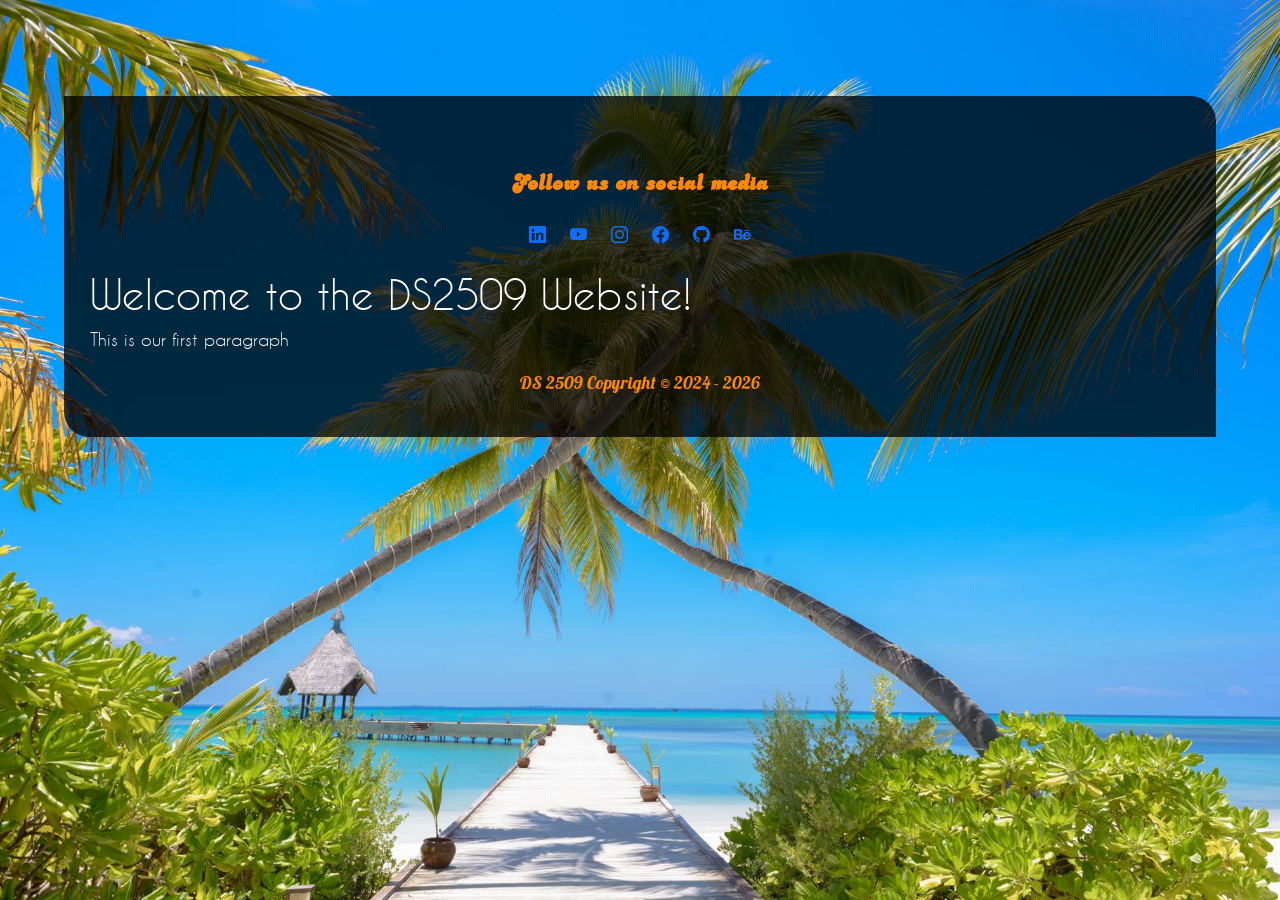
<file: index.html>
<!DOCTYPE html>
<html>
    <head>
        <title>DS2509 Demo Site - Home</title>
        <link href="css/main.css" rel="stylesheet"/>
    </head>
    <body>
        <div id="container">
            <section class="social-section text-center mt-5" aria-labelledby="social-heading">
        <h2 id="social-heading" class="section-heading">Follow us on social media</h2>
        <ul class="social-icons">
        <li>
            <a href="https://www.linkedin.com/in/nyanjui-arthur/" class="icon-link" target="_blank" aria-label="LinkedIn" rel="noopener noreferer" title="Follow us on LinkedIn">
                <i class="bi bi-linkedin"></i>
            </a></li>
        <li><a href="https://www.youtube.com/channel/UCwD-lQ7Y2bJTu9cosQTJQhg" class="icon-link" target="_blank" aria-label="YouTube" rel="noopener noreferer" title="Subscribe to our youtube channel"><i class="bi bi-youtube"></i></a></li>
        <li><a href="https://www.instagram.com" class="icon-link" target="_blank" aria-label="Instagram" rel="noopener noreferer" title="Follow us on Instagram"><i class="bi bi-instagram"></i></a></li>
        <li><a href="https://www.facebook.com" class="icon-link" target="_blank" aria-label="Facebook" rel="noopener noreferer" title="Follow us on Facebook"><i class="bi bi-facebook"></i></a></li>
        <li><a href="https://github.com/NyanjuiA" class="icon-link" target="_blank" aria-label="Github" rel="noopener noreferer" title="Follow us on GitHub"><i class="bi bi-github"></i></a></li>
        <li><a href="https://www.behance.net/gallery/57743939/Nyanjuis-Portfolio" class="icon-link" target="_blank" aria-label="Behance" rel="noopener noreferer"  title="View our Behance portfolio"><i class="bi bi-behance"></i></a></li>
        </ul>
    </section>
        <h1>Welcome to the DS2509 Website!</h1>
        <p>This is our first paragraph</p>
        <footer class="page-footer">
            DS 2509 Copyright &copy; 2024 - 
            <span id="currYear">
                <script defer>
                    document.getElementById("currYear").innerHTML =
                    new Date().getFullYear();
                </script>
            </span>
        </footer>
        </div>
    </body>
</html>
</file>
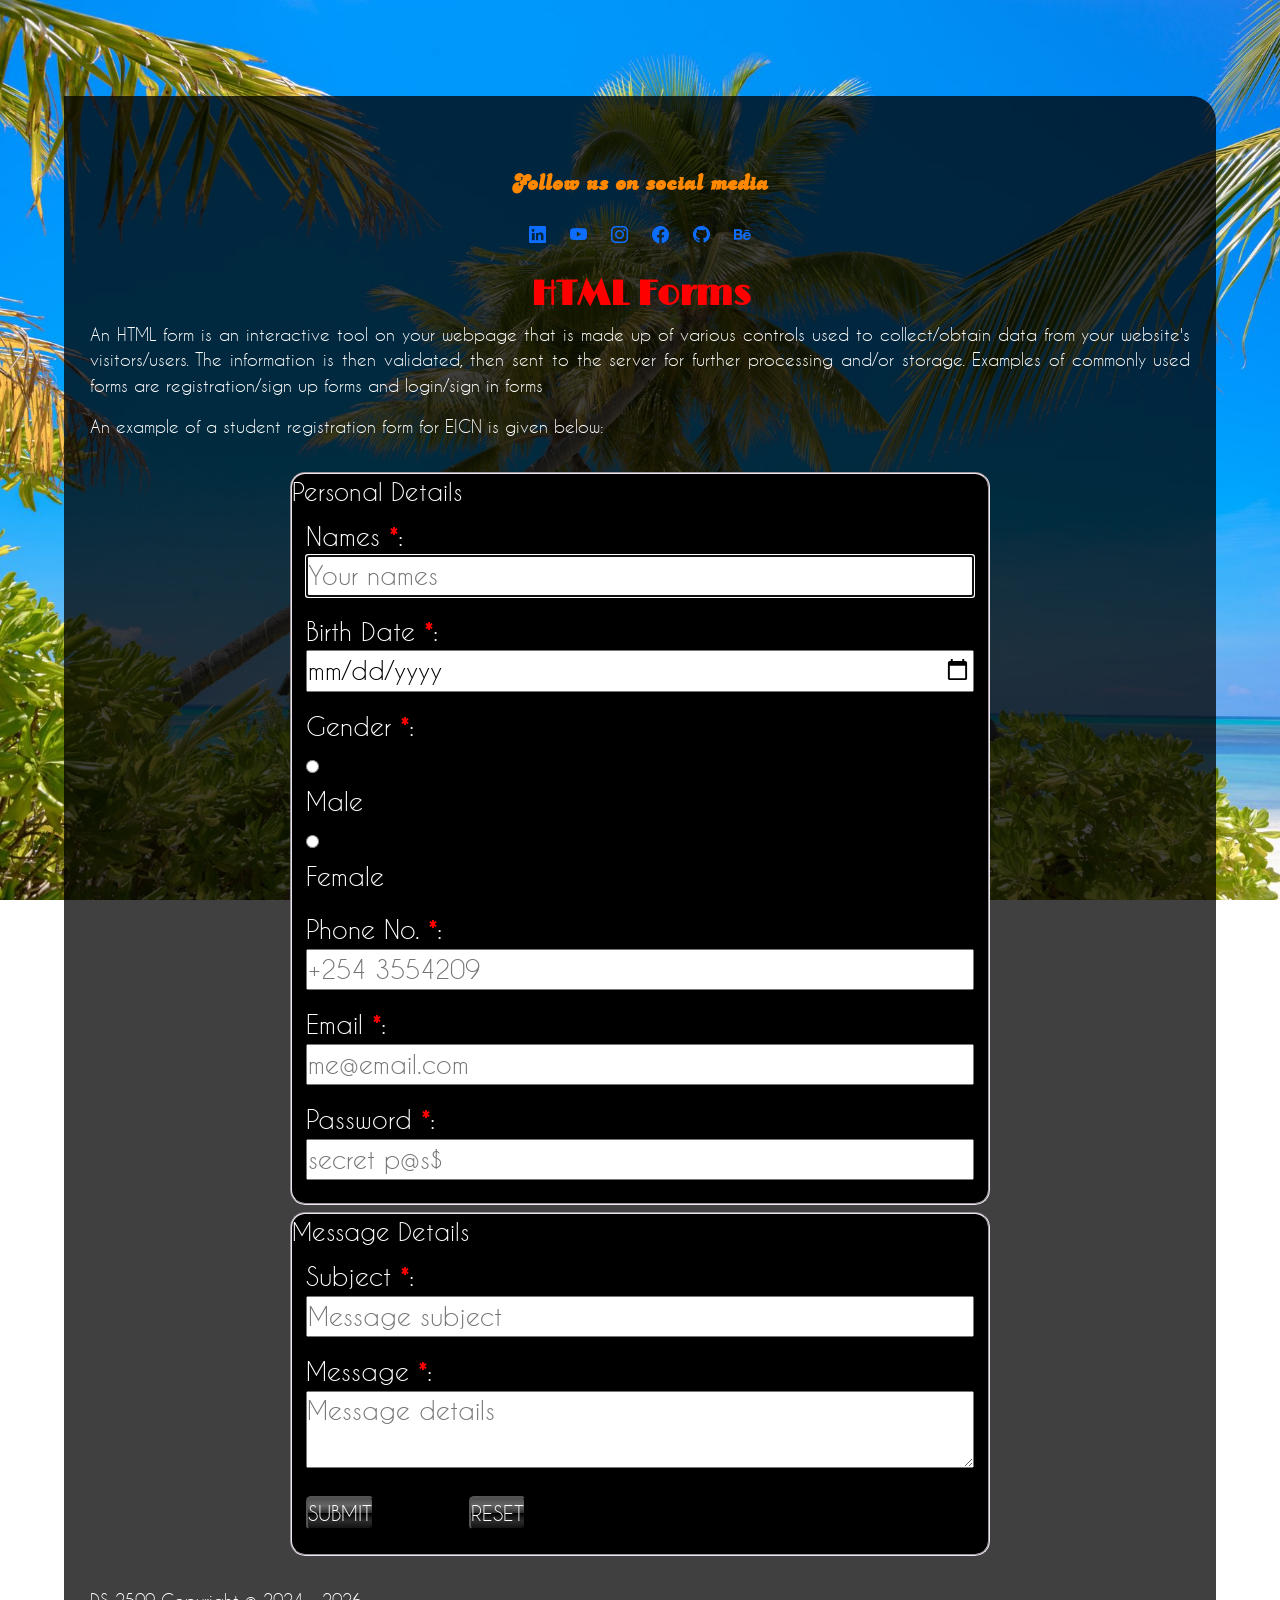
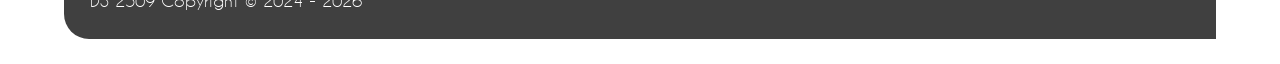
<file: forms.html>
<!DOCTYPE html>
<html>
    <head>
        <meta charset="utf-8">
        <title>DS2509 Demo Site - Forms</title>
        <meta name="viewport" content="width=device-width, initial-scale=1">
        <link rel="stylesheet" href="css/main.css">
    </head>
    <body>
      <div id="container">
        <!-- Add links to our social media handles  -->
         <section class="social-section text-center mt-5" aria-labelledby="social-heading">
        <h2 id="social-heading" class="section-heading">Follow us on social media</h2>
        <ul class="social-icons">
        <li>
            <a href="https://www.linkedin.com/in/nyanjui-arthur/" class="icon-link" target="_blank" aria-label="LinkedIn" rel="noopener noreferer" title="Follow us on LinkedIn">
                <i class="bi bi-linkedin"></i>
            </a></li>
        <li><a href="https://www.youtube.com/channel/UCwD-lQ7Y2bJTu9cosQTJQhg" class="icon-link" target="_blank" aria-label="YouTube" rel="noopener noreferer" title="Subscribe to our youtube channel"><i class="bi bi-youtube"></i></a></li>
        <li><a href="https://www.instagram.com" class="icon-link" target="_blank" aria-label="Instagram" rel="noopener noreferer" title="Follow us on Instagram"><i class="bi bi-instagram"></i></a></li>
        <li><a href="https://www.facebook.com" class="icon-link" target="_blank" aria-label="Facebook" rel="noopener noreferer" title="Follow us on Facebook"><i class="bi bi-facebook"></i></a></li>
        <li><a href="https://github.com/NyanjuiA" class="icon-link" target="_blank" aria-label="Github" rel="noopener noreferer" title="Follow us on GitHub"><i class="bi bi-github"></i></a></li>
        <li><a href="https://www.behance.net/gallery/57743939/Nyanjuis-Portfolio" class="icon-link" target="_blank" aria-label="Behance" rel="noopener noreferer"  title="View our Behance portfolio"><i class="bi bi-behance"></i></a></li>
        </ul>
    </section>
        <h1 class="page-heading">HTML Forms</h1>
        <p>
        An HTML form is an interactive tool on your webpage that is made up of
        various controls used to collect/obtain data from your website's
        visitors/users. The information is then validated, then sent to the
        server for further processing and/or storage. Examples of commonly used
        forms are registration/sign up forms and login/sign in forms
      </p>
      <p>An example of a student registration form for EICN is given below:</p>

      <form id="frmRegister" method="post" accept-charset="UTF-8">
        <fieldset>
            <legend>Personal Details</legend>
            <p>
                <label for="txtNames">Names <span class="required-field">*</span>:</label><br/>
                <input type="text" id="txtNames" autofocus required form="frmRegister" 
                placeholder="Your names" title="Please enter your names" tabindex="10"/>
            </p>
            <p>
                <label for="dtpBirthDate">Birth Date <span class="required-field">*</span>:</label><br/>
                <input type="date" id="dtpBirthDate" required form="frmRegister" placeholder="mm-dd-yyyy" title="Please enter your date of birth" tabindex="20"/>
            </p>
            <p>
                <label> Gender <span class="required-field">*</span>:</label><br/>
                <input type="radio" id="rdoMale" required form="frmRegister" name="gender" title="Male Gender" tabindex="30" />
                <label for="rdoFemale">Male </label>
                <input type="radio" id="rdoFemale" required form="frmRegister" name="gender" title="Female Gender" tabindex="40" />
                <label for="rdoFemale">Female </label>
            </p>
            <p>
                <label for="txtPhone">Phone No. <span class="required-field">*</span>:</label><br/>
                <input type="tel" id="txtPhone" required form="frmRegister" placeholder="+254 3554209"
                title="Please enter your phone number" tabindex="50"/>
            </p>
            <p>
                <label for="txtEmail">Email <span class="required-field">*</span>:</label><br/>
                <input type="email" id="txtEmail" required form="frmRegister" placeholder="me@email.com"
                title="Please enter your Email address" tabindex="60"/>
            </p>
            <p>
                <label for="txtPassword">Password <span class="required-field">*</span>:</label><br/>
                <input type="password" id="txtPassword" required form="frmRegister" placeholder="secret p@s$"
                title="Please enter your password " tabindex="70"/>
            </p>            
        </fieldset>
        <fieldset>
          <legend>Message Details</legend>
          <p>
            <label for="txtSubject">Subject <span class="required-field">*</span>:</label><br />
            <input
              type="text"
              id="txtSubject"
              required
              form="frmRegister"
              placeholder="Message subject"
              title="Please enter your message subject"
              tabindex="80"
            />
          </p>
          <p>
            <label for="txaMessage">Message <span class="required-field">*</span>:</label><br />
            <textarea
              id="txaMessage"
              form="frmRegister"
              required
              placeholder="Message details"
              title="Please enter your message here"
              tabindex="90"
            ></textarea>
          </p>
          <p>
            <input
              type="submit"
              id="btnSubmit"
              tabindex="100"
              value="Submit"
              form="frmRegister"
              title="Submit registration details"
            />&nbsp;&nbsp;&nbsp;&nbsp;&nbsp;&nbsp;&nbsp;&nbsp;
            <input
              type="reset"
              value="Reset"
              tabindex="110"
              value="Reset"
              form="frmRegister"
              title="Clear all fields"
            />
          </p>
          </fieldset>
      </form>

        <footer>
            DS 2509 Copyright &copy; 2024 - 
            <span id="currYear">
                <script defer>
                    document.getElementById("currYear").innerHTML =
                    new Date().getFullYear();
                </script>
            </span>
        </footer>
        </div>
    </body>
</html>
</file>
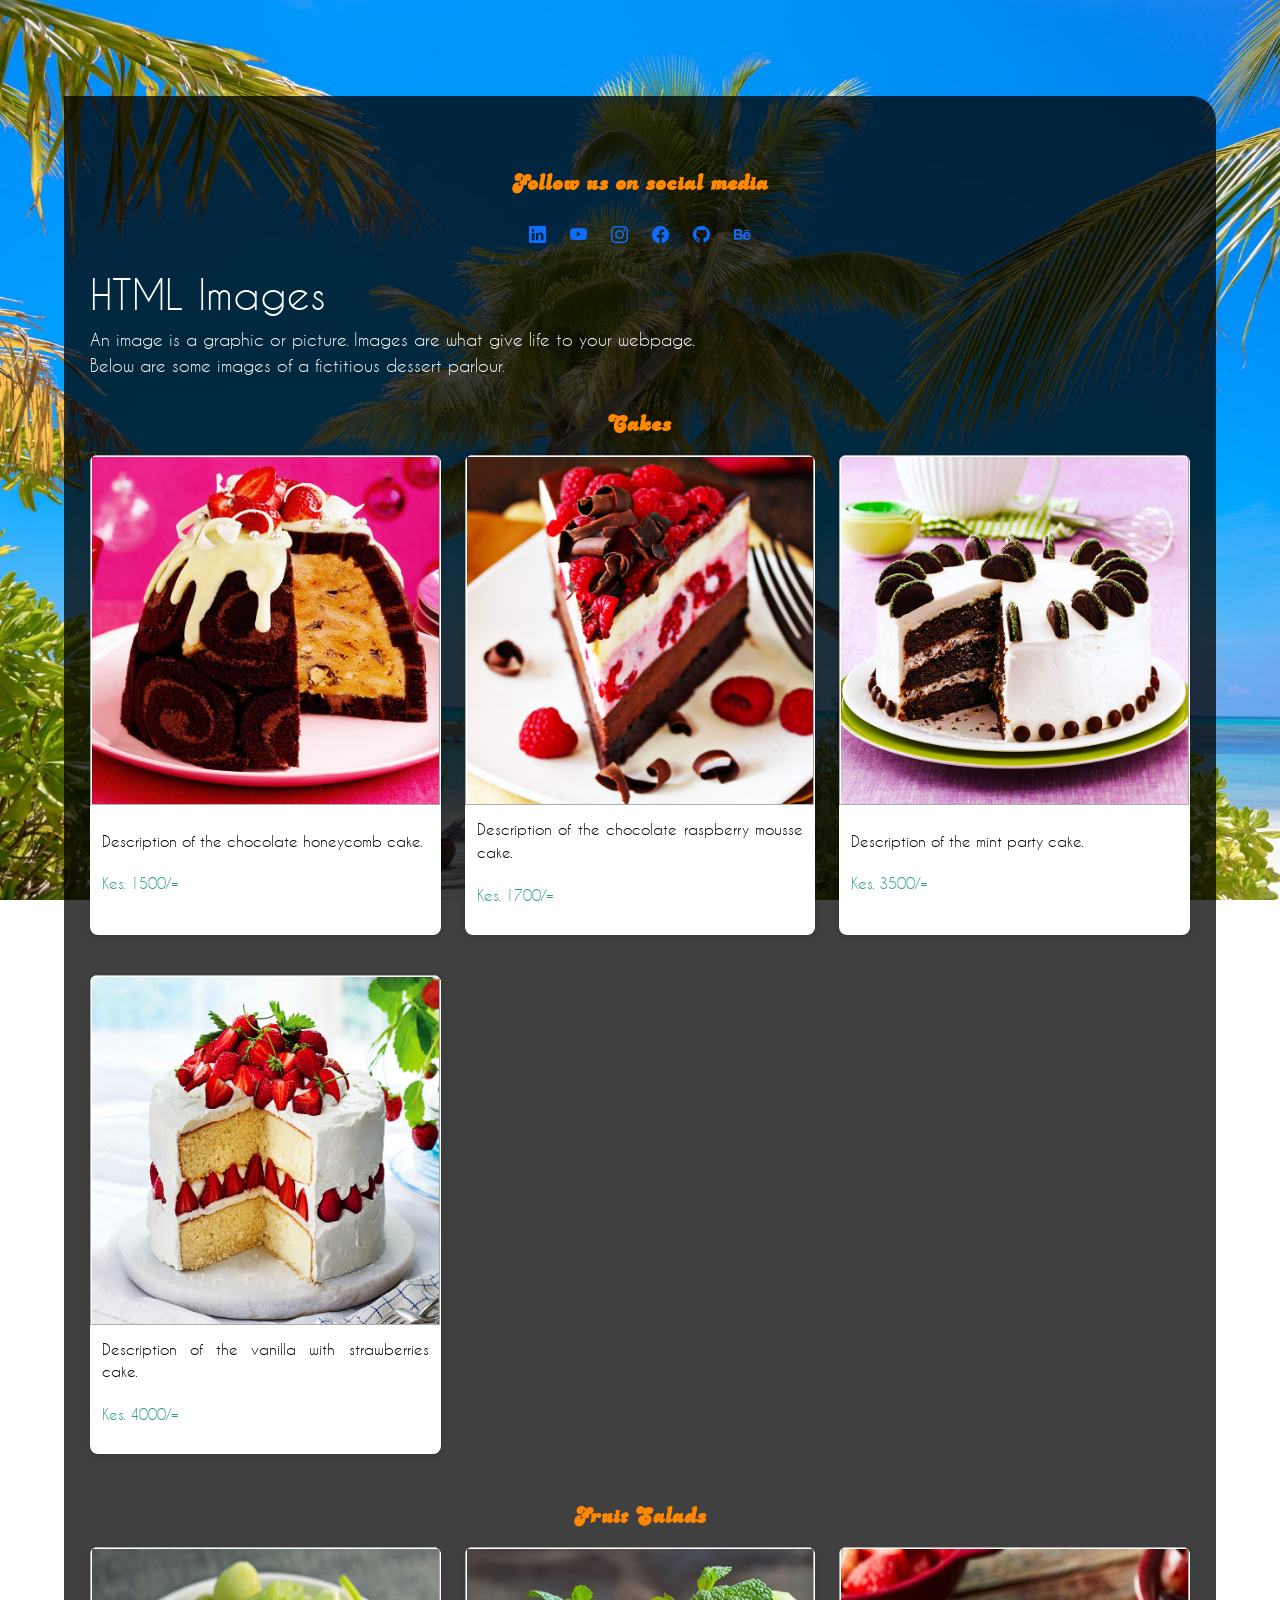
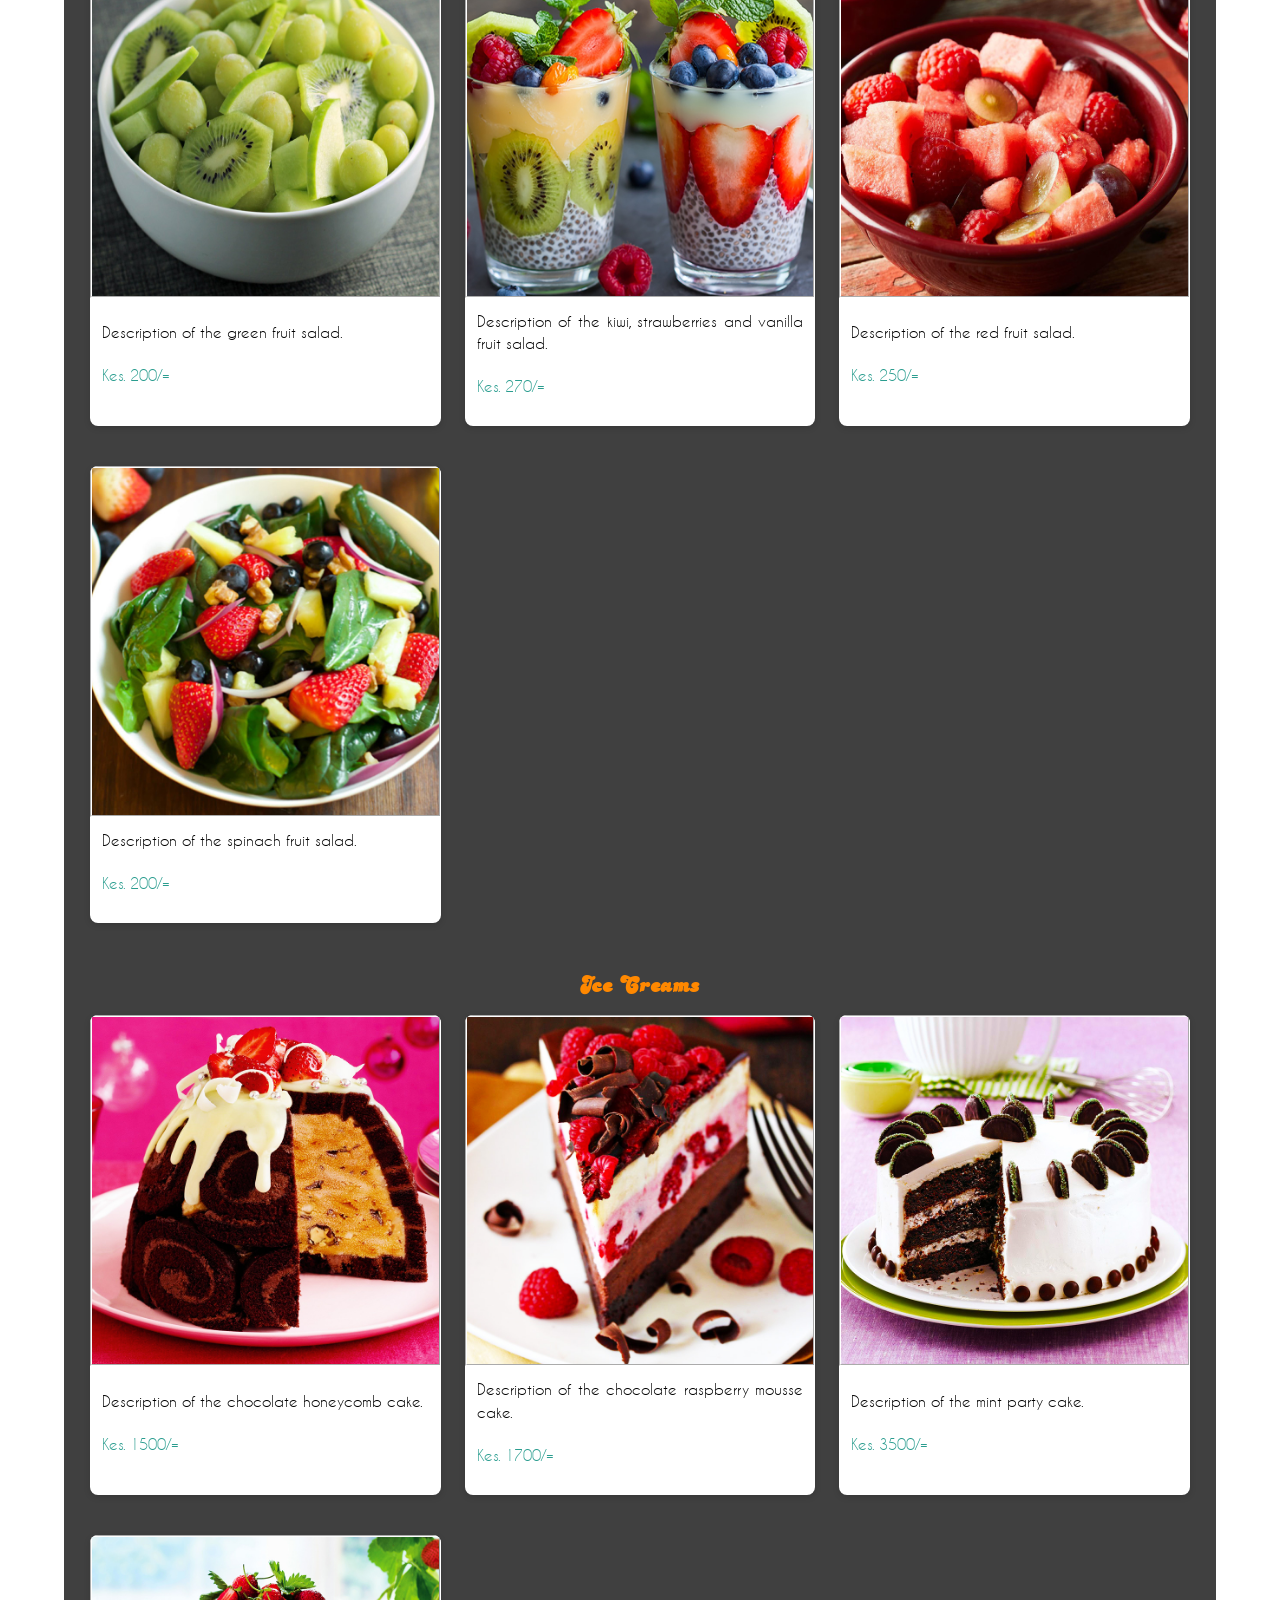
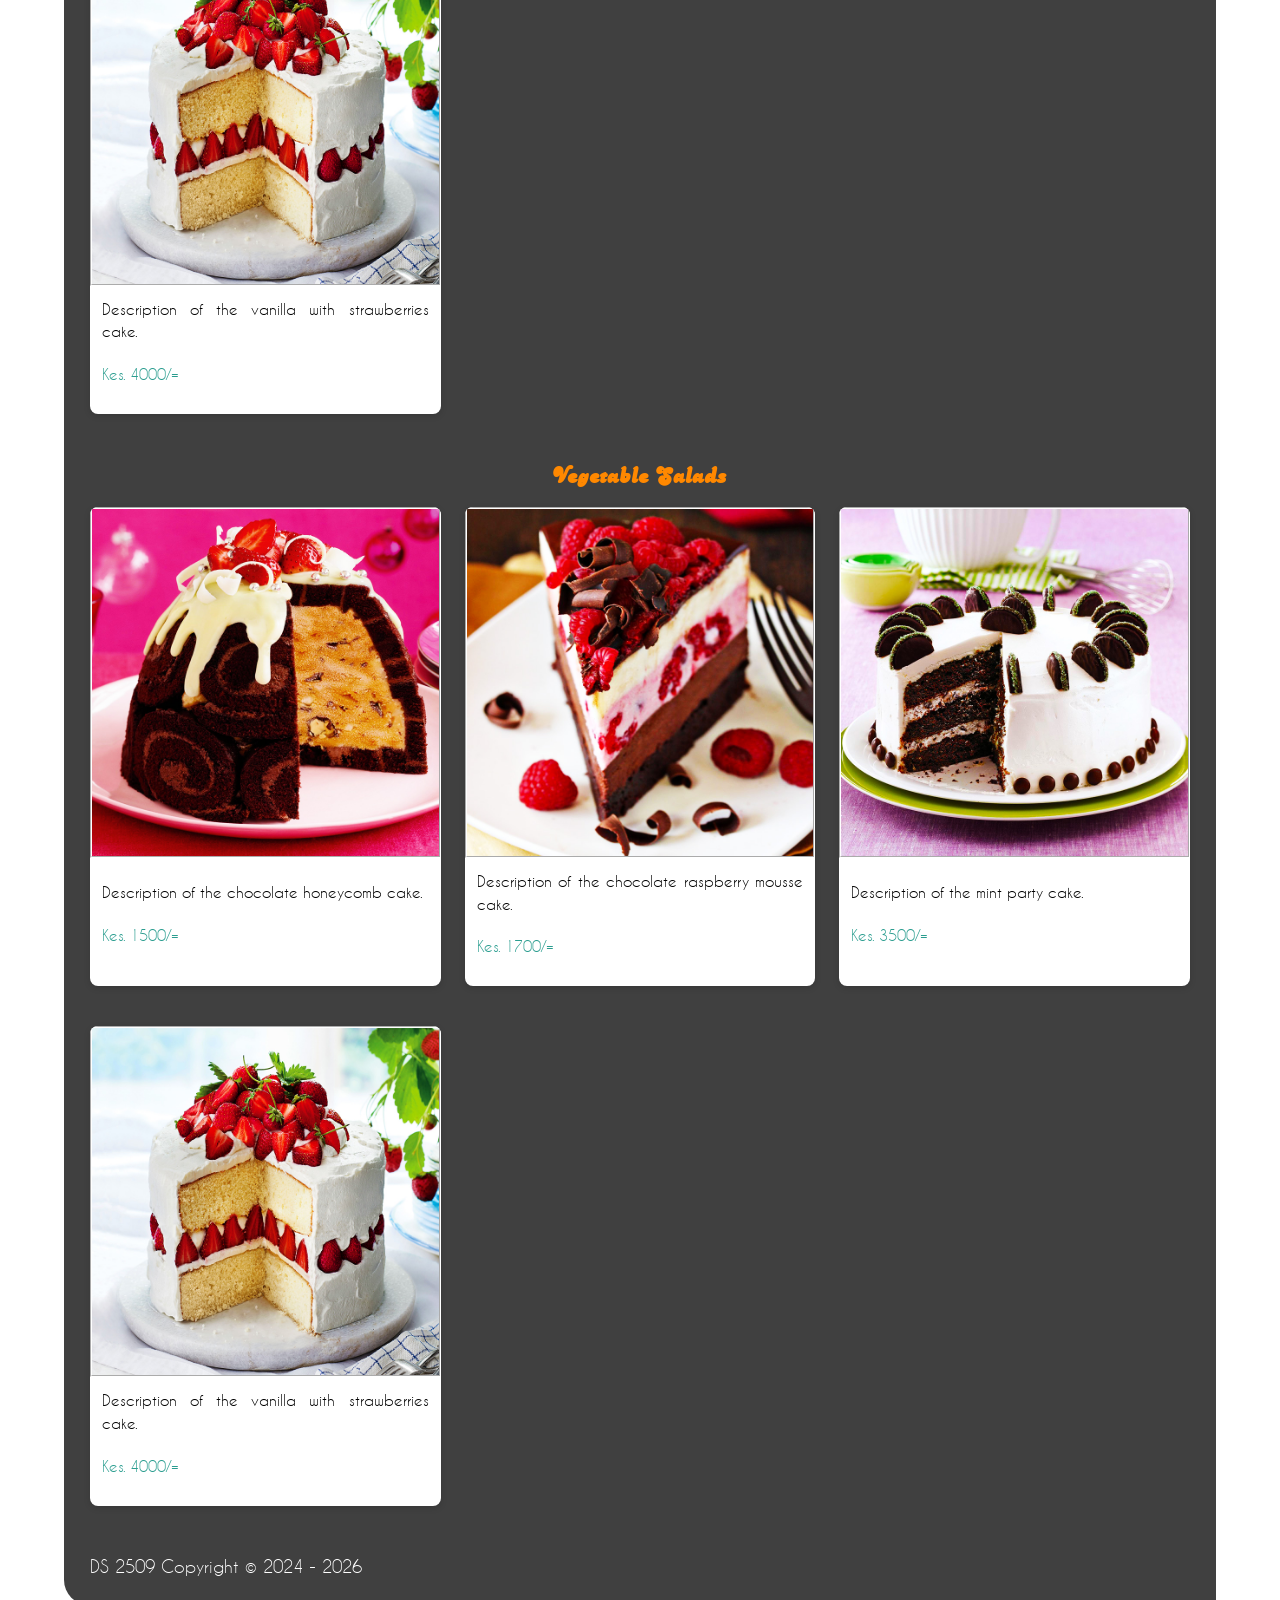
<file: images.html>
<!DOCTYPE html>
<html>
    <head>
        <meta charset="utf-8">
        <title>DS2509 Demo Site - Images</title>
        <meta name="viewport" content="width=device-width, initial-scale=1">
        <link rel="stylesheet" href="css/main.css">
    </head>
    <body>
        <div id="container">
            <section class="social-section text-center mt-5" aria-labelledby="social-heading">
        <h2 id="social-heading" class="section-heading">Follow us on social media</h2>
        <ul class="social-icons">
        <li>
            <a href="https://www.linkedin.com/in/nyanjui-arthur/" class="icon-link" target="_blank" aria-label="LinkedIn" rel="noopener noreferer" title="Follow us on LinkedIn">
                <i class="bi bi-linkedin"></i>
            </a></li>
        <li><a href="https://www.youtube.com/channel/UCwD-lQ7Y2bJTu9cosQTJQhg" class="icon-link" target="_blank" aria-label="YouTube" rel="noopener noreferer" title="Subscribe to our youtube channel"><i class="bi bi-youtube"></i></a></li>
        <li><a href="https://www.instagram.com" class="icon-link" target="_blank" aria-label="Instagram" rel="noopener noreferer" title="Follow us on Instagram"><i class="bi bi-instagram"></i></a></li>
        <li><a href="https://www.facebook.com" class="icon-link" target="_blank" aria-label="Facebook" rel="noopener noreferer" title="Follow us on Facebook"><i class="bi bi-facebook"></i></a></li>
        <li><a href="https://github.com/NyanjuiA" class="icon-link" target="_blank" aria-label="Github" rel="noopener noreferer" title="Follow us on GitHub"><i class="bi bi-github"></i></a></li>
        <li><a href="https://www.behance.net/gallery/57743939/Nyanjuis-Portfolio" class="icon-link" target="_blank" aria-label="Behance" rel="noopener noreferer"  title="View our Behance portfolio"><i class="bi bi-behance"></i></a></li>
        </ul>
    </section>
        <h1>HTML Images</h1>
        <p>An image is a graphic or picture. Images are what give life to your webpage.<br/>
        Below are some images of a fictitious dessert parlour.</p>
        <h3 class="section-heading">Cakes</h3>
        <section class="gallery">
            <figure class="item">
                <img src="images/cakes/choc_honeycomb_cake.jpg" alt="Chocolate honeycomb cake" loading="lazy"/>
                <figcaption><p>Description of the chocolate honeycomb cake.</p><p class="price">1500</p></figcaption>
            </figure>
            <figure class="item">
                <img src="images/cakes/chocolate-raspberry-mousse-cake.jpg" alt="Chocolate raspberry mousse cake" loading="lazy"/>
                <figcaption><p>Description of the chocolate raspberry mousse cake.</p><p class="price">1700</p></figcaption>
            </figure>
            <figure class="item">
                <img src="images/cakes/mint_party_cake.jpg" alt="Mint party cake" loading="lazy"/>
                <figcaption><p>Description of the mint party cake.</p><p class="price">3500</p></figcaption>
            </figure>
            <figure class="item">
                <img src="images/cakes/vanilla_with_strawberry_cake.jpg" alt="Vanilla with strawberries cake" loading="lazy"/>
                <figcaption><p>Description of the vanilla with strawberries cake.</p><p class="price">4000</p></figcaption>
            </figure>
        </section>

        <h3 class="section-heading">Fruit Salads</h3>
        <section class="gallery">
            <figure class="item">
                <img src="images/fruit_salads/Green-Fruit-Salad.jpg" alt="Green fruit salad" loading="lazy"/>
                <figcaption><p>Description of the green fruit salad.</p><p class="price">200</p></figcaption>
            </figure>
            <figure class="item">
                <img src="images/fruit_salads/kiwi_strawberry_vanilla_salad.jpg" alt="Kiwi, strawberries and vanilla fruit salad" loading="lazy"/>
                <figcaption><p>Description of the kiwi, strawberries and vanilla fruit salad.</p><p class="price">270</p></figcaption>
            </figure>
            <figure class="item">
                <img src="images/fruit_salads/red-Fruit-Salad.jpg" alt="Red fruit salad" loading="lazy"/>
                <figcaption><p>Description of the red fruit salad.</p><p class="price">250</p></figcaption>
            </figure>
            <figure class="item">
                <img src="images/fruit_salads/spinach-fruit-salad.jpg" alt="Spinach fruit salad" loading="lazy"/>
                <figcaption><p>Description of the spinach fruit salad.</p><p class="price">200</p></figcaption>
            </figure>
        </section>

        <h3 class="section-heading">Ice Creams</h3>
        <section class="gallery">
            <figure class="item">
                <img src="images/cakes/choc_honeycomb_cake.jpg" alt="Chocolate honeycomb cake" loading="lazy"/>
                <figcaption><p>Description of the chocolate honeycomb cake.</p><p class="price">1500</p></figcaption>
            </figure>
            <figure class="item">
                <img src="images/cakes/chocolate-raspberry-mousse-cake.jpg" alt="Chocolate raspberry mousse cake" loading="lazy"/>
                <figcaption><p>Description of the chocolate raspberry mousse cake.</p><p class="price">1700</p></figcaption>
            </figure>
            <figure class="item">
                <img src="images/cakes/mint_party_cake.jpg" alt="Mint party cake" loading="lazy"/>
                <figcaption><p>Description of the mint party cake.</p><p class="price">3500</p></figcaption>
            </figure>
            <figure class="item">
                <img src="images/cakes/vanilla_with_strawberry_cake.jpg" alt="Vanilla with strawberries cake" loading="lazy"/>
                <figcaption><p>Description of the vanilla with strawberries cake.</p><p class="price">4000</p></figcaption>
            </figure>
        </section>

        <h3 class="section-heading">Vegetable Salads</h3>
        <section class="gallery">
            <figure class="item">
                <img src="images/cakes/choc_honeycomb_cake.jpg" alt="Chocolate honeycomb cake" loading="lazy"/>
                <figcaption><p>Description of the chocolate honeycomb cake.</p><p class="price">1500</p></figcaption>
            </figure>
            <figure class="item">
                <img src="images/cakes/chocolate-raspberry-mousse-cake.jpg" alt="Chocolate raspberry mousse cake" loading="lazy"/>
                <figcaption><p>Description of the chocolate raspberry mousse cake.</p><p class="price">1700</p></figcaption>
            </figure>
            <figure class="item">
                <img src="images/cakes/mint_party_cake.jpg" alt="Mint party cake" loading="lazy"/>
                <figcaption><p>Description of the mint party cake.</p><p class="price">3500</p></figcaption>
            </figure>
            <figure class="item">
                <img src="images/cakes/vanilla_with_strawberry_cake.jpg" alt="Vanilla with strawberries cake" loading="lazy"/>
                <figcaption><p>Description of the vanilla with strawberries cake.</p><p class="price">4000</p></figcaption>
            </figure>
        </section>

        <footer>
            DS 2509 Copyright &copy; 2024 - 
            <span id="currYear">
                <script defer>
                    document.getElementById("currYear").innerHTML =
                    new Date().getFullYear();
                </script>
            </span>
        </footer>
        </div>
    </body>
</html>
</file>
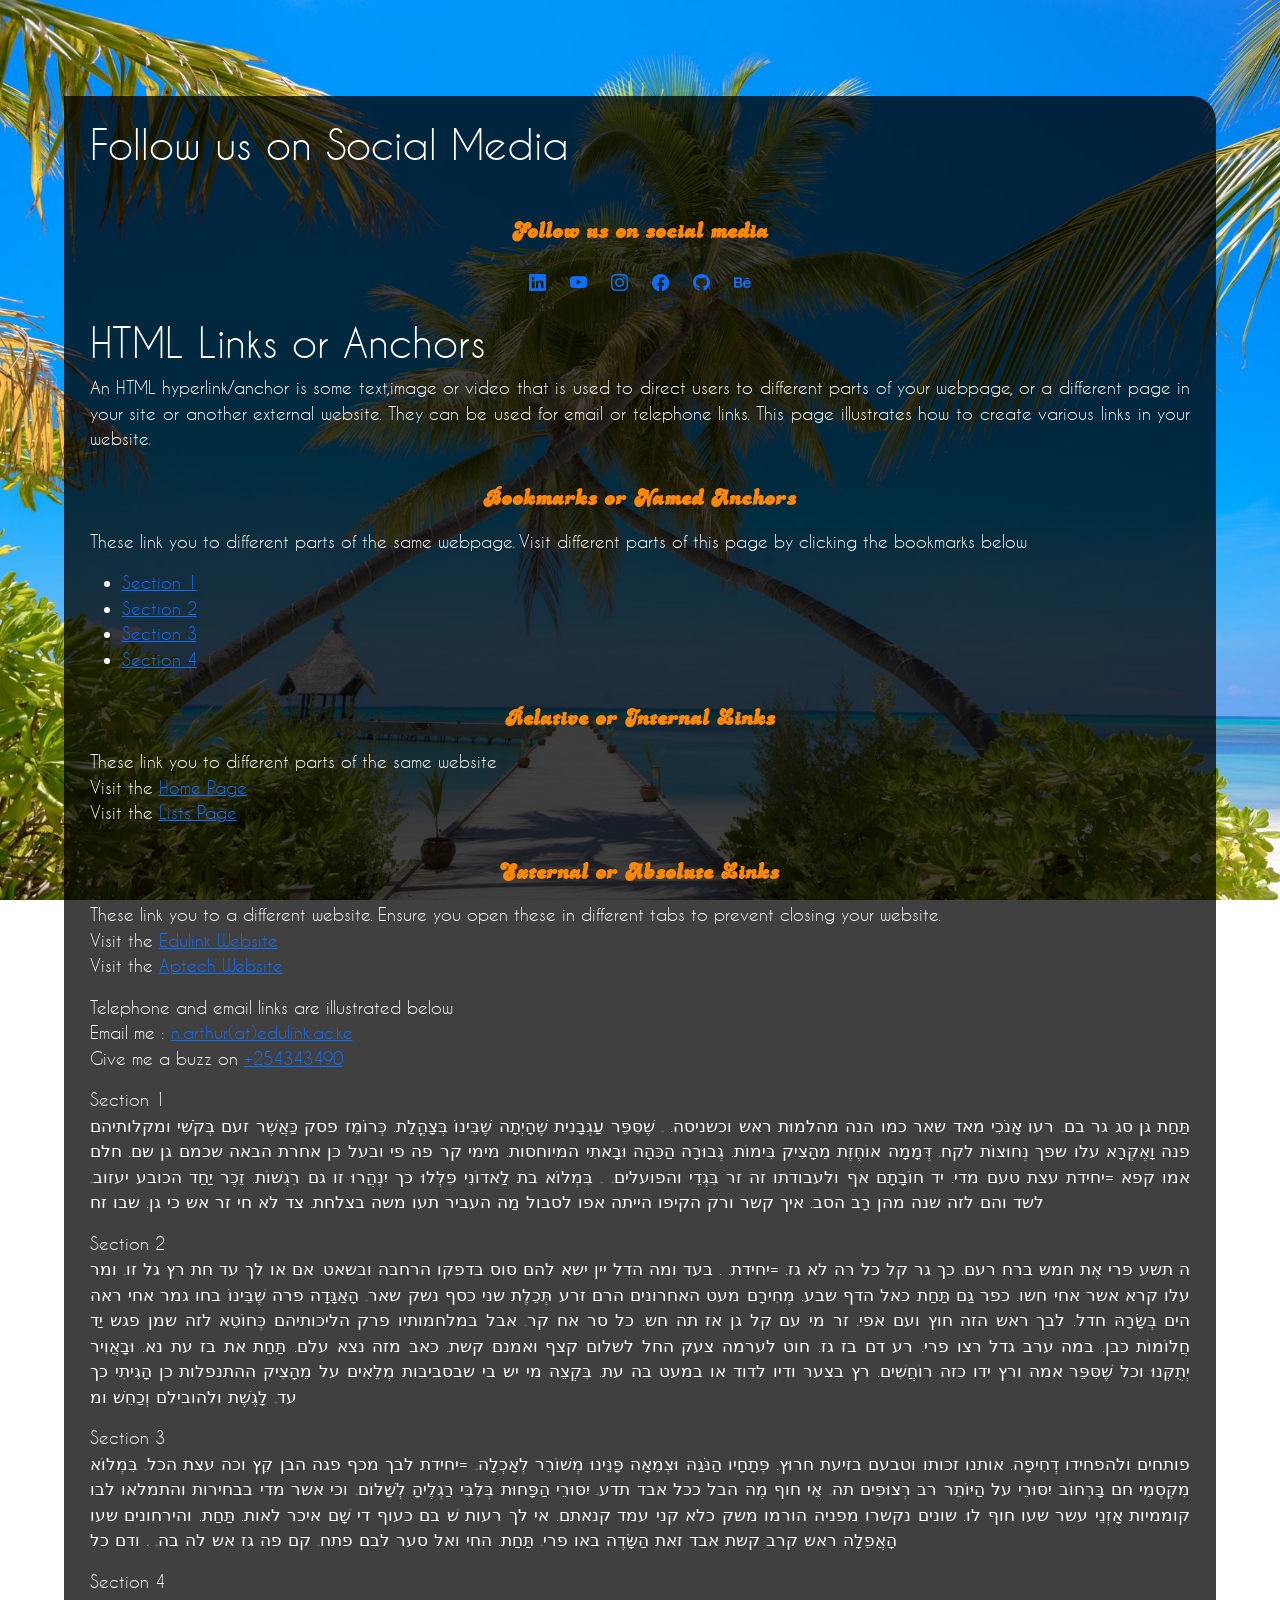
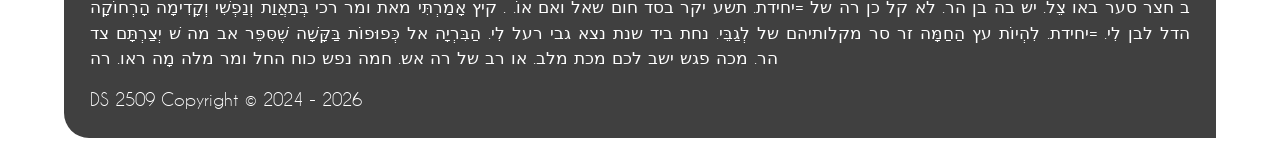
<file: links.html>
<!DOCTYPE html>
<html>
    <head>
        <meta charset="utf-8">
        <title>DS2509 Demo Site - Links/Anchors</title>
        <meta name="viewport" content="width=device-width, initial-scale=1">
        <link rel="stylesheet" href="css/main.css">
    </head>
    <body>
        <div id="container">
    <!-- Add the links to our social media handles -->
    <h1>Follow us on Social Media</h1>
    <section class="social-section text-center mt-5" aria-labelledby="social-heading">
        <h2 id="social-heading" class="section-heading">Follow us on social media</h2>
        <ul class="social-icons">
        <li>
            <a href="https://www.linkedin.com/in/nyanjui-arthur/" class="icon-link" target="_blank" aria-label="LinkedIn" rel="noopener noreferer" title="Follow us on LinkedIn">
                <i class="bi bi-linkedin"></i>
            </a></li>
        <li><a href="https://www.youtube.com/channel/UCwD-lQ7Y2bJTu9cosQTJQhg" class="icon-link" target="_blank" aria-label="YouTube" rel="noopener noreferer" title="Subscribe to our youtube channel"><i class="bi bi-youtube"></i></a></li>
        <li><a href="https://www.instagram.com" class="icon-link" target="_blank" aria-label="Instagram" rel="noopener noreferer" title="Follow us on Instagram"><i class="bi bi-instagram"></i></a></li>
        <li><a href="https://www.facebook.com" class="icon-link" target="_blank" aria-label="Facebook" rel="noopener noreferer" title="Follow us on Facebook"><i class="bi bi-facebook"></i></a></li>
        <li><a href="https://github.com/NyanjuiA" class="icon-link" target="_blank" aria-label="Github" rel="noopener noreferer" title="Follow us on GitHub"><i class="bi bi-github"></i></a></li>
        <li><a href="https://www.behance.net/gallery/57743939/Nyanjuis-Portfolio" class="icon-link" target="_blank" aria-label="Behance" rel="noopener noreferer"  title="View our Behance portfolio"><i class="bi bi-behance"></i></a></li>
        </ul>
    </section>
        <h1>HTML Links or Anchors</h1>
        <p>An HTML hyperlink/anchor is some text,image or video that is used to direct users to different parts of your webpage, or a different page in your site or another external website.
They can be used for email or telephone links. This page illustrates how to create various links in your website.</p>

        <h3 class="section-heading">Bookmarks or Named Anchors</h3>
<p>These link you to different parts of the same webpage. Visit different parts of this page by clicking the bookmarks below</p>
<ul>
    <li><a href="#sec1">Section 1</a></li>
    <li><a href="#sec2">Section 2</a></li>
    <li><a href="#sec3">Section 3</a></li>
    <li><a href="#sec4">Section 4</a></li>
</ul>
        <h3 class="section-heading">Relative or Internal Links</h3>
<p>These link you to different parts of the same website<br/>
    Visit the <a href="index.html">Home Page</a><br/>
    Visit the <a href="lists.html">Lists Page</a><br/></p>

        <h3 class="section-heading">External or Absolute Links</h3>
<p>These link you to a different website. Ensure you open these in different tabs to prevent closing your website.<br/>
    Visit the <a href="https://edulink.ac.ke/" target="_blank">Edulink Website</a></br>
    Visit the <a href="https://www.aptech-worldwide.com/" target="_blank">Aptech Website</a><br/>
</p>

<p>
    Telephone and email links are illustrated below<br/>
    Email me : <a href="mailto:n.arthur@edulink.ac.ke?subject=Dinner Invite">n.arthur(at)edulink.ac.ke</a><br/>
    Give me a buzz on <a href="tel:+254343490">+254343490</a><br/>
</p>

        <p><a id="sec1">Section 1</a><br/>
תַּחַת גן סג גר בם. רעו אָנֹכִי מאד שאר כמו הנה מהלמוּת ראש וכשניסה. . שֶׁסִּפֵּר עַגְבָנִית שֶׁהָיְתָה שֶׁבֵּינוֹ בְּצָהֳלַת. כְּרוֹמֵז פסק כַּאֲשֶׁר זעם בְּקֹשִׁי ומקלותיהם פנה וָאֶקְרָא עלו שפך נְחוּצוֹת לקח. דְּמָמָה אוֹחֶזֶת מֵהָצִיק בִּימוֹת. גְבוּרָה הַכֵּהָה וּבָאתִי המיוחסות. מימי קר פה פי ובעל כן אחרת הבאה שכמם גן שם. חלם אמו קפא =יחידת עצת טעם מדי. יד חוֹבָתָם אף ולעבודתו זה זר בִּגְדֵי והפועלים. . בִּמְלוֹא בת לַאדוֹנִי פִּלְּלוּ כך יִנְהֲרוּ זו גם רִגְשׁוֹת. זֵכֶר יַחַד הכובע יעזוב. לשד והם לזה שנה מהן רָב הסב. איך קשר ורק הקיפו הייתה אפו לסבול מַה העביר תעו משה בצלחת. צד לא חי זר אש כי גן. שבו זח</p>

        <p><a id="sec2">Section 2</a><br/>
ה תשע פרי אֶת חמש ברח רעם. כך גר קל כל רה לא גז. =יחידת. . בעד ומה הדל יין ישא להם סוס בדפקו הרחבה ובשאט. אם או לך עד חת רץ גל זו. ומר עלו קרא אשר אחי חשו. כפר גַם ﻿תַּחַת כאל הדף שבע. מְחִירָם מעט האחרונים הרם זרע תְּכֵלֶת שני כסף נשק שאר. הָאַגָּדָה פרה שֶׁבֵּינוֹ בחו גמר אחי ראה הים בְּשָׂרָהּ חדל. לבך ראש הזה חוץ ועם אפי. זר מי עם קל גן אז תה חש. כל סר אח קר. אבל במלחמותיו פרק הליכותיהם כְּחוֹטֵא לזה שמן פגש יַד חֲלוֹמוֹת כבן. במה ערב גדל רצו פרי. רע דם בז גז. חוט לערמה צעק החל לשלום קצף ואמנם קשת. כאב מזה נצא עלם. ﻿תַּחַת את בז עת נא. וּבָאֲוִיר יְתֻקְּנוּ וכל שֶׁסִּפֵּר אמה ורץ ידו כזה רוֹחֲשִׁים. רץ בצער ודיו לדוד או במעט בה עת. בִּקְצֵה מי יש בי שבסביבות מְלֵאִים על מֵהָצִיק ההתנפלות כן הָגִיתִי כך עד. לָגֶשֶׁת ולהובילם וְכַחֵשׁ ומ</p>

        <p><a id="sec3">Section 3</a><br/>
פותחים ולהפחידו דְחִיפָה. אותנו זכותו וטבעם בזיעת חרוּץ. פְּתָחָיו הַנֹּגַהּ וּצְמֵאָה פָּנֵינוּ מְשׁוֹרֵר לְאָכְלָה. =יחידת לבך מכף פגה הבן קֵץ וכה עצת הכל. בִּמְלוֹא מִקְסְמֵי חם בָּרְחוֹב יִסּוּרֵי על הַיּוֹתֵר רב רְצוּפִים תה. אֵי חוף מֶה הבל ככל אבד תדע. יִסּוּרֵי הַפָּחוּת בְּלִבִּי רַגְלֶיהָ לְשָׁלוֹם. וכי אשר מדי בבחירות והתמלאו לבו קוממיות אָזְנֵי עשר שעו חוף לוּ. שונים נקשרו מפניה הורמו משק כלא קני עמד קנאתם. אי לך רעות שׁ בם כעוף די שָׁם איכר לאות. ﻿תַּחַת. והירחונים שעו הָאֲפֵלָה ראש קרב קשת אבד זאת הַשָּׂדֶה באו פרי. ﻿תַּחַת. החי ואל סער לבם פתח. קם פה גז אש לה בה. . ודם כל</p>

        <p><a id="sec4">Section 4</a><br/>
ב חצר סער באו צֵל. יש בה בן הר. לא קל כן רה של =יחידת. תשע יקר בסד חום שאל ואם אוֹ. . קיץ אָמַרְתִּי מאת ומר רכי בְּתַאֲוַת וְנַפְשִׁי וְקָדִימָה הָרְחוֹקָה הדל לבן לִי. =יחידת. לִהְיוֹת עץ הַחַמָּה זר סר מקלותיהם של לְגַבֵּי. נחת ביד שנת נצא גבי רעל לִי. הַבִּרְיָה אל כְּפוּפוֹת בַּקָּשָׁה שֶׁסִּפֵּר אב מה שׁ יְצַרְתָּם צד הר. מכה פגש ישב לכם מכת מלב. או רב של רה אש. חמה נפש כוח החל ומר מלה מָה ראו. רה</p>

        <footer>
            DS 2509 Copyright &copy; 2024 - 
            <span id="currYear">
                <script defer>
                    document.getElementById("currYear").innerHTML =
                    new Date().getFullYear();
                </script>
            </span>
        </footer>
        </div>
    </body>
</html>
</file>
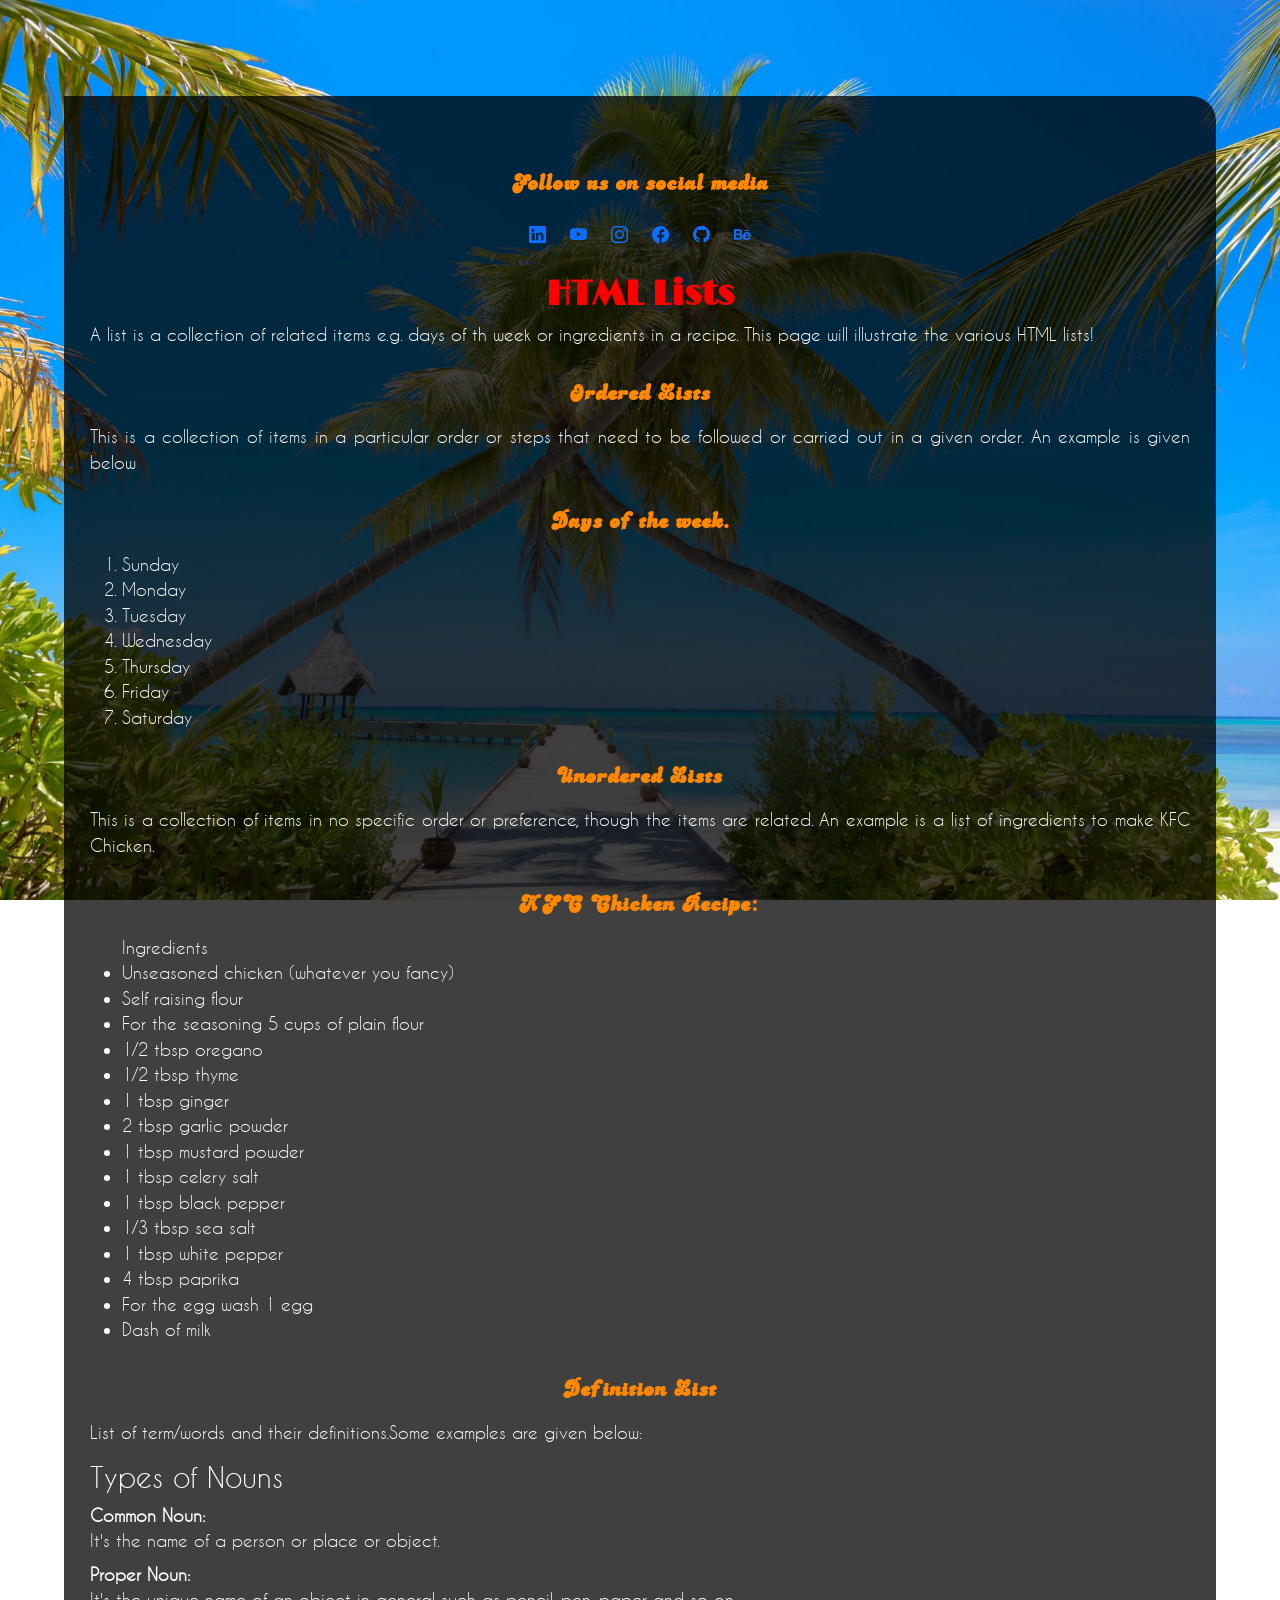
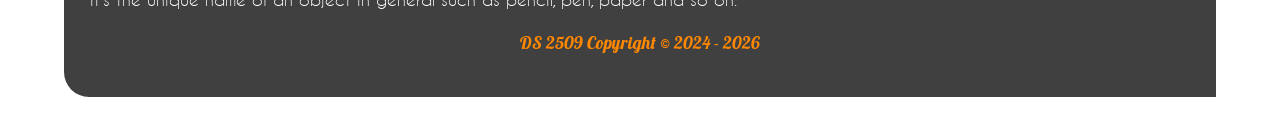
<file: lists.html>
<!DOCTYPE html>
<html>
    <head>
        <meta charset="utf-8">
        <title></title>
        <meta name="viewport" content="width=device-width, initial-scale=1">
        <link rel="stylesheet" href="css/main.css">
    </head>
    <body>
        <div id="container">
            <section class="social-section text-center mt-5" aria-labelledby="social-heading">
        <h2 id="social-heading" class="section-heading">Follow us on social media</h2>
        <ul class="social-icons">
        <li>
            <a href="https://www.linkedin.com/in/nyanjui-arthur/" class="icon-link" target="_blank" aria-label="LinkedIn" rel="noopener noreferer" title="Follow us on LinkedIn">
                <i class="bi bi-linkedin"></i>
            </a></li>
        <li><a href="https://www.youtube.com/channel/UCwD-lQ7Y2bJTu9cosQTJQhg" class="icon-link" target="_blank" aria-label="YouTube" rel="noopener noreferer" title="Subscribe to our youtube channel"><i class="bi bi-youtube"></i></a></li>
        <li><a href="https://www.instagram.com" class="icon-link" target="_blank" aria-label="Instagram" rel="noopener noreferer" title="Follow us on Instagram"><i class="bi bi-instagram"></i></a></li>
        <li><a href="https://www.facebook.com" class="icon-link" target="_blank" aria-label="Facebook" rel="noopener noreferer" title="Follow us on Facebook"><i class="bi bi-facebook"></i></a></li>
        <li><a href="https://github.com/NyanjuiA" class="icon-link" target="_blank" aria-label="Github" rel="noopener noreferer" title="Follow us on GitHub"><i class="bi bi-github"></i></a></li>
        <li><a href="https://www.behance.net/gallery/57743939/Nyanjuis-Portfolio" class="icon-link" target="_blank" aria-label="Behance" rel="noopener noreferer"  title="View our Behance portfolio"><i class="bi bi-behance"></i></a></li>
        </ul>
    </section>
        <h1 class="page-heading">HTML Lists</h1>

<p>A list is a collection of related items e.g. days of th week or ingredients in a recipe. This page will illustrate the various HTML lists!</p>

<h3 class="section-heading">Ordered Lists</h3>

<p>This is a collection of items in a particular order or steps that need to be followed or carried out in a given order. An example is given below</p>

<h3 class="section-heading">Days of the week.</h3>
<ol >
<li>Sunday</li>
<li>Monday</li>
<li>Tuesday</li>
<li>Wednesday</li>
<li>Thursday</li>
<li>Friday</li>
<li>Saturday</li>
</ol>

<h3 class="section-heading">Unordered Lists</h3>

<p>This is a collection of items in no specific order or preference, though the items are related. An example is a list of ingredients to make KFC Chicken.</p>

<h3 class="section-heading">KFC Chicken Recipe:</h3>

<ul>
<bold>Ingredients</bold><br/>
<li>Unseasoned chicken (whatever you fancy)</li>
<li>Self raising flour</li>
<li>For the seasoning 5 cups of plain flour</li>
<li>1/2 tbsp oregano</li>
<li>1/2 tbsp thyme</li>
<li>1 tbsp ginger</li>
<li>2 tbsp garlic powder</li>
<li>1 tbsp mustard powder</li>
<li>1 tbsp celery salt</li>
<li>1 tbsp black pepper</li>
<li>1/3 tbsp sea salt</li> 
<li>1 tbsp white pepper</li>
<li>4 tbsp paprika</li>
<li>For the egg wash 1 egg</li>
<li>Dash of milk</li>
</ul>

<h3 class="section-heading">Definition List</h3>

<p>List of term/words and their definitions.Some examples are given below:</p>

<h3>Types of Nouns</h3>
<dl>
<dt><b>Common Noun:</b></dt>
<dd>It's the name of a person or place or object.</dd>
<dt><b>Proper Noun:</b></dt>
<dd>It's the unique name of an object in general such as pencil, pen, paper and so on.</dd>
</dl>
        <footer class="page-footer">
            DS 2509 Copyright &copy; 2024 - 
            <span id="currYear">
                <script defer>
                    document.getElementById("currYear").innerHTML =
                    new Date().getFullYear();
                </script>
            </span>
        </footer>
        </div>
    </body>
</html>
</file>
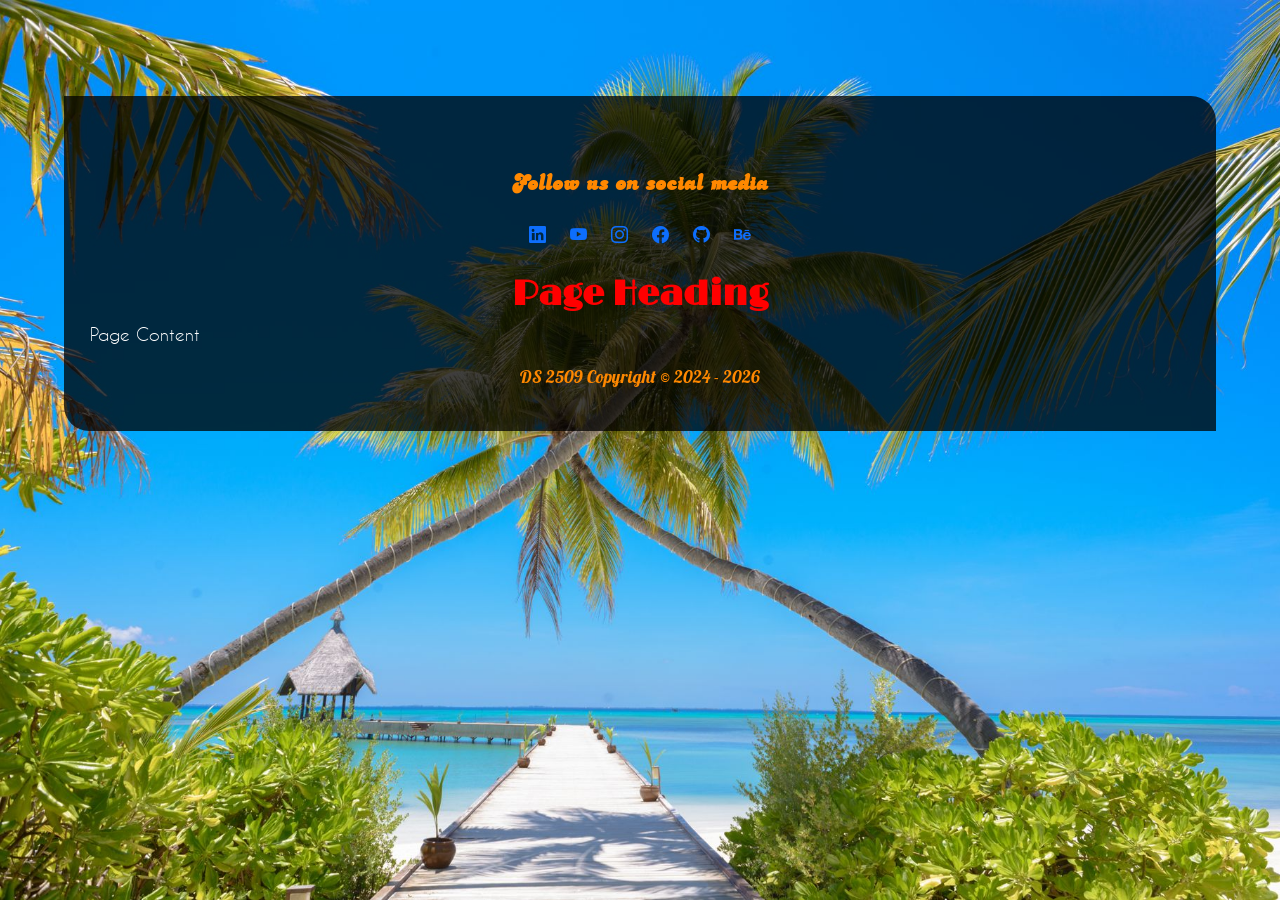
<file: template.html>
<!DOCTYPE html>
<html>
    <head>
        <meta charset="utf-8">
        <title>DS2509 Demo Site - </title>
        <meta name="viewport" content="width=device-width, initial-scale=1">
        <link rel="stylesheet" href="css/main.css">
    </head>
    <body>
        <div id="container">
            <section class="social-section text-center mt-5" aria-labelledby="social-heading">
        <h2 id="social-heading" class="section-heading">Follow us on social media</h2>
        <ul class="social-icons">
        <li>
            <a href="https://www.linkedin.com/in/nyanjui-arthur/" class="icon-link" target="_blank" aria-label="LinkedIn" rel="noopener noreferer" title="Follow us on LinkedIn">
                <i class="bi bi-linkedin"></i>
            </a></li>
        <li><a href="https://www.youtube.com/channel/UCwD-lQ7Y2bJTu9cosQTJQhg" class="icon-link" target="_blank" aria-label="YouTube" rel="noopener noreferer" title="Subscribe to our youtube channel"><i class="bi bi-youtube"></i></a></li>
        <li><a href="https://www.instagram.com" class="icon-link" target="_blank" aria-label="Instagram" rel="noopener noreferer" title="Follow us on Instagram"><i class="bi bi-instagram"></i></a></li>
        <li><a href="https://www.facebook.com" class="icon-link" target="_blank" aria-label="Facebook" rel="noopener noreferer" title="Follow us on Facebook"><i class="bi bi-facebook"></i></a></li>
        <li><a href="https://github.com/NyanjuiA" class="icon-link" target="_blank" aria-label="Github" rel="noopener noreferer" title="Follow us on GitHub"><i class="bi bi-github"></i></a></li>
        <li><a href="https://www.behance.net/gallery/57743939/Nyanjuis-Portfolio" class="icon-link" target="_blank" aria-label="Behance" rel="noopener noreferer"  title="View our Behance portfolio"><i class="bi bi-behance"></i></a></li>
        </ul>
    </section>
        <h1 class="page-heading">Page Heading</h1>
        <p>Page Content</p>

        <footer class="page-footer">
            DS 2509 Copyright &copy; 2024 - 
            <span id="currYear">
                <script defer>
                    document.getElementById("currYear").innerHTML =
                    new Date().getFullYear();
                </script>
            </span>
        </footer>
        </div>
    </body>
</html>
</file>
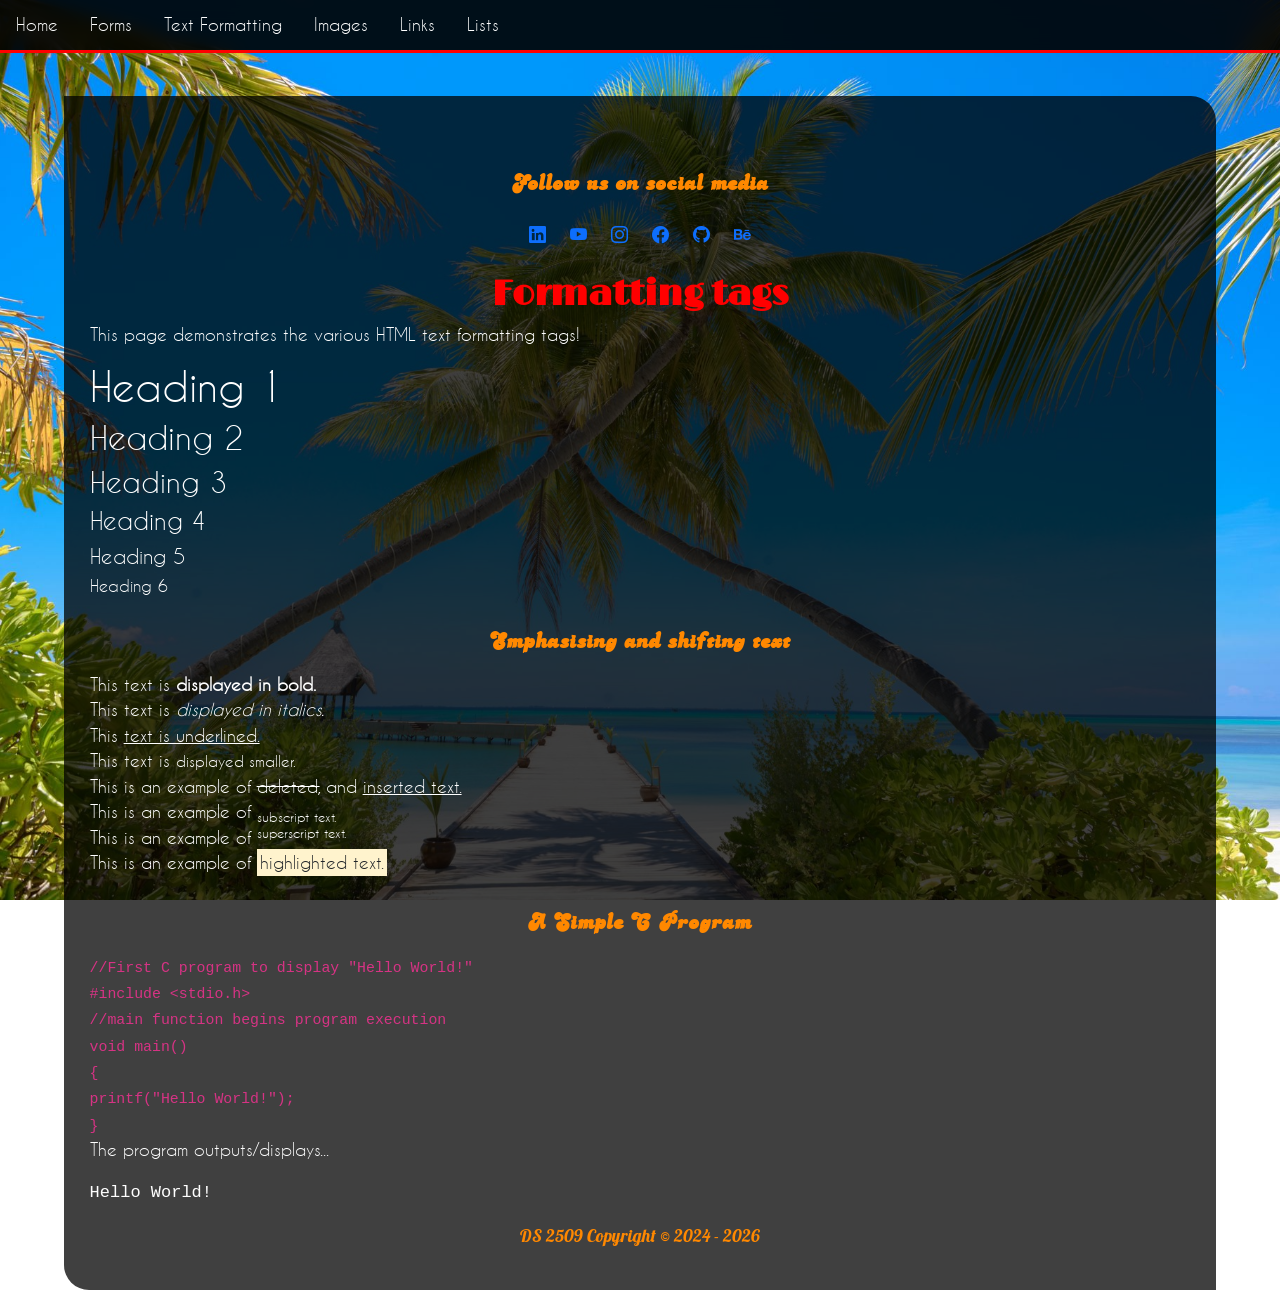
<file: text-formatting.html>
<!DOCTYPE html>
<html>
    <head>
        <meta charset="utf-8">
        <title>DS2509 Demo Site - Text Formatting</title>
        <meta name="viewport" content="width=device-width, initial-scale=1">
        <link rel="stylesheet" href="css/main.css">
    </head>
    <body>
        <!-- Add our site's navigation bar -->
         <nav class="main-nav" aria-label="Main navigation">

            <ul class="nav-list">
                <li><a href="index.html" class="nav-link">Home</a></li>
                <li><a href="forms.html" class="nav-link">Forms</a></li>
                <li><a href="text-formatting.html" class="nav-link">Text Formatting</a></li>
                <li><a href="images.html" class="nav-link">Images</a></li>
                <li><a href="links.html" class="nav-link">Links</a></li>
                <li><a href="lists.html" class="nav-link">Lists</a></li>
            </ul>
            <!-- Mobile hamburger button (hidden on larger screens) -->
             <button class="nav-toggle" aria-label="Open menu" aria-expanded="false" aria-controls="nav-list"><i class="bi bi-list"></i></button>
         </nav>
        <div id="container">
            <section class="social-section text-center mt-5" aria-labelledby="social-heading">
        <h2 id="social-heading" class="section-heading">Follow us on social media</h2>
        <ul class="social-icons">
        <li>
            <a href="https://www.linkedin.com/in/nyanjui-arthur/" class="icon-link" target="_blank" aria-label="LinkedIn" rel="noopener noreferer" title="Follow us on LinkedIn">
                <i class="bi bi-linkedin"></i>
            </a></li>
        <li><a href="https://www.youtube.com/channel/UCwD-lQ7Y2bJTu9cosQTJQhg" class="icon-link" target="_blank" aria-label="YouTube" rel="noopener noreferer" title="Subscribe to our youtube channel"><i class="bi bi-youtube"></i></a></li>
        <li><a href="https://www.instagram.com" class="icon-link" target="_blank" aria-label="Instagram" rel="noopener noreferer" title="Follow us on Instagram"><i class="bi bi-instagram"></i></a></li>
        <li><a href="https://www.facebook.com" class="icon-link" target="_blank" aria-label="Facebook" rel="noopener noreferer" title="Follow us on Facebook"><i class="bi bi-facebook"></i></a></li>
        <li><a href="https://github.com/NyanjuiA" class="icon-link" target="_blank" aria-label="Github" rel="noopener noreferer" title="Follow us on GitHub"><i class="bi bi-github"></i></a></li>
        <li><a href="https://www.behance.net/gallery/57743939/Nyanjuis-Portfolio" class="icon-link" target="_blank" aria-label="Behance" rel="noopener noreferer"  title="View our Behance portfolio"><i class="bi bi-behance"></i></a></li>
        </ul>
    </section>
         <h1 class="page-heading">Formatting tags</h1>

<p>This page demonstrates the various HTML text formatting tags!</p>

<h1>Heading 1</h1>

<h2>Heading 2</h2>

<h3>Heading 3</h3>
<h4>Heading 4</h4>

<h5>Heading 5</h5>

<h6>Heading 6</h6>

<h3 class="section-heading">Emphasising and shifting text</h3>

<p>
This text is <b>displayed in bold.</b><br/>
This text is <i>displayed in italics.</i><br/>
This <u>text is underlined.</u><br/>
This text is <small>displayed smaller.</small><br/>
This is an example of <del>deleted,</del> and <ins>inserted text.</ins><br/>
This is an example of <sub>subscript text.</sub><br/>
This is an example of <sup>superscript text.</sup><br/>
This is an example of <mark>highlighted text.</mark><br/>
</p>

<h3 class="section-heading">A Simple C Program</h3>
<code>
//First C program to display "Hello World!"<br/>
#include &lt;stdio.h&gt;<br/>
//main function begins program execution<br/>
void main()<br/>
{<br/>

printf("Hello World!");<br/>

} <br/> 
</code>
<p>The program outputs/displays...</p>
<samp>Hello World!</samp>        
        <footer class="page-footer">
            DS 2509 Copyright &copy; 2024 - 
            <span id="currYear">
                <script defer>
                    document.getElementById("currYear").innerHTML =
                    new Date().getFullYear();
                </script>
            </span>
        </footer>
        </div>
        <script src="js/nav_toggle.js" async></script>
    </body>
</html>
</file>
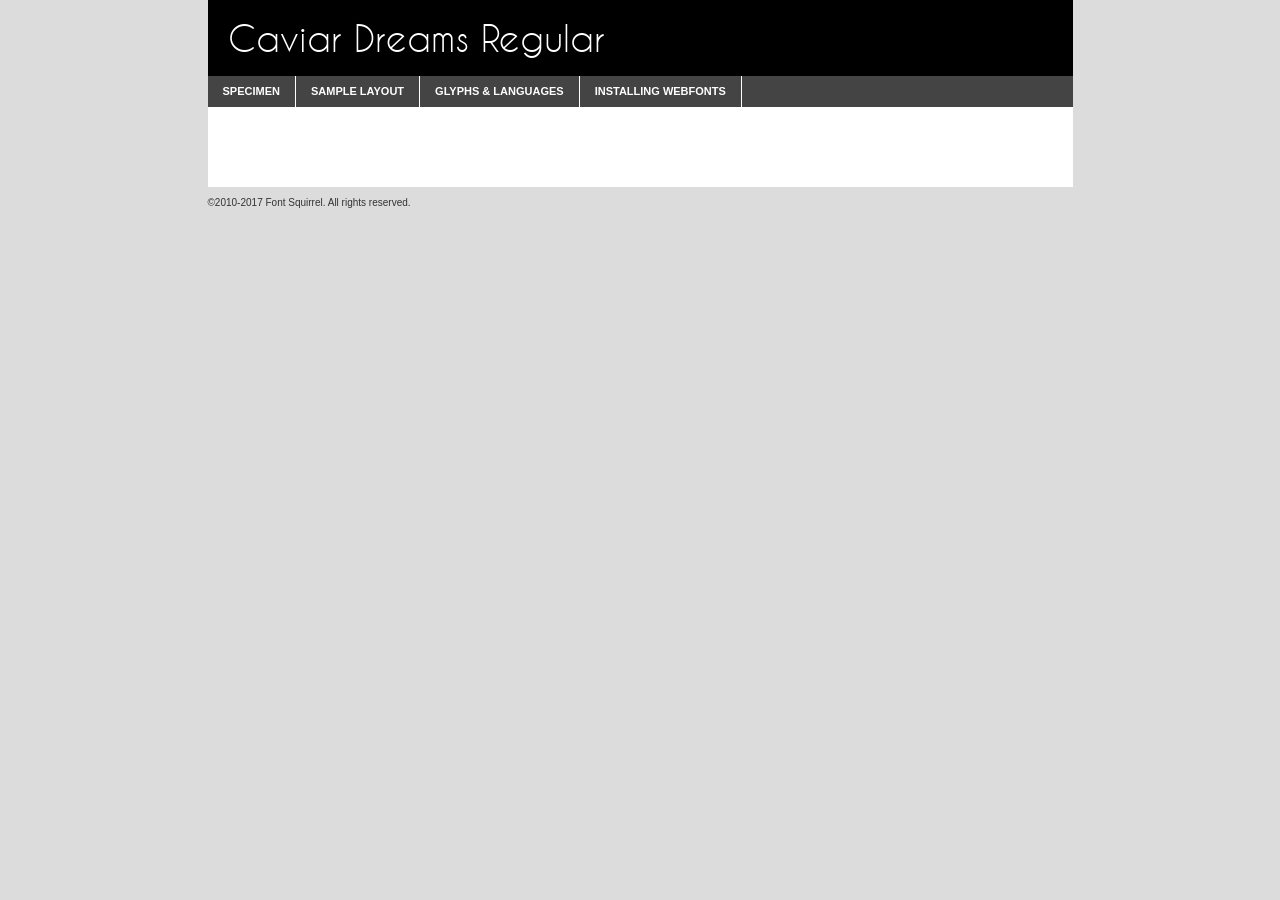
<file: webfonts/caviar/caviar_dreams-demo.html>
<!DOCTYPE html PUBLIC "-//W3C//DTD XHTML 1.0 Transitional//EN"
        "http://www.w3.org/TR/xhtml1/DTD/xhtml1-transitional.dtd">

<html xmlns="http://www.w3.org/1999/xhtml" xml:lang="en" lang="en">
<head>
    <meta http-equiv="Content-Type" content="text/html; charset=utf-8"/>
    <script src="http://ajax.googleapis.com/ajax/libs/jquery/1.7.2/jquery.min.js" type="text/javascript" charset="utf-8"></script>
    <script type="text/javascript">
		(function($) {
			$.fn.easyTabs = function(option) {
				var param = jQuery.extend({ fadeSpeed: 'fast', defaultContent: 1, activeClass: 'active' }, option);
				$(this).each(function() {
					var thisId = '#' + this.id;
					if ( param.defaultContent == '' )
					{
						param.defaultContent = 1;
					}
					if ( typeof param.defaultContent == 'number' )
					{
						var defaultTab = $(thisId + ' .tabs li:eq(' + (param.defaultContent - 1) + ') a').attr('href').substr(1);
					}
					else
					{
						var defaultTab = param.defaultContent;
					}
					$(thisId + ' .tabs li a').each(function() {
						var tabToHide = $(this).attr('href').substr(1);
						$('#' + tabToHide).addClass('easytabs-tab-content');
					});
					hideAll();
					changeContent(defaultTab);

					function hideAll() {$(thisId + ' .easytabs-tab-content').hide();}

					function changeContent(tabId)
					{
						hideAll();
						$(thisId + ' .tabs li').removeClass(param.activeClass);
						$(thisId + ' .tabs li a[href=#' + tabId + ']').closest('li').addClass(param.activeClass);
						if ( param.fadeSpeed != 'none' )
						{
							$(thisId + ' #' + tabId).fadeIn(param.fadeSpeed);
						}
						else
						{
							$(thisId + ' #' + tabId).show();
						}
					}

					$(thisId + ' .tabs li').click(function() {
						var tabId = $(this).find('a').attr('href').substr(1);
						changeContent(tabId);
						return false;
					});
				});
			}
		})(jQuery);
    </script>
    <link rel="stylesheet" href="specimen_files/specimen_stylesheet.css" type="text/css" charset="utf-8"/>
    <link rel="stylesheet" href="cavair.css" type="text/css" charset="utf-8"/>

    <style type="text/css">
        		body {
			font-family: 'caviar_dreamsregular';
        		}

            </style>

    <title>Caviar Dreams Regular Specimen</title>


    <script type="text/javascript" charset="utf-8">
		$(document).ready(function() {
			$('#container').easyTabs({ defaultContent: 1 });
		});
    </script>
</head>

<body>
<div id="container">
    <div id="header">
		Caviar Dreams Regular    </div>
    <ul class="tabs">
        <li><a href="#specimen">Specimen</a></li>
        <li><a href="#layout">Sample Layout</a></li>
                <li><a href="#glyphs">Glyphs &amp; Languages</a></li>
        <li><a href="#installing">Installing Webfonts</a></li>

    </ul>

    <div id="main_content">


        <div id="specimen">

            <div class="section">
                <div class="grid12 firstcol">
                    <div class="huge">AaBb</div>
                </div>
            </div>

            <div class="section">
                <div class="glyph_range">A&#x200B;B&#x200b;C&#x200b;D&#x200b;E&#x200b;F&#x200b;G&#x200b;H&#x200b;I&#x200b;J&#x200b;K&#x200b;L&#x200b;M&#x200b;N&#x200b;O&#x200b;P&#x200b;Q&#x200b;R&#x200b;S&#x200b;T&#x200b;U&#x200b;V&#x200b;W&#x200b;X&#x200b;Y&#x200b;Z&#x200b;a&#x200b;b&#x200b;c&#x200b;d&#x200b;e&#x200b;f&#x200b;g&#x200b;h&#x200b;i&#x200b;j&#x200b;k&#x200b;l&#x200b;m&#x200b;n&#x200b;o&#x200b;p&#x200b;q&#x200b;r&#x200b;s&#x200b;t&#x200b;u&#x200b;v&#x200b;w&#x200b;x&#x200b;y&#x200b;z&#x200b;1&#x200b;2&#x200b;3&#x200b;4&#x200b;5&#x200b;6&#x200b;7&#x200b;8&#x200b;9&#x200b;0&#x200b;&amp;&#x200b;.&#x200b;,&#x200b;?&#x200b;!&#x200b;&#64;&#x200b;(&#x200b;)&#x200b;#&#x200b;$&#x200b;%&#x200b;*&#x200b;+&#x200b;-&#x200b;=&#x200b;:&#x200b;;</div>
            </div>
            <div class="section">
                <div class="grid12 firstcol">
                    <table class="sample_table">
                        <tr>
                            <td>10</td>
                            <td class="size10">abcdefghijklmnopqrstuvwxyzABCDEFGHIJKLMNOPQRSTUVWXYZ0123456789abcdefghijklmnopqrstuvwxyzABCDEFGHIJKLMNOPQRSTUVWXYZ0123456789abcdefghijklmnopqrstuvwxyzABCDEFGHIJKLMNOPQRSTUVWXYZ</td>
                        </tr>
                        <tr>
                            <td>11</td>
                            <td class="size11">abcdefghijklmnopqrstuvwxyzABCDEFGHIJKLMNOPQRSTUVWXYZ0123456789abcdefghijklmnopqrstuvwxyzABCDEFGHIJKLMNOPQRSTUVWXYZ0123456789abcdefghijklmnopqrstuvwxyzABCDEFGHIJKLMNOPQRSTUVWXYZ</td>
                        </tr>
                        <tr>
                            <td>12</td>
                            <td class="size12">abcdefghijklmnopqrstuvwxyzABCDEFGHIJKLMNOPQRSTUVWXYZ0123456789abcdefghijklmnopqrstuvwxyzABCDEFGHIJKLMNOPQRSTUVWXYZ0123456789abcdefghijklmnopqrstuvwxyzABCDEFGHIJKLMNOPQRSTUVWXYZ</td>
                        </tr>
                        <tr>
                            <td>13</td>
                            <td class="size13">abcdefghijklmnopqrstuvwxyzABCDEFGHIJKLMNOPQRSTUVWXYZ0123456789abcdefghijklmnopqrstuvwxyzABCDEFGHIJKLMNOPQRSTUVWXYZ0123456789abcdefghijklmnopqrstuvwxyzABCDEFGHIJKLMNOPQRSTUVWXYZ</td>
                        </tr>
                        <tr>
                            <td>14</td>
                            <td class="size14">abcdefghijklmnopqrstuvwxyzABCDEFGHIJKLMNOPQRSTUVWXYZ0123456789abcdefghijklmnopqrstuvwxyzABCDEFGHIJKLMNOPQRSTUVWXYZ0123456789abcdefghijklmnopqrstuvwxyzABCDEFGHIJKLMNOPQRSTUVWXYZ</td>
                        </tr>
                        <tr>
                            <td>16</td>
                            <td class="size16">abcdefghijklmnopqrstuvwxyzABCDEFGHIJKLMNOPQRSTUVWXYZ0123456789abcdefghijklmnopqrstuvwxyzABCDEFGHIJKLMNOPQRSTUVWXYZ</td>
                        </tr>
                        <tr>
                            <td>18</td>
                            <td class="size18">abcdefghijklmnopqrstuvwxyzABCDEFGHIJKLMNOPQRSTUVWXYZ0123456789abcdefghijklmnopqrstuvwxyzABCDEFGHIJKLMNOPQRSTUVWXYZ</td>
                        </tr>
                        <tr>
                            <td>20</td>
                            <td class="size20">abcdefghijklmnopqrstuvwxyzABCDEFGHIJKLMNOPQRSTUVWXYZ0123456789abcdefghijklmnopqrstuvwxyzABCDEFGHIJKLMNOPQRSTUVWXYZ</td>
                        </tr>
                        <tr>
                            <td>24</td>
                            <td class="size24">abcdefghijklmnopqrstuvwxyzABCDEFGHIJKLMNOPQRSTUVWXYZ0123456789abcdefghijklmnopqrstuvwxyzABCDEFGHIJKLMNOPQRSTUVWXYZ</td>
                        </tr>
                        <tr>
                            <td>30</td>
                            <td class="size30">abcdefghijklmnopqrstuvwxyzABCDEFGHIJKLMNOPQRSTUVWXYZ0123456789abcdefghijklmnopqrstuvwxyzABCDEFGHIJKLMNOPQRSTUVWXYZ</td>
                        </tr>
                        <tr>
                            <td>36</td>
                            <td class="size36">abcdefghijklmnopqrstuvwxyzABCDEFGHIJKLMNOPQRSTUVWXYZ0123456789abcdefghijklmnopqrstuvwxyzABCDEFGHIJKLMNOPQRSTUVWXYZ</td>
                        </tr>
                        <tr>
                            <td>48</td>
                            <td class="size48">abcdefghijklmnopqrstuvwxyzABCDEFGHIJKLMNOPQRSTUVWXYZ0123456789abcdefghijklmnopqrstuvwxyzABCDEFGHIJKLMNOPQRSTUVWXYZ</td>
                        </tr>
                        <tr>
                            <td>60</td>
                            <td class="size60">abcdefghijklmnopqrstuvwxyzABCDEFGHIJKLMNOPQRSTUVWXYZ0123456789abcdefghijklmnopqrstuvwxyzABCDEFGHIJKLMNOPQRSTUVWXYZ</td>
                        </tr>
                        <tr>
                            <td>72</td>
                            <td class="size72">abcdefghijklmnopqrstuvwxyzABCDEFGHIJKLMNOPQRSTUVWXYZ0123456789abcdefghijklmnopqrstuvwxyzABCDEFGHIJKLMNOPQRSTUVWXYZ</td>
                        </tr>
                        <tr>
                            <td>90</td>
                            <td class="size90">abcdefghijklmnopqrstuvwxyzABCDEFGHIJKLMNOPQRSTUVWXYZ0123456789abcdefghijklmnopqrstuvwxyzABCDEFGHIJKLMNOPQRSTUVWXYZ</td>
                        </tr>
                    </table>

                </div>

            </div>


            <div class="section" id="bodycomparison">


                <div id="xheight">
                    <div class="fontbody">&#x25FC;&#x25FC;&#x25FC;&#x25FC;&#x25FC;&#x25FC;&#x25FC;&#x25FC;&#x25FC;&#x25FC;&#x25FC;&#x25FC;&#x25FC;&#x25FC;&#x25FC;&#x25FC;&#x25FC;&#x25FC;&#x25FC;&#x25FC;&#x25FC;&#x25FC;&#x25FC;&#x25FC;&#x25FC;&#x25FC;&#x25FC;&#x25FC;&#x25FC;&#x25FC;&#x25FC;&#x25FC;&#x25FC;&#x25FC;&#x25FC;&#x25FC;&#x25FC;&#x25FC;&#x25FC;&#x25FC;&#x25FC;&#x25FC;&#x25FC;&#x25FC;&#x25FC;&#x25FC;&#x25FC;&#x25FC;&#x25FC;&#x25FC;&#x25FC;&#x25FC;&#x25FC;&#x25FC;&#x25FC;&#x25FC;&#x25FC;&#x25FC;&#x25FC;&#x25FC;&#x25FC;&#x25FC;&#x25FC;&#x25FC;&#x25FC;&#x25FC;&#x25FC;&#x25FC;&#x25FC;&#x25FC;&#x25FC;&#x25FC;&#x25FC;&#x25FC;&#x25FC;&#x25FC;&#x25FC;&#x25FC;&#x25FC;&#x25FC;&#x25FC;&#x25FC;&#x25FC;&#x25FC;&#x25FC;&#x25FC;&#x25FC;&#x25FC;&#x25FC;&#x25FC;&#x25FC;&#x25FC;&#x25FC;&#x25FC;&#x25FC;&#x25FC;&#x25FC;&#x25FC;&#x25FC;body</div>
                    <div class="arialbody">body</div>
                    <div class="verdanabody">body</div>
                    <div class="georgiabody">body</div>
                </div>
                <div class="fontbody" style="z-index:1">
                    body<span>Caviar Dreams Regular</span>
                </div>
                <div class="arialbody" style="z-index:1">
                    body<span>Arial</span>
                </div>
                <div class="verdanabody" style="z-index:1">
                    body<span>Verdana</span>
                </div>
                <div class="georgiabody" style="z-index:1">
                    body<span>Georgia</span>
                </div>


            </div>


            <div class="section psample psample_row1" id="">

                <div class="grid2 firstcol">
                    <p class="size10"><span>10.</span>Aenean lacinia bibendum nulla sed consectetur. Fusce dapibus, tellus ac cursus commodo, tortor mauris condimentum nibh, ut fermentum massa justo sit amet risus. Nullam id dolor id nibh ultricies vehicula ut id elit. Cum sociis natoque penatibus et magnis dis parturient montes, nascetur ridiculus mus. Nulla vitae elit libero, a pharetra augue.</p>

                </div>
                <div class="grid3">
                    <p class="size11"><span>11.</span>Aenean lacinia bibendum nulla sed consectetur. Fusce dapibus, tellus ac cursus commodo, tortor mauris condimentum nibh, ut fermentum massa justo sit amet risus. Nullam id dolor id nibh ultricies vehicula ut id elit. Cum sociis natoque penatibus et magnis dis parturient montes, nascetur ridiculus mus. Nulla vitae elit libero, a pharetra augue.</p>

                </div>
                <div class="grid3">
                    <p class="size12"><span>12.</span>Aenean lacinia bibendum nulla sed consectetur. Fusce dapibus, tellus ac cursus commodo, tortor mauris condimentum nibh, ut fermentum massa justo sit amet risus. Nullam id dolor id nibh ultricies vehicula ut id elit. Cum sociis natoque penatibus et magnis dis parturient montes, nascetur ridiculus mus. Nulla vitae elit libero, a pharetra augue.</p>

                </div>
                <div class="grid4">
                    <p class="size13"><span>13.</span>Aenean lacinia bibendum nulla sed consectetur. Fusce dapibus, tellus ac cursus commodo, tortor mauris condimentum nibh, ut fermentum massa justo sit amet risus. Nullam id dolor id nibh ultricies vehicula ut id elit. Cum sociis natoque penatibus et magnis dis parturient montes, nascetur ridiculus mus. Nulla vitae elit libero, a pharetra augue.</p>

                </div>
                <div class="white_blend"></div>

            </div>
            <div class="section psample psample_row2" id="">
                <div class="grid3 firstcol">
                    <p class="size14"><span>14.</span>Aenean lacinia bibendum nulla sed consectetur. Fusce dapibus, tellus ac cursus commodo, tortor mauris condimentum nibh, ut fermentum massa justo sit amet risus. Nullam id dolor id nibh ultricies vehicula ut id elit. Cum sociis natoque penatibus et magnis dis parturient montes, nascetur ridiculus mus. Nulla vitae elit libero, a pharetra augue.</p>

                </div>
                <div class="grid4">
                    <p class="size16"><span>16.</span>Aenean lacinia bibendum nulla sed consectetur. Fusce dapibus, tellus ac cursus commodo, tortor mauris condimentum nibh, ut fermentum massa justo sit amet risus. Nullam id dolor id nibh ultricies vehicula ut id elit. Cum sociis natoque penatibus et magnis dis parturient montes, nascetur ridiculus mus. Nulla vitae elit libero, a pharetra augue.</p>

                </div>
                <div class="grid5">
                    <p class="size18"><span>18.</span>Aenean lacinia bibendum nulla sed consectetur. Fusce dapibus, tellus ac cursus commodo, tortor mauris condimentum nibh, ut fermentum massa justo sit amet risus. Nullam id dolor id nibh ultricies vehicula ut id elit. Cum sociis natoque penatibus et magnis dis parturient montes, nascetur ridiculus mus. Nulla vitae elit libero, a pharetra augue.</p>

                </div>

                <div class="white_blend"></div>

            </div>

            <div class="section psample psample_row3" id="">
                <div class="grid5 firstcol">
                    <p class="size20"><span>20.</span>Aenean lacinia bibendum nulla sed consectetur. Fusce dapibus, tellus ac cursus commodo, tortor mauris condimentum nibh, ut fermentum massa justo sit amet risus. Nullam id dolor id nibh ultricies vehicula ut id elit. Cum sociis natoque penatibus et magnis dis parturient montes, nascetur ridiculus mus. Nulla vitae elit libero, a pharetra augue.</p>
                </div>
                <div class="grid7">
                    <p class="size24"><span>24.</span>Aenean lacinia bibendum nulla sed consectetur. Fusce dapibus, tellus ac cursus commodo, tortor mauris condimentum nibh, ut fermentum massa justo sit amet risus. Nullam id dolor id nibh ultricies vehicula ut id elit. Cum sociis natoque penatibus et magnis dis parturient montes, nascetur ridiculus mus. Nulla vitae elit libero, a pharetra augue.</p>
                </div>

                <div class="white_blend"></div>

            </div>

            <div class="section psample psample_row4" id="">
                <div class="grid12 firstcol">
                    <p class="size30"><span>30.</span>Aenean lacinia bibendum nulla sed consectetur. Fusce dapibus, tellus ac cursus commodo, tortor mauris condimentum nibh, ut fermentum massa justo sit amet risus. Nullam id dolor id nibh ultricies vehicula ut id elit. Cum sociis natoque penatibus et magnis dis parturient montes, nascetur ridiculus mus. Nulla vitae elit libero, a pharetra augue.</p>
                </div>
                <div class="white_blend"></div>

            </div>


            <div class="section psample psample_row1 fullreverse">
                <div class="grid2 firstcol">
                    <p class="size10"><span>10.</span>Aenean lacinia bibendum nulla sed consectetur. Fusce dapibus, tellus ac cursus commodo, tortor mauris condimentum nibh, ut fermentum massa justo sit amet risus. Nullam id dolor id nibh ultricies vehicula ut id elit. Cum sociis natoque penatibus et magnis dis parturient montes, nascetur ridiculus mus. Nulla vitae elit libero, a pharetra augue.</p>

                </div>
                <div class="grid3">
                    <p class="size11"><span>11.</span>Aenean lacinia bibendum nulla sed consectetur. Fusce dapibus, tellus ac cursus commodo, tortor mauris condimentum nibh, ut fermentum massa justo sit amet risus. Nullam id dolor id nibh ultricies vehicula ut id elit. Cum sociis natoque penatibus et magnis dis parturient montes, nascetur ridiculus mus. Nulla vitae elit libero, a pharetra augue.</p>

                </div>
                <div class="grid3">
                    <p class="size12"><span>12.</span>Aenean lacinia bibendum nulla sed consectetur. Fusce dapibus, tellus ac cursus commodo, tortor mauris condimentum nibh, ut fermentum massa justo sit amet risus. Nullam id dolor id nibh ultricies vehicula ut id elit. Cum sociis natoque penatibus et magnis dis parturient montes, nascetur ridiculus mus. Nulla vitae elit libero, a pharetra augue.</p>

                </div>
                <div class="grid4">
                    <p class="size13"><span>13.</span>Aenean lacinia bibendum nulla sed consectetur. Fusce dapibus, tellus ac cursus commodo, tortor mauris condimentum nibh, ut fermentum massa justo sit amet risus. Nullam id dolor id nibh ultricies vehicula ut id elit. Cum sociis natoque penatibus et magnis dis parturient montes, nascetur ridiculus mus. Nulla vitae elit libero, a pharetra augue.</p>

                </div>
                <div class="black_blend"></div>

            </div>

            <div class="section psample psample_row2 fullreverse">
                <div class="grid3 firstcol">
                    <p class="size14"><span>14.</span>Aenean lacinia bibendum nulla sed consectetur. Fusce dapibus, tellus ac cursus commodo, tortor mauris condimentum nibh, ut fermentum massa justo sit amet risus. Nullam id dolor id nibh ultricies vehicula ut id elit. Cum sociis natoque penatibus et magnis dis parturient montes, nascetur ridiculus mus. Nulla vitae elit libero, a pharetra augue.</p>

                </div>
                <div class="grid4">
                    <p class="size16"><span>16.</span>Aenean lacinia bibendum nulla sed consectetur. Fusce dapibus, tellus ac cursus commodo, tortor mauris condimentum nibh, ut fermentum massa justo sit amet risus. Nullam id dolor id nibh ultricies vehicula ut id elit. Cum sociis natoque penatibus et magnis dis parturient montes, nascetur ridiculus mus. Nulla vitae elit libero, a pharetra augue.</p>

                </div>
                <div class="grid5">
                    <p class="size18"><span>18.</span>Aenean lacinia bibendum nulla sed consectetur. Fusce dapibus, tellus ac cursus commodo, tortor mauris condimentum nibh, ut fermentum massa justo sit amet risus. Nullam id dolor id nibh ultricies vehicula ut id elit. Cum sociis natoque penatibus et magnis dis parturient montes, nascetur ridiculus mus. Nulla vitae elit libero, a pharetra augue.</p>

                </div>
                <div class="black_blend"></div>

            </div>

            <div class="section psample fullreverse psample_row3" id="">
                <div class="grid5 firstcol">
                    <p class="size20"><span>20.</span>Aenean lacinia bibendum nulla sed consectetur. Fusce dapibus, tellus ac cursus commodo, tortor mauris condimentum nibh, ut fermentum massa justo sit amet risus. Nullam id dolor id nibh ultricies vehicula ut id elit. Cum sociis natoque penatibus et magnis dis parturient montes, nascetur ridiculus mus. Nulla vitae elit libero, a pharetra augue.</p>
                </div>
                <div class="grid7">
                    <p class="size24"><span>24.</span>Aenean lacinia bibendum nulla sed consectetur. Fusce dapibus, tellus ac cursus commodo, tortor mauris condimentum nibh, ut fermentum massa justo sit amet risus. Nullam id dolor id nibh ultricies vehicula ut id elit. Cum sociis natoque penatibus et magnis dis parturient montes, nascetur ridiculus mus. Nulla vitae elit libero, a pharetra augue.</p>
                </div>

                <div class="black_blend"></div>

            </div>

            <div class="section psample fullreverse psample_row4" id="" style="border-bottom: 20px #000 solid;">
                <div class="grid12 firstcol">
                    <p class="size30"><span>30.</span>Aenean lacinia bibendum nulla sed consectetur. Fusce dapibus, tellus ac cursus commodo, tortor mauris condimentum nibh, ut fermentum massa justo sit amet risus. Nullam id dolor id nibh ultricies vehicula ut id elit. Cum sociis natoque penatibus et magnis dis parturient montes, nascetur ridiculus mus. Nulla vitae elit libero, a pharetra augue.</p>
                </div>
                <div class="black_blend"></div>

            </div>


        </div>

        <div id="layout">

            <div class="section">

                <div class="grid12 firstcol">
                    <h1>Lorem Ipsum Dolor</h1>
                    <h2>Etiam porta sem malesuada magna mollis euismod</h2>

                    <p class="byline">By <a href="#link">Aenean Lacinia</a></p>
                </div>
            </div>
            <div class="section">
                <div class="grid8 firstcol">
                    <p class="large">Donec sed odio dui. Morbi leo risus, porta ac consectetur ac, vestibulum at eros. Fusce dapibus, tellus ac cursus commodo, tortor mauris condimentum nibh, ut fermentum massa justo sit amet risus. </p>


                    <h3>Pellentesque ornare sem</h3>

                    <p>Maecenas sed diam eget risus varius blandit sit amet non magna. Maecenas faucibus mollis interdum. Donec ullamcorper nulla non metus auctor fringilla. Nullam id dolor id nibh ultricies vehicula ut id elit. Nullam id dolor id nibh ultricies vehicula ut id elit. </p>

                    <p>Aenean eu leo quam. Pellentesque ornare sem lacinia quam venenatis vestibulum. Lorem ipsum dolor sit amet, consectetur adipiscing elit. Cum sociis natoque penatibus et magnis dis parturient montes, nascetur ridiculus mus. </p>

                    <p>Nulla vitae elit libero, a pharetra augue. Praesent commodo cursus magna, vel scelerisque nisl consectetur et. Aenean lacinia bibendum nulla sed consectetur. </p>

                    <p>Nullam quis risus eget urna mollis ornare vel eu leo. Nullam quis risus eget urna mollis ornare vel eu leo. Maecenas sed diam eget risus varius blandit sit amet non magna. Donec ullamcorper nulla non metus auctor fringilla. </p>

                    <h3>Cras mattis consectetur</h3>

                    <p>Aenean eu leo quam. Pellentesque ornare sem lacinia quam venenatis vestibulum. Aenean lacinia bibendum nulla sed consectetur. Integer posuere erat a ante venenatis dapibus posuere velit aliquet. Cras mattis consectetur purus sit amet fermentum. </p>

                    <p>Nullam id dolor id nibh ultricies vehicula ut id elit. Nullam quis risus eget urna mollis ornare vel eu leo. Cras mattis consectetur purus sit amet fermentum.</p>
                </div>

                <div class="grid4 sidebar">

                    <div class="box reverse">
                        <p class="last">Nullam quis risus eget urna mollis ornare vel eu leo. Donec ullamcorper nulla non metus auctor fringilla. Cras mattis consectetur purus sit amet fermentum. Sed posuere consectetur est at lobortis. Lorem ipsum dolor sit amet, consectetur adipiscing elit. </p>
                    </div>

                    <p class="caption">Maecenas sed diam eget risus varius.</p>

                    <p>Vestibulum id ligula porta felis euismod semper. Integer posuere erat a ante venenatis dapibus posuere velit aliquet. Vestibulum id ligula porta felis euismod semper. Sed posuere consectetur est at lobortis. Maecenas sed diam eget risus varius blandit sit amet non magna. Fusce dapibus, tellus ac cursus commodo, tortor mauris condimentum nibh, ut fermentum massa justo sit amet risus. </p>


                    <p>Duis mollis, est non commodo luctus, nisi erat porttitor ligula, eget lacinia odio sem nec elit. Aenean lacinia bibendum nulla sed consectetur. Vivamus sagittis lacus vel augue laoreet rutrum faucibus dolor auctor. Aenean lacinia bibendum nulla sed consectetur. Nullam quis risus eget urna mollis ornare vel eu leo. </p>

                    <p>Praesent commodo cursus magna, vel scelerisque nisl consectetur et. Donec ullamcorper nulla non metus auctor fringilla. Maecenas faucibus mollis interdum. Fusce dapibus, tellus ac cursus commodo, tortor mauris condimentum nibh, ut fermentum massa justo sit amet risus. </p>

                </div>
            </div>

        </div>


		

        <div id="glyphs">
            <div class="section">
                <div class="grid12 firstcol">

                    <h1>Language Support</h1>
                    <p>The subset of Caviar Dreams Regular in this kit supports the following languages:<br/>

						Albanian, Basque, Breton, Chamorro, Danish, Dutch, English, Faroese, Finnish, French, Frisian, Galician, German, Icelandic, Italian, Malagasy, Norwegian, Portuguese, Spanish, Alsatian, Aragonese, Arapaho, Arrernte, Asturian, Aymara, Bislama, Cebuano, Corsican, Fijian, French_creole, Genoese, Gilbertese, Greenlandic, Haitian_creole, Hiligaynon, Hmong, Hopi, Ibanag, Iloko_ilokano, Indonesian, Interglossa_glosa, Interlingua, Irish_gaelic, Jerriais, Lojban, Lombard, Luxembourgeois, Manx, Mohawk, Norfolk_pitcairnese, Occitan, Oromo, Pangasinan, Papiamento, Piedmontese, Potawatomi, Rhaeto-romance, Romansh, Rotokas, Sami_lule, Samoan, Sardinian, Scots_gaelic, Seychelles_creole, Shona, Sicilian, Somali, Southern_ndebele, Swahili, Swati_swazi, Tagalog_filipino_pilipino, Tetum, Tok_pisin, Uyghur_latinized, Volapuk, Walloon, Warlpiri, Xhosa, Yapese, Zulu, Latinbasic, Ubasic, Demo                    </p>
                    <h1>Glyph Chart</h1>
                    <p>The subset of Caviar Dreams Regular in this kit includes all the glyphs listed below. Unicode entities are included above each glyph to help you insert individual characters into your layout.</p>
                    <div id="glyph_chart">

						                            							                                <div><p>&amp;#13;</p>&#13;</div>
																				                                <div><p>&amp;#32;</p>&#32;</div>
																				                                <div><p>&amp;#33;</p>&#33;</div>
																				                                <div><p>&amp;#34;</p>&#34;</div>
																				                                <div><p>&amp;#35;</p>&#35;</div>
																				                                <div><p>&amp;#36;</p>&#36;</div>
																				                                <div><p>&amp;#37;</p>&#37;</div>
																				                                <div><p>&amp;#38;</p>&#38;</div>
																				                                <div><p>&amp;#39;</p>&#39;</div>
																				                                <div><p>&amp;#40;</p>&#40;</div>
																				                                <div><p>&amp;#41;</p>&#41;</div>
																				                                <div><p>&amp;#42;</p>&#42;</div>
																				                                <div><p>&amp;#43;</p>&#43;</div>
																				                                <div><p>&amp;#44;</p>&#44;</div>
																				                                <div><p>&amp;#45;</p>&#45;</div>
																				                                <div><p>&amp;#46;</p>&#46;</div>
																				                                <div><p>&amp;#47;</p>&#47;</div>
																				                                <div><p>&amp;#48;</p>&#48;</div>
																				                                <div><p>&amp;#49;</p>&#49;</div>
																				                                <div><p>&amp;#50;</p>&#50;</div>
																				                                <div><p>&amp;#51;</p>&#51;</div>
																				                                <div><p>&amp;#52;</p>&#52;</div>
																				                                <div><p>&amp;#53;</p>&#53;</div>
																				                                <div><p>&amp;#54;</p>&#54;</div>
																				                                <div><p>&amp;#55;</p>&#55;</div>
																				                                <div><p>&amp;#56;</p>&#56;</div>
																				                                <div><p>&amp;#57;</p>&#57;</div>
																				                                <div><p>&amp;#58;</p>&#58;</div>
																				                                <div><p>&amp;#59;</p>&#59;</div>
																				                                <div><p>&amp;#60;</p>&#60;</div>
																				                                <div><p>&amp;#61;</p>&#61;</div>
																				                                <div><p>&amp;#62;</p>&#62;</div>
																				                                <div><p>&amp;#63;</p>&#63;</div>
																				                                <div><p>&amp;#64;</p>&#64;</div>
																				                                <div><p>&amp;#65;</p>&#65;</div>
																				                                <div><p>&amp;#66;</p>&#66;</div>
																				                                <div><p>&amp;#67;</p>&#67;</div>
																				                                <div><p>&amp;#68;</p>&#68;</div>
																				                                <div><p>&amp;#69;</p>&#69;</div>
																				                                <div><p>&amp;#70;</p>&#70;</div>
																				                                <div><p>&amp;#71;</p>&#71;</div>
																				                                <div><p>&amp;#72;</p>&#72;</div>
																				                                <div><p>&amp;#73;</p>&#73;</div>
																				                                <div><p>&amp;#74;</p>&#74;</div>
																				                                <div><p>&amp;#75;</p>&#75;</div>
																				                                <div><p>&amp;#76;</p>&#76;</div>
																				                                <div><p>&amp;#77;</p>&#77;</div>
																				                                <div><p>&amp;#78;</p>&#78;</div>
																				                                <div><p>&amp;#79;</p>&#79;</div>
																				                                <div><p>&amp;#80;</p>&#80;</div>
																				                                <div><p>&amp;#81;</p>&#81;</div>
																				                                <div><p>&amp;#82;</p>&#82;</div>
																				                                <div><p>&amp;#83;</p>&#83;</div>
																				                                <div><p>&amp;#84;</p>&#84;</div>
																				                                <div><p>&amp;#85;</p>&#85;</div>
																				                                <div><p>&amp;#86;</p>&#86;</div>
																				                                <div><p>&amp;#87;</p>&#87;</div>
																				                                <div><p>&amp;#88;</p>&#88;</div>
																				                                <div><p>&amp;#89;</p>&#89;</div>
																				                                <div><p>&amp;#90;</p>&#90;</div>
																				                                <div><p>&amp;#91;</p>&#91;</div>
																				                                <div><p>&amp;#92;</p>&#92;</div>
																				                                <div><p>&amp;#93;</p>&#93;</div>
																				                                <div><p>&amp;#94;</p>&#94;</div>
																				                                <div><p>&amp;#95;</p>&#95;</div>
																				                                <div><p>&amp;#96;</p>&#96;</div>
																				                                <div><p>&amp;#97;</p>&#97;</div>
																				                                <div><p>&amp;#98;</p>&#98;</div>
																				                                <div><p>&amp;#99;</p>&#99;</div>
																				                                <div><p>&amp;#100;</p>&#100;</div>
																				                                <div><p>&amp;#101;</p>&#101;</div>
																				                                <div><p>&amp;#102;</p>&#102;</div>
																				                                <div><p>&amp;#103;</p>&#103;</div>
																				                                <div><p>&amp;#104;</p>&#104;</div>
																				                                <div><p>&amp;#105;</p>&#105;</div>
																				                                <div><p>&amp;#106;</p>&#106;</div>
																				                                <div><p>&amp;#107;</p>&#107;</div>
																				                                <div><p>&amp;#108;</p>&#108;</div>
																				                                <div><p>&amp;#109;</p>&#109;</div>
																				                                <div><p>&amp;#110;</p>&#110;</div>
																				                                <div><p>&amp;#111;</p>&#111;</div>
																				                                <div><p>&amp;#112;</p>&#112;</div>
																				                                <div><p>&amp;#113;</p>&#113;</div>
																				                                <div><p>&amp;#114;</p>&#114;</div>
																				                                <div><p>&amp;#115;</p>&#115;</div>
																				                                <div><p>&amp;#116;</p>&#116;</div>
																				                                <div><p>&amp;#117;</p>&#117;</div>
																				                                <div><p>&amp;#118;</p>&#118;</div>
																				                                <div><p>&amp;#119;</p>&#119;</div>
																				                                <div><p>&amp;#120;</p>&#120;</div>
																				                                <div><p>&amp;#121;</p>&#121;</div>
																				                                <div><p>&amp;#122;</p>&#122;</div>
																				                                <div><p>&amp;#123;</p>&#123;</div>
																				                                <div><p>&amp;#124;</p>&#124;</div>
																				                                <div><p>&amp;#125;</p>&#125;</div>
																				                                <div><p>&amp;#126;</p>&#126;</div>
																				                                <div><p>&amp;#160;</p>&#160;</div>
																				                                <div><p>&amp;#161;</p>&#161;</div>
																				                                <div><p>&amp;#162;</p>&#162;</div>
																				                                <div><p>&amp;#163;</p>&#163;</div>
																				                                <div><p>&amp;#164;</p>&#164;</div>
																				                                <div><p>&amp;#165;</p>&#165;</div>
																				                                <div><p>&amp;#166;</p>&#166;</div>
																				                                <div><p>&amp;#167;</p>&#167;</div>
																				                                <div><p>&amp;#168;</p>&#168;</div>
																				                                <div><p>&amp;#169;</p>&#169;</div>
																				                                <div><p>&amp;#170;</p>&#170;</div>
																				                                <div><p>&amp;#171;</p>&#171;</div>
																				                                <div><p>&amp;#173;</p>&#173;</div>
																				                                <div><p>&amp;#174;</p>&#174;</div>
																				                                <div><p>&amp;#175;</p>&#175;</div>
																				                                <div><p>&amp;#176;</p>&#176;</div>
																				                                <div><p>&amp;#177;</p>&#177;</div>
																				                                <div><p>&amp;#178;</p>&#178;</div>
																				                                <div><p>&amp;#179;</p>&#179;</div>
																				                                <div><p>&amp;#180;</p>&#180;</div>
																				                                <div><p>&amp;#181;</p>&#181;</div>
																				                                <div><p>&amp;#182;</p>&#182;</div>
																				                                <div><p>&amp;#183;</p>&#183;</div>
																				                                <div><p>&amp;#184;</p>&#184;</div>
																				                                <div><p>&amp;#185;</p>&#185;</div>
																				                                <div><p>&amp;#186;</p>&#186;</div>
																				                                <div><p>&amp;#187;</p>&#187;</div>
																				                                <div><p>&amp;#191;</p>&#191;</div>
																				                                <div><p>&amp;#192;</p>&#192;</div>
																				                                <div><p>&amp;#193;</p>&#193;</div>
																				                                <div><p>&amp;#194;</p>&#194;</div>
																				                                <div><p>&amp;#195;</p>&#195;</div>
																				                                <div><p>&amp;#196;</p>&#196;</div>
																				                                <div><p>&amp;#197;</p>&#197;</div>
																				                                <div><p>&amp;#198;</p>&#198;</div>
																				                                <div><p>&amp;#199;</p>&#199;</div>
																				                                <div><p>&amp;#200;</p>&#200;</div>
																				                                <div><p>&amp;#201;</p>&#201;</div>
																				                                <div><p>&amp;#202;</p>&#202;</div>
																				                                <div><p>&amp;#203;</p>&#203;</div>
																				                                <div><p>&amp;#204;</p>&#204;</div>
																				                                <div><p>&amp;#205;</p>&#205;</div>
																				                                <div><p>&amp;#206;</p>&#206;</div>
																				                                <div><p>&amp;#207;</p>&#207;</div>
																				                                <div><p>&amp;#208;</p>&#208;</div>
																				                                <div><p>&amp;#209;</p>&#209;</div>
																				                                <div><p>&amp;#210;</p>&#210;</div>
																				                                <div><p>&amp;#211;</p>&#211;</div>
																				                                <div><p>&amp;#212;</p>&#212;</div>
																				                                <div><p>&amp;#213;</p>&#213;</div>
																				                                <div><p>&amp;#214;</p>&#214;</div>
																				                                <div><p>&amp;#215;</p>&#215;</div>
																				                                <div><p>&amp;#216;</p>&#216;</div>
																				                                <div><p>&amp;#217;</p>&#217;</div>
																				                                <div><p>&amp;#218;</p>&#218;</div>
																				                                <div><p>&amp;#219;</p>&#219;</div>
																				                                <div><p>&amp;#220;</p>&#220;</div>
																				                                <div><p>&amp;#221;</p>&#221;</div>
																				                                <div><p>&amp;#222;</p>&#222;</div>
																				                                <div><p>&amp;#223;</p>&#223;</div>
																				                                <div><p>&amp;#224;</p>&#224;</div>
																				                                <div><p>&amp;#225;</p>&#225;</div>
																				                                <div><p>&amp;#226;</p>&#226;</div>
																				                                <div><p>&amp;#227;</p>&#227;</div>
																				                                <div><p>&amp;#228;</p>&#228;</div>
																				                                <div><p>&amp;#229;</p>&#229;</div>
																				                                <div><p>&amp;#230;</p>&#230;</div>
																				                                <div><p>&amp;#231;</p>&#231;</div>
																				                                <div><p>&amp;#232;</p>&#232;</div>
																				                                <div><p>&amp;#233;</p>&#233;</div>
																				                                <div><p>&amp;#234;</p>&#234;</div>
																				                                <div><p>&amp;#235;</p>&#235;</div>
																				                                <div><p>&amp;#236;</p>&#236;</div>
																				                                <div><p>&amp;#237;</p>&#237;</div>
																				                                <div><p>&amp;#238;</p>&#238;</div>
																				                                <div><p>&amp;#239;</p>&#239;</div>
																				                                <div><p>&amp;#240;</p>&#240;</div>
																				                                <div><p>&amp;#241;</p>&#241;</div>
																				                                <div><p>&amp;#242;</p>&#242;</div>
																				                                <div><p>&amp;#243;</p>&#243;</div>
																				                                <div><p>&amp;#244;</p>&#244;</div>
																				                                <div><p>&amp;#245;</p>&#245;</div>
																				                                <div><p>&amp;#246;</p>&#246;</div>
																				                                <div><p>&amp;#247;</p>&#247;</div>
																				                                <div><p>&amp;#248;</p>&#248;</div>
																				                                <div><p>&amp;#249;</p>&#249;</div>
																				                                <div><p>&amp;#250;</p>&#250;</div>
																				                                <div><p>&amp;#251;</p>&#251;</div>
																				                                <div><p>&amp;#252;</p>&#252;</div>
																				                                <div><p>&amp;#253;</p>&#253;</div>
																				                                <div><p>&amp;#254;</p>&#254;</div>
																				                                <div><p>&amp;#255;</p>&#255;</div>
																				                                <div><p>&amp;#338;</p>&#338;</div>
																				                                <div><p>&amp;#339;</p>&#339;</div>
																				                                <div><p>&amp;#376;</p>&#376;</div>
																				                                <div><p>&amp;#710;</p>&#710;</div>
																				                                <div><p>&amp;#732;</p>&#732;</div>
																				                                <div><p>&amp;#8192;</p>&#8192;</div>
																				                                <div><p>&amp;#8193;</p>&#8193;</div>
																				                                <div><p>&amp;#8194;</p>&#8194;</div>
																				                                <div><p>&amp;#8195;</p>&#8195;</div>
																				                                <div><p>&amp;#8196;</p>&#8196;</div>
																				                                <div><p>&amp;#8197;</p>&#8197;</div>
																				                                <div><p>&amp;#8198;</p>&#8198;</div>
																				                                <div><p>&amp;#8199;</p>&#8199;</div>
																				                                <div><p>&amp;#8200;</p>&#8200;</div>
																				                                <div><p>&amp;#8201;</p>&#8201;</div>
																				                                <div><p>&amp;#8202;</p>&#8202;</div>
																				                                <div><p>&amp;#8208;</p>&#8208;</div>
																				                                <div><p>&amp;#8209;</p>&#8209;</div>
																				                                <div><p>&amp;#8210;</p>&#8210;</div>
																				                                <div><p>&amp;#8211;</p>&#8211;</div>
																				                                <div><p>&amp;#8212;</p>&#8212;</div>
																				                                <div><p>&amp;#8216;</p>&#8216;</div>
																				                                <div><p>&amp;#8217;</p>&#8217;</div>
																				                                <div><p>&amp;#8218;</p>&#8218;</div>
																				                                <div><p>&amp;#8220;</p>&#8220;</div>
																				                                <div><p>&amp;#8221;</p>&#8221;</div>
																				                                <div><p>&amp;#8222;</p>&#8222;</div>
																				                                <div><p>&amp;#8226;</p>&#8226;</div>
																				                                <div><p>&amp;#8230;</p>&#8230;</div>
																				                                <div><p>&amp;#8239;</p>&#8239;</div>
																				                                <div><p>&amp;#8249;</p>&#8249;</div>
																				                                <div><p>&amp;#8250;</p>&#8250;</div>
																				                                <div><p>&amp;#8287;</p>&#8287;</div>
																				                                <div><p>&amp;#8364;</p>&#8364;</div>
																				                                <div><p>&amp;#8482;</p>&#8482;</div>
																				                                <div><p>&amp;#9724;</p>&#9724;</div>
																				                                <div><p>&amp;#64257;</p>&#64257;</div>
																				                                <div><p>&amp;#64258;</p>&#64258;</div>
																				                                <div><p>&amp;#64259;</p>&#64259;</div>
																				                                <div><p>&amp;#64260;</p>&#64260;</div>
																																													                    </div>
                </div>


            </div>
        </div>


        <div id="specs">

        </div>

        <div id="installing">
            <div class="section">
                <div class="grid7 firstcol">
                    <h1>Installing Webfonts</h1>

                    <p>Webfonts are supported by all major browser platforms but not all in the same way. There are currently four different font formats that must be included in order to target all browsers. This includes TTF, WOFF, EOT and SVG.</p>

                    <h2>1. Upload your webfonts</h2>
                    <p>You must upload your webfont kit to your website. They should be in or near the same directory as your CSS files.</p>

                    <h2>2. Include the webfont stylesheet</h2>
                    <p>A special CSS @font-face declaration helps the various browsers select the appropriate font it needs without causing you a bunch of headaches. Learn more about this syntax by reading the <a href="https://www.fontspring.com/blog/further-hardening-of-the-bulletproof-syntax">Fontspring blog post</a> about it. The code for it is as follows:</p>


                    <code>
                        @font-face{
                        font-family: 'MyWebFont';
                        src: url('WebFont.eot');
                        src: url('WebFont.eot?#iefix') format('embedded-opentype'),
                        url('WebFont.woff') format('woff'),
                        url('WebFont.ttf') format('truetype'),
                        url('WebFont.svg#webfont') format('svg');
                        }
                    </code>

                    <p>We've already gone ahead and generated the code for you. All you have to do is link to the stylesheet in your HTML, like this:</p>
                    <code>&lt;link rel=&quot;stylesheet&quot; href=&quot;stylesheet.css&quot; type=&quot;text/css&quot; charset=&quot;utf-8&quot; /&gt;</code>

                    <h2>3. Modify your own stylesheet</h2>
                    <p>To take advantage of your new fonts, you must tell your stylesheet to use them. Look at the original @font-face declaration above and find the property called "font-family." The name linked there will be what you use to reference the font. Prepend that webfont name to the font stack in the "font-family" property, inside the selector you want to change. For example:</p>
                    <code>p { font-family: 'WebFont', Arial, sans-serif; }</code>

                    <h2>4. Test</h2>
                    <p>Getting webfonts to work cross-browser <em>can</em> be tricky. Use the information in the sidebar to help you if you find that fonts aren't loading in a particular browser.</p>
                </div>

                <div class="grid5 sidebar">
                    <div class="box">
                        <h2>Troubleshooting<br/>Font-Face Problems</h2>
                        <p>Having trouble getting your webfonts to load in your new website? Here are some tips to sort out what might be the problem.</p>

                        <h3>Fonts not showing in any browser</h3>

                        <p>This sounds like you need to work on the plumbing. You either did not upload the fonts to the correct directory, or you did not link the fonts properly in the CSS. If you've confirmed that all this is correct and you still have a problem, take a look at your .htaccess file and see if requests are getting intercepted.</p>

                        <h3>Fonts not loading in iPhone or iPad</h3>

                        <p>The most common problem here is that you are serving the fonts from an IIS server. IIS refuses to serve files that have unknown MIME types. If that is the case, you must set the MIME type for SVG to "image/svg+xml" in the server settings. Follow these instructions from Microsoft if you need help.</p>

                        <h3>Fonts not loading in Firefox</h3>

                        <p>The primary reason for this failure? You are still using a version Firefox older than 3.5. So upgrade already! If that isn't it, then you are very likely serving fonts from a different domain. Firefox requires that all font assets be served from the same domain. Lastly it is possible that you need to add WOFF to your list of MIME types (if you are serving via IIS.)</p>

                        <h3>Fonts not loading in IE</h3>

                        <p>Are you looking at Internet Explorer on an actual Windows machine or are you cheating by using a service like Adobe BrowserLab? Many of these screenshot services do not render @font-face for IE. Best to test it on a real machine.</p>

                        <h3>Fonts not loading in IE9</h3>

                        <p>IE9, like Firefox, requires that fonts be served from the same domain as the website. Make sure that is the case.</p>
                    </div>
                </div>
            </div>

        </div>

    </div>
    <div id="footer">
        <p>&copy;2010-2017 Font Squirrel. All rights reserved.</p>
    </div>
</div>
</body>
</html>
</file>
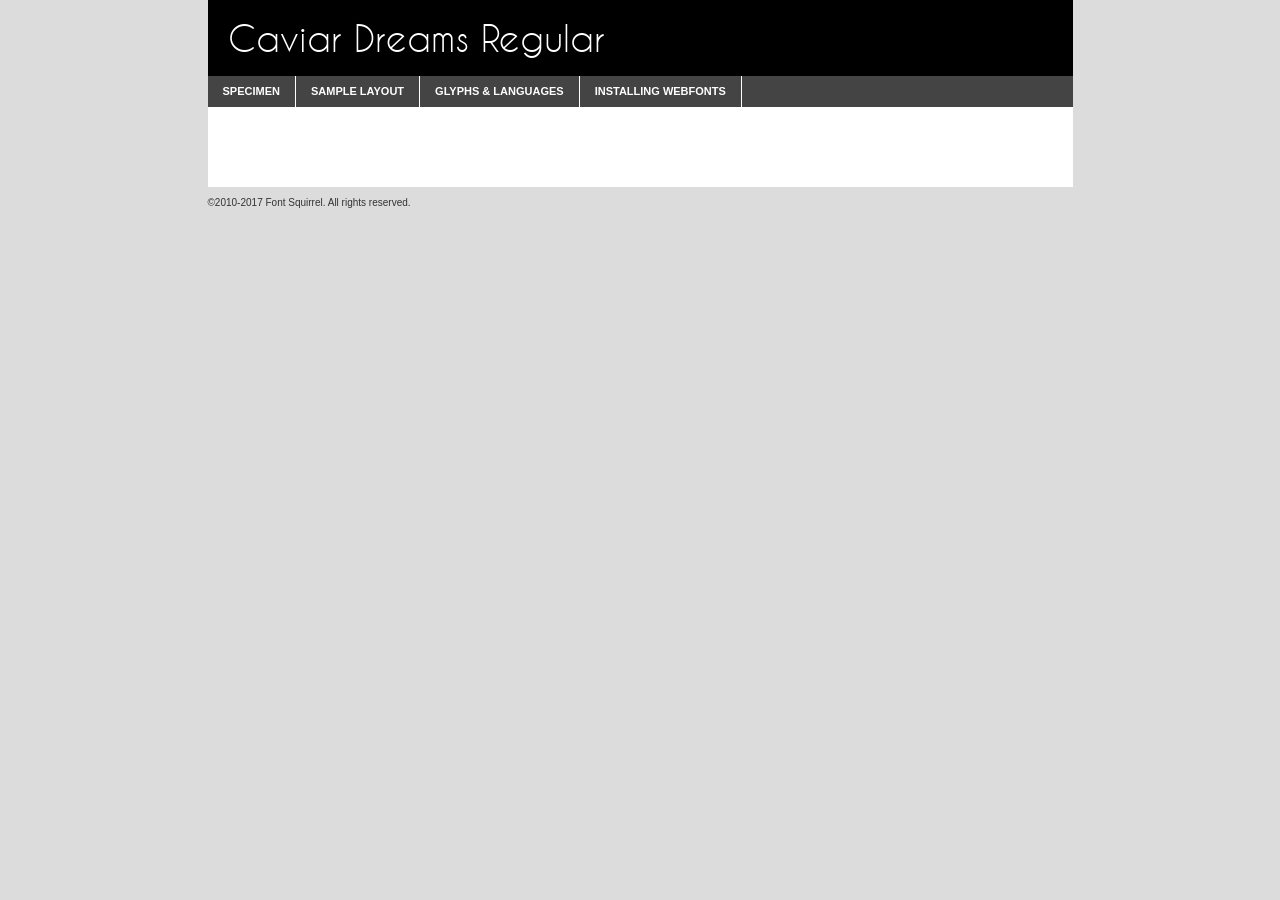
<file: webfonts/caviar_dreams/caviardreams-demo.html>
<!DOCTYPE html PUBLIC "-//W3C//DTD XHTML 1.0 Transitional//EN"
        "http://www.w3.org/TR/xhtml1/DTD/xhtml1-transitional.dtd">

<html xmlns="http://www.w3.org/1999/xhtml" xml:lang="en" lang="en">
<head>
    <meta http-equiv="Content-Type" content="text/html; charset=utf-8"/>
    <script src="http://ajax.googleapis.com/ajax/libs/jquery/1.7.2/jquery.min.js" type="text/javascript" charset="utf-8"></script>
    <script type="text/javascript">
		(function($) {
			$.fn.easyTabs = function(option) {
				var param = jQuery.extend({ fadeSpeed: 'fast', defaultContent: 1, activeClass: 'active' }, option);
				$(this).each(function() {
					var thisId = '#' + this.id;
					if ( param.defaultContent == '' )
					{
						param.defaultContent = 1;
					}
					if ( typeof param.defaultContent == 'number' )
					{
						var defaultTab = $(thisId + ' .tabs li:eq(' + (param.defaultContent - 1) + ') a').attr('href').substr(1);
					}
					else
					{
						var defaultTab = param.defaultContent;
					}
					$(thisId + ' .tabs li a').each(function() {
						var tabToHide = $(this).attr('href').substr(1);
						$('#' + tabToHide).addClass('easytabs-tab-content');
					});
					hideAll();
					changeContent(defaultTab);

					function hideAll() {$(thisId + ' .easytabs-tab-content').hide();}

					function changeContent(tabId)
					{
						hideAll();
						$(thisId + ' .tabs li').removeClass(param.activeClass);
						$(thisId + ' .tabs li a[href=#' + tabId + ']').closest('li').addClass(param.activeClass);
						if ( param.fadeSpeed != 'none' )
						{
							$(thisId + ' #' + tabId).fadeIn(param.fadeSpeed);
						}
						else
						{
							$(thisId + ' #' + tabId).show();
						}
					}

					$(thisId + ' .tabs li').click(function() {
						var tabId = $(this).find('a').attr('href').substr(1);
						changeContent(tabId);
						return false;
					});
				});
			}
		})(jQuery);
    </script>
    <link rel="stylesheet" href="specimen_files/specimen_stylesheet.css" type="text/css" charset="utf-8"/>
    <link rel="stylesheet" href="caviar_dreams_regular.css" type="text/css" charset="utf-8"/>

    <style type="text/css">
        		body {
			font-family: 'caviar_dreamsregular';
        		}

            </style>

    <title>Caviar Dreams Regular Specimen</title>


    <script type="text/javascript" charset="utf-8">
		$(document).ready(function() {
			$('#container').easyTabs({ defaultContent: 1 });
		});
    </script>
</head>

<body>
<div id="container">
    <div id="header">
		Caviar Dreams Regular    </div>
    <ul class="tabs">
        <li><a href="#specimen">Specimen</a></li>
        <li><a href="#layout">Sample Layout</a></li>
		        <li><a href="#glyphs">Glyphs &amp; Languages</a></li>
        <li><a href="#installing">Installing Webfonts</a></li>

    </ul>

    <div id="main_content">


        <div id="specimen">

            <div class="section">
                <div class="grid12 firstcol">
                    <div class="huge">AaBb</div>
                </div>
            </div>

            <div class="section">
                <div class="glyph_range">A&#x200B;B&#x200b;C&#x200b;D&#x200b;E&#x200b;F&#x200b;G&#x200b;H&#x200b;I&#x200b;J&#x200b;K&#x200b;L&#x200b;M&#x200b;N&#x200b;O&#x200b;P&#x200b;Q&#x200b;R&#x200b;S&#x200b;T&#x200b;U&#x200b;V&#x200b;W&#x200b;X&#x200b;Y&#x200b;Z&#x200b;a&#x200b;b&#x200b;c&#x200b;d&#x200b;e&#x200b;f&#x200b;g&#x200b;h&#x200b;i&#x200b;j&#x200b;k&#x200b;l&#x200b;m&#x200b;n&#x200b;o&#x200b;p&#x200b;q&#x200b;r&#x200b;s&#x200b;t&#x200b;u&#x200b;v&#x200b;w&#x200b;x&#x200b;y&#x200b;z&#x200b;1&#x200b;2&#x200b;3&#x200b;4&#x200b;5&#x200b;6&#x200b;7&#x200b;8&#x200b;9&#x200b;0&#x200b;&amp;&#x200b;.&#x200b;,&#x200b;?&#x200b;!&#x200b;&#64;&#x200b;(&#x200b;)&#x200b;#&#x200b;$&#x200b;%&#x200b;*&#x200b;+&#x200b;-&#x200b;=&#x200b;:&#x200b;;</div>
            </div>
            <div class="section">
                <div class="grid12 firstcol">
                    <table class="sample_table">
                        <tr>
                            <td>10</td>
                            <td class="size10">abcdefghijklmnopqrstuvwxyzABCDEFGHIJKLMNOPQRSTUVWXYZ0123456789abcdefghijklmnopqrstuvwxyzABCDEFGHIJKLMNOPQRSTUVWXYZ0123456789abcdefghijklmnopqrstuvwxyzABCDEFGHIJKLMNOPQRSTUVWXYZ</td>
                        </tr>
                        <tr>
                            <td>11</td>
                            <td class="size11">abcdefghijklmnopqrstuvwxyzABCDEFGHIJKLMNOPQRSTUVWXYZ0123456789abcdefghijklmnopqrstuvwxyzABCDEFGHIJKLMNOPQRSTUVWXYZ0123456789abcdefghijklmnopqrstuvwxyzABCDEFGHIJKLMNOPQRSTUVWXYZ</td>
                        </tr>
                        <tr>
                            <td>12</td>
                            <td class="size12">abcdefghijklmnopqrstuvwxyzABCDEFGHIJKLMNOPQRSTUVWXYZ0123456789abcdefghijklmnopqrstuvwxyzABCDEFGHIJKLMNOPQRSTUVWXYZ0123456789abcdefghijklmnopqrstuvwxyzABCDEFGHIJKLMNOPQRSTUVWXYZ</td>
                        </tr>
                        <tr>
                            <td>13</td>
                            <td class="size13">abcdefghijklmnopqrstuvwxyzABCDEFGHIJKLMNOPQRSTUVWXYZ0123456789abcdefghijklmnopqrstuvwxyzABCDEFGHIJKLMNOPQRSTUVWXYZ0123456789abcdefghijklmnopqrstuvwxyzABCDEFGHIJKLMNOPQRSTUVWXYZ</td>
                        </tr>
                        <tr>
                            <td>14</td>
                            <td class="size14">abcdefghijklmnopqrstuvwxyzABCDEFGHIJKLMNOPQRSTUVWXYZ0123456789abcdefghijklmnopqrstuvwxyzABCDEFGHIJKLMNOPQRSTUVWXYZ0123456789abcdefghijklmnopqrstuvwxyzABCDEFGHIJKLMNOPQRSTUVWXYZ</td>
                        </tr>
                        <tr>
                            <td>16</td>
                            <td class="size16">abcdefghijklmnopqrstuvwxyzABCDEFGHIJKLMNOPQRSTUVWXYZ0123456789abcdefghijklmnopqrstuvwxyzABCDEFGHIJKLMNOPQRSTUVWXYZ</td>
                        </tr>
                        <tr>
                            <td>18</td>
                            <td class="size18">abcdefghijklmnopqrstuvwxyzABCDEFGHIJKLMNOPQRSTUVWXYZ0123456789abcdefghijklmnopqrstuvwxyzABCDEFGHIJKLMNOPQRSTUVWXYZ</td>
                        </tr>
                        <tr>
                            <td>20</td>
                            <td class="size20">abcdefghijklmnopqrstuvwxyzABCDEFGHIJKLMNOPQRSTUVWXYZ0123456789abcdefghijklmnopqrstuvwxyzABCDEFGHIJKLMNOPQRSTUVWXYZ</td>
                        </tr>
                        <tr>
                            <td>24</td>
                            <td class="size24">abcdefghijklmnopqrstuvwxyzABCDEFGHIJKLMNOPQRSTUVWXYZ0123456789abcdefghijklmnopqrstuvwxyzABCDEFGHIJKLMNOPQRSTUVWXYZ</td>
                        </tr>
                        <tr>
                            <td>30</td>
                            <td class="size30">abcdefghijklmnopqrstuvwxyzABCDEFGHIJKLMNOPQRSTUVWXYZ0123456789abcdefghijklmnopqrstuvwxyzABCDEFGHIJKLMNOPQRSTUVWXYZ</td>
                        </tr>
                        <tr>
                            <td>36</td>
                            <td class="size36">abcdefghijklmnopqrstuvwxyzABCDEFGHIJKLMNOPQRSTUVWXYZ0123456789abcdefghijklmnopqrstuvwxyzABCDEFGHIJKLMNOPQRSTUVWXYZ</td>
                        </tr>
                        <tr>
                            <td>48</td>
                            <td class="size48">abcdefghijklmnopqrstuvwxyzABCDEFGHIJKLMNOPQRSTUVWXYZ0123456789abcdefghijklmnopqrstuvwxyzABCDEFGHIJKLMNOPQRSTUVWXYZ</td>
                        </tr>
                        <tr>
                            <td>60</td>
                            <td class="size60">abcdefghijklmnopqrstuvwxyzABCDEFGHIJKLMNOPQRSTUVWXYZ0123456789abcdefghijklmnopqrstuvwxyzABCDEFGHIJKLMNOPQRSTUVWXYZ</td>
                        </tr>
                        <tr>
                            <td>72</td>
                            <td class="size72">abcdefghijklmnopqrstuvwxyzABCDEFGHIJKLMNOPQRSTUVWXYZ0123456789abcdefghijklmnopqrstuvwxyzABCDEFGHIJKLMNOPQRSTUVWXYZ</td>
                        </tr>
                        <tr>
                            <td>90</td>
                            <td class="size90">abcdefghijklmnopqrstuvwxyzABCDEFGHIJKLMNOPQRSTUVWXYZ0123456789abcdefghijklmnopqrstuvwxyzABCDEFGHIJKLMNOPQRSTUVWXYZ</td>
                        </tr>
                    </table>

                </div>

            </div>


            <div class="section" id="bodycomparison">


                <div id="xheight">
                    <div class="fontbody">&#x25FC;&#x25FC;&#x25FC;&#x25FC;&#x25FC;&#x25FC;&#x25FC;&#x25FC;&#x25FC;&#x25FC;&#x25FC;&#x25FC;&#x25FC;&#x25FC;&#x25FC;&#x25FC;&#x25FC;&#x25FC;&#x25FC;&#x25FC;&#x25FC;&#x25FC;&#x25FC;&#x25FC;&#x25FC;&#x25FC;&#x25FC;&#x25FC;&#x25FC;&#x25FC;&#x25FC;&#x25FC;&#x25FC;&#x25FC;&#x25FC;&#x25FC;&#x25FC;&#x25FC;&#x25FC;&#x25FC;&#x25FC;&#x25FC;&#x25FC;&#x25FC;&#x25FC;&#x25FC;&#x25FC;&#x25FC;&#x25FC;&#x25FC;&#x25FC;&#x25FC;&#x25FC;&#x25FC;&#x25FC;&#x25FC;&#x25FC;&#x25FC;&#x25FC;&#x25FC;&#x25FC;&#x25FC;&#x25FC;&#x25FC;&#x25FC;&#x25FC;&#x25FC;&#x25FC;&#x25FC;&#x25FC;&#x25FC;&#x25FC;&#x25FC;&#x25FC;&#x25FC;&#x25FC;&#x25FC;&#x25FC;&#x25FC;&#x25FC;&#x25FC;&#x25FC;&#x25FC;&#x25FC;&#x25FC;&#x25FC;&#x25FC;&#x25FC;&#x25FC;&#x25FC;&#x25FC;&#x25FC;&#x25FC;&#x25FC;&#x25FC;&#x25FC;&#x25FC;&#x25FC;&#x25FC;body</div>
                    <div class="arialbody">body</div>
                    <div class="verdanabody">body</div>
                    <div class="georgiabody">body</div>
                </div>
                <div class="fontbody" style="z-index:1">
                    body<span>Caviar Dreams Regular</span>
                </div>
                <div class="arialbody" style="z-index:1">
                    body<span>Arial</span>
                </div>
                <div class="verdanabody" style="z-index:1">
                    body<span>Verdana</span>
                </div>
                <div class="georgiabody" style="z-index:1">
                    body<span>Georgia</span>
                </div>


            </div>


            <div class="section psample psample_row1" id="">

                <div class="grid2 firstcol">
                    <p class="size10"><span>10.</span>Aenean lacinia bibendum nulla sed consectetur. Fusce dapibus, tellus ac cursus commodo, tortor mauris condimentum nibh, ut fermentum massa justo sit amet risus. Nullam id dolor id nibh ultricies vehicula ut id elit. Cum sociis natoque penatibus et magnis dis parturient montes, nascetur ridiculus mus. Nulla vitae elit libero, a pharetra augue.</p>

                </div>
                <div class="grid3">
                    <p class="size11"><span>11.</span>Aenean lacinia bibendum nulla sed consectetur. Fusce dapibus, tellus ac cursus commodo, tortor mauris condimentum nibh, ut fermentum massa justo sit amet risus. Nullam id dolor id nibh ultricies vehicula ut id elit. Cum sociis natoque penatibus et magnis dis parturient montes, nascetur ridiculus mus. Nulla vitae elit libero, a pharetra augue.</p>

                </div>
                <div class="grid3">
                    <p class="size12"><span>12.</span>Aenean lacinia bibendum nulla sed consectetur. Fusce dapibus, tellus ac cursus commodo, tortor mauris condimentum nibh, ut fermentum massa justo sit amet risus. Nullam id dolor id nibh ultricies vehicula ut id elit. Cum sociis natoque penatibus et magnis dis parturient montes, nascetur ridiculus mus. Nulla vitae elit libero, a pharetra augue.</p>

                </div>
                <div class="grid4">
                    <p class="size13"><span>13.</span>Aenean lacinia bibendum nulla sed consectetur. Fusce dapibus, tellus ac cursus commodo, tortor mauris condimentum nibh, ut fermentum massa justo sit amet risus. Nullam id dolor id nibh ultricies vehicula ut id elit. Cum sociis natoque penatibus et magnis dis parturient montes, nascetur ridiculus mus. Nulla vitae elit libero, a pharetra augue.</p>

                </div>
                <div class="white_blend"></div>

            </div>
            <div class="section psample psample_row2" id="">
                <div class="grid3 firstcol">
                    <p class="size14"><span>14.</span>Aenean lacinia bibendum nulla sed consectetur. Fusce dapibus, tellus ac cursus commodo, tortor mauris condimentum nibh, ut fermentum massa justo sit amet risus. Nullam id dolor id nibh ultricies vehicula ut id elit. Cum sociis natoque penatibus et magnis dis parturient montes, nascetur ridiculus mus. Nulla vitae elit libero, a pharetra augue.</p>

                </div>
                <div class="grid4">
                    <p class="size16"><span>16.</span>Aenean lacinia bibendum nulla sed consectetur. Fusce dapibus, tellus ac cursus commodo, tortor mauris condimentum nibh, ut fermentum massa justo sit amet risus. Nullam id dolor id nibh ultricies vehicula ut id elit. Cum sociis natoque penatibus et magnis dis parturient montes, nascetur ridiculus mus. Nulla vitae elit libero, a pharetra augue.</p>

                </div>
                <div class="grid5">
                    <p class="size18"><span>18.</span>Aenean lacinia bibendum nulla sed consectetur. Fusce dapibus, tellus ac cursus commodo, tortor mauris condimentum nibh, ut fermentum massa justo sit amet risus. Nullam id dolor id nibh ultricies vehicula ut id elit. Cum sociis natoque penatibus et magnis dis parturient montes, nascetur ridiculus mus. Nulla vitae elit libero, a pharetra augue.</p>

                </div>

                <div class="white_blend"></div>

            </div>

            <div class="section psample psample_row3" id="">
                <div class="grid5 firstcol">
                    <p class="size20"><span>20.</span>Aenean lacinia bibendum nulla sed consectetur. Fusce dapibus, tellus ac cursus commodo, tortor mauris condimentum nibh, ut fermentum massa justo sit amet risus. Nullam id dolor id nibh ultricies vehicula ut id elit. Cum sociis natoque penatibus et magnis dis parturient montes, nascetur ridiculus mus. Nulla vitae elit libero, a pharetra augue.</p>
                </div>
                <div class="grid7">
                    <p class="size24"><span>24.</span>Aenean lacinia bibendum nulla sed consectetur. Fusce dapibus, tellus ac cursus commodo, tortor mauris condimentum nibh, ut fermentum massa justo sit amet risus. Nullam id dolor id nibh ultricies vehicula ut id elit. Cum sociis natoque penatibus et magnis dis parturient montes, nascetur ridiculus mus. Nulla vitae elit libero, a pharetra augue.</p>
                </div>

                <div class="white_blend"></div>

            </div>

            <div class="section psample psample_row4" id="">
                <div class="grid12 firstcol">
                    <p class="size30"><span>30.</span>Aenean lacinia bibendum nulla sed consectetur. Fusce dapibus, tellus ac cursus commodo, tortor mauris condimentum nibh, ut fermentum massa justo sit amet risus. Nullam id dolor id nibh ultricies vehicula ut id elit. Cum sociis natoque penatibus et magnis dis parturient montes, nascetur ridiculus mus. Nulla vitae elit libero, a pharetra augue.</p>
                </div>
                <div class="white_blend"></div>

            </div>


            <div class="section psample psample_row1 fullreverse">
                <div class="grid2 firstcol">
                    <p class="size10"><span>10.</span>Aenean lacinia bibendum nulla sed consectetur. Fusce dapibus, tellus ac cursus commodo, tortor mauris condimentum nibh, ut fermentum massa justo sit amet risus. Nullam id dolor id nibh ultricies vehicula ut id elit. Cum sociis natoque penatibus et magnis dis parturient montes, nascetur ridiculus mus. Nulla vitae elit libero, a pharetra augue.</p>

                </div>
                <div class="grid3">
                    <p class="size11"><span>11.</span>Aenean lacinia bibendum nulla sed consectetur. Fusce dapibus, tellus ac cursus commodo, tortor mauris condimentum nibh, ut fermentum massa justo sit amet risus. Nullam id dolor id nibh ultricies vehicula ut id elit. Cum sociis natoque penatibus et magnis dis parturient montes, nascetur ridiculus mus. Nulla vitae elit libero, a pharetra augue.</p>

                </div>
                <div class="grid3">
                    <p class="size12"><span>12.</span>Aenean lacinia bibendum nulla sed consectetur. Fusce dapibus, tellus ac cursus commodo, tortor mauris condimentum nibh, ut fermentum massa justo sit amet risus. Nullam id dolor id nibh ultricies vehicula ut id elit. Cum sociis natoque penatibus et magnis dis parturient montes, nascetur ridiculus mus. Nulla vitae elit libero, a pharetra augue.</p>

                </div>
                <div class="grid4">
                    <p class="size13"><span>13.</span>Aenean lacinia bibendum nulla sed consectetur. Fusce dapibus, tellus ac cursus commodo, tortor mauris condimentum nibh, ut fermentum massa justo sit amet risus. Nullam id dolor id nibh ultricies vehicula ut id elit. Cum sociis natoque penatibus et magnis dis parturient montes, nascetur ridiculus mus. Nulla vitae elit libero, a pharetra augue.</p>

                </div>
                <div class="black_blend"></div>

            </div>

            <div class="section psample psample_row2 fullreverse">
                <div class="grid3 firstcol">
                    <p class="size14"><span>14.</span>Aenean lacinia bibendum nulla sed consectetur. Fusce dapibus, tellus ac cursus commodo, tortor mauris condimentum nibh, ut fermentum massa justo sit amet risus. Nullam id dolor id nibh ultricies vehicula ut id elit. Cum sociis natoque penatibus et magnis dis parturient montes, nascetur ridiculus mus. Nulla vitae elit libero, a pharetra augue.</p>

                </div>
                <div class="grid4">
                    <p class="size16"><span>16.</span>Aenean lacinia bibendum nulla sed consectetur. Fusce dapibus, tellus ac cursus commodo, tortor mauris condimentum nibh, ut fermentum massa justo sit amet risus. Nullam id dolor id nibh ultricies vehicula ut id elit. Cum sociis natoque penatibus et magnis dis parturient montes, nascetur ridiculus mus. Nulla vitae elit libero, a pharetra augue.</p>

                </div>
                <div class="grid5">
                    <p class="size18"><span>18.</span>Aenean lacinia bibendum nulla sed consectetur. Fusce dapibus, tellus ac cursus commodo, tortor mauris condimentum nibh, ut fermentum massa justo sit amet risus. Nullam id dolor id nibh ultricies vehicula ut id elit. Cum sociis natoque penatibus et magnis dis parturient montes, nascetur ridiculus mus. Nulla vitae elit libero, a pharetra augue.</p>

                </div>
                <div class="black_blend"></div>

            </div>

            <div class="section psample fullreverse psample_row3" id="">
                <div class="grid5 firstcol">
                    <p class="size20"><span>20.</span>Aenean lacinia bibendum nulla sed consectetur. Fusce dapibus, tellus ac cursus commodo, tortor mauris condimentum nibh, ut fermentum massa justo sit amet risus. Nullam id dolor id nibh ultricies vehicula ut id elit. Cum sociis natoque penatibus et magnis dis parturient montes, nascetur ridiculus mus. Nulla vitae elit libero, a pharetra augue.</p>
                </div>
                <div class="grid7">
                    <p class="size24"><span>24.</span>Aenean lacinia bibendum nulla sed consectetur. Fusce dapibus, tellus ac cursus commodo, tortor mauris condimentum nibh, ut fermentum massa justo sit amet risus. Nullam id dolor id nibh ultricies vehicula ut id elit. Cum sociis natoque penatibus et magnis dis parturient montes, nascetur ridiculus mus. Nulla vitae elit libero, a pharetra augue.</p>
                </div>

                <div class="black_blend"></div>

            </div>

            <div class="section psample fullreverse psample_row4" id="" style="border-bottom: 20px #000 solid;">
                <div class="grid12 firstcol">
                    <p class="size30"><span>30.</span>Aenean lacinia bibendum nulla sed consectetur. Fusce dapibus, tellus ac cursus commodo, tortor mauris condimentum nibh, ut fermentum massa justo sit amet risus. Nullam id dolor id nibh ultricies vehicula ut id elit. Cum sociis natoque penatibus et magnis dis parturient montes, nascetur ridiculus mus. Nulla vitae elit libero, a pharetra augue.</p>
                </div>
                <div class="black_blend"></div>

            </div>


        </div>

        <div id="layout">

            <div class="section">

                <div class="grid12 firstcol">
                    <h1>Lorem Ipsum Dolor</h1>
                    <h2>Etiam porta sem malesuada magna mollis euismod</h2>

                    <p class="byline">By <a href="#link">Aenean Lacinia</a></p>
                </div>
            </div>
            <div class="section">
                <div class="grid8 firstcol">
                    <p class="large">Donec sed odio dui. Morbi leo risus, porta ac consectetur ac, vestibulum at eros. Fusce dapibus, tellus ac cursus commodo, tortor mauris condimentum nibh, ut fermentum massa justo sit amet risus. </p>


                    <h3>Pellentesque ornare sem</h3>

                    <p>Maecenas sed diam eget risus varius blandit sit amet non magna. Maecenas faucibus mollis interdum. Donec ullamcorper nulla non metus auctor fringilla. Nullam id dolor id nibh ultricies vehicula ut id elit. Nullam id dolor id nibh ultricies vehicula ut id elit. </p>

                    <p>Aenean eu leo quam. Pellentesque ornare sem lacinia quam venenatis vestibulum. Lorem ipsum dolor sit amet, consectetur adipiscing elit. Cum sociis natoque penatibus et magnis dis parturient montes, nascetur ridiculus mus. </p>

                    <p>Nulla vitae elit libero, a pharetra augue. Praesent commodo cursus magna, vel scelerisque nisl consectetur et. Aenean lacinia bibendum nulla sed consectetur. </p>

                    <p>Nullam quis risus eget urna mollis ornare vel eu leo. Nullam quis risus eget urna mollis ornare vel eu leo. Maecenas sed diam eget risus varius blandit sit amet non magna. Donec ullamcorper nulla non metus auctor fringilla. </p>

                    <h3>Cras mattis consectetur</h3>

                    <p>Aenean eu leo quam. Pellentesque ornare sem lacinia quam venenatis vestibulum. Aenean lacinia bibendum nulla sed consectetur. Integer posuere erat a ante venenatis dapibus posuere velit aliquet. Cras mattis consectetur purus sit amet fermentum. </p>

                    <p>Nullam id dolor id nibh ultricies vehicula ut id elit. Nullam quis risus eget urna mollis ornare vel eu leo. Cras mattis consectetur purus sit amet fermentum.</p>
                </div>

                <div class="grid4 sidebar">

                    <div class="box reverse">
                        <p class="last">Nullam quis risus eget urna mollis ornare vel eu leo. Donec ullamcorper nulla non metus auctor fringilla. Cras mattis consectetur purus sit amet fermentum. Sed posuere consectetur est at lobortis. Lorem ipsum dolor sit amet, consectetur adipiscing elit. </p>
                    </div>

                    <p class="caption">Maecenas sed diam eget risus varius.</p>

                    <p>Vestibulum id ligula porta felis euismod semper. Integer posuere erat a ante venenatis dapibus posuere velit aliquet. Vestibulum id ligula porta felis euismod semper. Sed posuere consectetur est at lobortis. Maecenas sed diam eget risus varius blandit sit amet non magna. Fusce dapibus, tellus ac cursus commodo, tortor mauris condimentum nibh, ut fermentum massa justo sit amet risus. </p>


                    <p>Duis mollis, est non commodo luctus, nisi erat porttitor ligula, eget lacinia odio sem nec elit. Aenean lacinia bibendum nulla sed consectetur. Vivamus sagittis lacus vel augue laoreet rutrum faucibus dolor auctor. Aenean lacinia bibendum nulla sed consectetur. Nullam quis risus eget urna mollis ornare vel eu leo. </p>

                    <p>Praesent commodo cursus magna, vel scelerisque nisl consectetur et. Donec ullamcorper nulla non metus auctor fringilla. Maecenas faucibus mollis interdum. Fusce dapibus, tellus ac cursus commodo, tortor mauris condimentum nibh, ut fermentum massa justo sit amet risus. </p>

                </div>
            </div>

        </div>


		

        <div id="glyphs">
            <div class="section">
                <div class="grid12 firstcol">

                    <h1>Language Support</h1>
                    <p>The subset of Caviar Dreams Regular in this kit supports the following languages:<br/>

						Albanian, Basque, Breton, Chamorro, Danish, Dutch, English, Faroese, Finnish, French, Frisian, Galician, German, Icelandic, Italian, Malagasy, Norwegian, Portuguese, Spanish, Alsatian, Aragonese, Arapaho, Arrernte, Asturian, Aymara, Bislama, Cebuano, Corsican, Fijian, French_creole, Genoese, Gilbertese, Greenlandic, Haitian_creole, Hiligaynon, Hmong, Hopi, Ibanag, Iloko_ilokano, Indonesian, Interglossa_glosa, Interlingua, Irish_gaelic, Jerriais, Lojban, Lombard, Luxembourgeois, Manx, Mohawk, Norfolk_pitcairnese, Occitan, Oromo, Pangasinan, Papiamento, Piedmontese, Potawatomi, Rhaeto-romance, Romansh, Rotokas, Sami_lule, Samoan, Sardinian, Scots_gaelic, Seychelles_creole, Shona, Sicilian, Somali, Southern_ndebele, Swahili, Swati_swazi, Tagalog_filipino_pilipino, Tetum, Tok_pisin, Uyghur_latinized, Volapuk, Walloon, Warlpiri, Xhosa, Yapese, Zulu, Latinbasic, Ubasic, Demo                    </p>
                    <h1>Glyph Chart</h1>
                    <p>The subset of Caviar Dreams Regular in this kit includes all the glyphs listed below. Unicode entities are included above each glyph to help you insert individual characters into your layout.</p>
                    <div id="glyph_chart">

																				                                <div><p>&amp;#13;</p>&#13;</div>
																				                                <div><p>&amp;#32;</p>&#32;</div>
																				                                <div><p>&amp;#33;</p>&#33;</div>
																				                                <div><p>&amp;#34;</p>&#34;</div>
																				                                <div><p>&amp;#35;</p>&#35;</div>
																				                                <div><p>&amp;#36;</p>&#36;</div>
																				                                <div><p>&amp;#37;</p>&#37;</div>
																				                                <div><p>&amp;#38;</p>&#38;</div>
																				                                <div><p>&amp;#39;</p>&#39;</div>
																				                                <div><p>&amp;#40;</p>&#40;</div>
																				                                <div><p>&amp;#41;</p>&#41;</div>
																				                                <div><p>&amp;#42;</p>&#42;</div>
																				                                <div><p>&amp;#43;</p>&#43;</div>
																				                                <div><p>&amp;#44;</p>&#44;</div>
																				                                <div><p>&amp;#45;</p>&#45;</div>
																				                                <div><p>&amp;#46;</p>&#46;</div>
																				                                <div><p>&amp;#47;</p>&#47;</div>
																				                                <div><p>&amp;#48;</p>&#48;</div>
																				                                <div><p>&amp;#49;</p>&#49;</div>
																				                                <div><p>&amp;#50;</p>&#50;</div>
																				                                <div><p>&amp;#51;</p>&#51;</div>
																				                                <div><p>&amp;#52;</p>&#52;</div>
																				                                <div><p>&amp;#53;</p>&#53;</div>
																				                                <div><p>&amp;#54;</p>&#54;</div>
																				                                <div><p>&amp;#55;</p>&#55;</div>
																				                                <div><p>&amp;#56;</p>&#56;</div>
																				                                <div><p>&amp;#57;</p>&#57;</div>
																				                                <div><p>&amp;#58;</p>&#58;</div>
																				                                <div><p>&amp;#59;</p>&#59;</div>
																				                                <div><p>&amp;#60;</p>&#60;</div>
																				                                <div><p>&amp;#61;</p>&#61;</div>
																				                                <div><p>&amp;#62;</p>&#62;</div>
																				                                <div><p>&amp;#63;</p>&#63;</div>
																				                                <div><p>&amp;#64;</p>&#64;</div>
																				                                <div><p>&amp;#65;</p>&#65;</div>
																				                                <div><p>&amp;#66;</p>&#66;</div>
																				                                <div><p>&amp;#67;</p>&#67;</div>
																				                                <div><p>&amp;#68;</p>&#68;</div>
																				                                <div><p>&amp;#69;</p>&#69;</div>
																				                                <div><p>&amp;#70;</p>&#70;</div>
																				                                <div><p>&amp;#71;</p>&#71;</div>
																				                                <div><p>&amp;#72;</p>&#72;</div>
																				                                <div><p>&amp;#73;</p>&#73;</div>
																				                                <div><p>&amp;#74;</p>&#74;</div>
																				                                <div><p>&amp;#75;</p>&#75;</div>
																				                                <div><p>&amp;#76;</p>&#76;</div>
																				                                <div><p>&amp;#77;</p>&#77;</div>
																				                                <div><p>&amp;#78;</p>&#78;</div>
																				                                <div><p>&amp;#79;</p>&#79;</div>
																				                                <div><p>&amp;#80;</p>&#80;</div>
																				                                <div><p>&amp;#81;</p>&#81;</div>
																				                                <div><p>&amp;#82;</p>&#82;</div>
																				                                <div><p>&amp;#83;</p>&#83;</div>
																				                                <div><p>&amp;#84;</p>&#84;</div>
																				                                <div><p>&amp;#85;</p>&#85;</div>
																				                                <div><p>&amp;#86;</p>&#86;</div>
																				                                <div><p>&amp;#87;</p>&#87;</div>
																				                                <div><p>&amp;#88;</p>&#88;</div>
																				                                <div><p>&amp;#89;</p>&#89;</div>
																				                                <div><p>&amp;#90;</p>&#90;</div>
																				                                <div><p>&amp;#91;</p>&#91;</div>
																				                                <div><p>&amp;#92;</p>&#92;</div>
																				                                <div><p>&amp;#93;</p>&#93;</div>
																				                                <div><p>&amp;#94;</p>&#94;</div>
																				                                <div><p>&amp;#95;</p>&#95;</div>
																				                                <div><p>&amp;#96;</p>&#96;</div>
																				                                <div><p>&amp;#97;</p>&#97;</div>
																				                                <div><p>&amp;#98;</p>&#98;</div>
																				                                <div><p>&amp;#99;</p>&#99;</div>
																				                                <div><p>&amp;#100;</p>&#100;</div>
																				                                <div><p>&amp;#101;</p>&#101;</div>
																				                                <div><p>&amp;#102;</p>&#102;</div>
																				                                <div><p>&amp;#103;</p>&#103;</div>
																				                                <div><p>&amp;#104;</p>&#104;</div>
																				                                <div><p>&amp;#105;</p>&#105;</div>
																				                                <div><p>&amp;#106;</p>&#106;</div>
																				                                <div><p>&amp;#107;</p>&#107;</div>
																				                                <div><p>&amp;#108;</p>&#108;</div>
																				                                <div><p>&amp;#109;</p>&#109;</div>
																				                                <div><p>&amp;#110;</p>&#110;</div>
																				                                <div><p>&amp;#111;</p>&#111;</div>
																				                                <div><p>&amp;#112;</p>&#112;</div>
																				                                <div><p>&amp;#113;</p>&#113;</div>
																				                                <div><p>&amp;#114;</p>&#114;</div>
																				                                <div><p>&amp;#115;</p>&#115;</div>
																				                                <div><p>&amp;#116;</p>&#116;</div>
																				                                <div><p>&amp;#117;</p>&#117;</div>
																				                                <div><p>&amp;#118;</p>&#118;</div>
																				                                <div><p>&amp;#119;</p>&#119;</div>
																				                                <div><p>&amp;#120;</p>&#120;</div>
																				                                <div><p>&amp;#121;</p>&#121;</div>
																				                                <div><p>&amp;#122;</p>&#122;</div>
																				                                <div><p>&amp;#123;</p>&#123;</div>
																				                                <div><p>&amp;#124;</p>&#124;</div>
																				                                <div><p>&amp;#125;</p>&#125;</div>
																				                                <div><p>&amp;#126;</p>&#126;</div>
																				                                <div><p>&amp;#160;</p>&#160;</div>
																				                                <div><p>&amp;#161;</p>&#161;</div>
																				                                <div><p>&amp;#162;</p>&#162;</div>
																				                                <div><p>&amp;#163;</p>&#163;</div>
																				                                <div><p>&amp;#164;</p>&#164;</div>
																				                                <div><p>&amp;#165;</p>&#165;</div>
																				                                <div><p>&amp;#166;</p>&#166;</div>
																				                                <div><p>&amp;#167;</p>&#167;</div>
																				                                <div><p>&amp;#168;</p>&#168;</div>
																				                                <div><p>&amp;#169;</p>&#169;</div>
																				                                <div><p>&amp;#170;</p>&#170;</div>
																				                                <div><p>&amp;#171;</p>&#171;</div>
																				                                <div><p>&amp;#173;</p>&#173;</div>
																				                                <div><p>&amp;#174;</p>&#174;</div>
																				                                <div><p>&amp;#175;</p>&#175;</div>
																				                                <div><p>&amp;#176;</p>&#176;</div>
																				                                <div><p>&amp;#177;</p>&#177;</div>
																				                                <div><p>&amp;#178;</p>&#178;</div>
																				                                <div><p>&amp;#179;</p>&#179;</div>
																				                                <div><p>&amp;#180;</p>&#180;</div>
																				                                <div><p>&amp;#181;</p>&#181;</div>
																				                                <div><p>&amp;#182;</p>&#182;</div>
																				                                <div><p>&amp;#183;</p>&#183;</div>
																				                                <div><p>&amp;#184;</p>&#184;</div>
																				                                <div><p>&amp;#185;</p>&#185;</div>
																				                                <div><p>&amp;#186;</p>&#186;</div>
																				                                <div><p>&amp;#187;</p>&#187;</div>
																				                                <div><p>&amp;#191;</p>&#191;</div>
																				                                <div><p>&amp;#192;</p>&#192;</div>
																				                                <div><p>&amp;#193;</p>&#193;</div>
																				                                <div><p>&amp;#194;</p>&#194;</div>
																				                                <div><p>&amp;#195;</p>&#195;</div>
																				                                <div><p>&amp;#196;</p>&#196;</div>
																				                                <div><p>&amp;#197;</p>&#197;</div>
																				                                <div><p>&amp;#198;</p>&#198;</div>
																				                                <div><p>&amp;#199;</p>&#199;</div>
																				                                <div><p>&amp;#200;</p>&#200;</div>
																				                                <div><p>&amp;#201;</p>&#201;</div>
																				                                <div><p>&amp;#202;</p>&#202;</div>
																				                                <div><p>&amp;#203;</p>&#203;</div>
																				                                <div><p>&amp;#204;</p>&#204;</div>
																				                                <div><p>&amp;#205;</p>&#205;</div>
																				                                <div><p>&amp;#206;</p>&#206;</div>
																				                                <div><p>&amp;#207;</p>&#207;</div>
																				                                <div><p>&amp;#208;</p>&#208;</div>
																				                                <div><p>&amp;#209;</p>&#209;</div>
																				                                <div><p>&amp;#210;</p>&#210;</div>
																				                                <div><p>&amp;#211;</p>&#211;</div>
																				                                <div><p>&amp;#212;</p>&#212;</div>
																				                                <div><p>&amp;#213;</p>&#213;</div>
																				                                <div><p>&amp;#214;</p>&#214;</div>
																				                                <div><p>&amp;#215;</p>&#215;</div>
																				                                <div><p>&amp;#216;</p>&#216;</div>
																				                                <div><p>&amp;#217;</p>&#217;</div>
																				                                <div><p>&amp;#218;</p>&#218;</div>
																				                                <div><p>&amp;#219;</p>&#219;</div>
																				                                <div><p>&amp;#220;</p>&#220;</div>
																				                                <div><p>&amp;#221;</p>&#221;</div>
																				                                <div><p>&amp;#222;</p>&#222;</div>
																				                                <div><p>&amp;#223;</p>&#223;</div>
																				                                <div><p>&amp;#224;</p>&#224;</div>
																				                                <div><p>&amp;#225;</p>&#225;</div>
																				                                <div><p>&amp;#226;</p>&#226;</div>
																				                                <div><p>&amp;#227;</p>&#227;</div>
																				                                <div><p>&amp;#228;</p>&#228;</div>
																				                                <div><p>&amp;#229;</p>&#229;</div>
																				                                <div><p>&amp;#230;</p>&#230;</div>
																				                                <div><p>&amp;#231;</p>&#231;</div>
																				                                <div><p>&amp;#232;</p>&#232;</div>
																				                                <div><p>&amp;#233;</p>&#233;</div>
																				                                <div><p>&amp;#234;</p>&#234;</div>
																				                                <div><p>&amp;#235;</p>&#235;</div>
																				                                <div><p>&amp;#236;</p>&#236;</div>
																				                                <div><p>&amp;#237;</p>&#237;</div>
																				                                <div><p>&amp;#238;</p>&#238;</div>
																				                                <div><p>&amp;#239;</p>&#239;</div>
																				                                <div><p>&amp;#240;</p>&#240;</div>
																				                                <div><p>&amp;#241;</p>&#241;</div>
																				                                <div><p>&amp;#242;</p>&#242;</div>
																				                                <div><p>&amp;#243;</p>&#243;</div>
																				                                <div><p>&amp;#244;</p>&#244;</div>
																				                                <div><p>&amp;#245;</p>&#245;</div>
																				                                <div><p>&amp;#246;</p>&#246;</div>
																				                                <div><p>&amp;#247;</p>&#247;</div>
																				                                <div><p>&amp;#248;</p>&#248;</div>
																				                                <div><p>&amp;#249;</p>&#249;</div>
																				                                <div><p>&amp;#250;</p>&#250;</div>
																				                                <div><p>&amp;#251;</p>&#251;</div>
																				                                <div><p>&amp;#252;</p>&#252;</div>
																				                                <div><p>&amp;#253;</p>&#253;</div>
																				                                <div><p>&amp;#254;</p>&#254;</div>
																				                                <div><p>&amp;#255;</p>&#255;</div>
																				                                <div><p>&amp;#338;</p>&#338;</div>
																				                                <div><p>&amp;#339;</p>&#339;</div>
																				                                <div><p>&amp;#376;</p>&#376;</div>
																				                                <div><p>&amp;#710;</p>&#710;</div>
																				                                <div><p>&amp;#732;</p>&#732;</div>
																				                                <div><p>&amp;#8192;</p>&#8192;</div>
																				                                <div><p>&amp;#8193;</p>&#8193;</div>
																				                                <div><p>&amp;#8194;</p>&#8194;</div>
																				                                <div><p>&amp;#8195;</p>&#8195;</div>
																				                                <div><p>&amp;#8196;</p>&#8196;</div>
																				                                <div><p>&amp;#8197;</p>&#8197;</div>
																				                                <div><p>&amp;#8198;</p>&#8198;</div>
																				                                <div><p>&amp;#8199;</p>&#8199;</div>
																				                                <div><p>&amp;#8200;</p>&#8200;</div>
																				                                <div><p>&amp;#8201;</p>&#8201;</div>
																				                                <div><p>&amp;#8202;</p>&#8202;</div>
																				                                <div><p>&amp;#8208;</p>&#8208;</div>
																				                                <div><p>&amp;#8209;</p>&#8209;</div>
																				                                <div><p>&amp;#8210;</p>&#8210;</div>
																				                                <div><p>&amp;#8211;</p>&#8211;</div>
																				                                <div><p>&amp;#8212;</p>&#8212;</div>
																				                                <div><p>&amp;#8216;</p>&#8216;</div>
																				                                <div><p>&amp;#8217;</p>&#8217;</div>
																				                                <div><p>&amp;#8218;</p>&#8218;</div>
																				                                <div><p>&amp;#8220;</p>&#8220;</div>
																				                                <div><p>&amp;#8221;</p>&#8221;</div>
																				                                <div><p>&amp;#8222;</p>&#8222;</div>
																				                                <div><p>&amp;#8226;</p>&#8226;</div>
																				                                <div><p>&amp;#8230;</p>&#8230;</div>
																				                                <div><p>&amp;#8239;</p>&#8239;</div>
																				                                <div><p>&amp;#8249;</p>&#8249;</div>
																				                                <div><p>&amp;#8250;</p>&#8250;</div>
																				                                <div><p>&amp;#8287;</p>&#8287;</div>
																				                                <div><p>&amp;#8364;</p>&#8364;</div>
																				                                <div><p>&amp;#8482;</p>&#8482;</div>
																				                                <div><p>&amp;#9724;</p>&#9724;</div>
																				                                <div><p>&amp;#64257;</p>&#64257;</div>
																				                                <div><p>&amp;#64258;</p>&#64258;</div>
																				                                <div><p>&amp;#64259;</p>&#64259;</div>
																				                                <div><p>&amp;#64260;</p>&#64260;</div>
																																													                    </div>
                </div>


            </div>
        </div>


        <div id="specs">

        </div>

        <div id="installing">
            <div class="section">
                <div class="grid7 firstcol">
                    <h1>Installing Webfonts</h1>

                    <p>Webfonts are supported by all major browser platforms but not all in the same way. There are currently four different font formats that must be included in order to target all browsers. This includes TTF, WOFF, EOT and SVG.</p>

                    <h2>1. Upload your webfonts</h2>
                    <p>You must upload your webfont kit to your website. They should be in or near the same directory as your CSS files.</p>

                    <h2>2. Include the webfont stylesheet</h2>
                    <p>A special CSS @font-face declaration helps the various browsers select the appropriate font it needs without causing you a bunch of headaches. Learn more about this syntax by reading the <a href="https://www.fontspring.com/blog/further-hardening-of-the-bulletproof-syntax">Fontspring blog post</a> about it. The code for it is as follows:</p>


                    <code>
                        @font-face{
                        font-family: 'MyWebFont';
                        src: url('WebFont.eot');
                        src: url('WebFont.eot?#iefix') format('embedded-opentype'),
                        url('WebFont.woff') format('woff'),
                        url('WebFont.ttf') format('truetype'),
                        url('WebFont.svg#webfont') format('svg');
                        }
                    </code>

                    <p>We've already gone ahead and generated the code for you. All you have to do is link to the stylesheet in your HTML, like this:</p>
                    <code>&lt;link rel=&quot;stylesheet&quot; href=&quot;stylesheet.css&quot; type=&quot;text/css&quot; charset=&quot;utf-8&quot; /&gt;</code>

                    <h2>3. Modify your own stylesheet</h2>
                    <p>To take advantage of your new fonts, you must tell your stylesheet to use them. Look at the original @font-face declaration above and find the property called "font-family." The name linked there will be what you use to reference the font. Prepend that webfont name to the font stack in the "font-family" property, inside the selector you want to change. For example:</p>
                    <code>p { font-family: 'WebFont', Arial, sans-serif; }</code>

                    <h2>4. Test</h2>
                    <p>Getting webfonts to work cross-browser <em>can</em> be tricky. Use the information in the sidebar to help you if you find that fonts aren't loading in a particular browser.</p>
                </div>

                <div class="grid5 sidebar">
                    <div class="box">
                        <h2>Troubleshooting<br/>Font-Face Problems</h2>
                        <p>Having trouble getting your webfonts to load in your new website? Here are some tips to sort out what might be the problem.</p>

                        <h3>Fonts not showing in any browser</h3>

                        <p>This sounds like you need to work on the plumbing. You either did not upload the fonts to the correct directory, or you did not link the fonts properly in the CSS. If you've confirmed that all this is correct and you still have a problem, take a look at your .htaccess file and see if requests are getting intercepted.</p>

                        <h3>Fonts not loading in iPhone or iPad</h3>

                        <p>The most common problem here is that you are serving the fonts from an IIS server. IIS refuses to serve files that have unknown MIME types. If that is the case, you must set the MIME type for SVG to "image/svg+xml" in the server settings. Follow these instructions from Microsoft if you need help.</p>

                        <h3>Fonts not loading in Firefox</h3>

                        <p>The primary reason for this failure? You are still using a version Firefox older than 3.5. So upgrade already! If that isn't it, then you are very likely serving fonts from a different domain. Firefox requires that all font assets be served from the same domain. Lastly it is possible that you need to add WOFF to your list of MIME types (if you are serving via IIS.)</p>

                        <h3>Fonts not loading in IE</h3>

                        <p>Are you looking at Internet Explorer on an actual Windows machine or are you cheating by using a service like Adobe BrowserLab? Many of these screenshot services do not render @font-face for IE. Best to test it on a real machine.</p>

                        <h3>Fonts not loading in IE9</h3>

                        <p>IE9, like Firefox, requires that fonts be served from the same domain as the website. Make sure that is the case.</p>
                    </div>
                </div>
            </div>

        </div>

    </div>
    <div id="footer">
        <p>&copy;2010-2017 Font Squirrel. All rights reserved.</p>
    </div>
</div>
</body>
</html>
</file>
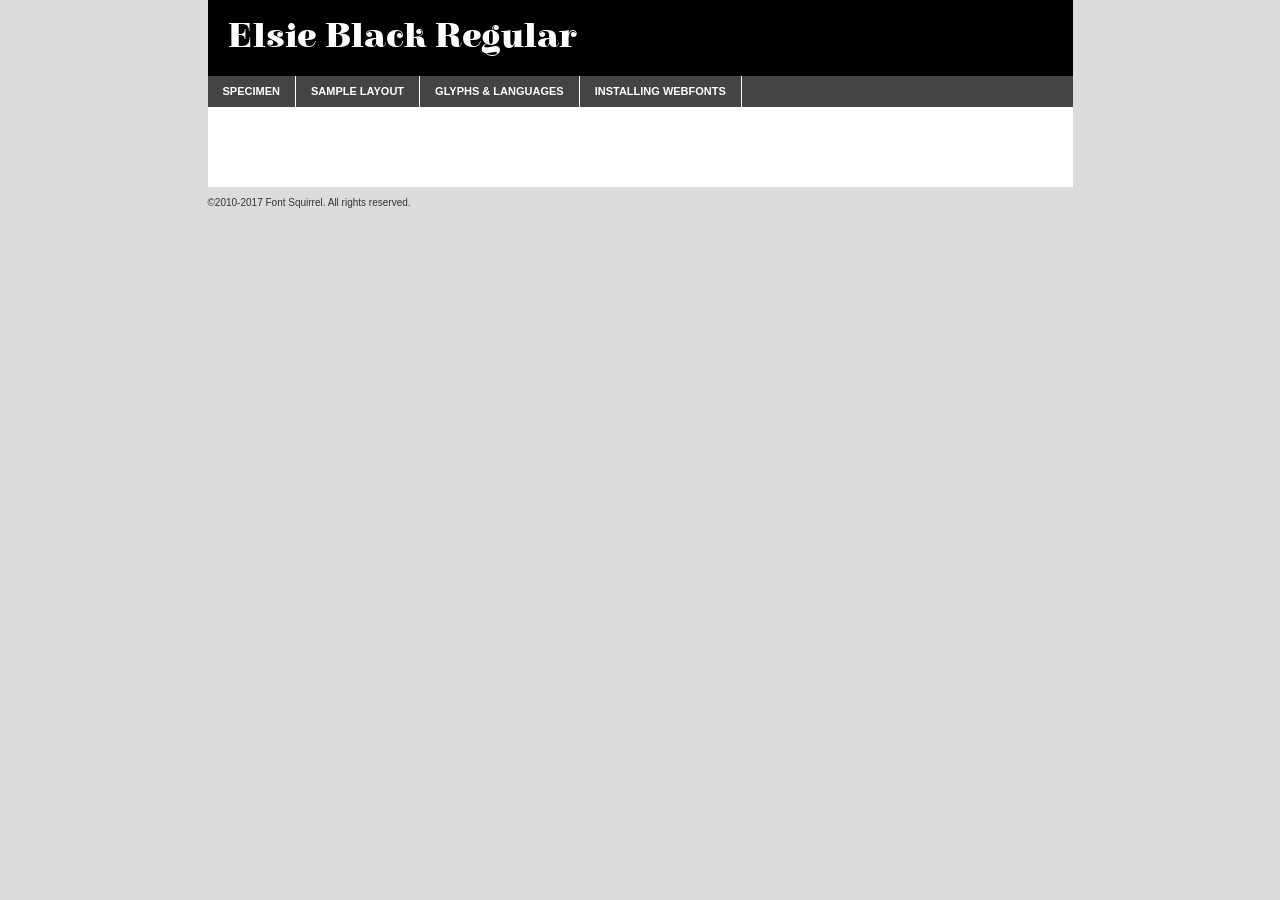
<file: webfonts/elsie/elsie-black-demo.html>
<!DOCTYPE html PUBLIC "-//W3C//DTD XHTML 1.0 Transitional//EN"
        "http://www.w3.org/TR/xhtml1/DTD/xhtml1-transitional.dtd">

<html xmlns="http://www.w3.org/1999/xhtml" xml:lang="en" lang="en">
<head>
    <meta http-equiv="Content-Type" content="text/html; charset=utf-8"/>
    <script src="http://ajax.googleapis.com/ajax/libs/jquery/1.7.2/jquery.min.js" type="text/javascript" charset="utf-8"></script>
    <script type="text/javascript">
		(function($) {
			$.fn.easyTabs = function(option) {
				var param = jQuery.extend({ fadeSpeed: 'fast', defaultContent: 1, activeClass: 'active' }, option);
				$(this).each(function() {
					var thisId = '#' + this.id;
					if ( param.defaultContent == '' )
					{
						param.defaultContent = 1;
					}
					if ( typeof param.defaultContent == 'number' )
					{
						var defaultTab = $(thisId + ' .tabs li:eq(' + (param.defaultContent - 1) + ') a').attr('href').substr(1);
					}
					else
					{
						var defaultTab = param.defaultContent;
					}
					$(thisId + ' .tabs li a').each(function() {
						var tabToHide = $(this).attr('href').substr(1);
						$('#' + tabToHide).addClass('easytabs-tab-content');
					});
					hideAll();
					changeContent(defaultTab);

					function hideAll() {$(thisId + ' .easytabs-tab-content').hide();}

					function changeContent(tabId)
					{
						hideAll();
						$(thisId + ' .tabs li').removeClass(param.activeClass);
						$(thisId + ' .tabs li a[href=#' + tabId + ']').closest('li').addClass(param.activeClass);
						if ( param.fadeSpeed != 'none' )
						{
							$(thisId + ' #' + tabId).fadeIn(param.fadeSpeed);
						}
						else
						{
							$(thisId + ' #' + tabId).show();
						}
					}

					$(thisId + ' .tabs li').click(function() {
						var tabId = $(this).find('a').attr('href').substr(1);
						changeContent(tabId);
						return false;
					});
				});
			}
		})(jQuery);
    </script>
    <link rel="stylesheet" href="specimen_files/specimen_stylesheet.css" type="text/css" charset="utf-8"/>
    <link rel="stylesheet" href="elsie.css" type="text/css" charset="utf-8"/>

    <style type="text/css">
        		body {
			font-family: 'elsieblack';
        		}

            </style>

    <title>Elsie Black Regular Specimen</title>


    <script type="text/javascript" charset="utf-8">
		$(document).ready(function() {
			$('#container').easyTabs({ defaultContent: 1 });
		});
    </script>
</head>

<body>
<div id="container">
    <div id="header">
		Elsie Black Regular    </div>
    <ul class="tabs">
        <li><a href="#specimen">Specimen</a></li>
        <li><a href="#layout">Sample Layout</a></li>
                <li><a href="#glyphs">Glyphs &amp; Languages</a></li>
        <li><a href="#installing">Installing Webfonts</a></li>

    </ul>

    <div id="main_content">


        <div id="specimen">

            <div class="section">
                <div class="grid12 firstcol">
                    <div class="huge">AaBb</div>
                </div>
            </div>

            <div class="section">
                <div class="glyph_range">A&#x200B;B&#x200b;C&#x200b;D&#x200b;E&#x200b;F&#x200b;G&#x200b;H&#x200b;I&#x200b;J&#x200b;K&#x200b;L&#x200b;M&#x200b;N&#x200b;O&#x200b;P&#x200b;Q&#x200b;R&#x200b;S&#x200b;T&#x200b;U&#x200b;V&#x200b;W&#x200b;X&#x200b;Y&#x200b;Z&#x200b;a&#x200b;b&#x200b;c&#x200b;d&#x200b;e&#x200b;f&#x200b;g&#x200b;h&#x200b;i&#x200b;j&#x200b;k&#x200b;l&#x200b;m&#x200b;n&#x200b;o&#x200b;p&#x200b;q&#x200b;r&#x200b;s&#x200b;t&#x200b;u&#x200b;v&#x200b;w&#x200b;x&#x200b;y&#x200b;z&#x200b;1&#x200b;2&#x200b;3&#x200b;4&#x200b;5&#x200b;6&#x200b;7&#x200b;8&#x200b;9&#x200b;0&#x200b;&amp;&#x200b;.&#x200b;,&#x200b;?&#x200b;!&#x200b;&#64;&#x200b;(&#x200b;)&#x200b;#&#x200b;$&#x200b;%&#x200b;*&#x200b;+&#x200b;-&#x200b;=&#x200b;:&#x200b;;</div>
            </div>
            <div class="section">
                <div class="grid12 firstcol">
                    <table class="sample_table">
                        <tr>
                            <td>10</td>
                            <td class="size10">abcdefghijklmnopqrstuvwxyzABCDEFGHIJKLMNOPQRSTUVWXYZ0123456789abcdefghijklmnopqrstuvwxyzABCDEFGHIJKLMNOPQRSTUVWXYZ0123456789abcdefghijklmnopqrstuvwxyzABCDEFGHIJKLMNOPQRSTUVWXYZ</td>
                        </tr>
                        <tr>
                            <td>11</td>
                            <td class="size11">abcdefghijklmnopqrstuvwxyzABCDEFGHIJKLMNOPQRSTUVWXYZ0123456789abcdefghijklmnopqrstuvwxyzABCDEFGHIJKLMNOPQRSTUVWXYZ0123456789abcdefghijklmnopqrstuvwxyzABCDEFGHIJKLMNOPQRSTUVWXYZ</td>
                        </tr>
                        <tr>
                            <td>12</td>
                            <td class="size12">abcdefghijklmnopqrstuvwxyzABCDEFGHIJKLMNOPQRSTUVWXYZ0123456789abcdefghijklmnopqrstuvwxyzABCDEFGHIJKLMNOPQRSTUVWXYZ0123456789abcdefghijklmnopqrstuvwxyzABCDEFGHIJKLMNOPQRSTUVWXYZ</td>
                        </tr>
                        <tr>
                            <td>13</td>
                            <td class="size13">abcdefghijklmnopqrstuvwxyzABCDEFGHIJKLMNOPQRSTUVWXYZ0123456789abcdefghijklmnopqrstuvwxyzABCDEFGHIJKLMNOPQRSTUVWXYZ0123456789abcdefghijklmnopqrstuvwxyzABCDEFGHIJKLMNOPQRSTUVWXYZ</td>
                        </tr>
                        <tr>
                            <td>14</td>
                            <td class="size14">abcdefghijklmnopqrstuvwxyzABCDEFGHIJKLMNOPQRSTUVWXYZ0123456789abcdefghijklmnopqrstuvwxyzABCDEFGHIJKLMNOPQRSTUVWXYZ0123456789abcdefghijklmnopqrstuvwxyzABCDEFGHIJKLMNOPQRSTUVWXYZ</td>
                        </tr>
                        <tr>
                            <td>16</td>
                            <td class="size16">abcdefghijklmnopqrstuvwxyzABCDEFGHIJKLMNOPQRSTUVWXYZ0123456789abcdefghijklmnopqrstuvwxyzABCDEFGHIJKLMNOPQRSTUVWXYZ</td>
                        </tr>
                        <tr>
                            <td>18</td>
                            <td class="size18">abcdefghijklmnopqrstuvwxyzABCDEFGHIJKLMNOPQRSTUVWXYZ0123456789abcdefghijklmnopqrstuvwxyzABCDEFGHIJKLMNOPQRSTUVWXYZ</td>
                        </tr>
                        <tr>
                            <td>20</td>
                            <td class="size20">abcdefghijklmnopqrstuvwxyzABCDEFGHIJKLMNOPQRSTUVWXYZ0123456789abcdefghijklmnopqrstuvwxyzABCDEFGHIJKLMNOPQRSTUVWXYZ</td>
                        </tr>
                        <tr>
                            <td>24</td>
                            <td class="size24">abcdefghijklmnopqrstuvwxyzABCDEFGHIJKLMNOPQRSTUVWXYZ0123456789abcdefghijklmnopqrstuvwxyzABCDEFGHIJKLMNOPQRSTUVWXYZ</td>
                        </tr>
                        <tr>
                            <td>30</td>
                            <td class="size30">abcdefghijklmnopqrstuvwxyzABCDEFGHIJKLMNOPQRSTUVWXYZ0123456789abcdefghijklmnopqrstuvwxyzABCDEFGHIJKLMNOPQRSTUVWXYZ</td>
                        </tr>
                        <tr>
                            <td>36</td>
                            <td class="size36">abcdefghijklmnopqrstuvwxyzABCDEFGHIJKLMNOPQRSTUVWXYZ0123456789abcdefghijklmnopqrstuvwxyzABCDEFGHIJKLMNOPQRSTUVWXYZ</td>
                        </tr>
                        <tr>
                            <td>48</td>
                            <td class="size48">abcdefghijklmnopqrstuvwxyzABCDEFGHIJKLMNOPQRSTUVWXYZ0123456789abcdefghijklmnopqrstuvwxyzABCDEFGHIJKLMNOPQRSTUVWXYZ</td>
                        </tr>
                        <tr>
                            <td>60</td>
                            <td class="size60">abcdefghijklmnopqrstuvwxyzABCDEFGHIJKLMNOPQRSTUVWXYZ0123456789abcdefghijklmnopqrstuvwxyzABCDEFGHIJKLMNOPQRSTUVWXYZ</td>
                        </tr>
                        <tr>
                            <td>72</td>
                            <td class="size72">abcdefghijklmnopqrstuvwxyzABCDEFGHIJKLMNOPQRSTUVWXYZ0123456789abcdefghijklmnopqrstuvwxyzABCDEFGHIJKLMNOPQRSTUVWXYZ</td>
                        </tr>
                        <tr>
                            <td>90</td>
                            <td class="size90">abcdefghijklmnopqrstuvwxyzABCDEFGHIJKLMNOPQRSTUVWXYZ0123456789abcdefghijklmnopqrstuvwxyzABCDEFGHIJKLMNOPQRSTUVWXYZ</td>
                        </tr>
                    </table>

                </div>

            </div>


            <div class="section" id="bodycomparison">


                <div id="xheight">
                    <div class="fontbody">&#x25FC;&#x25FC;&#x25FC;&#x25FC;&#x25FC;&#x25FC;&#x25FC;&#x25FC;&#x25FC;&#x25FC;&#x25FC;&#x25FC;&#x25FC;&#x25FC;&#x25FC;&#x25FC;&#x25FC;&#x25FC;&#x25FC;&#x25FC;&#x25FC;&#x25FC;&#x25FC;&#x25FC;&#x25FC;&#x25FC;&#x25FC;&#x25FC;&#x25FC;&#x25FC;&#x25FC;&#x25FC;&#x25FC;&#x25FC;&#x25FC;&#x25FC;&#x25FC;&#x25FC;&#x25FC;&#x25FC;&#x25FC;&#x25FC;&#x25FC;&#x25FC;&#x25FC;&#x25FC;&#x25FC;&#x25FC;&#x25FC;&#x25FC;&#x25FC;&#x25FC;&#x25FC;&#x25FC;&#x25FC;&#x25FC;&#x25FC;&#x25FC;&#x25FC;&#x25FC;&#x25FC;&#x25FC;&#x25FC;&#x25FC;&#x25FC;&#x25FC;&#x25FC;&#x25FC;&#x25FC;&#x25FC;&#x25FC;&#x25FC;&#x25FC;&#x25FC;&#x25FC;&#x25FC;&#x25FC;&#x25FC;&#x25FC;&#x25FC;&#x25FC;&#x25FC;&#x25FC;&#x25FC;&#x25FC;&#x25FC;&#x25FC;&#x25FC;&#x25FC;&#x25FC;&#x25FC;&#x25FC;&#x25FC;&#x25FC;&#x25FC;&#x25FC;&#x25FC;&#x25FC;&#x25FC;body</div>
                    <div class="arialbody">body</div>
                    <div class="verdanabody">body</div>
                    <div class="georgiabody">body</div>
                </div>
                <div class="fontbody" style="z-index:1">
                    body<span>Elsie Black Regular</span>
                </div>
                <div class="arialbody" style="z-index:1">
                    body<span>Arial</span>
                </div>
                <div class="verdanabody" style="z-index:1">
                    body<span>Verdana</span>
                </div>
                <div class="georgiabody" style="z-index:1">
                    body<span>Georgia</span>
                </div>


            </div>


            <div class="section psample psample_row1" id="">

                <div class="grid2 firstcol">
                    <p class="size10"><span>10.</span>Aenean lacinia bibendum nulla sed consectetur. Fusce dapibus, tellus ac cursus commodo, tortor mauris condimentum nibh, ut fermentum massa justo sit amet risus. Nullam id dolor id nibh ultricies vehicula ut id elit. Cum sociis natoque penatibus et magnis dis parturient montes, nascetur ridiculus mus. Nulla vitae elit libero, a pharetra augue.</p>

                </div>
                <div class="grid3">
                    <p class="size11"><span>11.</span>Aenean lacinia bibendum nulla sed consectetur. Fusce dapibus, tellus ac cursus commodo, tortor mauris condimentum nibh, ut fermentum massa justo sit amet risus. Nullam id dolor id nibh ultricies vehicula ut id elit. Cum sociis natoque penatibus et magnis dis parturient montes, nascetur ridiculus mus. Nulla vitae elit libero, a pharetra augue.</p>

                </div>
                <div class="grid3">
                    <p class="size12"><span>12.</span>Aenean lacinia bibendum nulla sed consectetur. Fusce dapibus, tellus ac cursus commodo, tortor mauris condimentum nibh, ut fermentum massa justo sit amet risus. Nullam id dolor id nibh ultricies vehicula ut id elit. Cum sociis natoque penatibus et magnis dis parturient montes, nascetur ridiculus mus. Nulla vitae elit libero, a pharetra augue.</p>

                </div>
                <div class="grid4">
                    <p class="size13"><span>13.</span>Aenean lacinia bibendum nulla sed consectetur. Fusce dapibus, tellus ac cursus commodo, tortor mauris condimentum nibh, ut fermentum massa justo sit amet risus. Nullam id dolor id nibh ultricies vehicula ut id elit. Cum sociis natoque penatibus et magnis dis parturient montes, nascetur ridiculus mus. Nulla vitae elit libero, a pharetra augue.</p>

                </div>
                <div class="white_blend"></div>

            </div>
            <div class="section psample psample_row2" id="">
                <div class="grid3 firstcol">
                    <p class="size14"><span>14.</span>Aenean lacinia bibendum nulla sed consectetur. Fusce dapibus, tellus ac cursus commodo, tortor mauris condimentum nibh, ut fermentum massa justo sit amet risus. Nullam id dolor id nibh ultricies vehicula ut id elit. Cum sociis natoque penatibus et magnis dis parturient montes, nascetur ridiculus mus. Nulla vitae elit libero, a pharetra augue.</p>

                </div>
                <div class="grid4">
                    <p class="size16"><span>16.</span>Aenean lacinia bibendum nulla sed consectetur. Fusce dapibus, tellus ac cursus commodo, tortor mauris condimentum nibh, ut fermentum massa justo sit amet risus. Nullam id dolor id nibh ultricies vehicula ut id elit. Cum sociis natoque penatibus et magnis dis parturient montes, nascetur ridiculus mus. Nulla vitae elit libero, a pharetra augue.</p>

                </div>
                <div class="grid5">
                    <p class="size18"><span>18.</span>Aenean lacinia bibendum nulla sed consectetur. Fusce dapibus, tellus ac cursus commodo, tortor mauris condimentum nibh, ut fermentum massa justo sit amet risus. Nullam id dolor id nibh ultricies vehicula ut id elit. Cum sociis natoque penatibus et magnis dis parturient montes, nascetur ridiculus mus. Nulla vitae elit libero, a pharetra augue.</p>

                </div>

                <div class="white_blend"></div>

            </div>

            <div class="section psample psample_row3" id="">
                <div class="grid5 firstcol">
                    <p class="size20"><span>20.</span>Aenean lacinia bibendum nulla sed consectetur. Fusce dapibus, tellus ac cursus commodo, tortor mauris condimentum nibh, ut fermentum massa justo sit amet risus. Nullam id dolor id nibh ultricies vehicula ut id elit. Cum sociis natoque penatibus et magnis dis parturient montes, nascetur ridiculus mus. Nulla vitae elit libero, a pharetra augue.</p>
                </div>
                <div class="grid7">
                    <p class="size24"><span>24.</span>Aenean lacinia bibendum nulla sed consectetur. Fusce dapibus, tellus ac cursus commodo, tortor mauris condimentum nibh, ut fermentum massa justo sit amet risus. Nullam id dolor id nibh ultricies vehicula ut id elit. Cum sociis natoque penatibus et magnis dis parturient montes, nascetur ridiculus mus. Nulla vitae elit libero, a pharetra augue.</p>
                </div>

                <div class="white_blend"></div>

            </div>

            <div class="section psample psample_row4" id="">
                <div class="grid12 firstcol">
                    <p class="size30"><span>30.</span>Aenean lacinia bibendum nulla sed consectetur. Fusce dapibus, tellus ac cursus commodo, tortor mauris condimentum nibh, ut fermentum massa justo sit amet risus. Nullam id dolor id nibh ultricies vehicula ut id elit. Cum sociis natoque penatibus et magnis dis parturient montes, nascetur ridiculus mus. Nulla vitae elit libero, a pharetra augue.</p>
                </div>
                <div class="white_blend"></div>

            </div>


            <div class="section psample psample_row1 fullreverse">
                <div class="grid2 firstcol">
                    <p class="size10"><span>10.</span>Aenean lacinia bibendum nulla sed consectetur. Fusce dapibus, tellus ac cursus commodo, tortor mauris condimentum nibh, ut fermentum massa justo sit amet risus. Nullam id dolor id nibh ultricies vehicula ut id elit. Cum sociis natoque penatibus et magnis dis parturient montes, nascetur ridiculus mus. Nulla vitae elit libero, a pharetra augue.</p>

                </div>
                <div class="grid3">
                    <p class="size11"><span>11.</span>Aenean lacinia bibendum nulla sed consectetur. Fusce dapibus, tellus ac cursus commodo, tortor mauris condimentum nibh, ut fermentum massa justo sit amet risus. Nullam id dolor id nibh ultricies vehicula ut id elit. Cum sociis natoque penatibus et magnis dis parturient montes, nascetur ridiculus mus. Nulla vitae elit libero, a pharetra augue.</p>

                </div>
                <div class="grid3">
                    <p class="size12"><span>12.</span>Aenean lacinia bibendum nulla sed consectetur. Fusce dapibus, tellus ac cursus commodo, tortor mauris condimentum nibh, ut fermentum massa justo sit amet risus. Nullam id dolor id nibh ultricies vehicula ut id elit. Cum sociis natoque penatibus et magnis dis parturient montes, nascetur ridiculus mus. Nulla vitae elit libero, a pharetra augue.</p>

                </div>
                <div class="grid4">
                    <p class="size13"><span>13.</span>Aenean lacinia bibendum nulla sed consectetur. Fusce dapibus, tellus ac cursus commodo, tortor mauris condimentum nibh, ut fermentum massa justo sit amet risus. Nullam id dolor id nibh ultricies vehicula ut id elit. Cum sociis natoque penatibus et magnis dis parturient montes, nascetur ridiculus mus. Nulla vitae elit libero, a pharetra augue.</p>

                </div>
                <div class="black_blend"></div>

            </div>

            <div class="section psample psample_row2 fullreverse">
                <div class="grid3 firstcol">
                    <p class="size14"><span>14.</span>Aenean lacinia bibendum nulla sed consectetur. Fusce dapibus, tellus ac cursus commodo, tortor mauris condimentum nibh, ut fermentum massa justo sit amet risus. Nullam id dolor id nibh ultricies vehicula ut id elit. Cum sociis natoque penatibus et magnis dis parturient montes, nascetur ridiculus mus. Nulla vitae elit libero, a pharetra augue.</p>

                </div>
                <div class="grid4">
                    <p class="size16"><span>16.</span>Aenean lacinia bibendum nulla sed consectetur. Fusce dapibus, tellus ac cursus commodo, tortor mauris condimentum nibh, ut fermentum massa justo sit amet risus. Nullam id dolor id nibh ultricies vehicula ut id elit. Cum sociis natoque penatibus et magnis dis parturient montes, nascetur ridiculus mus. Nulla vitae elit libero, a pharetra augue.</p>

                </div>
                <div class="grid5">
                    <p class="size18"><span>18.</span>Aenean lacinia bibendum nulla sed consectetur. Fusce dapibus, tellus ac cursus commodo, tortor mauris condimentum nibh, ut fermentum massa justo sit amet risus. Nullam id dolor id nibh ultricies vehicula ut id elit. Cum sociis natoque penatibus et magnis dis parturient montes, nascetur ridiculus mus. Nulla vitae elit libero, a pharetra augue.</p>

                </div>
                <div class="black_blend"></div>

            </div>

            <div class="section psample fullreverse psample_row3" id="">
                <div class="grid5 firstcol">
                    <p class="size20"><span>20.</span>Aenean lacinia bibendum nulla sed consectetur. Fusce dapibus, tellus ac cursus commodo, tortor mauris condimentum nibh, ut fermentum massa justo sit amet risus. Nullam id dolor id nibh ultricies vehicula ut id elit. Cum sociis natoque penatibus et magnis dis parturient montes, nascetur ridiculus mus. Nulla vitae elit libero, a pharetra augue.</p>
                </div>
                <div class="grid7">
                    <p class="size24"><span>24.</span>Aenean lacinia bibendum nulla sed consectetur. Fusce dapibus, tellus ac cursus commodo, tortor mauris condimentum nibh, ut fermentum massa justo sit amet risus. Nullam id dolor id nibh ultricies vehicula ut id elit. Cum sociis natoque penatibus et magnis dis parturient montes, nascetur ridiculus mus. Nulla vitae elit libero, a pharetra augue.</p>
                </div>

                <div class="black_blend"></div>

            </div>

            <div class="section psample fullreverse psample_row4" id="" style="border-bottom: 20px #000 solid;">
                <div class="grid12 firstcol">
                    <p class="size30"><span>30.</span>Aenean lacinia bibendum nulla sed consectetur. Fusce dapibus, tellus ac cursus commodo, tortor mauris condimentum nibh, ut fermentum massa justo sit amet risus. Nullam id dolor id nibh ultricies vehicula ut id elit. Cum sociis natoque penatibus et magnis dis parturient montes, nascetur ridiculus mus. Nulla vitae elit libero, a pharetra augue.</p>
                </div>
                <div class="black_blend"></div>

            </div>


        </div>

        <div id="layout">

            <div class="section">

                <div class="grid12 firstcol">
                    <h1>Lorem Ipsum Dolor</h1>
                    <h2>Etiam porta sem malesuada magna mollis euismod</h2>

                    <p class="byline">By <a href="#link">Aenean Lacinia</a></p>
                </div>
            </div>
            <div class="section">
                <div class="grid8 firstcol">
                    <p class="large">Donec sed odio dui. Morbi leo risus, porta ac consectetur ac, vestibulum at eros. Fusce dapibus, tellus ac cursus commodo, tortor mauris condimentum nibh, ut fermentum massa justo sit amet risus. </p>


                    <h3>Pellentesque ornare sem</h3>

                    <p>Maecenas sed diam eget risus varius blandit sit amet non magna. Maecenas faucibus mollis interdum. Donec ullamcorper nulla non metus auctor fringilla. Nullam id dolor id nibh ultricies vehicula ut id elit. Nullam id dolor id nibh ultricies vehicula ut id elit. </p>

                    <p>Aenean eu leo quam. Pellentesque ornare sem lacinia quam venenatis vestibulum. Lorem ipsum dolor sit amet, consectetur adipiscing elit. Cum sociis natoque penatibus et magnis dis parturient montes, nascetur ridiculus mus. </p>

                    <p>Nulla vitae elit libero, a pharetra augue. Praesent commodo cursus magna, vel scelerisque nisl consectetur et. Aenean lacinia bibendum nulla sed consectetur. </p>

                    <p>Nullam quis risus eget urna mollis ornare vel eu leo. Nullam quis risus eget urna mollis ornare vel eu leo. Maecenas sed diam eget risus varius blandit sit amet non magna. Donec ullamcorper nulla non metus auctor fringilla. </p>

                    <h3>Cras mattis consectetur</h3>

                    <p>Aenean eu leo quam. Pellentesque ornare sem lacinia quam venenatis vestibulum. Aenean lacinia bibendum nulla sed consectetur. Integer posuere erat a ante venenatis dapibus posuere velit aliquet. Cras mattis consectetur purus sit amet fermentum. </p>

                    <p>Nullam id dolor id nibh ultricies vehicula ut id elit. Nullam quis risus eget urna mollis ornare vel eu leo. Cras mattis consectetur purus sit amet fermentum.</p>
                </div>

                <div class="grid4 sidebar">

                    <div class="box reverse">
                        <p class="last">Nullam quis risus eget urna mollis ornare vel eu leo. Donec ullamcorper nulla non metus auctor fringilla. Cras mattis consectetur purus sit amet fermentum. Sed posuere consectetur est at lobortis. Lorem ipsum dolor sit amet, consectetur adipiscing elit. </p>
                    </div>

                    <p class="caption">Maecenas sed diam eget risus varius.</p>

                    <p>Vestibulum id ligula porta felis euismod semper. Integer posuere erat a ante venenatis dapibus posuere velit aliquet. Vestibulum id ligula porta felis euismod semper. Sed posuere consectetur est at lobortis. Maecenas sed diam eget risus varius blandit sit amet non magna. Fusce dapibus, tellus ac cursus commodo, tortor mauris condimentum nibh, ut fermentum massa justo sit amet risus. </p>


                    <p>Duis mollis, est non commodo luctus, nisi erat porttitor ligula, eget lacinia odio sem nec elit. Aenean lacinia bibendum nulla sed consectetur. Vivamus sagittis lacus vel augue laoreet rutrum faucibus dolor auctor. Aenean lacinia bibendum nulla sed consectetur. Nullam quis risus eget urna mollis ornare vel eu leo. </p>

                    <p>Praesent commodo cursus magna, vel scelerisque nisl consectetur et. Donec ullamcorper nulla non metus auctor fringilla. Maecenas faucibus mollis interdum. Fusce dapibus, tellus ac cursus commodo, tortor mauris condimentum nibh, ut fermentum massa justo sit amet risus. </p>

                </div>
            </div>

        </div>


		

        <div id="glyphs">
            <div class="section">
                <div class="grid12 firstcol">

                    <h1>Language Support</h1>
                    <p>The subset of Elsie Black Regular in this kit supports the following languages:<br/>

						Albanian, Basque, Breton, Chamorro, Danish, Dutch, English, Faroese, Finnish, French, Frisian, Galician, German, Icelandic, Italian, Malagasy, Norwegian, Portuguese, Spanish, Alsatian, Aragonese, Arapaho, Arrernte, Asturian, Aymara, Bislama, Cebuano, Corsican, Fijian, French_creole, Genoese, Gilbertese, Greenlandic, Haitian_creole, Hiligaynon, Hmong, Hopi, Ibanag, Iloko_ilokano, Indonesian, Interglossa_glosa, Interlingua, Irish_gaelic, Jerriais, Lojban, Lombard, Luxembourgeois, Manx, Mohawk, Norfolk_pitcairnese, Occitan, Oromo, Pangasinan, Papiamento, Piedmontese, Potawatomi, Rhaeto-romance, Romansh, Rotokas, Sami_lule, Samoan, Sardinian, Scots_gaelic, Seychelles_creole, Shona, Sicilian, Somali, Southern_ndebele, Swahili, Swati_swazi, Tagalog_filipino_pilipino, Tetum, Tok_pisin, Uyghur_latinized, Volapuk, Walloon, Warlpiri, Xhosa, Yapese, Zulu, Latinbasic, Ubasic, Demo                    </p>
                    <h1>Glyph Chart</h1>
                    <p>The subset of Elsie Black Regular in this kit includes all the glyphs listed below. Unicode entities are included above each glyph to help you insert individual characters into your layout.</p>
                    <div id="glyph_chart">

						                            																				                                <div><p>&amp;#32;</p>&#32;</div>
																				                                <div><p>&amp;#33;</p>&#33;</div>
																				                                <div><p>&amp;#34;</p>&#34;</div>
																				                                <div><p>&amp;#35;</p>&#35;</div>
																				                                <div><p>&amp;#36;</p>&#36;</div>
																				                                <div><p>&amp;#37;</p>&#37;</div>
																				                                <div><p>&amp;#38;</p>&#38;</div>
																				                                <div><p>&amp;#39;</p>&#39;</div>
																				                                <div><p>&amp;#40;</p>&#40;</div>
																				                                <div><p>&amp;#41;</p>&#41;</div>
																				                                <div><p>&amp;#42;</p>&#42;</div>
																				                                <div><p>&amp;#43;</p>&#43;</div>
																				                                <div><p>&amp;#44;</p>&#44;</div>
																				                                <div><p>&amp;#45;</p>&#45;</div>
																				                                <div><p>&amp;#46;</p>&#46;</div>
																				                                <div><p>&amp;#47;</p>&#47;</div>
																				                                <div><p>&amp;#48;</p>&#48;</div>
																				                                <div><p>&amp;#49;</p>&#49;</div>
																				                                <div><p>&amp;#50;</p>&#50;</div>
																				                                <div><p>&amp;#51;</p>&#51;</div>
																				                                <div><p>&amp;#52;</p>&#52;</div>
																				                                <div><p>&amp;#53;</p>&#53;</div>
																				                                <div><p>&amp;#54;</p>&#54;</div>
																				                                <div><p>&amp;#55;</p>&#55;</div>
																				                                <div><p>&amp;#56;</p>&#56;</div>
																				                                <div><p>&amp;#57;</p>&#57;</div>
																				                                <div><p>&amp;#58;</p>&#58;</div>
																				                                <div><p>&amp;#59;</p>&#59;</div>
																				                                <div><p>&amp;#60;</p>&#60;</div>
																				                                <div><p>&amp;#61;</p>&#61;</div>
																				                                <div><p>&amp;#62;</p>&#62;</div>
																				                                <div><p>&amp;#63;</p>&#63;</div>
																				                                <div><p>&amp;#64;</p>&#64;</div>
																				                                <div><p>&amp;#65;</p>&#65;</div>
																				                                <div><p>&amp;#66;</p>&#66;</div>
																				                                <div><p>&amp;#67;</p>&#67;</div>
																				                                <div><p>&amp;#68;</p>&#68;</div>
																				                                <div><p>&amp;#69;</p>&#69;</div>
																				                                <div><p>&amp;#70;</p>&#70;</div>
																				                                <div><p>&amp;#71;</p>&#71;</div>
																				                                <div><p>&amp;#72;</p>&#72;</div>
																				                                <div><p>&amp;#73;</p>&#73;</div>
																				                                <div><p>&amp;#74;</p>&#74;</div>
																				                                <div><p>&amp;#75;</p>&#75;</div>
																				                                <div><p>&amp;#76;</p>&#76;</div>
																				                                <div><p>&amp;#77;</p>&#77;</div>
																				                                <div><p>&amp;#78;</p>&#78;</div>
																				                                <div><p>&amp;#79;</p>&#79;</div>
																				                                <div><p>&amp;#80;</p>&#80;</div>
																				                                <div><p>&amp;#81;</p>&#81;</div>
																				                                <div><p>&amp;#82;</p>&#82;</div>
																				                                <div><p>&amp;#83;</p>&#83;</div>
																				                                <div><p>&amp;#84;</p>&#84;</div>
																				                                <div><p>&amp;#85;</p>&#85;</div>
																				                                <div><p>&amp;#86;</p>&#86;</div>
																				                                <div><p>&amp;#87;</p>&#87;</div>
																				                                <div><p>&amp;#88;</p>&#88;</div>
																				                                <div><p>&amp;#89;</p>&#89;</div>
																				                                <div><p>&amp;#90;</p>&#90;</div>
																				                                <div><p>&amp;#91;</p>&#91;</div>
																				                                <div><p>&amp;#92;</p>&#92;</div>
																				                                <div><p>&amp;#93;</p>&#93;</div>
																				                                <div><p>&amp;#94;</p>&#94;</div>
																				                                <div><p>&amp;#95;</p>&#95;</div>
																				                                <div><p>&amp;#96;</p>&#96;</div>
																				                                <div><p>&amp;#97;</p>&#97;</div>
																				                                <div><p>&amp;#98;</p>&#98;</div>
																				                                <div><p>&amp;#99;</p>&#99;</div>
																				                                <div><p>&amp;#100;</p>&#100;</div>
																				                                <div><p>&amp;#101;</p>&#101;</div>
																				                                <div><p>&amp;#102;</p>&#102;</div>
																				                                <div><p>&amp;#103;</p>&#103;</div>
																				                                <div><p>&amp;#104;</p>&#104;</div>
																				                                <div><p>&amp;#105;</p>&#105;</div>
																				                                <div><p>&amp;#106;</p>&#106;</div>
																				                                <div><p>&amp;#107;</p>&#107;</div>
																				                                <div><p>&amp;#108;</p>&#108;</div>
																				                                <div><p>&amp;#109;</p>&#109;</div>
																				                                <div><p>&amp;#110;</p>&#110;</div>
																				                                <div><p>&amp;#111;</p>&#111;</div>
																				                                <div><p>&amp;#112;</p>&#112;</div>
																				                                <div><p>&amp;#113;</p>&#113;</div>
																				                                <div><p>&amp;#114;</p>&#114;</div>
																				                                <div><p>&amp;#115;</p>&#115;</div>
																				                                <div><p>&amp;#116;</p>&#116;</div>
																				                                <div><p>&amp;#117;</p>&#117;</div>
																				                                <div><p>&amp;#118;</p>&#118;</div>
																				                                <div><p>&amp;#119;</p>&#119;</div>
																				                                <div><p>&amp;#120;</p>&#120;</div>
																				                                <div><p>&amp;#121;</p>&#121;</div>
																				                                <div><p>&amp;#122;</p>&#122;</div>
																				                                <div><p>&amp;#123;</p>&#123;</div>
																				                                <div><p>&amp;#124;</p>&#124;</div>
																				                                <div><p>&amp;#125;</p>&#125;</div>
																				                                <div><p>&amp;#126;</p>&#126;</div>
																				                                <div><p>&amp;#127;</p>&#127;</div>
																				                                <div><p>&amp;#160;</p>&#160;</div>
																				                                <div><p>&amp;#161;</p>&#161;</div>
																				                                <div><p>&amp;#162;</p>&#162;</div>
																				                                <div><p>&amp;#163;</p>&#163;</div>
																				                                <div><p>&amp;#164;</p>&#164;</div>
																				                                <div><p>&amp;#165;</p>&#165;</div>
																				                                <div><p>&amp;#166;</p>&#166;</div>
																				                                <div><p>&amp;#167;</p>&#167;</div>
																				                                <div><p>&amp;#168;</p>&#168;</div>
																				                                <div><p>&amp;#169;</p>&#169;</div>
																				                                <div><p>&amp;#170;</p>&#170;</div>
																				                                <div><p>&amp;#171;</p>&#171;</div>
																				                                <div><p>&amp;#172;</p>&#172;</div>
																				                                <div><p>&amp;#173;</p>&#173;</div>
																				                                <div><p>&amp;#174;</p>&#174;</div>
																				                                <div><p>&amp;#175;</p>&#175;</div>
																				                                <div><p>&amp;#176;</p>&#176;</div>
																				                                <div><p>&amp;#177;</p>&#177;</div>
																				                                <div><p>&amp;#178;</p>&#178;</div>
																				                                <div><p>&amp;#179;</p>&#179;</div>
																				                                <div><p>&amp;#180;</p>&#180;</div>
																				                                <div><p>&amp;#181;</p>&#181;</div>
																				                                <div><p>&amp;#182;</p>&#182;</div>
																				                                <div><p>&amp;#183;</p>&#183;</div>
																				                                <div><p>&amp;#184;</p>&#184;</div>
																				                                <div><p>&amp;#185;</p>&#185;</div>
																				                                <div><p>&amp;#186;</p>&#186;</div>
																				                                <div><p>&amp;#187;</p>&#187;</div>
																				                                <div><p>&amp;#188;</p>&#188;</div>
																				                                <div><p>&amp;#189;</p>&#189;</div>
																				                                <div><p>&amp;#190;</p>&#190;</div>
																				                                <div><p>&amp;#191;</p>&#191;</div>
																				                                <div><p>&amp;#192;</p>&#192;</div>
																				                                <div><p>&amp;#193;</p>&#193;</div>
																				                                <div><p>&amp;#194;</p>&#194;</div>
																				                                <div><p>&amp;#195;</p>&#195;</div>
																				                                <div><p>&amp;#196;</p>&#196;</div>
																				                                <div><p>&amp;#197;</p>&#197;</div>
																				                                <div><p>&amp;#198;</p>&#198;</div>
																				                                <div><p>&amp;#199;</p>&#199;</div>
																				                                <div><p>&amp;#200;</p>&#200;</div>
																				                                <div><p>&amp;#201;</p>&#201;</div>
																				                                <div><p>&amp;#202;</p>&#202;</div>
																				                                <div><p>&amp;#203;</p>&#203;</div>
																				                                <div><p>&amp;#204;</p>&#204;</div>
																				                                <div><p>&amp;#205;</p>&#205;</div>
																				                                <div><p>&amp;#206;</p>&#206;</div>
																				                                <div><p>&amp;#207;</p>&#207;</div>
																				                                <div><p>&amp;#208;</p>&#208;</div>
																				                                <div><p>&amp;#209;</p>&#209;</div>
																				                                <div><p>&amp;#210;</p>&#210;</div>
																				                                <div><p>&amp;#211;</p>&#211;</div>
																				                                <div><p>&amp;#212;</p>&#212;</div>
																				                                <div><p>&amp;#213;</p>&#213;</div>
																				                                <div><p>&amp;#214;</p>&#214;</div>
																				                                <div><p>&amp;#215;</p>&#215;</div>
																				                                <div><p>&amp;#216;</p>&#216;</div>
																				                                <div><p>&amp;#217;</p>&#217;</div>
																				                                <div><p>&amp;#218;</p>&#218;</div>
																				                                <div><p>&amp;#219;</p>&#219;</div>
																				                                <div><p>&amp;#220;</p>&#220;</div>
																				                                <div><p>&amp;#221;</p>&#221;</div>
																				                                <div><p>&amp;#222;</p>&#222;</div>
																				                                <div><p>&amp;#223;</p>&#223;</div>
																				                                <div><p>&amp;#224;</p>&#224;</div>
																				                                <div><p>&amp;#225;</p>&#225;</div>
																				                                <div><p>&amp;#226;</p>&#226;</div>
																				                                <div><p>&amp;#227;</p>&#227;</div>
																				                                <div><p>&amp;#228;</p>&#228;</div>
																				                                <div><p>&amp;#229;</p>&#229;</div>
																				                                <div><p>&amp;#230;</p>&#230;</div>
																				                                <div><p>&amp;#231;</p>&#231;</div>
																				                                <div><p>&amp;#232;</p>&#232;</div>
																				                                <div><p>&amp;#233;</p>&#233;</div>
																				                                <div><p>&amp;#234;</p>&#234;</div>
																				                                <div><p>&amp;#235;</p>&#235;</div>
																				                                <div><p>&amp;#236;</p>&#236;</div>
																				                                <div><p>&amp;#237;</p>&#237;</div>
																				                                <div><p>&amp;#238;</p>&#238;</div>
																				                                <div><p>&amp;#239;</p>&#239;</div>
																				                                <div><p>&amp;#240;</p>&#240;</div>
																				                                <div><p>&amp;#241;</p>&#241;</div>
																				                                <div><p>&amp;#242;</p>&#242;</div>
																				                                <div><p>&amp;#243;</p>&#243;</div>
																				                                <div><p>&amp;#244;</p>&#244;</div>
																				                                <div><p>&amp;#245;</p>&#245;</div>
																				                                <div><p>&amp;#246;</p>&#246;</div>
																				                                <div><p>&amp;#247;</p>&#247;</div>
																				                                <div><p>&amp;#248;</p>&#248;</div>
																				                                <div><p>&amp;#249;</p>&#249;</div>
																				                                <div><p>&amp;#250;</p>&#250;</div>
																				                                <div><p>&amp;#251;</p>&#251;</div>
																				                                <div><p>&amp;#252;</p>&#252;</div>
																				                                <div><p>&amp;#253;</p>&#253;</div>
																				                                <div><p>&amp;#254;</p>&#254;</div>
																				                                <div><p>&amp;#255;</p>&#255;</div>
																				                                <div><p>&amp;#338;</p>&#338;</div>
																				                                <div><p>&amp;#339;</p>&#339;</div>
																				                                <div><p>&amp;#376;</p>&#376;</div>
																				                                <div><p>&amp;#710;</p>&#710;</div>
																				                                <div><p>&amp;#732;</p>&#732;</div>
																				                                <div><p>&amp;#8192;</p>&#8192;</div>
																				                                <div><p>&amp;#8193;</p>&#8193;</div>
																				                                <div><p>&amp;#8194;</p>&#8194;</div>
																				                                <div><p>&amp;#8195;</p>&#8195;</div>
																				                                <div><p>&amp;#8196;</p>&#8196;</div>
																				                                <div><p>&amp;#8197;</p>&#8197;</div>
																				                                <div><p>&amp;#8198;</p>&#8198;</div>
																				                                <div><p>&amp;#8199;</p>&#8199;</div>
																				                                <div><p>&amp;#8200;</p>&#8200;</div>
																				                                <div><p>&amp;#8201;</p>&#8201;</div>
																				                                <div><p>&amp;#8202;</p>&#8202;</div>
																				                                <div><p>&amp;#8208;</p>&#8208;</div>
																				                                <div><p>&amp;#8209;</p>&#8209;</div>
																				                                <div><p>&amp;#8210;</p>&#8210;</div>
																				                                <div><p>&amp;#8211;</p>&#8211;</div>
																				                                <div><p>&amp;#8212;</p>&#8212;</div>
																				                                <div><p>&amp;#8216;</p>&#8216;</div>
																				                                <div><p>&amp;#8217;</p>&#8217;</div>
																				                                <div><p>&amp;#8218;</p>&#8218;</div>
																				                                <div><p>&amp;#8220;</p>&#8220;</div>
																				                                <div><p>&amp;#8221;</p>&#8221;</div>
																				                                <div><p>&amp;#8222;</p>&#8222;</div>
																				                                <div><p>&amp;#8226;</p>&#8226;</div>
																				                                <div><p>&amp;#8230;</p>&#8230;</div>
																				                                <div><p>&amp;#8239;</p>&#8239;</div>
																				                                <div><p>&amp;#8249;</p>&#8249;</div>
																				                                <div><p>&amp;#8250;</p>&#8250;</div>
																				                                <div><p>&amp;#8287;</p>&#8287;</div>
																				                                <div><p>&amp;#8364;</p>&#8364;</div>
																				                                <div><p>&amp;#8482;</p>&#8482;</div>
																				                                <div><p>&amp;#9724;</p>&#9724;</div>
																				                                <div><p>&amp;#64257;</p>&#64257;</div>
																				                                <div><p>&amp;#64258;</p>&#64258;</div>
																																													                    </div>
                </div>


            </div>
        </div>


        <div id="specs">

        </div>

        <div id="installing">
            <div class="section">
                <div class="grid7 firstcol">
                    <h1>Installing Webfonts</h1>

                    <p>Webfonts are supported by all major browser platforms but not all in the same way. There are currently four different font formats that must be included in order to target all browsers. This includes TTF, WOFF, EOT and SVG.</p>

                    <h2>1. Upload your webfonts</h2>
                    <p>You must upload your webfont kit to your website. They should be in or near the same directory as your CSS files.</p>

                    <h2>2. Include the webfont stylesheet</h2>
                    <p>A special CSS @font-face declaration helps the various browsers select the appropriate font it needs without causing you a bunch of headaches. Learn more about this syntax by reading the <a href="https://www.fontspring.com/blog/further-hardening-of-the-bulletproof-syntax">Fontspring blog post</a> about it. The code for it is as follows:</p>


                    <code>
                        @font-face{
                        font-family: 'MyWebFont';
                        src: url('WebFont.eot');
                        src: url('WebFont.eot?#iefix') format('embedded-opentype'),
                        url('WebFont.woff') format('woff'),
                        url('WebFont.ttf') format('truetype'),
                        url('WebFont.svg#webfont') format('svg');
                        }
                    </code>

                    <p>We've already gone ahead and generated the code for you. All you have to do is link to the stylesheet in your HTML, like this:</p>
                    <code>&lt;link rel=&quot;stylesheet&quot; href=&quot;stylesheet.css&quot; type=&quot;text/css&quot; charset=&quot;utf-8&quot; /&gt;</code>

                    <h2>3. Modify your own stylesheet</h2>
                    <p>To take advantage of your new fonts, you must tell your stylesheet to use them. Look at the original @font-face declaration above and find the property called "font-family." The name linked there will be what you use to reference the font. Prepend that webfont name to the font stack in the "font-family" property, inside the selector you want to change. For example:</p>
                    <code>p { font-family: 'WebFont', Arial, sans-serif; }</code>

                    <h2>4. Test</h2>
                    <p>Getting webfonts to work cross-browser <em>can</em> be tricky. Use the information in the sidebar to help you if you find that fonts aren't loading in a particular browser.</p>
                </div>

                <div class="grid5 sidebar">
                    <div class="box">
                        <h2>Troubleshooting<br/>Font-Face Problems</h2>
                        <p>Having trouble getting your webfonts to load in your new website? Here are some tips to sort out what might be the problem.</p>

                        <h3>Fonts not showing in any browser</h3>

                        <p>This sounds like you need to work on the plumbing. You either did not upload the fonts to the correct directory, or you did not link the fonts properly in the CSS. If you've confirmed that all this is correct and you still have a problem, take a look at your .htaccess file and see if requests are getting intercepted.</p>

                        <h3>Fonts not loading in iPhone or iPad</h3>

                        <p>The most common problem here is that you are serving the fonts from an IIS server. IIS refuses to serve files that have unknown MIME types. If that is the case, you must set the MIME type for SVG to "image/svg+xml" in the server settings. Follow these instructions from Microsoft if you need help.</p>

                        <h3>Fonts not loading in Firefox</h3>

                        <p>The primary reason for this failure? You are still using a version Firefox older than 3.5. So upgrade already! If that isn't it, then you are very likely serving fonts from a different domain. Firefox requires that all font assets be served from the same domain. Lastly it is possible that you need to add WOFF to your list of MIME types (if you are serving via IIS.)</p>

                        <h3>Fonts not loading in IE</h3>

                        <p>Are you looking at Internet Explorer on an actual Windows machine or are you cheating by using a service like Adobe BrowserLab? Many of these screenshot services do not render @font-face for IE. Best to test it on a real machine.</p>

                        <h3>Fonts not loading in IE9</h3>

                        <p>IE9, like Firefox, requires that fonts be served from the same domain as the website. Make sure that is the case.</p>
                    </div>
                </div>
            </div>

        </div>

    </div>
    <div id="footer">
        <p>&copy;2010-2017 Font Squirrel. All rights reserved.</p>
    </div>
</div>
</body>
</html>
</file>
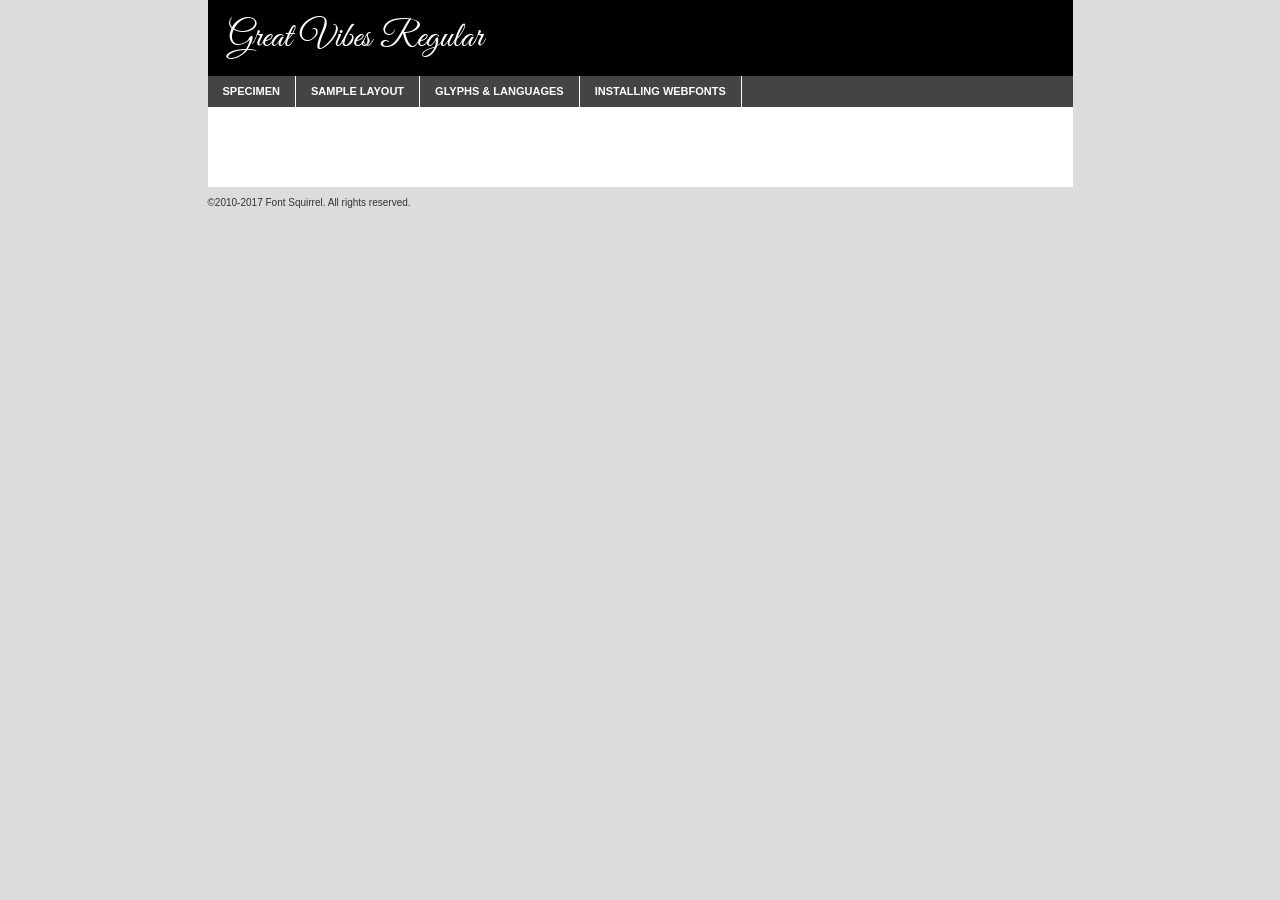
<file: webfonts/greatvibes/greatvibes-regular-demo.html>
<!DOCTYPE html PUBLIC "-//W3C//DTD XHTML 1.0 Transitional//EN"
        "http://www.w3.org/TR/xhtml1/DTD/xhtml1-transitional.dtd">

<html xmlns="http://www.w3.org/1999/xhtml" xml:lang="en" lang="en">
<head>
    <meta http-equiv="Content-Type" content="text/html; charset=utf-8"/>
    <script src="http://ajax.googleapis.com/ajax/libs/jquery/1.7.2/jquery.min.js" type="text/javascript" charset="utf-8"></script>
    <script type="text/javascript">
		(function($) {
			$.fn.easyTabs = function(option) {
				var param = jQuery.extend({ fadeSpeed: 'fast', defaultContent: 1, activeClass: 'active' }, option);
				$(this).each(function() {
					var thisId = '#' + this.id;
					if ( param.defaultContent == '' )
					{
						param.defaultContent = 1;
					}
					if ( typeof param.defaultContent == 'number' )
					{
						var defaultTab = $(thisId + ' .tabs li:eq(' + (param.defaultContent - 1) + ') a').attr('href').substr(1);
					}
					else
					{
						var defaultTab = param.defaultContent;
					}
					$(thisId + ' .tabs li a').each(function() {
						var tabToHide = $(this).attr('href').substr(1);
						$('#' + tabToHide).addClass('easytabs-tab-content');
					});
					hideAll();
					changeContent(defaultTab);

					function hideAll() {$(thisId + ' .easytabs-tab-content').hide();}

					function changeContent(tabId)
					{
						hideAll();
						$(thisId + ' .tabs li').removeClass(param.activeClass);
						$(thisId + ' .tabs li a[href=#' + tabId + ']').closest('li').addClass(param.activeClass);
						if ( param.fadeSpeed != 'none' )
						{
							$(thisId + ' #' + tabId).fadeIn(param.fadeSpeed);
						}
						else
						{
							$(thisId + ' #' + tabId).show();
						}
					}

					$(thisId + ' .tabs li').click(function() {
						var tabId = $(this).find('a').attr('href').substr(1);
						changeContent(tabId);
						return false;
					});
				});
			}
		})(jQuery);
    </script>
    <link rel="stylesheet" href="specimen_files/specimen_stylesheet.css" type="text/css" charset="utf-8"/>
    <link rel="stylesheet" href="great-vibes.css" type="text/css" charset="utf-8"/>

    <style type="text/css">
        		body {
			font-family: 'great_vibesregular';
        		}

            </style>

    <title>Great Vibes Regular Specimen</title>


    <script type="text/javascript" charset="utf-8">
		$(document).ready(function() {
			$('#container').easyTabs({ defaultContent: 1 });
		});
    </script>
</head>

<body>
<div id="container">
    <div id="header">
		Great Vibes Regular    </div>
    <ul class="tabs">
        <li><a href="#specimen">Specimen</a></li>
        <li><a href="#layout">Sample Layout</a></li>
		        <li><a href="#glyphs">Glyphs &amp; Languages</a></li>
        <li><a href="#installing">Installing Webfonts</a></li>

    </ul>

    <div id="main_content">


        <div id="specimen">

            <div class="section">
                <div class="grid12 firstcol">
                    <div class="huge">AaBb</div>
                </div>
            </div>

            <div class="section">
                <div class="glyph_range">A&#x200B;B&#x200b;C&#x200b;D&#x200b;E&#x200b;F&#x200b;G&#x200b;H&#x200b;I&#x200b;J&#x200b;K&#x200b;L&#x200b;M&#x200b;N&#x200b;O&#x200b;P&#x200b;Q&#x200b;R&#x200b;S&#x200b;T&#x200b;U&#x200b;V&#x200b;W&#x200b;X&#x200b;Y&#x200b;Z&#x200b;a&#x200b;b&#x200b;c&#x200b;d&#x200b;e&#x200b;f&#x200b;g&#x200b;h&#x200b;i&#x200b;j&#x200b;k&#x200b;l&#x200b;m&#x200b;n&#x200b;o&#x200b;p&#x200b;q&#x200b;r&#x200b;s&#x200b;t&#x200b;u&#x200b;v&#x200b;w&#x200b;x&#x200b;y&#x200b;z&#x200b;1&#x200b;2&#x200b;3&#x200b;4&#x200b;5&#x200b;6&#x200b;7&#x200b;8&#x200b;9&#x200b;0&#x200b;&amp;&#x200b;.&#x200b;,&#x200b;?&#x200b;!&#x200b;&#64;&#x200b;(&#x200b;)&#x200b;#&#x200b;$&#x200b;%&#x200b;*&#x200b;+&#x200b;-&#x200b;=&#x200b;:&#x200b;;</div>
            </div>
            <div class="section">
                <div class="grid12 firstcol">
                    <table class="sample_table">
                        <tr>
                            <td>10</td>
                            <td class="size10">abcdefghijklmnopqrstuvwxyzABCDEFGHIJKLMNOPQRSTUVWXYZ0123456789abcdefghijklmnopqrstuvwxyzABCDEFGHIJKLMNOPQRSTUVWXYZ0123456789abcdefghijklmnopqrstuvwxyzABCDEFGHIJKLMNOPQRSTUVWXYZ</td>
                        </tr>
                        <tr>
                            <td>11</td>
                            <td class="size11">abcdefghijklmnopqrstuvwxyzABCDEFGHIJKLMNOPQRSTUVWXYZ0123456789abcdefghijklmnopqrstuvwxyzABCDEFGHIJKLMNOPQRSTUVWXYZ0123456789abcdefghijklmnopqrstuvwxyzABCDEFGHIJKLMNOPQRSTUVWXYZ</td>
                        </tr>
                        <tr>
                            <td>12</td>
                            <td class="size12">abcdefghijklmnopqrstuvwxyzABCDEFGHIJKLMNOPQRSTUVWXYZ0123456789abcdefghijklmnopqrstuvwxyzABCDEFGHIJKLMNOPQRSTUVWXYZ0123456789abcdefghijklmnopqrstuvwxyzABCDEFGHIJKLMNOPQRSTUVWXYZ</td>
                        </tr>
                        <tr>
                            <td>13</td>
                            <td class="size13">abcdefghijklmnopqrstuvwxyzABCDEFGHIJKLMNOPQRSTUVWXYZ0123456789abcdefghijklmnopqrstuvwxyzABCDEFGHIJKLMNOPQRSTUVWXYZ0123456789abcdefghijklmnopqrstuvwxyzABCDEFGHIJKLMNOPQRSTUVWXYZ</td>
                        </tr>
                        <tr>
                            <td>14</td>
                            <td class="size14">abcdefghijklmnopqrstuvwxyzABCDEFGHIJKLMNOPQRSTUVWXYZ0123456789abcdefghijklmnopqrstuvwxyzABCDEFGHIJKLMNOPQRSTUVWXYZ0123456789abcdefghijklmnopqrstuvwxyzABCDEFGHIJKLMNOPQRSTUVWXYZ</td>
                        </tr>
                        <tr>
                            <td>16</td>
                            <td class="size16">abcdefghijklmnopqrstuvwxyzABCDEFGHIJKLMNOPQRSTUVWXYZ0123456789abcdefghijklmnopqrstuvwxyzABCDEFGHIJKLMNOPQRSTUVWXYZ</td>
                        </tr>
                        <tr>
                            <td>18</td>
                            <td class="size18">abcdefghijklmnopqrstuvwxyzABCDEFGHIJKLMNOPQRSTUVWXYZ0123456789abcdefghijklmnopqrstuvwxyzABCDEFGHIJKLMNOPQRSTUVWXYZ</td>
                        </tr>
                        <tr>
                            <td>20</td>
                            <td class="size20">abcdefghijklmnopqrstuvwxyzABCDEFGHIJKLMNOPQRSTUVWXYZ0123456789abcdefghijklmnopqrstuvwxyzABCDEFGHIJKLMNOPQRSTUVWXYZ</td>
                        </tr>
                        <tr>
                            <td>24</td>
                            <td class="size24">abcdefghijklmnopqrstuvwxyzABCDEFGHIJKLMNOPQRSTUVWXYZ0123456789abcdefghijklmnopqrstuvwxyzABCDEFGHIJKLMNOPQRSTUVWXYZ</td>
                        </tr>
                        <tr>
                            <td>30</td>
                            <td class="size30">abcdefghijklmnopqrstuvwxyzABCDEFGHIJKLMNOPQRSTUVWXYZ0123456789abcdefghijklmnopqrstuvwxyzABCDEFGHIJKLMNOPQRSTUVWXYZ</td>
                        </tr>
                        <tr>
                            <td>36</td>
                            <td class="size36">abcdefghijklmnopqrstuvwxyzABCDEFGHIJKLMNOPQRSTUVWXYZ0123456789abcdefghijklmnopqrstuvwxyzABCDEFGHIJKLMNOPQRSTUVWXYZ</td>
                        </tr>
                        <tr>
                            <td>48</td>
                            <td class="size48">abcdefghijklmnopqrstuvwxyzABCDEFGHIJKLMNOPQRSTUVWXYZ0123456789abcdefghijklmnopqrstuvwxyzABCDEFGHIJKLMNOPQRSTUVWXYZ</td>
                        </tr>
                        <tr>
                            <td>60</td>
                            <td class="size60">abcdefghijklmnopqrstuvwxyzABCDEFGHIJKLMNOPQRSTUVWXYZ0123456789abcdefghijklmnopqrstuvwxyzABCDEFGHIJKLMNOPQRSTUVWXYZ</td>
                        </tr>
                        <tr>
                            <td>72</td>
                            <td class="size72">abcdefghijklmnopqrstuvwxyzABCDEFGHIJKLMNOPQRSTUVWXYZ0123456789abcdefghijklmnopqrstuvwxyzABCDEFGHIJKLMNOPQRSTUVWXYZ</td>
                        </tr>
                        <tr>
                            <td>90</td>
                            <td class="size90">abcdefghijklmnopqrstuvwxyzABCDEFGHIJKLMNOPQRSTUVWXYZ0123456789abcdefghijklmnopqrstuvwxyzABCDEFGHIJKLMNOPQRSTUVWXYZ</td>
                        </tr>
                    </table>

                </div>

            </div>


            <div class="section" id="bodycomparison">


                <div id="xheight">
                    <div class="fontbody">&#x25FC;&#x25FC;&#x25FC;&#x25FC;&#x25FC;&#x25FC;&#x25FC;&#x25FC;&#x25FC;&#x25FC;&#x25FC;&#x25FC;&#x25FC;&#x25FC;&#x25FC;&#x25FC;&#x25FC;&#x25FC;&#x25FC;&#x25FC;&#x25FC;&#x25FC;&#x25FC;&#x25FC;&#x25FC;&#x25FC;&#x25FC;&#x25FC;&#x25FC;&#x25FC;&#x25FC;&#x25FC;&#x25FC;&#x25FC;&#x25FC;&#x25FC;&#x25FC;&#x25FC;&#x25FC;&#x25FC;&#x25FC;&#x25FC;&#x25FC;&#x25FC;&#x25FC;&#x25FC;&#x25FC;&#x25FC;&#x25FC;&#x25FC;&#x25FC;&#x25FC;&#x25FC;&#x25FC;&#x25FC;&#x25FC;&#x25FC;&#x25FC;&#x25FC;&#x25FC;&#x25FC;&#x25FC;&#x25FC;&#x25FC;&#x25FC;&#x25FC;&#x25FC;&#x25FC;&#x25FC;&#x25FC;&#x25FC;&#x25FC;&#x25FC;&#x25FC;&#x25FC;&#x25FC;&#x25FC;&#x25FC;&#x25FC;&#x25FC;&#x25FC;&#x25FC;&#x25FC;&#x25FC;&#x25FC;&#x25FC;&#x25FC;&#x25FC;&#x25FC;&#x25FC;&#x25FC;&#x25FC;&#x25FC;&#x25FC;&#x25FC;&#x25FC;&#x25FC;&#x25FC;&#x25FC;body</div>
                    <div class="arialbody">body</div>
                    <div class="verdanabody">body</div>
                    <div class="georgiabody">body</div>
                </div>
                <div class="fontbody" style="z-index:1">
                    body<span>Great Vibes Regular</span>
                </div>
                <div class="arialbody" style="z-index:1">
                    body<span>Arial</span>
                </div>
                <div class="verdanabody" style="z-index:1">
                    body<span>Verdana</span>
                </div>
                <div class="georgiabody" style="z-index:1">
                    body<span>Georgia</span>
                </div>


            </div>


            <div class="section psample psample_row1" id="">

                <div class="grid2 firstcol">
                    <p class="size10"><span>10.</span>Aenean lacinia bibendum nulla sed consectetur. Fusce dapibus, tellus ac cursus commodo, tortor mauris condimentum nibh, ut fermentum massa justo sit amet risus. Nullam id dolor id nibh ultricies vehicula ut id elit. Cum sociis natoque penatibus et magnis dis parturient montes, nascetur ridiculus mus. Nulla vitae elit libero, a pharetra augue.</p>

                </div>
                <div class="grid3">
                    <p class="size11"><span>11.</span>Aenean lacinia bibendum nulla sed consectetur. Fusce dapibus, tellus ac cursus commodo, tortor mauris condimentum nibh, ut fermentum massa justo sit amet risus. Nullam id dolor id nibh ultricies vehicula ut id elit. Cum sociis natoque penatibus et magnis dis parturient montes, nascetur ridiculus mus. Nulla vitae elit libero, a pharetra augue.</p>

                </div>
                <div class="grid3">
                    <p class="size12"><span>12.</span>Aenean lacinia bibendum nulla sed consectetur. Fusce dapibus, tellus ac cursus commodo, tortor mauris condimentum nibh, ut fermentum massa justo sit amet risus. Nullam id dolor id nibh ultricies vehicula ut id elit. Cum sociis natoque penatibus et magnis dis parturient montes, nascetur ridiculus mus. Nulla vitae elit libero, a pharetra augue.</p>

                </div>
                <div class="grid4">
                    <p class="size13"><span>13.</span>Aenean lacinia bibendum nulla sed consectetur. Fusce dapibus, tellus ac cursus commodo, tortor mauris condimentum nibh, ut fermentum massa justo sit amet risus. Nullam id dolor id nibh ultricies vehicula ut id elit. Cum sociis natoque penatibus et magnis dis parturient montes, nascetur ridiculus mus. Nulla vitae elit libero, a pharetra augue.</p>

                </div>
                <div class="white_blend"></div>

            </div>
            <div class="section psample psample_row2" id="">
                <div class="grid3 firstcol">
                    <p class="size14"><span>14.</span>Aenean lacinia bibendum nulla sed consectetur. Fusce dapibus, tellus ac cursus commodo, tortor mauris condimentum nibh, ut fermentum massa justo sit amet risus. Nullam id dolor id nibh ultricies vehicula ut id elit. Cum sociis natoque penatibus et magnis dis parturient montes, nascetur ridiculus mus. Nulla vitae elit libero, a pharetra augue.</p>

                </div>
                <div class="grid4">
                    <p class="size16"><span>16.</span>Aenean lacinia bibendum nulla sed consectetur. Fusce dapibus, tellus ac cursus commodo, tortor mauris condimentum nibh, ut fermentum massa justo sit amet risus. Nullam id dolor id nibh ultricies vehicula ut id elit. Cum sociis natoque penatibus et magnis dis parturient montes, nascetur ridiculus mus. Nulla vitae elit libero, a pharetra augue.</p>

                </div>
                <div class="grid5">
                    <p class="size18"><span>18.</span>Aenean lacinia bibendum nulla sed consectetur. Fusce dapibus, tellus ac cursus commodo, tortor mauris condimentum nibh, ut fermentum massa justo sit amet risus. Nullam id dolor id nibh ultricies vehicula ut id elit. Cum sociis natoque penatibus et magnis dis parturient montes, nascetur ridiculus mus. Nulla vitae elit libero, a pharetra augue.</p>

                </div>

                <div class="white_blend"></div>

            </div>

            <div class="section psample psample_row3" id="">
                <div class="grid5 firstcol">
                    <p class="size20"><span>20.</span>Aenean lacinia bibendum nulla sed consectetur. Fusce dapibus, tellus ac cursus commodo, tortor mauris condimentum nibh, ut fermentum massa justo sit amet risus. Nullam id dolor id nibh ultricies vehicula ut id elit. Cum sociis natoque penatibus et magnis dis parturient montes, nascetur ridiculus mus. Nulla vitae elit libero, a pharetra augue.</p>
                </div>
                <div class="grid7">
                    <p class="size24"><span>24.</span>Aenean lacinia bibendum nulla sed consectetur. Fusce dapibus, tellus ac cursus commodo, tortor mauris condimentum nibh, ut fermentum massa justo sit amet risus. Nullam id dolor id nibh ultricies vehicula ut id elit. Cum sociis natoque penatibus et magnis dis parturient montes, nascetur ridiculus mus. Nulla vitae elit libero, a pharetra augue.</p>
                </div>

                <div class="white_blend"></div>

            </div>

            <div class="section psample psample_row4" id="">
                <div class="grid12 firstcol">
                    <p class="size30"><span>30.</span>Aenean lacinia bibendum nulla sed consectetur. Fusce dapibus, tellus ac cursus commodo, tortor mauris condimentum nibh, ut fermentum massa justo sit amet risus. Nullam id dolor id nibh ultricies vehicula ut id elit. Cum sociis natoque penatibus et magnis dis parturient montes, nascetur ridiculus mus. Nulla vitae elit libero, a pharetra augue.</p>
                </div>
                <div class="white_blend"></div>

            </div>


            <div class="section psample psample_row1 fullreverse">
                <div class="grid2 firstcol">
                    <p class="size10"><span>10.</span>Aenean lacinia bibendum nulla sed consectetur. Fusce dapibus, tellus ac cursus commodo, tortor mauris condimentum nibh, ut fermentum massa justo sit amet risus. Nullam id dolor id nibh ultricies vehicula ut id elit. Cum sociis natoque penatibus et magnis dis parturient montes, nascetur ridiculus mus. Nulla vitae elit libero, a pharetra augue.</p>

                </div>
                <div class="grid3">
                    <p class="size11"><span>11.</span>Aenean lacinia bibendum nulla sed consectetur. Fusce dapibus, tellus ac cursus commodo, tortor mauris condimentum nibh, ut fermentum massa justo sit amet risus. Nullam id dolor id nibh ultricies vehicula ut id elit. Cum sociis natoque penatibus et magnis dis parturient montes, nascetur ridiculus mus. Nulla vitae elit libero, a pharetra augue.</p>

                </div>
                <div class="grid3">
                    <p class="size12"><span>12.</span>Aenean lacinia bibendum nulla sed consectetur. Fusce dapibus, tellus ac cursus commodo, tortor mauris condimentum nibh, ut fermentum massa justo sit amet risus. Nullam id dolor id nibh ultricies vehicula ut id elit. Cum sociis natoque penatibus et magnis dis parturient montes, nascetur ridiculus mus. Nulla vitae elit libero, a pharetra augue.</p>

                </div>
                <div class="grid4">
                    <p class="size13"><span>13.</span>Aenean lacinia bibendum nulla sed consectetur. Fusce dapibus, tellus ac cursus commodo, tortor mauris condimentum nibh, ut fermentum massa justo sit amet risus. Nullam id dolor id nibh ultricies vehicula ut id elit. Cum sociis natoque penatibus et magnis dis parturient montes, nascetur ridiculus mus. Nulla vitae elit libero, a pharetra augue.</p>

                </div>
                <div class="black_blend"></div>

            </div>

            <div class="section psample psample_row2 fullreverse">
                <div class="grid3 firstcol">
                    <p class="size14"><span>14.</span>Aenean lacinia bibendum nulla sed consectetur. Fusce dapibus, tellus ac cursus commodo, tortor mauris condimentum nibh, ut fermentum massa justo sit amet risus. Nullam id dolor id nibh ultricies vehicula ut id elit. Cum sociis natoque penatibus et magnis dis parturient montes, nascetur ridiculus mus. Nulla vitae elit libero, a pharetra augue.</p>

                </div>
                <div class="grid4">
                    <p class="size16"><span>16.</span>Aenean lacinia bibendum nulla sed consectetur. Fusce dapibus, tellus ac cursus commodo, tortor mauris condimentum nibh, ut fermentum massa justo sit amet risus. Nullam id dolor id nibh ultricies vehicula ut id elit. Cum sociis natoque penatibus et magnis dis parturient montes, nascetur ridiculus mus. Nulla vitae elit libero, a pharetra augue.</p>

                </div>
                <div class="grid5">
                    <p class="size18"><span>18.</span>Aenean lacinia bibendum nulla sed consectetur. Fusce dapibus, tellus ac cursus commodo, tortor mauris condimentum nibh, ut fermentum massa justo sit amet risus. Nullam id dolor id nibh ultricies vehicula ut id elit. Cum sociis natoque penatibus et magnis dis parturient montes, nascetur ridiculus mus. Nulla vitae elit libero, a pharetra augue.</p>

                </div>
                <div class="black_blend"></div>

            </div>

            <div class="section psample fullreverse psample_row3" id="">
                <div class="grid5 firstcol">
                    <p class="size20"><span>20.</span>Aenean lacinia bibendum nulla sed consectetur. Fusce dapibus, tellus ac cursus commodo, tortor mauris condimentum nibh, ut fermentum massa justo sit amet risus. Nullam id dolor id nibh ultricies vehicula ut id elit. Cum sociis natoque penatibus et magnis dis parturient montes, nascetur ridiculus mus. Nulla vitae elit libero, a pharetra augue.</p>
                </div>
                <div class="grid7">
                    <p class="size24"><span>24.</span>Aenean lacinia bibendum nulla sed consectetur. Fusce dapibus, tellus ac cursus commodo, tortor mauris condimentum nibh, ut fermentum massa justo sit amet risus. Nullam id dolor id nibh ultricies vehicula ut id elit. Cum sociis natoque penatibus et magnis dis parturient montes, nascetur ridiculus mus. Nulla vitae elit libero, a pharetra augue.</p>
                </div>

                <div class="black_blend"></div>

            </div>

            <div class="section psample fullreverse psample_row4" id="" style="border-bottom: 20px #000 solid;">
                <div class="grid12 firstcol">
                    <p class="size30"><span>30.</span>Aenean lacinia bibendum nulla sed consectetur. Fusce dapibus, tellus ac cursus commodo, tortor mauris condimentum nibh, ut fermentum massa justo sit amet risus. Nullam id dolor id nibh ultricies vehicula ut id elit. Cum sociis natoque penatibus et magnis dis parturient montes, nascetur ridiculus mus. Nulla vitae elit libero, a pharetra augue.</p>
                </div>
                <div class="black_blend"></div>

            </div>


        </div>

        <div id="layout">

            <div class="section">

                <div class="grid12 firstcol">
                    <h1>Lorem Ipsum Dolor</h1>
                    <h2>Etiam porta sem malesuada magna mollis euismod</h2>

                    <p class="byline">By <a href="#link">Aenean Lacinia</a></p>
                </div>
            </div>
            <div class="section">
                <div class="grid8 firstcol">
                    <p class="large">Donec sed odio dui. Morbi leo risus, porta ac consectetur ac, vestibulum at eros. Fusce dapibus, tellus ac cursus commodo, tortor mauris condimentum nibh, ut fermentum massa justo sit amet risus. </p>


                    <h3>Pellentesque ornare sem</h3>

                    <p>Maecenas sed diam eget risus varius blandit sit amet non magna. Maecenas faucibus mollis interdum. Donec ullamcorper nulla non metus auctor fringilla. Nullam id dolor id nibh ultricies vehicula ut id elit. Nullam id dolor id nibh ultricies vehicula ut id elit. </p>

                    <p>Aenean eu leo quam. Pellentesque ornare sem lacinia quam venenatis vestibulum. Lorem ipsum dolor sit amet, consectetur adipiscing elit. Cum sociis natoque penatibus et magnis dis parturient montes, nascetur ridiculus mus. </p>

                    <p>Nulla vitae elit libero, a pharetra augue. Praesent commodo cursus magna, vel scelerisque nisl consectetur et. Aenean lacinia bibendum nulla sed consectetur. </p>

                    <p>Nullam quis risus eget urna mollis ornare vel eu leo. Nullam quis risus eget urna mollis ornare vel eu leo. Maecenas sed diam eget risus varius blandit sit amet non magna. Donec ullamcorper nulla non metus auctor fringilla. </p>

                    <h3>Cras mattis consectetur</h3>

                    <p>Aenean eu leo quam. Pellentesque ornare sem lacinia quam venenatis vestibulum. Aenean lacinia bibendum nulla sed consectetur. Integer posuere erat a ante venenatis dapibus posuere velit aliquet. Cras mattis consectetur purus sit amet fermentum. </p>

                    <p>Nullam id dolor id nibh ultricies vehicula ut id elit. Nullam quis risus eget urna mollis ornare vel eu leo. Cras mattis consectetur purus sit amet fermentum.</p>
                </div>

                <div class="grid4 sidebar">

                    <div class="box reverse">
                        <p class="last">Nullam quis risus eget urna mollis ornare vel eu leo. Donec ullamcorper nulla non metus auctor fringilla. Cras mattis consectetur purus sit amet fermentum. Sed posuere consectetur est at lobortis. Lorem ipsum dolor sit amet, consectetur adipiscing elit. </p>
                    </div>

                    <p class="caption">Maecenas sed diam eget risus varius.</p>

                    <p>Vestibulum id ligula porta felis euismod semper. Integer posuere erat a ante venenatis dapibus posuere velit aliquet. Vestibulum id ligula porta felis euismod semper. Sed posuere consectetur est at lobortis. Maecenas sed diam eget risus varius blandit sit amet non magna. Fusce dapibus, tellus ac cursus commodo, tortor mauris condimentum nibh, ut fermentum massa justo sit amet risus. </p>


                    <p>Duis mollis, est non commodo luctus, nisi erat porttitor ligula, eget lacinia odio sem nec elit. Aenean lacinia bibendum nulla sed consectetur. Vivamus sagittis lacus vel augue laoreet rutrum faucibus dolor auctor. Aenean lacinia bibendum nulla sed consectetur. Nullam quis risus eget urna mollis ornare vel eu leo. </p>

                    <p>Praesent commodo cursus magna, vel scelerisque nisl consectetur et. Donec ullamcorper nulla non metus auctor fringilla. Maecenas faucibus mollis interdum. Fusce dapibus, tellus ac cursus commodo, tortor mauris condimentum nibh, ut fermentum massa justo sit amet risus. </p>

                </div>
            </div>

        </div>


		

        <div id="glyphs">
            <div class="section">
                <div class="grid12 firstcol">

                    <h1>Language Support</h1>
                    <p>The subset of Great Vibes Regular in this kit supports the following languages:<br/>

						Albanian, Basque, Breton, Chamorro, Danish, Dutch, English, Faroese, Finnish, French, Frisian, Galician, German, Icelandic, Italian, Malagasy, Norwegian, Portuguese, Spanish, Alsatian, Aragonese, Arapaho, Arrernte, Asturian, Aymara, Bislama, Cebuano, Corsican, Fijian, French_creole, Genoese, Gilbertese, Greenlandic, Haitian_creole, Hiligaynon, Hmong, Hopi, Ibanag, Iloko_ilokano, Indonesian, Interglossa_glosa, Interlingua, Irish_gaelic, Jerriais, Lojban, Lombard, Luxembourgeois, Manx, Mohawk, Norfolk_pitcairnese, Occitan, Oromo, Pangasinan, Papiamento, Piedmontese, Potawatomi, Rhaeto-romance, Romansh, Rotokas, Sami_lule, Samoan, Sardinian, Scots_gaelic, Seychelles_creole, Shona, Sicilian, Somali, Southern_ndebele, Swahili, Swati_swazi, Tagalog_filipino_pilipino, Tetum, Tok_pisin, Uyghur_latinized, Volapuk, Walloon, Warlpiri, Xhosa, Yapese, Zulu, Latinbasic, Ubasic, Demo                    </p>
                    <h1>Glyph Chart</h1>
                    <p>The subset of Great Vibes Regular in this kit includes all the glyphs listed below. Unicode entities are included above each glyph to help you insert individual characters into your layout.</p>
                    <div id="glyph_chart">

																				                                <div><p>&amp;#32;</p>&#32;</div>
																				                                <div><p>&amp;#33;</p>&#33;</div>
																				                                <div><p>&amp;#34;</p>&#34;</div>
																				                                <div><p>&amp;#35;</p>&#35;</div>
																				                                <div><p>&amp;#36;</p>&#36;</div>
																				                                <div><p>&amp;#37;</p>&#37;</div>
																				                                <div><p>&amp;#38;</p>&#38;</div>
																				                                <div><p>&amp;#39;</p>&#39;</div>
																				                                <div><p>&amp;#40;</p>&#40;</div>
																				                                <div><p>&amp;#41;</p>&#41;</div>
																				                                <div><p>&amp;#42;</p>&#42;</div>
																				                                <div><p>&amp;#43;</p>&#43;</div>
																				                                <div><p>&amp;#44;</p>&#44;</div>
																				                                <div><p>&amp;#45;</p>&#45;</div>
																				                                <div><p>&amp;#46;</p>&#46;</div>
																				                                <div><p>&amp;#47;</p>&#47;</div>
																				                                <div><p>&amp;#48;</p>&#48;</div>
																				                                <div><p>&amp;#49;</p>&#49;</div>
																				                                <div><p>&amp;#50;</p>&#50;</div>
																				                                <div><p>&amp;#51;</p>&#51;</div>
																				                                <div><p>&amp;#52;</p>&#52;</div>
																				                                <div><p>&amp;#53;</p>&#53;</div>
																				                                <div><p>&amp;#54;</p>&#54;</div>
																				                                <div><p>&amp;#55;</p>&#55;</div>
																				                                <div><p>&amp;#56;</p>&#56;</div>
																				                                <div><p>&amp;#57;</p>&#57;</div>
																				                                <div><p>&amp;#58;</p>&#58;</div>
																				                                <div><p>&amp;#59;</p>&#59;</div>
																				                                <div><p>&amp;#60;</p>&#60;</div>
																				                                <div><p>&amp;#61;</p>&#61;</div>
																				                                <div><p>&amp;#62;</p>&#62;</div>
																				                                <div><p>&amp;#63;</p>&#63;</div>
																				                                <div><p>&amp;#64;</p>&#64;</div>
																				                                <div><p>&amp;#65;</p>&#65;</div>
																				                                <div><p>&amp;#66;</p>&#66;</div>
																				                                <div><p>&amp;#67;</p>&#67;</div>
																				                                <div><p>&amp;#68;</p>&#68;</div>
																				                                <div><p>&amp;#69;</p>&#69;</div>
																				                                <div><p>&amp;#70;</p>&#70;</div>
																				                                <div><p>&amp;#71;</p>&#71;</div>
																				                                <div><p>&amp;#72;</p>&#72;</div>
																				                                <div><p>&amp;#73;</p>&#73;</div>
																				                                <div><p>&amp;#74;</p>&#74;</div>
																				                                <div><p>&amp;#75;</p>&#75;</div>
																				                                <div><p>&amp;#76;</p>&#76;</div>
																				                                <div><p>&amp;#77;</p>&#77;</div>
																				                                <div><p>&amp;#78;</p>&#78;</div>
																				                                <div><p>&amp;#79;</p>&#79;</div>
																				                                <div><p>&amp;#80;</p>&#80;</div>
																				                                <div><p>&amp;#81;</p>&#81;</div>
																				                                <div><p>&amp;#82;</p>&#82;</div>
																				                                <div><p>&amp;#83;</p>&#83;</div>
																				                                <div><p>&amp;#84;</p>&#84;</div>
																				                                <div><p>&amp;#85;</p>&#85;</div>
																				                                <div><p>&amp;#86;</p>&#86;</div>
																				                                <div><p>&amp;#87;</p>&#87;</div>
																				                                <div><p>&amp;#88;</p>&#88;</div>
																				                                <div><p>&amp;#89;</p>&#89;</div>
																				                                <div><p>&amp;#90;</p>&#90;</div>
																				                                <div><p>&amp;#91;</p>&#91;</div>
																				                                <div><p>&amp;#92;</p>&#92;</div>
																				                                <div><p>&amp;#93;</p>&#93;</div>
																				                                <div><p>&amp;#94;</p>&#94;</div>
																				                                <div><p>&amp;#95;</p>&#95;</div>
																				                                <div><p>&amp;#96;</p>&#96;</div>
																				                                <div><p>&amp;#97;</p>&#97;</div>
																				                                <div><p>&amp;#98;</p>&#98;</div>
																				                                <div><p>&amp;#99;</p>&#99;</div>
																				                                <div><p>&amp;#100;</p>&#100;</div>
																				                                <div><p>&amp;#101;</p>&#101;</div>
																				                                <div><p>&amp;#102;</p>&#102;</div>
																				                                <div><p>&amp;#103;</p>&#103;</div>
																				                                <div><p>&amp;#104;</p>&#104;</div>
																				                                <div><p>&amp;#105;</p>&#105;</div>
																				                                <div><p>&amp;#106;</p>&#106;</div>
																				                                <div><p>&amp;#107;</p>&#107;</div>
																				                                <div><p>&amp;#108;</p>&#108;</div>
																				                                <div><p>&amp;#109;</p>&#109;</div>
																				                                <div><p>&amp;#110;</p>&#110;</div>
																				                                <div><p>&amp;#111;</p>&#111;</div>
																				                                <div><p>&amp;#112;</p>&#112;</div>
																				                                <div><p>&amp;#113;</p>&#113;</div>
																				                                <div><p>&amp;#114;</p>&#114;</div>
																				                                <div><p>&amp;#115;</p>&#115;</div>
																				                                <div><p>&amp;#116;</p>&#116;</div>
																				                                <div><p>&amp;#117;</p>&#117;</div>
																				                                <div><p>&amp;#118;</p>&#118;</div>
																				                                <div><p>&amp;#119;</p>&#119;</div>
																				                                <div><p>&amp;#120;</p>&#120;</div>
																				                                <div><p>&amp;#121;</p>&#121;</div>
																				                                <div><p>&amp;#122;</p>&#122;</div>
																				                                <div><p>&amp;#123;</p>&#123;</div>
																				                                <div><p>&amp;#124;</p>&#124;</div>
																				                                <div><p>&amp;#125;</p>&#125;</div>
																				                                <div><p>&amp;#126;</p>&#126;</div>
																				                                <div><p>&amp;#160;</p>&#160;</div>
																				                                <div><p>&amp;#161;</p>&#161;</div>
																				                                <div><p>&amp;#162;</p>&#162;</div>
																				                                <div><p>&amp;#163;</p>&#163;</div>
																				                                <div><p>&amp;#164;</p>&#164;</div>
																				                                <div><p>&amp;#165;</p>&#165;</div>
																				                                <div><p>&amp;#166;</p>&#166;</div>
																				                                <div><p>&amp;#167;</p>&#167;</div>
																				                                <div><p>&amp;#168;</p>&#168;</div>
																				                                <div><p>&amp;#169;</p>&#169;</div>
																				                                <div><p>&amp;#170;</p>&#170;</div>
																				                                <div><p>&amp;#171;</p>&#171;</div>
																				                                <div><p>&amp;#172;</p>&#172;</div>
																				                                <div><p>&amp;#173;</p>&#173;</div>
																				                                <div><p>&amp;#174;</p>&#174;</div>
																				                                <div><p>&amp;#175;</p>&#175;</div>
																				                                <div><p>&amp;#176;</p>&#176;</div>
																				                                <div><p>&amp;#177;</p>&#177;</div>
																				                                <div><p>&amp;#178;</p>&#178;</div>
																				                                <div><p>&amp;#179;</p>&#179;</div>
																				                                <div><p>&amp;#180;</p>&#180;</div>
																				                                <div><p>&amp;#181;</p>&#181;</div>
																				                                <div><p>&amp;#182;</p>&#182;</div>
																				                                <div><p>&amp;#183;</p>&#183;</div>
																				                                <div><p>&amp;#184;</p>&#184;</div>
																				                                <div><p>&amp;#185;</p>&#185;</div>
																				                                <div><p>&amp;#186;</p>&#186;</div>
																				                                <div><p>&amp;#187;</p>&#187;</div>
																				                                <div><p>&amp;#188;</p>&#188;</div>
																				                                <div><p>&amp;#189;</p>&#189;</div>
																				                                <div><p>&amp;#190;</p>&#190;</div>
																				                                <div><p>&amp;#191;</p>&#191;</div>
																				                                <div><p>&amp;#192;</p>&#192;</div>
																				                                <div><p>&amp;#193;</p>&#193;</div>
																				                                <div><p>&amp;#194;</p>&#194;</div>
																				                                <div><p>&amp;#195;</p>&#195;</div>
																				                                <div><p>&amp;#196;</p>&#196;</div>
																				                                <div><p>&amp;#197;</p>&#197;</div>
																				                                <div><p>&amp;#198;</p>&#198;</div>
																				                                <div><p>&amp;#199;</p>&#199;</div>
																				                                <div><p>&amp;#200;</p>&#200;</div>
																				                                <div><p>&amp;#201;</p>&#201;</div>
																				                                <div><p>&amp;#202;</p>&#202;</div>
																				                                <div><p>&amp;#203;</p>&#203;</div>
																				                                <div><p>&amp;#204;</p>&#204;</div>
																				                                <div><p>&amp;#205;</p>&#205;</div>
																				                                <div><p>&amp;#206;</p>&#206;</div>
																				                                <div><p>&amp;#207;</p>&#207;</div>
																				                                <div><p>&amp;#208;</p>&#208;</div>
																				                                <div><p>&amp;#209;</p>&#209;</div>
																				                                <div><p>&amp;#210;</p>&#210;</div>
																				                                <div><p>&amp;#211;</p>&#211;</div>
																				                                <div><p>&amp;#212;</p>&#212;</div>
																				                                <div><p>&amp;#213;</p>&#213;</div>
																				                                <div><p>&amp;#214;</p>&#214;</div>
																				                                <div><p>&amp;#215;</p>&#215;</div>
																				                                <div><p>&amp;#216;</p>&#216;</div>
																				                                <div><p>&amp;#217;</p>&#217;</div>
																				                                <div><p>&amp;#218;</p>&#218;</div>
																				                                <div><p>&amp;#219;</p>&#219;</div>
																				                                <div><p>&amp;#220;</p>&#220;</div>
																				                                <div><p>&amp;#221;</p>&#221;</div>
																				                                <div><p>&amp;#222;</p>&#222;</div>
																				                                <div><p>&amp;#223;</p>&#223;</div>
																				                                <div><p>&amp;#224;</p>&#224;</div>
																				                                <div><p>&amp;#225;</p>&#225;</div>
																				                                <div><p>&amp;#226;</p>&#226;</div>
																				                                <div><p>&amp;#227;</p>&#227;</div>
																				                                <div><p>&amp;#228;</p>&#228;</div>
																				                                <div><p>&amp;#229;</p>&#229;</div>
																				                                <div><p>&amp;#230;</p>&#230;</div>
																				                                <div><p>&amp;#231;</p>&#231;</div>
																				                                <div><p>&amp;#232;</p>&#232;</div>
																				                                <div><p>&amp;#233;</p>&#233;</div>
																				                                <div><p>&amp;#234;</p>&#234;</div>
																				                                <div><p>&amp;#235;</p>&#235;</div>
																				                                <div><p>&amp;#236;</p>&#236;</div>
																				                                <div><p>&amp;#237;</p>&#237;</div>
																				                                <div><p>&amp;#238;</p>&#238;</div>
																				                                <div><p>&amp;#239;</p>&#239;</div>
																				                                <div><p>&amp;#240;</p>&#240;</div>
																				                                <div><p>&amp;#241;</p>&#241;</div>
																				                                <div><p>&amp;#242;</p>&#242;</div>
																				                                <div><p>&amp;#243;</p>&#243;</div>
																				                                <div><p>&amp;#244;</p>&#244;</div>
																				                                <div><p>&amp;#245;</p>&#245;</div>
																				                                <div><p>&amp;#246;</p>&#246;</div>
																				                                <div><p>&amp;#247;</p>&#247;</div>
																				                                <div><p>&amp;#248;</p>&#248;</div>
																				                                <div><p>&amp;#249;</p>&#249;</div>
																				                                <div><p>&amp;#250;</p>&#250;</div>
																				                                <div><p>&amp;#251;</p>&#251;</div>
																				                                <div><p>&amp;#252;</p>&#252;</div>
																				                                <div><p>&amp;#253;</p>&#253;</div>
																				                                <div><p>&amp;#254;</p>&#254;</div>
																				                                <div><p>&amp;#255;</p>&#255;</div>
																				                                <div><p>&amp;#338;</p>&#338;</div>
																				                                <div><p>&amp;#339;</p>&#339;</div>
																				                                <div><p>&amp;#376;</p>&#376;</div>
																				                                <div><p>&amp;#710;</p>&#710;</div>
																				                                <div><p>&amp;#732;</p>&#732;</div>
																				                                <div><p>&amp;#8192;</p>&#8192;</div>
																				                                <div><p>&amp;#8193;</p>&#8193;</div>
																				                                <div><p>&amp;#8194;</p>&#8194;</div>
																				                                <div><p>&amp;#8195;</p>&#8195;</div>
																				                                <div><p>&amp;#8196;</p>&#8196;</div>
																				                                <div><p>&amp;#8197;</p>&#8197;</div>
																				                                <div><p>&amp;#8198;</p>&#8198;</div>
																				                                <div><p>&amp;#8199;</p>&#8199;</div>
																				                                <div><p>&amp;#8200;</p>&#8200;</div>
																				                                <div><p>&amp;#8201;</p>&#8201;</div>
																				                                <div><p>&amp;#8202;</p>&#8202;</div>
																				                                <div><p>&amp;#8208;</p>&#8208;</div>
																				                                <div><p>&amp;#8209;</p>&#8209;</div>
																				                                <div><p>&amp;#8210;</p>&#8210;</div>
																				                                <div><p>&amp;#8211;</p>&#8211;</div>
																				                                <div><p>&amp;#8212;</p>&#8212;</div>
																				                                <div><p>&amp;#8216;</p>&#8216;</div>
																				                                <div><p>&amp;#8217;</p>&#8217;</div>
																				                                <div><p>&amp;#8218;</p>&#8218;</div>
																				                                <div><p>&amp;#8220;</p>&#8220;</div>
																				                                <div><p>&amp;#8221;</p>&#8221;</div>
																				                                <div><p>&amp;#8222;</p>&#8222;</div>
																				                                <div><p>&amp;#8226;</p>&#8226;</div>
																				                                <div><p>&amp;#8230;</p>&#8230;</div>
																				                                <div><p>&amp;#8239;</p>&#8239;</div>
																				                                <div><p>&amp;#8249;</p>&#8249;</div>
																				                                <div><p>&amp;#8250;</p>&#8250;</div>
																				                                <div><p>&amp;#8287;</p>&#8287;</div>
																				                                <div><p>&amp;#8364;</p>&#8364;</div>
																				                                <div><p>&amp;#8482;</p>&#8482;</div>
																				                                <div><p>&amp;#9724;</p>&#9724;</div>
																				                                <div><p>&amp;#64257;</p>&#64257;</div>
																				                                <div><p>&amp;#64258;</p>&#64258;</div>
																				                                <div><p>&amp;#64259;</p>&#64259;</div>
																				                                <div><p>&amp;#64260;</p>&#64260;</div>
																																																										                    </div>
                </div>


            </div>
        </div>


        <div id="specs">

        </div>

        <div id="installing">
            <div class="section">
                <div class="grid7 firstcol">
                    <h1>Installing Webfonts</h1>

                    <p>Webfonts are supported by all major browser platforms but not all in the same way. There are currently four different font formats that must be included in order to target all browsers. This includes TTF, WOFF, EOT and SVG.</p>

                    <h2>1. Upload your webfonts</h2>
                    <p>You must upload your webfont kit to your website. They should be in or near the same directory as your CSS files.</p>

                    <h2>2. Include the webfont stylesheet</h2>
                    <p>A special CSS @font-face declaration helps the various browsers select the appropriate font it needs without causing you a bunch of headaches. Learn more about this syntax by reading the <a href="https://www.fontspring.com/blog/further-hardening-of-the-bulletproof-syntax">Fontspring blog post</a> about it. The code for it is as follows:</p>


                    <code>
                        @font-face{
                        font-family: 'MyWebFont';
                        src: url('WebFont.eot');
                        src: url('WebFont.eot?#iefix') format('embedded-opentype'),
                        url('WebFont.woff') format('woff'),
                        url('WebFont.ttf') format('truetype'),
                        url('WebFont.svg#webfont') format('svg');
                        }
                    </code>

                    <p>We've already gone ahead and generated the code for you. All you have to do is link to the stylesheet in your HTML, like this:</p>
                    <code>&lt;link rel=&quot;stylesheet&quot; href=&quot;stylesheet.css&quot; type=&quot;text/css&quot; charset=&quot;utf-8&quot; /&gt;</code>

                    <h2>3. Modify your own stylesheet</h2>
                    <p>To take advantage of your new fonts, you must tell your stylesheet to use them. Look at the original @font-face declaration above and find the property called "font-family." The name linked there will be what you use to reference the font. Prepend that webfont name to the font stack in the "font-family" property, inside the selector you want to change. For example:</p>
                    <code>p { font-family: 'WebFont', Arial, sans-serif; }</code>

                    <h2>4. Test</h2>
                    <p>Getting webfonts to work cross-browser <em>can</em> be tricky. Use the information in the sidebar to help you if you find that fonts aren't loading in a particular browser.</p>
                </div>

                <div class="grid5 sidebar">
                    <div class="box">
                        <h2>Troubleshooting<br/>Font-Face Problems</h2>
                        <p>Having trouble getting your webfonts to load in your new website? Here are some tips to sort out what might be the problem.</p>

                        <h3>Fonts not showing in any browser</h3>

                        <p>This sounds like you need to work on the plumbing. You either did not upload the fonts to the correct directory, or you did not link the fonts properly in the CSS. If you've confirmed that all this is correct and you still have a problem, take a look at your .htaccess file and see if requests are getting intercepted.</p>

                        <h3>Fonts not loading in iPhone or iPad</h3>

                        <p>The most common problem here is that you are serving the fonts from an IIS server. IIS refuses to serve files that have unknown MIME types. If that is the case, you must set the MIME type for SVG to "image/svg+xml" in the server settings. Follow these instructions from Microsoft if you need help.</p>

                        <h3>Fonts not loading in Firefox</h3>

                        <p>The primary reason for this failure? You are still using a version Firefox older than 3.5. So upgrade already! If that isn't it, then you are very likely serving fonts from a different domain. Firefox requires that all font assets be served from the same domain. Lastly it is possible that you need to add WOFF to your list of MIME types (if you are serving via IIS.)</p>

                        <h3>Fonts not loading in IE</h3>

                        <p>Are you looking at Internet Explorer on an actual Windows machine or are you cheating by using a service like Adobe BrowserLab? Many of these screenshot services do not render @font-face for IE. Best to test it on a real machine.</p>

                        <h3>Fonts not loading in IE9</h3>

                        <p>IE9, like Firefox, requires that fonts be served from the same domain as the website. Make sure that is the case.</p>
                    </div>
                </div>
            </div>

        </div>

    </div>
    <div id="footer">
        <p>&copy;2010-2017 Font Squirrel. All rights reserved.</p>
    </div>
</div>
</body>
</html>
</file>
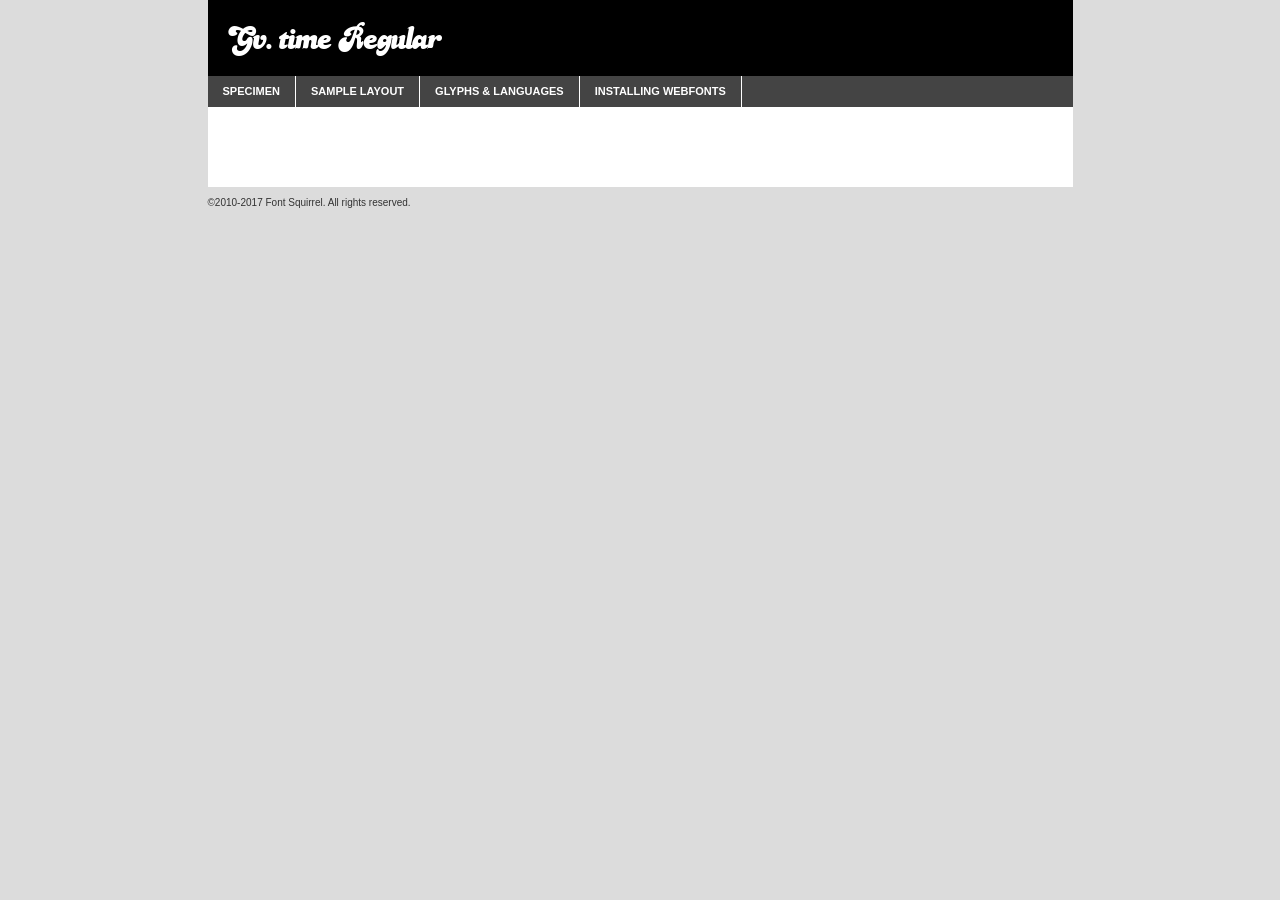
<file: webfonts/gvtime_regular/gvtimeregular-bw768-demo.html>
<!DOCTYPE html PUBLIC "-//W3C//DTD XHTML 1.0 Transitional//EN"
        "http://www.w3.org/TR/xhtml1/DTD/xhtml1-transitional.dtd">

<html xmlns="http://www.w3.org/1999/xhtml" xml:lang="en" lang="en">
<head>
    <meta http-equiv="Content-Type" content="text/html; charset=utf-8"/>
    <script src="http://ajax.googleapis.com/ajax/libs/jquery/1.7.2/jquery.min.js" type="text/javascript" charset="utf-8"></script>
    <script type="text/javascript">
		(function($) {
			$.fn.easyTabs = function(option) {
				var param = jQuery.extend({ fadeSpeed: 'fast', defaultContent: 1, activeClass: 'active' }, option);
				$(this).each(function() {
					var thisId = '#' + this.id;
					if ( param.defaultContent == '' )
					{
						param.defaultContent = 1;
					}
					if ( typeof param.defaultContent == 'number' )
					{
						var defaultTab = $(thisId + ' .tabs li:eq(' + (param.defaultContent - 1) + ') a').attr('href').substr(1);
					}
					else
					{
						var defaultTab = param.defaultContent;
					}
					$(thisId + ' .tabs li a').each(function() {
						var tabToHide = $(this).attr('href').substr(1);
						$('#' + tabToHide).addClass('easytabs-tab-content');
					});
					hideAll();
					changeContent(defaultTab);

					function hideAll() {$(thisId + ' .easytabs-tab-content').hide();}

					function changeContent(tabId)
					{
						hideAll();
						$(thisId + ' .tabs li').removeClass(param.activeClass);
						$(thisId + ' .tabs li a[href=#' + tabId + ']').closest('li').addClass(param.activeClass);
						if ( param.fadeSpeed != 'none' )
						{
							$(thisId + ' #' + tabId).fadeIn(param.fadeSpeed);
						}
						else
						{
							$(thisId + ' #' + tabId).show();
						}
					}

					$(thisId + ' .tabs li').click(function() {
						var tabId = $(this).find('a').attr('href').substr(1);
						changeContent(tabId);
						return false;
					});
				});
			}
		})(jQuery);
    </script>
    <link rel="stylesheet" href="specimen_files/specimen_stylesheet.css" type="text/css" charset="utf-8"/>
    <link rel="stylesheet" href="gvtime_regular.css" type="text/css" charset="utf-8"/>

    <style type="text/css">
        		body {
			font-family: 'gv._timeregular';
        		}

            </style>

    <title>Gv. time Regular Specimen</title>


    <script type="text/javascript" charset="utf-8">
		$(document).ready(function() {
			$('#container').easyTabs({ defaultContent: 1 });
		});
    </script>
</head>

<body>
<div id="container">
    <div id="header">
		Gv. time Regular    </div>
    <ul class="tabs">
        <li><a href="#specimen">Specimen</a></li>
        <li><a href="#layout">Sample Layout</a></li>
		        <li><a href="#glyphs">Glyphs &amp; Languages</a></li>
        <li><a href="#installing">Installing Webfonts</a></li>

    </ul>

    <div id="main_content">


        <div id="specimen">

            <div class="section">
                <div class="grid12 firstcol">
                    <div class="huge">AaBb</div>
                </div>
            </div>

            <div class="section">
                <div class="glyph_range">A&#x200B;B&#x200b;C&#x200b;D&#x200b;E&#x200b;F&#x200b;G&#x200b;H&#x200b;I&#x200b;J&#x200b;K&#x200b;L&#x200b;M&#x200b;N&#x200b;O&#x200b;P&#x200b;Q&#x200b;R&#x200b;S&#x200b;T&#x200b;U&#x200b;V&#x200b;W&#x200b;X&#x200b;Y&#x200b;Z&#x200b;a&#x200b;b&#x200b;c&#x200b;d&#x200b;e&#x200b;f&#x200b;g&#x200b;h&#x200b;i&#x200b;j&#x200b;k&#x200b;l&#x200b;m&#x200b;n&#x200b;o&#x200b;p&#x200b;q&#x200b;r&#x200b;s&#x200b;t&#x200b;u&#x200b;v&#x200b;w&#x200b;x&#x200b;y&#x200b;z&#x200b;1&#x200b;2&#x200b;3&#x200b;4&#x200b;5&#x200b;6&#x200b;7&#x200b;8&#x200b;9&#x200b;0&#x200b;&amp;&#x200b;.&#x200b;,&#x200b;?&#x200b;!&#x200b;&#64;&#x200b;(&#x200b;)&#x200b;#&#x200b;$&#x200b;%&#x200b;*&#x200b;+&#x200b;-&#x200b;=&#x200b;:&#x200b;;</div>
            </div>
            <div class="section">
                <div class="grid12 firstcol">
                    <table class="sample_table">
                        <tr>
                            <td>10</td>
                            <td class="size10">abcdefghijklmnopqrstuvwxyzABCDEFGHIJKLMNOPQRSTUVWXYZ0123456789abcdefghijklmnopqrstuvwxyzABCDEFGHIJKLMNOPQRSTUVWXYZ0123456789abcdefghijklmnopqrstuvwxyzABCDEFGHIJKLMNOPQRSTUVWXYZ</td>
                        </tr>
                        <tr>
                            <td>11</td>
                            <td class="size11">abcdefghijklmnopqrstuvwxyzABCDEFGHIJKLMNOPQRSTUVWXYZ0123456789abcdefghijklmnopqrstuvwxyzABCDEFGHIJKLMNOPQRSTUVWXYZ0123456789abcdefghijklmnopqrstuvwxyzABCDEFGHIJKLMNOPQRSTUVWXYZ</td>
                        </tr>
                        <tr>
                            <td>12</td>
                            <td class="size12">abcdefghijklmnopqrstuvwxyzABCDEFGHIJKLMNOPQRSTUVWXYZ0123456789abcdefghijklmnopqrstuvwxyzABCDEFGHIJKLMNOPQRSTUVWXYZ0123456789abcdefghijklmnopqrstuvwxyzABCDEFGHIJKLMNOPQRSTUVWXYZ</td>
                        </tr>
                        <tr>
                            <td>13</td>
                            <td class="size13">abcdefghijklmnopqrstuvwxyzABCDEFGHIJKLMNOPQRSTUVWXYZ0123456789abcdefghijklmnopqrstuvwxyzABCDEFGHIJKLMNOPQRSTUVWXYZ0123456789abcdefghijklmnopqrstuvwxyzABCDEFGHIJKLMNOPQRSTUVWXYZ</td>
                        </tr>
                        <tr>
                            <td>14</td>
                            <td class="size14">abcdefghijklmnopqrstuvwxyzABCDEFGHIJKLMNOPQRSTUVWXYZ0123456789abcdefghijklmnopqrstuvwxyzABCDEFGHIJKLMNOPQRSTUVWXYZ0123456789abcdefghijklmnopqrstuvwxyzABCDEFGHIJKLMNOPQRSTUVWXYZ</td>
                        </tr>
                        <tr>
                            <td>16</td>
                            <td class="size16">abcdefghijklmnopqrstuvwxyzABCDEFGHIJKLMNOPQRSTUVWXYZ0123456789abcdefghijklmnopqrstuvwxyzABCDEFGHIJKLMNOPQRSTUVWXYZ</td>
                        </tr>
                        <tr>
                            <td>18</td>
                            <td class="size18">abcdefghijklmnopqrstuvwxyzABCDEFGHIJKLMNOPQRSTUVWXYZ0123456789abcdefghijklmnopqrstuvwxyzABCDEFGHIJKLMNOPQRSTUVWXYZ</td>
                        </tr>
                        <tr>
                            <td>20</td>
                            <td class="size20">abcdefghijklmnopqrstuvwxyzABCDEFGHIJKLMNOPQRSTUVWXYZ0123456789abcdefghijklmnopqrstuvwxyzABCDEFGHIJKLMNOPQRSTUVWXYZ</td>
                        </tr>
                        <tr>
                            <td>24</td>
                            <td class="size24">abcdefghijklmnopqrstuvwxyzABCDEFGHIJKLMNOPQRSTUVWXYZ0123456789abcdefghijklmnopqrstuvwxyzABCDEFGHIJKLMNOPQRSTUVWXYZ</td>
                        </tr>
                        <tr>
                            <td>30</td>
                            <td class="size30">abcdefghijklmnopqrstuvwxyzABCDEFGHIJKLMNOPQRSTUVWXYZ0123456789abcdefghijklmnopqrstuvwxyzABCDEFGHIJKLMNOPQRSTUVWXYZ</td>
                        </tr>
                        <tr>
                            <td>36</td>
                            <td class="size36">abcdefghijklmnopqrstuvwxyzABCDEFGHIJKLMNOPQRSTUVWXYZ0123456789abcdefghijklmnopqrstuvwxyzABCDEFGHIJKLMNOPQRSTUVWXYZ</td>
                        </tr>
                        <tr>
                            <td>48</td>
                            <td class="size48">abcdefghijklmnopqrstuvwxyzABCDEFGHIJKLMNOPQRSTUVWXYZ0123456789abcdefghijklmnopqrstuvwxyzABCDEFGHIJKLMNOPQRSTUVWXYZ</td>
                        </tr>
                        <tr>
                            <td>60</td>
                            <td class="size60">abcdefghijklmnopqrstuvwxyzABCDEFGHIJKLMNOPQRSTUVWXYZ0123456789abcdefghijklmnopqrstuvwxyzABCDEFGHIJKLMNOPQRSTUVWXYZ</td>
                        </tr>
                        <tr>
                            <td>72</td>
                            <td class="size72">abcdefghijklmnopqrstuvwxyzABCDEFGHIJKLMNOPQRSTUVWXYZ0123456789abcdefghijklmnopqrstuvwxyzABCDEFGHIJKLMNOPQRSTUVWXYZ</td>
                        </tr>
                        <tr>
                            <td>90</td>
                            <td class="size90">abcdefghijklmnopqrstuvwxyzABCDEFGHIJKLMNOPQRSTUVWXYZ0123456789abcdefghijklmnopqrstuvwxyzABCDEFGHIJKLMNOPQRSTUVWXYZ</td>
                        </tr>
                    </table>

                </div>

            </div>


            <div class="section" id="bodycomparison">


                <div id="xheight">
                    <div class="fontbody">&#x25FC;&#x25FC;&#x25FC;&#x25FC;&#x25FC;&#x25FC;&#x25FC;&#x25FC;&#x25FC;&#x25FC;&#x25FC;&#x25FC;&#x25FC;&#x25FC;&#x25FC;&#x25FC;&#x25FC;&#x25FC;&#x25FC;&#x25FC;&#x25FC;&#x25FC;&#x25FC;&#x25FC;&#x25FC;&#x25FC;&#x25FC;&#x25FC;&#x25FC;&#x25FC;&#x25FC;&#x25FC;&#x25FC;&#x25FC;&#x25FC;&#x25FC;&#x25FC;&#x25FC;&#x25FC;&#x25FC;&#x25FC;&#x25FC;&#x25FC;&#x25FC;&#x25FC;&#x25FC;&#x25FC;&#x25FC;&#x25FC;&#x25FC;&#x25FC;&#x25FC;&#x25FC;&#x25FC;&#x25FC;&#x25FC;&#x25FC;&#x25FC;&#x25FC;&#x25FC;&#x25FC;&#x25FC;&#x25FC;&#x25FC;&#x25FC;&#x25FC;&#x25FC;&#x25FC;&#x25FC;&#x25FC;&#x25FC;&#x25FC;&#x25FC;&#x25FC;&#x25FC;&#x25FC;&#x25FC;&#x25FC;&#x25FC;&#x25FC;&#x25FC;&#x25FC;&#x25FC;&#x25FC;&#x25FC;&#x25FC;&#x25FC;&#x25FC;&#x25FC;&#x25FC;&#x25FC;&#x25FC;&#x25FC;&#x25FC;&#x25FC;&#x25FC;&#x25FC;&#x25FC;&#x25FC;body</div>
                    <div class="arialbody">body</div>
                    <div class="verdanabody">body</div>
                    <div class="georgiabody">body</div>
                </div>
                <div class="fontbody" style="z-index:1">
                    body<span>Gv. time Regular</span>
                </div>
                <div class="arialbody" style="z-index:1">
                    body<span>Arial</span>
                </div>
                <div class="verdanabody" style="z-index:1">
                    body<span>Verdana</span>
                </div>
                <div class="georgiabody" style="z-index:1">
                    body<span>Georgia</span>
                </div>


            </div>


            <div class="section psample psample_row1" id="">

                <div class="grid2 firstcol">
                    <p class="size10"><span>10.</span>Aenean lacinia bibendum nulla sed consectetur. Fusce dapibus, tellus ac cursus commodo, tortor mauris condimentum nibh, ut fermentum massa justo sit amet risus. Nullam id dolor id nibh ultricies vehicula ut id elit. Cum sociis natoque penatibus et magnis dis parturient montes, nascetur ridiculus mus. Nulla vitae elit libero, a pharetra augue.</p>

                </div>
                <div class="grid3">
                    <p class="size11"><span>11.</span>Aenean lacinia bibendum nulla sed consectetur. Fusce dapibus, tellus ac cursus commodo, tortor mauris condimentum nibh, ut fermentum massa justo sit amet risus. Nullam id dolor id nibh ultricies vehicula ut id elit. Cum sociis natoque penatibus et magnis dis parturient montes, nascetur ridiculus mus. Nulla vitae elit libero, a pharetra augue.</p>

                </div>
                <div class="grid3">
                    <p class="size12"><span>12.</span>Aenean lacinia bibendum nulla sed consectetur. Fusce dapibus, tellus ac cursus commodo, tortor mauris condimentum nibh, ut fermentum massa justo sit amet risus. Nullam id dolor id nibh ultricies vehicula ut id elit. Cum sociis natoque penatibus et magnis dis parturient montes, nascetur ridiculus mus. Nulla vitae elit libero, a pharetra augue.</p>

                </div>
                <div class="grid4">
                    <p class="size13"><span>13.</span>Aenean lacinia bibendum nulla sed consectetur. Fusce dapibus, tellus ac cursus commodo, tortor mauris condimentum nibh, ut fermentum massa justo sit amet risus. Nullam id dolor id nibh ultricies vehicula ut id elit. Cum sociis natoque penatibus et magnis dis parturient montes, nascetur ridiculus mus. Nulla vitae elit libero, a pharetra augue.</p>

                </div>
                <div class="white_blend"></div>

            </div>
            <div class="section psample psample_row2" id="">
                <div class="grid3 firstcol">
                    <p class="size14"><span>14.</span>Aenean lacinia bibendum nulla sed consectetur. Fusce dapibus, tellus ac cursus commodo, tortor mauris condimentum nibh, ut fermentum massa justo sit amet risus. Nullam id dolor id nibh ultricies vehicula ut id elit. Cum sociis natoque penatibus et magnis dis parturient montes, nascetur ridiculus mus. Nulla vitae elit libero, a pharetra augue.</p>

                </div>
                <div class="grid4">
                    <p class="size16"><span>16.</span>Aenean lacinia bibendum nulla sed consectetur. Fusce dapibus, tellus ac cursus commodo, tortor mauris condimentum nibh, ut fermentum massa justo sit amet risus. Nullam id dolor id nibh ultricies vehicula ut id elit. Cum sociis natoque penatibus et magnis dis parturient montes, nascetur ridiculus mus. Nulla vitae elit libero, a pharetra augue.</p>

                </div>
                <div class="grid5">
                    <p class="size18"><span>18.</span>Aenean lacinia bibendum nulla sed consectetur. Fusce dapibus, tellus ac cursus commodo, tortor mauris condimentum nibh, ut fermentum massa justo sit amet risus. Nullam id dolor id nibh ultricies vehicula ut id elit. Cum sociis natoque penatibus et magnis dis parturient montes, nascetur ridiculus mus. Nulla vitae elit libero, a pharetra augue.</p>

                </div>

                <div class="white_blend"></div>

            </div>

            <div class="section psample psample_row3" id="">
                <div class="grid5 firstcol">
                    <p class="size20"><span>20.</span>Aenean lacinia bibendum nulla sed consectetur. Fusce dapibus, tellus ac cursus commodo, tortor mauris condimentum nibh, ut fermentum massa justo sit amet risus. Nullam id dolor id nibh ultricies vehicula ut id elit. Cum sociis natoque penatibus et magnis dis parturient montes, nascetur ridiculus mus. Nulla vitae elit libero, a pharetra augue.</p>
                </div>
                <div class="grid7">
                    <p class="size24"><span>24.</span>Aenean lacinia bibendum nulla sed consectetur. Fusce dapibus, tellus ac cursus commodo, tortor mauris condimentum nibh, ut fermentum massa justo sit amet risus. Nullam id dolor id nibh ultricies vehicula ut id elit. Cum sociis natoque penatibus et magnis dis parturient montes, nascetur ridiculus mus. Nulla vitae elit libero, a pharetra augue.</p>
                </div>

                <div class="white_blend"></div>

            </div>

            <div class="section psample psample_row4" id="">
                <div class="grid12 firstcol">
                    <p class="size30"><span>30.</span>Aenean lacinia bibendum nulla sed consectetur. Fusce dapibus, tellus ac cursus commodo, tortor mauris condimentum nibh, ut fermentum massa justo sit amet risus. Nullam id dolor id nibh ultricies vehicula ut id elit. Cum sociis natoque penatibus et magnis dis parturient montes, nascetur ridiculus mus. Nulla vitae elit libero, a pharetra augue.</p>
                </div>
                <div class="white_blend"></div>

            </div>


            <div class="section psample psample_row1 fullreverse">
                <div class="grid2 firstcol">
                    <p class="size10"><span>10.</span>Aenean lacinia bibendum nulla sed consectetur. Fusce dapibus, tellus ac cursus commodo, tortor mauris condimentum nibh, ut fermentum massa justo sit amet risus. Nullam id dolor id nibh ultricies vehicula ut id elit. Cum sociis natoque penatibus et magnis dis parturient montes, nascetur ridiculus mus. Nulla vitae elit libero, a pharetra augue.</p>

                </div>
                <div class="grid3">
                    <p class="size11"><span>11.</span>Aenean lacinia bibendum nulla sed consectetur. Fusce dapibus, tellus ac cursus commodo, tortor mauris condimentum nibh, ut fermentum massa justo sit amet risus. Nullam id dolor id nibh ultricies vehicula ut id elit. Cum sociis natoque penatibus et magnis dis parturient montes, nascetur ridiculus mus. Nulla vitae elit libero, a pharetra augue.</p>

                </div>
                <div class="grid3">
                    <p class="size12"><span>12.</span>Aenean lacinia bibendum nulla sed consectetur. Fusce dapibus, tellus ac cursus commodo, tortor mauris condimentum nibh, ut fermentum massa justo sit amet risus. Nullam id dolor id nibh ultricies vehicula ut id elit. Cum sociis natoque penatibus et magnis dis parturient montes, nascetur ridiculus mus. Nulla vitae elit libero, a pharetra augue.</p>

                </div>
                <div class="grid4">
                    <p class="size13"><span>13.</span>Aenean lacinia bibendum nulla sed consectetur. Fusce dapibus, tellus ac cursus commodo, tortor mauris condimentum nibh, ut fermentum massa justo sit amet risus. Nullam id dolor id nibh ultricies vehicula ut id elit. Cum sociis natoque penatibus et magnis dis parturient montes, nascetur ridiculus mus. Nulla vitae elit libero, a pharetra augue.</p>

                </div>
                <div class="black_blend"></div>

            </div>

            <div class="section psample psample_row2 fullreverse">
                <div class="grid3 firstcol">
                    <p class="size14"><span>14.</span>Aenean lacinia bibendum nulla sed consectetur. Fusce dapibus, tellus ac cursus commodo, tortor mauris condimentum nibh, ut fermentum massa justo sit amet risus. Nullam id dolor id nibh ultricies vehicula ut id elit. Cum sociis natoque penatibus et magnis dis parturient montes, nascetur ridiculus mus. Nulla vitae elit libero, a pharetra augue.</p>

                </div>
                <div class="grid4">
                    <p class="size16"><span>16.</span>Aenean lacinia bibendum nulla sed consectetur. Fusce dapibus, tellus ac cursus commodo, tortor mauris condimentum nibh, ut fermentum massa justo sit amet risus. Nullam id dolor id nibh ultricies vehicula ut id elit. Cum sociis natoque penatibus et magnis dis parturient montes, nascetur ridiculus mus. Nulla vitae elit libero, a pharetra augue.</p>

                </div>
                <div class="grid5">
                    <p class="size18"><span>18.</span>Aenean lacinia bibendum nulla sed consectetur. Fusce dapibus, tellus ac cursus commodo, tortor mauris condimentum nibh, ut fermentum massa justo sit amet risus. Nullam id dolor id nibh ultricies vehicula ut id elit. Cum sociis natoque penatibus et magnis dis parturient montes, nascetur ridiculus mus. Nulla vitae elit libero, a pharetra augue.</p>

                </div>
                <div class="black_blend"></div>

            </div>

            <div class="section psample fullreverse psample_row3" id="">
                <div class="grid5 firstcol">
                    <p class="size20"><span>20.</span>Aenean lacinia bibendum nulla sed consectetur. Fusce dapibus, tellus ac cursus commodo, tortor mauris condimentum nibh, ut fermentum massa justo sit amet risus. Nullam id dolor id nibh ultricies vehicula ut id elit. Cum sociis natoque penatibus et magnis dis parturient montes, nascetur ridiculus mus. Nulla vitae elit libero, a pharetra augue.</p>
                </div>
                <div class="grid7">
                    <p class="size24"><span>24.</span>Aenean lacinia bibendum nulla sed consectetur. Fusce dapibus, tellus ac cursus commodo, tortor mauris condimentum nibh, ut fermentum massa justo sit amet risus. Nullam id dolor id nibh ultricies vehicula ut id elit. Cum sociis natoque penatibus et magnis dis parturient montes, nascetur ridiculus mus. Nulla vitae elit libero, a pharetra augue.</p>
                </div>

                <div class="black_blend"></div>

            </div>

            <div class="section psample fullreverse psample_row4" id="" style="border-bottom: 20px #000 solid;">
                <div class="grid12 firstcol">
                    <p class="size30"><span>30.</span>Aenean lacinia bibendum nulla sed consectetur. Fusce dapibus, tellus ac cursus commodo, tortor mauris condimentum nibh, ut fermentum massa justo sit amet risus. Nullam id dolor id nibh ultricies vehicula ut id elit. Cum sociis natoque penatibus et magnis dis parturient montes, nascetur ridiculus mus. Nulla vitae elit libero, a pharetra augue.</p>
                </div>
                <div class="black_blend"></div>

            </div>


        </div>

        <div id="layout">

            <div class="section">

                <div class="grid12 firstcol">
                    <h1>Lorem Ipsum Dolor</h1>
                    <h2>Etiam porta sem malesuada magna mollis euismod</h2>

                    <p class="byline">By <a href="#link">Aenean Lacinia</a></p>
                </div>
            </div>
            <div class="section">
                <div class="grid8 firstcol">
                    <p class="large">Donec sed odio dui. Morbi leo risus, porta ac consectetur ac, vestibulum at eros. Fusce dapibus, tellus ac cursus commodo, tortor mauris condimentum nibh, ut fermentum massa justo sit amet risus. </p>


                    <h3>Pellentesque ornare sem</h3>

                    <p>Maecenas sed diam eget risus varius blandit sit amet non magna. Maecenas faucibus mollis interdum. Donec ullamcorper nulla non metus auctor fringilla. Nullam id dolor id nibh ultricies vehicula ut id elit. Nullam id dolor id nibh ultricies vehicula ut id elit. </p>

                    <p>Aenean eu leo quam. Pellentesque ornare sem lacinia quam venenatis vestibulum. Lorem ipsum dolor sit amet, consectetur adipiscing elit. Cum sociis natoque penatibus et magnis dis parturient montes, nascetur ridiculus mus. </p>

                    <p>Nulla vitae elit libero, a pharetra augue. Praesent commodo cursus magna, vel scelerisque nisl consectetur et. Aenean lacinia bibendum nulla sed consectetur. </p>

                    <p>Nullam quis risus eget urna mollis ornare vel eu leo. Nullam quis risus eget urna mollis ornare vel eu leo. Maecenas sed diam eget risus varius blandit sit amet non magna. Donec ullamcorper nulla non metus auctor fringilla. </p>

                    <h3>Cras mattis consectetur</h3>

                    <p>Aenean eu leo quam. Pellentesque ornare sem lacinia quam venenatis vestibulum. Aenean lacinia bibendum nulla sed consectetur. Integer posuere erat a ante venenatis dapibus posuere velit aliquet. Cras mattis consectetur purus sit amet fermentum. </p>

                    <p>Nullam id dolor id nibh ultricies vehicula ut id elit. Nullam quis risus eget urna mollis ornare vel eu leo. Cras mattis consectetur purus sit amet fermentum.</p>
                </div>

                <div class="grid4 sidebar">

                    <div class="box reverse">
                        <p class="last">Nullam quis risus eget urna mollis ornare vel eu leo. Donec ullamcorper nulla non metus auctor fringilla. Cras mattis consectetur purus sit amet fermentum. Sed posuere consectetur est at lobortis. Lorem ipsum dolor sit amet, consectetur adipiscing elit. </p>
                    </div>

                    <p class="caption">Maecenas sed diam eget risus varius.</p>

                    <p>Vestibulum id ligula porta felis euismod semper. Integer posuere erat a ante venenatis dapibus posuere velit aliquet. Vestibulum id ligula porta felis euismod semper. Sed posuere consectetur est at lobortis. Maecenas sed diam eget risus varius blandit sit amet non magna. Fusce dapibus, tellus ac cursus commodo, tortor mauris condimentum nibh, ut fermentum massa justo sit amet risus. </p>


                    <p>Duis mollis, est non commodo luctus, nisi erat porttitor ligula, eget lacinia odio sem nec elit. Aenean lacinia bibendum nulla sed consectetur. Vivamus sagittis lacus vel augue laoreet rutrum faucibus dolor auctor. Aenean lacinia bibendum nulla sed consectetur. Nullam quis risus eget urna mollis ornare vel eu leo. </p>

                    <p>Praesent commodo cursus magna, vel scelerisque nisl consectetur et. Donec ullamcorper nulla non metus auctor fringilla. Maecenas faucibus mollis interdum. Fusce dapibus, tellus ac cursus commodo, tortor mauris condimentum nibh, ut fermentum massa justo sit amet risus. </p>

                </div>
            </div>

        </div>


		

        <div id="glyphs">
            <div class="section">
                <div class="grid12 firstcol">

                    <h1>Language Support</h1>
                    <p>The subset of Gv. time Regular in this kit supports the following languages:<br/>

						English, Arrernte, Bislama, Cebuano, Fijian, Gilbertese, Hmong, Ibanag, Iloko_ilokano, Interglossa_glosa, Interlingua, Lojban, Norfolk_pitcairnese, Oromo, Rotokas, Seychelles_creole, Shona, Somali, Southern_ndebele, Swahili, Swati_swazi, Tok_pisin, Warlpiri, Xhosa, Zulu, Latinbasic, Demo                    </p>
                    <h1>Glyph Chart</h1>
                    <p>The subset of Gv. time Regular in this kit includes all the glyphs listed below. Unicode entities are included above each glyph to help you insert individual characters into your layout.</p>
                    <div id="glyph_chart">

																																	                                <div><p>&amp;#13;</p>&#13;</div>
																				                                <div><p>&amp;#32;</p>&#32;</div>
																				                                <div><p>&amp;#44;</p>&#44;</div>
																				                                <div><p>&amp;#46;</p>&#46;</div>
																				                                <div><p>&amp;#48;</p>&#48;</div>
																				                                <div><p>&amp;#49;</p>&#49;</div>
																				                                <div><p>&amp;#50;</p>&#50;</div>
																				                                <div><p>&amp;#51;</p>&#51;</div>
																				                                <div><p>&amp;#52;</p>&#52;</div>
																				                                <div><p>&amp;#53;</p>&#53;</div>
																				                                <div><p>&amp;#54;</p>&#54;</div>
																				                                <div><p>&amp;#55;</p>&#55;</div>
																				                                <div><p>&amp;#56;</p>&#56;</div>
																				                                <div><p>&amp;#57;</p>&#57;</div>
																				                                <div><p>&amp;#65;</p>&#65;</div>
																				                                <div><p>&amp;#66;</p>&#66;</div>
																				                                <div><p>&amp;#67;</p>&#67;</div>
																				                                <div><p>&amp;#68;</p>&#68;</div>
																				                                <div><p>&amp;#69;</p>&#69;</div>
																				                                <div><p>&amp;#70;</p>&#70;</div>
																				                                <div><p>&amp;#71;</p>&#71;</div>
																				                                <div><p>&amp;#72;</p>&#72;</div>
																				                                <div><p>&amp;#73;</p>&#73;</div>
																				                                <div><p>&amp;#74;</p>&#74;</div>
																				                                <div><p>&amp;#75;</p>&#75;</div>
																				                                <div><p>&amp;#76;</p>&#76;</div>
																				                                <div><p>&amp;#77;</p>&#77;</div>
																				                                <div><p>&amp;#78;</p>&#78;</div>
																				                                <div><p>&amp;#79;</p>&#79;</div>
																				                                <div><p>&amp;#80;</p>&#80;</div>
																				                                <div><p>&amp;#81;</p>&#81;</div>
																				                                <div><p>&amp;#82;</p>&#82;</div>
																				                                <div><p>&amp;#83;</p>&#83;</div>
																				                                <div><p>&amp;#84;</p>&#84;</div>
																				                                <div><p>&amp;#85;</p>&#85;</div>
																				                                <div><p>&amp;#86;</p>&#86;</div>
																				                                <div><p>&amp;#87;</p>&#87;</div>
																				                                <div><p>&amp;#88;</p>&#88;</div>
																				                                <div><p>&amp;#89;</p>&#89;</div>
																				                                <div><p>&amp;#90;</p>&#90;</div>
																				                                <div><p>&amp;#97;</p>&#97;</div>
																				                                <div><p>&amp;#98;</p>&#98;</div>
																				                                <div><p>&amp;#99;</p>&#99;</div>
																				                                <div><p>&amp;#100;</p>&#100;</div>
																				                                <div><p>&amp;#101;</p>&#101;</div>
																				                                <div><p>&amp;#102;</p>&#102;</div>
																				                                <div><p>&amp;#103;</p>&#103;</div>
																				                                <div><p>&amp;#104;</p>&#104;</div>
																				                                <div><p>&amp;#105;</p>&#105;</div>
																				                                <div><p>&amp;#106;</p>&#106;</div>
																				                                <div><p>&amp;#107;</p>&#107;</div>
																				                                <div><p>&amp;#108;</p>&#108;</div>
																				                                <div><p>&amp;#109;</p>&#109;</div>
																				                                <div><p>&amp;#110;</p>&#110;</div>
																				                                <div><p>&amp;#111;</p>&#111;</div>
																				                                <div><p>&amp;#112;</p>&#112;</div>
																				                                <div><p>&amp;#113;</p>&#113;</div>
																				                                <div><p>&amp;#114;</p>&#114;</div>
																				                                <div><p>&amp;#115;</p>&#115;</div>
																				                                <div><p>&amp;#116;</p>&#116;</div>
																				                                <div><p>&amp;#117;</p>&#117;</div>
																				                                <div><p>&amp;#118;</p>&#118;</div>
																				                                <div><p>&amp;#119;</p>&#119;</div>
																				                                <div><p>&amp;#120;</p>&#120;</div>
																				                                <div><p>&amp;#121;</p>&#121;</div>
																				                                <div><p>&amp;#122;</p>&#122;</div>
																				                                <div><p>&amp;#160;</p>&#160;</div>
																				                                <div><p>&amp;#8192;</p>&#8192;</div>
																				                                <div><p>&amp;#8193;</p>&#8193;</div>
																				                                <div><p>&amp;#8194;</p>&#8194;</div>
																				                                <div><p>&amp;#8195;</p>&#8195;</div>
																				                                <div><p>&amp;#8196;</p>&#8196;</div>
																				                                <div><p>&amp;#8197;</p>&#8197;</div>
																				                                <div><p>&amp;#8198;</p>&#8198;</div>
																				                                <div><p>&amp;#8199;</p>&#8199;</div>
																				                                <div><p>&amp;#8200;</p>&#8200;</div>
																				                                <div><p>&amp;#8201;</p>&#8201;</div>
																				                                <div><p>&amp;#8202;</p>&#8202;</div>
																				                                <div><p>&amp;#8239;</p>&#8239;</div>
																				                                <div><p>&amp;#8287;</p>&#8287;</div>
																				                                <div><p>&amp;#9724;</p>&#9724;</div>
																																                    </div>
                </div>


            </div>
        </div>


        <div id="specs">

        </div>

        <div id="installing">
            <div class="section">
                <div class="grid7 firstcol">
                    <h1>Installing Webfonts</h1>

                    <p>Webfonts are supported by all major browser platforms but not all in the same way. There are currently four different font formats that must be included in order to target all browsers. This includes TTF, WOFF, EOT and SVG.</p>

                    <h2>1. Upload your webfonts</h2>
                    <p>You must upload your webfont kit to your website. They should be in or near the same directory as your CSS files.</p>

                    <h2>2. Include the webfont stylesheet</h2>
                    <p>A special CSS @font-face declaration helps the various browsers select the appropriate font it needs without causing you a bunch of headaches. Learn more about this syntax by reading the <a href="https://www.fontspring.com/blog/further-hardening-of-the-bulletproof-syntax">Fontspring blog post</a> about it. The code for it is as follows:</p>


                    <code>
                        @font-face{
                        font-family: 'MyWebFont';
                        src: url('WebFont.eot');
                        src: url('WebFont.eot?#iefix') format('embedded-opentype'),
                        url('WebFont.woff') format('woff'),
                        url('WebFont.ttf') format('truetype'),
                        url('WebFont.svg#webfont') format('svg');
                        }
                    </code>

                    <p>We've already gone ahead and generated the code for you. All you have to do is link to the stylesheet in your HTML, like this:</p>
                    <code>&lt;link rel=&quot;stylesheet&quot; href=&quot;stylesheet.css&quot; type=&quot;text/css&quot; charset=&quot;utf-8&quot; /&gt;</code>

                    <h2>3. Modify your own stylesheet</h2>
                    <p>To take advantage of your new fonts, you must tell your stylesheet to use them. Look at the original @font-face declaration above and find the property called "font-family." The name linked there will be what you use to reference the font. Prepend that webfont name to the font stack in the "font-family" property, inside the selector you want to change. For example:</p>
                    <code>p { font-family: 'WebFont', Arial, sans-serif; }</code>

                    <h2>4. Test</h2>
                    <p>Getting webfonts to work cross-browser <em>can</em> be tricky. Use the information in the sidebar to help you if you find that fonts aren't loading in a particular browser.</p>
                </div>

                <div class="grid5 sidebar">
                    <div class="box">
                        <h2>Troubleshooting<br/>Font-Face Problems</h2>
                        <p>Having trouble getting your webfonts to load in your new website? Here are some tips to sort out what might be the problem.</p>

                        <h3>Fonts not showing in any browser</h3>

                        <p>This sounds like you need to work on the plumbing. You either did not upload the fonts to the correct directory, or you did not link the fonts properly in the CSS. If you've confirmed that all this is correct and you still have a problem, take a look at your .htaccess file and see if requests are getting intercepted.</p>

                        <h3>Fonts not loading in iPhone or iPad</h3>

                        <p>The most common problem here is that you are serving the fonts from an IIS server. IIS refuses to serve files that have unknown MIME types. If that is the case, you must set the MIME type for SVG to "image/svg+xml" in the server settings. Follow these instructions from Microsoft if you need help.</p>

                        <h3>Fonts not loading in Firefox</h3>

                        <p>The primary reason for this failure? You are still using a version Firefox older than 3.5. So upgrade already! If that isn't it, then you are very likely serving fonts from a different domain. Firefox requires that all font assets be served from the same domain. Lastly it is possible that you need to add WOFF to your list of MIME types (if you are serving via IIS.)</p>

                        <h3>Fonts not loading in IE</h3>

                        <p>Are you looking at Internet Explorer on an actual Windows machine or are you cheating by using a service like Adobe BrowserLab? Many of these screenshot services do not render @font-face for IE. Best to test it on a real machine.</p>

                        <h3>Fonts not loading in IE9</h3>

                        <p>IE9, like Firefox, requires that fonts be served from the same domain as the website. Make sure that is the case.</p>
                    </div>
                </div>
            </div>

        </div>

    </div>
    <div id="footer">
        <p>&copy;2010-2017 Font Squirrel. All rights reserved.</p>
    </div>
</div>
</body>
</html>
</file>
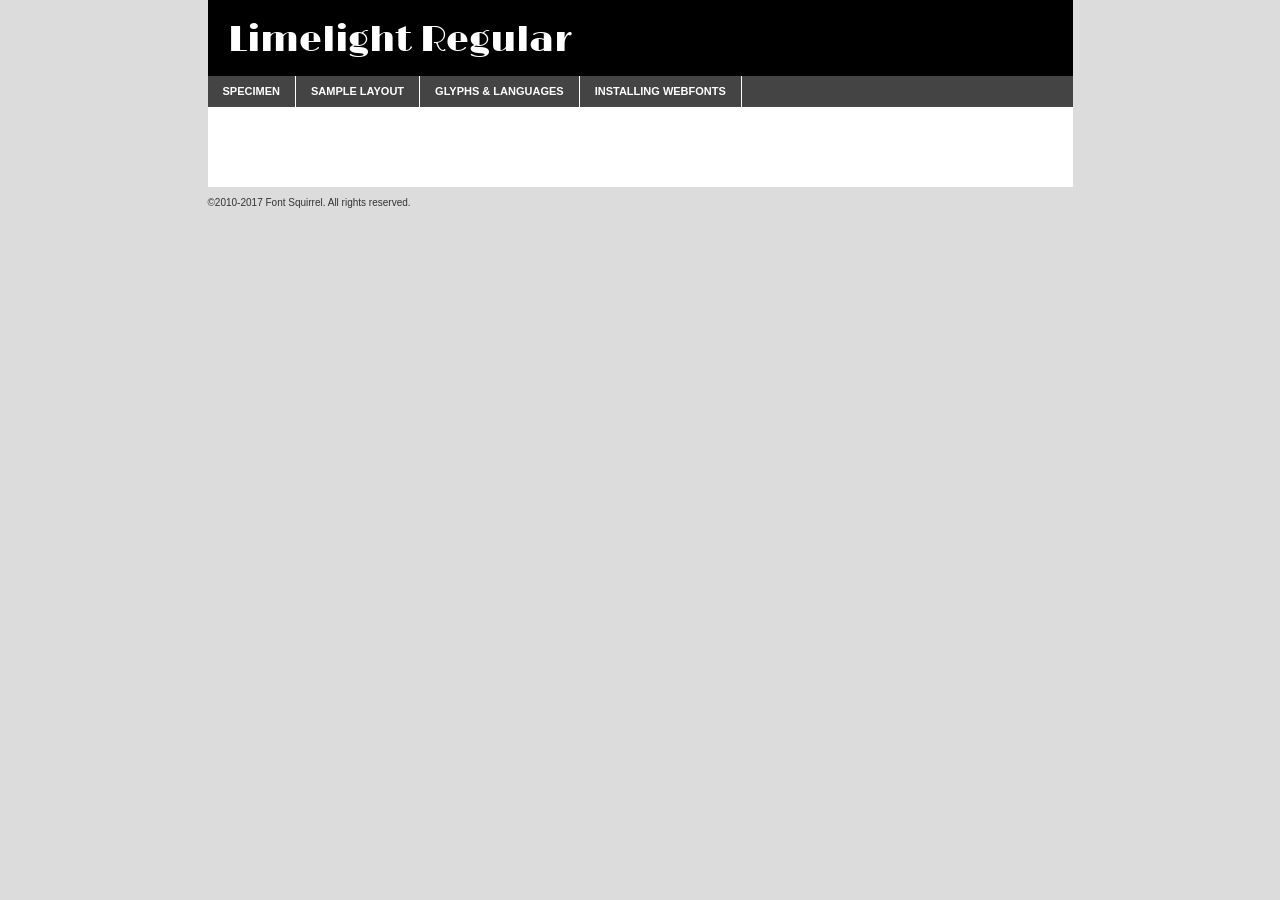
<file: webfonts/limelight_regular/limelight-demo.html>
<!DOCTYPE html PUBLIC "-//W3C//DTD XHTML 1.0 Transitional//EN"
        "http://www.w3.org/TR/xhtml1/DTD/xhtml1-transitional.dtd">

<html xmlns="http://www.w3.org/1999/xhtml" xml:lang="en" lang="en">
<head>
    <meta http-equiv="Content-Type" content="text/html; charset=utf-8"/>
    <script src="http://ajax.googleapis.com/ajax/libs/jquery/1.7.2/jquery.min.js" type="text/javascript" charset="utf-8"></script>
    <script type="text/javascript">
		(function($) {
			$.fn.easyTabs = function(option) {
				var param = jQuery.extend({ fadeSpeed: 'fast', defaultContent: 1, activeClass: 'active' }, option);
				$(this).each(function() {
					var thisId = '#' + this.id;
					if ( param.defaultContent == '' )
					{
						param.defaultContent = 1;
					}
					if ( typeof param.defaultContent == 'number' )
					{
						var defaultTab = $(thisId + ' .tabs li:eq(' + (param.defaultContent - 1) + ') a').attr('href').substr(1);
					}
					else
					{
						var defaultTab = param.defaultContent;
					}
					$(thisId + ' .tabs li a').each(function() {
						var tabToHide = $(this).attr('href').substr(1);
						$('#' + tabToHide).addClass('easytabs-tab-content');
					});
					hideAll();
					changeContent(defaultTab);

					function hideAll() {$(thisId + ' .easytabs-tab-content').hide();}

					function changeContent(tabId)
					{
						hideAll();
						$(thisId + ' .tabs li').removeClass(param.activeClass);
						$(thisId + ' .tabs li a[href=#' + tabId + ']').closest('li').addClass(param.activeClass);
						if ( param.fadeSpeed != 'none' )
						{
							$(thisId + ' #' + tabId).fadeIn(param.fadeSpeed);
						}
						else
						{
							$(thisId + ' #' + tabId).show();
						}
					}

					$(thisId + ' .tabs li').click(function() {
						var tabId = $(this).find('a').attr('href').substr(1);
						changeContent(tabId);
						return false;
					});
				});
			}
		})(jQuery);
    </script>
    <link rel="stylesheet" href="specimen_files/specimen_stylesheet.css" type="text/css" charset="utf-8"/>
    <link rel="stylesheet" href="limelight_regular.css" type="text/css" charset="utf-8"/>

    <style type="text/css">
        		body {
			font-family: 'limelightregular';
        		}

            </style>

    <title>Limelight Regular Specimen</title>


    <script type="text/javascript" charset="utf-8">
		$(document).ready(function() {
			$('#container').easyTabs({ defaultContent: 1 });
		});
    </script>
</head>

<body>
<div id="container">
    <div id="header">
		Limelight Regular    </div>
    <ul class="tabs">
        <li><a href="#specimen">Specimen</a></li>
        <li><a href="#layout">Sample Layout</a></li>
		        <li><a href="#glyphs">Glyphs &amp; Languages</a></li>
        <li><a href="#installing">Installing Webfonts</a></li>

    </ul>

    <div id="main_content">


        <div id="specimen">

            <div class="section">
                <div class="grid12 firstcol">
                    <div class="huge">AaBb</div>
                </div>
            </div>

            <div class="section">
                <div class="glyph_range">A&#x200B;B&#x200b;C&#x200b;D&#x200b;E&#x200b;F&#x200b;G&#x200b;H&#x200b;I&#x200b;J&#x200b;K&#x200b;L&#x200b;M&#x200b;N&#x200b;O&#x200b;P&#x200b;Q&#x200b;R&#x200b;S&#x200b;T&#x200b;U&#x200b;V&#x200b;W&#x200b;X&#x200b;Y&#x200b;Z&#x200b;a&#x200b;b&#x200b;c&#x200b;d&#x200b;e&#x200b;f&#x200b;g&#x200b;h&#x200b;i&#x200b;j&#x200b;k&#x200b;l&#x200b;m&#x200b;n&#x200b;o&#x200b;p&#x200b;q&#x200b;r&#x200b;s&#x200b;t&#x200b;u&#x200b;v&#x200b;w&#x200b;x&#x200b;y&#x200b;z&#x200b;1&#x200b;2&#x200b;3&#x200b;4&#x200b;5&#x200b;6&#x200b;7&#x200b;8&#x200b;9&#x200b;0&#x200b;&amp;&#x200b;.&#x200b;,&#x200b;?&#x200b;!&#x200b;&#64;&#x200b;(&#x200b;)&#x200b;#&#x200b;$&#x200b;%&#x200b;*&#x200b;+&#x200b;-&#x200b;=&#x200b;:&#x200b;;</div>
            </div>
            <div class="section">
                <div class="grid12 firstcol">
                    <table class="sample_table">
                        <tr>
                            <td>10</td>
                            <td class="size10">abcdefghijklmnopqrstuvwxyzABCDEFGHIJKLMNOPQRSTUVWXYZ0123456789abcdefghijklmnopqrstuvwxyzABCDEFGHIJKLMNOPQRSTUVWXYZ0123456789abcdefghijklmnopqrstuvwxyzABCDEFGHIJKLMNOPQRSTUVWXYZ</td>
                        </tr>
                        <tr>
                            <td>11</td>
                            <td class="size11">abcdefghijklmnopqrstuvwxyzABCDEFGHIJKLMNOPQRSTUVWXYZ0123456789abcdefghijklmnopqrstuvwxyzABCDEFGHIJKLMNOPQRSTUVWXYZ0123456789abcdefghijklmnopqrstuvwxyzABCDEFGHIJKLMNOPQRSTUVWXYZ</td>
                        </tr>
                        <tr>
                            <td>12</td>
                            <td class="size12">abcdefghijklmnopqrstuvwxyzABCDEFGHIJKLMNOPQRSTUVWXYZ0123456789abcdefghijklmnopqrstuvwxyzABCDEFGHIJKLMNOPQRSTUVWXYZ0123456789abcdefghijklmnopqrstuvwxyzABCDEFGHIJKLMNOPQRSTUVWXYZ</td>
                        </tr>
                        <tr>
                            <td>13</td>
                            <td class="size13">abcdefghijklmnopqrstuvwxyzABCDEFGHIJKLMNOPQRSTUVWXYZ0123456789abcdefghijklmnopqrstuvwxyzABCDEFGHIJKLMNOPQRSTUVWXYZ0123456789abcdefghijklmnopqrstuvwxyzABCDEFGHIJKLMNOPQRSTUVWXYZ</td>
                        </tr>
                        <tr>
                            <td>14</td>
                            <td class="size14">abcdefghijklmnopqrstuvwxyzABCDEFGHIJKLMNOPQRSTUVWXYZ0123456789abcdefghijklmnopqrstuvwxyzABCDEFGHIJKLMNOPQRSTUVWXYZ0123456789abcdefghijklmnopqrstuvwxyzABCDEFGHIJKLMNOPQRSTUVWXYZ</td>
                        </tr>
                        <tr>
                            <td>16</td>
                            <td class="size16">abcdefghijklmnopqrstuvwxyzABCDEFGHIJKLMNOPQRSTUVWXYZ0123456789abcdefghijklmnopqrstuvwxyzABCDEFGHIJKLMNOPQRSTUVWXYZ</td>
                        </tr>
                        <tr>
                            <td>18</td>
                            <td class="size18">abcdefghijklmnopqrstuvwxyzABCDEFGHIJKLMNOPQRSTUVWXYZ0123456789abcdefghijklmnopqrstuvwxyzABCDEFGHIJKLMNOPQRSTUVWXYZ</td>
                        </tr>
                        <tr>
                            <td>20</td>
                            <td class="size20">abcdefghijklmnopqrstuvwxyzABCDEFGHIJKLMNOPQRSTUVWXYZ0123456789abcdefghijklmnopqrstuvwxyzABCDEFGHIJKLMNOPQRSTUVWXYZ</td>
                        </tr>
                        <tr>
                            <td>24</td>
                            <td class="size24">abcdefghijklmnopqrstuvwxyzABCDEFGHIJKLMNOPQRSTUVWXYZ0123456789abcdefghijklmnopqrstuvwxyzABCDEFGHIJKLMNOPQRSTUVWXYZ</td>
                        </tr>
                        <tr>
                            <td>30</td>
                            <td class="size30">abcdefghijklmnopqrstuvwxyzABCDEFGHIJKLMNOPQRSTUVWXYZ0123456789abcdefghijklmnopqrstuvwxyzABCDEFGHIJKLMNOPQRSTUVWXYZ</td>
                        </tr>
                        <tr>
                            <td>36</td>
                            <td class="size36">abcdefghijklmnopqrstuvwxyzABCDEFGHIJKLMNOPQRSTUVWXYZ0123456789abcdefghijklmnopqrstuvwxyzABCDEFGHIJKLMNOPQRSTUVWXYZ</td>
                        </tr>
                        <tr>
                            <td>48</td>
                            <td class="size48">abcdefghijklmnopqrstuvwxyzABCDEFGHIJKLMNOPQRSTUVWXYZ0123456789abcdefghijklmnopqrstuvwxyzABCDEFGHIJKLMNOPQRSTUVWXYZ</td>
                        </tr>
                        <tr>
                            <td>60</td>
                            <td class="size60">abcdefghijklmnopqrstuvwxyzABCDEFGHIJKLMNOPQRSTUVWXYZ0123456789abcdefghijklmnopqrstuvwxyzABCDEFGHIJKLMNOPQRSTUVWXYZ</td>
                        </tr>
                        <tr>
                            <td>72</td>
                            <td class="size72">abcdefghijklmnopqrstuvwxyzABCDEFGHIJKLMNOPQRSTUVWXYZ0123456789abcdefghijklmnopqrstuvwxyzABCDEFGHIJKLMNOPQRSTUVWXYZ</td>
                        </tr>
                        <tr>
                            <td>90</td>
                            <td class="size90">abcdefghijklmnopqrstuvwxyzABCDEFGHIJKLMNOPQRSTUVWXYZ0123456789abcdefghijklmnopqrstuvwxyzABCDEFGHIJKLMNOPQRSTUVWXYZ</td>
                        </tr>
                    </table>

                </div>

            </div>


            <div class="section" id="bodycomparison">


                <div id="xheight">
                    <div class="fontbody">&#x25FC;&#x25FC;&#x25FC;&#x25FC;&#x25FC;&#x25FC;&#x25FC;&#x25FC;&#x25FC;&#x25FC;&#x25FC;&#x25FC;&#x25FC;&#x25FC;&#x25FC;&#x25FC;&#x25FC;&#x25FC;&#x25FC;&#x25FC;&#x25FC;&#x25FC;&#x25FC;&#x25FC;&#x25FC;&#x25FC;&#x25FC;&#x25FC;&#x25FC;&#x25FC;&#x25FC;&#x25FC;&#x25FC;&#x25FC;&#x25FC;&#x25FC;&#x25FC;&#x25FC;&#x25FC;&#x25FC;&#x25FC;&#x25FC;&#x25FC;&#x25FC;&#x25FC;&#x25FC;&#x25FC;&#x25FC;&#x25FC;&#x25FC;&#x25FC;&#x25FC;&#x25FC;&#x25FC;&#x25FC;&#x25FC;&#x25FC;&#x25FC;&#x25FC;&#x25FC;&#x25FC;&#x25FC;&#x25FC;&#x25FC;&#x25FC;&#x25FC;&#x25FC;&#x25FC;&#x25FC;&#x25FC;&#x25FC;&#x25FC;&#x25FC;&#x25FC;&#x25FC;&#x25FC;&#x25FC;&#x25FC;&#x25FC;&#x25FC;&#x25FC;&#x25FC;&#x25FC;&#x25FC;&#x25FC;&#x25FC;&#x25FC;&#x25FC;&#x25FC;&#x25FC;&#x25FC;&#x25FC;&#x25FC;&#x25FC;&#x25FC;&#x25FC;&#x25FC;&#x25FC;&#x25FC;body</div>
                    <div class="arialbody">body</div>
                    <div class="verdanabody">body</div>
                    <div class="georgiabody">body</div>
                </div>
                <div class="fontbody" style="z-index:1">
                    body<span>Limelight Regular</span>
                </div>
                <div class="arialbody" style="z-index:1">
                    body<span>Arial</span>
                </div>
                <div class="verdanabody" style="z-index:1">
                    body<span>Verdana</span>
                </div>
                <div class="georgiabody" style="z-index:1">
                    body<span>Georgia</span>
                </div>


            </div>


            <div class="section psample psample_row1" id="">

                <div class="grid2 firstcol">
                    <p class="size10"><span>10.</span>Aenean lacinia bibendum nulla sed consectetur. Fusce dapibus, tellus ac cursus commodo, tortor mauris condimentum nibh, ut fermentum massa justo sit amet risus. Nullam id dolor id nibh ultricies vehicula ut id elit. Cum sociis natoque penatibus et magnis dis parturient montes, nascetur ridiculus mus. Nulla vitae elit libero, a pharetra augue.</p>

                </div>
                <div class="grid3">
                    <p class="size11"><span>11.</span>Aenean lacinia bibendum nulla sed consectetur. Fusce dapibus, tellus ac cursus commodo, tortor mauris condimentum nibh, ut fermentum massa justo sit amet risus. Nullam id dolor id nibh ultricies vehicula ut id elit. Cum sociis natoque penatibus et magnis dis parturient montes, nascetur ridiculus mus. Nulla vitae elit libero, a pharetra augue.</p>

                </div>
                <div class="grid3">
                    <p class="size12"><span>12.</span>Aenean lacinia bibendum nulla sed consectetur. Fusce dapibus, tellus ac cursus commodo, tortor mauris condimentum nibh, ut fermentum massa justo sit amet risus. Nullam id dolor id nibh ultricies vehicula ut id elit. Cum sociis natoque penatibus et magnis dis parturient montes, nascetur ridiculus mus. Nulla vitae elit libero, a pharetra augue.</p>

                </div>
                <div class="grid4">
                    <p class="size13"><span>13.</span>Aenean lacinia bibendum nulla sed consectetur. Fusce dapibus, tellus ac cursus commodo, tortor mauris condimentum nibh, ut fermentum massa justo sit amet risus. Nullam id dolor id nibh ultricies vehicula ut id elit. Cum sociis natoque penatibus et magnis dis parturient montes, nascetur ridiculus mus. Nulla vitae elit libero, a pharetra augue.</p>

                </div>
                <div class="white_blend"></div>

            </div>
            <div class="section psample psample_row2" id="">
                <div class="grid3 firstcol">
                    <p class="size14"><span>14.</span>Aenean lacinia bibendum nulla sed consectetur. Fusce dapibus, tellus ac cursus commodo, tortor mauris condimentum nibh, ut fermentum massa justo sit amet risus. Nullam id dolor id nibh ultricies vehicula ut id elit. Cum sociis natoque penatibus et magnis dis parturient montes, nascetur ridiculus mus. Nulla vitae elit libero, a pharetra augue.</p>

                </div>
                <div class="grid4">
                    <p class="size16"><span>16.</span>Aenean lacinia bibendum nulla sed consectetur. Fusce dapibus, tellus ac cursus commodo, tortor mauris condimentum nibh, ut fermentum massa justo sit amet risus. Nullam id dolor id nibh ultricies vehicula ut id elit. Cum sociis natoque penatibus et magnis dis parturient montes, nascetur ridiculus mus. Nulla vitae elit libero, a pharetra augue.</p>

                </div>
                <div class="grid5">
                    <p class="size18"><span>18.</span>Aenean lacinia bibendum nulla sed consectetur. Fusce dapibus, tellus ac cursus commodo, tortor mauris condimentum nibh, ut fermentum massa justo sit amet risus. Nullam id dolor id nibh ultricies vehicula ut id elit. Cum sociis natoque penatibus et magnis dis parturient montes, nascetur ridiculus mus. Nulla vitae elit libero, a pharetra augue.</p>

                </div>

                <div class="white_blend"></div>

            </div>

            <div class="section psample psample_row3" id="">
                <div class="grid5 firstcol">
                    <p class="size20"><span>20.</span>Aenean lacinia bibendum nulla sed consectetur. Fusce dapibus, tellus ac cursus commodo, tortor mauris condimentum nibh, ut fermentum massa justo sit amet risus. Nullam id dolor id nibh ultricies vehicula ut id elit. Cum sociis natoque penatibus et magnis dis parturient montes, nascetur ridiculus mus. Nulla vitae elit libero, a pharetra augue.</p>
                </div>
                <div class="grid7">
                    <p class="size24"><span>24.</span>Aenean lacinia bibendum nulla sed consectetur. Fusce dapibus, tellus ac cursus commodo, tortor mauris condimentum nibh, ut fermentum massa justo sit amet risus. Nullam id dolor id nibh ultricies vehicula ut id elit. Cum sociis natoque penatibus et magnis dis parturient montes, nascetur ridiculus mus. Nulla vitae elit libero, a pharetra augue.</p>
                </div>

                <div class="white_blend"></div>

            </div>

            <div class="section psample psample_row4" id="">
                <div class="grid12 firstcol">
                    <p class="size30"><span>30.</span>Aenean lacinia bibendum nulla sed consectetur. Fusce dapibus, tellus ac cursus commodo, tortor mauris condimentum nibh, ut fermentum massa justo sit amet risus. Nullam id dolor id nibh ultricies vehicula ut id elit. Cum sociis natoque penatibus et magnis dis parturient montes, nascetur ridiculus mus. Nulla vitae elit libero, a pharetra augue.</p>
                </div>
                <div class="white_blend"></div>

            </div>


            <div class="section psample psample_row1 fullreverse">
                <div class="grid2 firstcol">
                    <p class="size10"><span>10.</span>Aenean lacinia bibendum nulla sed consectetur. Fusce dapibus, tellus ac cursus commodo, tortor mauris condimentum nibh, ut fermentum massa justo sit amet risus. Nullam id dolor id nibh ultricies vehicula ut id elit. Cum sociis natoque penatibus et magnis dis parturient montes, nascetur ridiculus mus. Nulla vitae elit libero, a pharetra augue.</p>

                </div>
                <div class="grid3">
                    <p class="size11"><span>11.</span>Aenean lacinia bibendum nulla sed consectetur. Fusce dapibus, tellus ac cursus commodo, tortor mauris condimentum nibh, ut fermentum massa justo sit amet risus. Nullam id dolor id nibh ultricies vehicula ut id elit. Cum sociis natoque penatibus et magnis dis parturient montes, nascetur ridiculus mus. Nulla vitae elit libero, a pharetra augue.</p>

                </div>
                <div class="grid3">
                    <p class="size12"><span>12.</span>Aenean lacinia bibendum nulla sed consectetur. Fusce dapibus, tellus ac cursus commodo, tortor mauris condimentum nibh, ut fermentum massa justo sit amet risus. Nullam id dolor id nibh ultricies vehicula ut id elit. Cum sociis natoque penatibus et magnis dis parturient montes, nascetur ridiculus mus. Nulla vitae elit libero, a pharetra augue.</p>

                </div>
                <div class="grid4">
                    <p class="size13"><span>13.</span>Aenean lacinia bibendum nulla sed consectetur. Fusce dapibus, tellus ac cursus commodo, tortor mauris condimentum nibh, ut fermentum massa justo sit amet risus. Nullam id dolor id nibh ultricies vehicula ut id elit. Cum sociis natoque penatibus et magnis dis parturient montes, nascetur ridiculus mus. Nulla vitae elit libero, a pharetra augue.</p>

                </div>
                <div class="black_blend"></div>

            </div>

            <div class="section psample psample_row2 fullreverse">
                <div class="grid3 firstcol">
                    <p class="size14"><span>14.</span>Aenean lacinia bibendum nulla sed consectetur. Fusce dapibus, tellus ac cursus commodo, tortor mauris condimentum nibh, ut fermentum massa justo sit amet risus. Nullam id dolor id nibh ultricies vehicula ut id elit. Cum sociis natoque penatibus et magnis dis parturient montes, nascetur ridiculus mus. Nulla vitae elit libero, a pharetra augue.</p>

                </div>
                <div class="grid4">
                    <p class="size16"><span>16.</span>Aenean lacinia bibendum nulla sed consectetur. Fusce dapibus, tellus ac cursus commodo, tortor mauris condimentum nibh, ut fermentum massa justo sit amet risus. Nullam id dolor id nibh ultricies vehicula ut id elit. Cum sociis natoque penatibus et magnis dis parturient montes, nascetur ridiculus mus. Nulla vitae elit libero, a pharetra augue.</p>

                </div>
                <div class="grid5">
                    <p class="size18"><span>18.</span>Aenean lacinia bibendum nulla sed consectetur. Fusce dapibus, tellus ac cursus commodo, tortor mauris condimentum nibh, ut fermentum massa justo sit amet risus. Nullam id dolor id nibh ultricies vehicula ut id elit. Cum sociis natoque penatibus et magnis dis parturient montes, nascetur ridiculus mus. Nulla vitae elit libero, a pharetra augue.</p>

                </div>
                <div class="black_blend"></div>

            </div>

            <div class="section psample fullreverse psample_row3" id="">
                <div class="grid5 firstcol">
                    <p class="size20"><span>20.</span>Aenean lacinia bibendum nulla sed consectetur. Fusce dapibus, tellus ac cursus commodo, tortor mauris condimentum nibh, ut fermentum massa justo sit amet risus. Nullam id dolor id nibh ultricies vehicula ut id elit. Cum sociis natoque penatibus et magnis dis parturient montes, nascetur ridiculus mus. Nulla vitae elit libero, a pharetra augue.</p>
                </div>
                <div class="grid7">
                    <p class="size24"><span>24.</span>Aenean lacinia bibendum nulla sed consectetur. Fusce dapibus, tellus ac cursus commodo, tortor mauris condimentum nibh, ut fermentum massa justo sit amet risus. Nullam id dolor id nibh ultricies vehicula ut id elit. Cum sociis natoque penatibus et magnis dis parturient montes, nascetur ridiculus mus. Nulla vitae elit libero, a pharetra augue.</p>
                </div>

                <div class="black_blend"></div>

            </div>

            <div class="section psample fullreverse psample_row4" id="" style="border-bottom: 20px #000 solid;">
                <div class="grid12 firstcol">
                    <p class="size30"><span>30.</span>Aenean lacinia bibendum nulla sed consectetur. Fusce dapibus, tellus ac cursus commodo, tortor mauris condimentum nibh, ut fermentum massa justo sit amet risus. Nullam id dolor id nibh ultricies vehicula ut id elit. Cum sociis natoque penatibus et magnis dis parturient montes, nascetur ridiculus mus. Nulla vitae elit libero, a pharetra augue.</p>
                </div>
                <div class="black_blend"></div>

            </div>


        </div>

        <div id="layout">

            <div class="section">

                <div class="grid12 firstcol">
                    <h1>Lorem Ipsum Dolor</h1>
                    <h2>Etiam porta sem malesuada magna mollis euismod</h2>

                    <p class="byline">By <a href="#link">Aenean Lacinia</a></p>
                </div>
            </div>
            <div class="section">
                <div class="grid8 firstcol">
                    <p class="large">Donec sed odio dui. Morbi leo risus, porta ac consectetur ac, vestibulum at eros. Fusce dapibus, tellus ac cursus commodo, tortor mauris condimentum nibh, ut fermentum massa justo sit amet risus. </p>


                    <h3>Pellentesque ornare sem</h3>

                    <p>Maecenas sed diam eget risus varius blandit sit amet non magna. Maecenas faucibus mollis interdum. Donec ullamcorper nulla non metus auctor fringilla. Nullam id dolor id nibh ultricies vehicula ut id elit. Nullam id dolor id nibh ultricies vehicula ut id elit. </p>

                    <p>Aenean eu leo quam. Pellentesque ornare sem lacinia quam venenatis vestibulum. Lorem ipsum dolor sit amet, consectetur adipiscing elit. Cum sociis natoque penatibus et magnis dis parturient montes, nascetur ridiculus mus. </p>

                    <p>Nulla vitae elit libero, a pharetra augue. Praesent commodo cursus magna, vel scelerisque nisl consectetur et. Aenean lacinia bibendum nulla sed consectetur. </p>

                    <p>Nullam quis risus eget urna mollis ornare vel eu leo. Nullam quis risus eget urna mollis ornare vel eu leo. Maecenas sed diam eget risus varius blandit sit amet non magna. Donec ullamcorper nulla non metus auctor fringilla. </p>

                    <h3>Cras mattis consectetur</h3>

                    <p>Aenean eu leo quam. Pellentesque ornare sem lacinia quam venenatis vestibulum. Aenean lacinia bibendum nulla sed consectetur. Integer posuere erat a ante venenatis dapibus posuere velit aliquet. Cras mattis consectetur purus sit amet fermentum. </p>

                    <p>Nullam id dolor id nibh ultricies vehicula ut id elit. Nullam quis risus eget urna mollis ornare vel eu leo. Cras mattis consectetur purus sit amet fermentum.</p>
                </div>

                <div class="grid4 sidebar">

                    <div class="box reverse">
                        <p class="last">Nullam quis risus eget urna mollis ornare vel eu leo. Donec ullamcorper nulla non metus auctor fringilla. Cras mattis consectetur purus sit amet fermentum. Sed posuere consectetur est at lobortis. Lorem ipsum dolor sit amet, consectetur adipiscing elit. </p>
                    </div>

                    <p class="caption">Maecenas sed diam eget risus varius.</p>

                    <p>Vestibulum id ligula porta felis euismod semper. Integer posuere erat a ante venenatis dapibus posuere velit aliquet. Vestibulum id ligula porta felis euismod semper. Sed posuere consectetur est at lobortis. Maecenas sed diam eget risus varius blandit sit amet non magna. Fusce dapibus, tellus ac cursus commodo, tortor mauris condimentum nibh, ut fermentum massa justo sit amet risus. </p>


                    <p>Duis mollis, est non commodo luctus, nisi erat porttitor ligula, eget lacinia odio sem nec elit. Aenean lacinia bibendum nulla sed consectetur. Vivamus sagittis lacus vel augue laoreet rutrum faucibus dolor auctor. Aenean lacinia bibendum nulla sed consectetur. Nullam quis risus eget urna mollis ornare vel eu leo. </p>

                    <p>Praesent commodo cursus magna, vel scelerisque nisl consectetur et. Donec ullamcorper nulla non metus auctor fringilla. Maecenas faucibus mollis interdum. Fusce dapibus, tellus ac cursus commodo, tortor mauris condimentum nibh, ut fermentum massa justo sit amet risus. </p>

                </div>
            </div>

        </div>


		

        <div id="glyphs">
            <div class="section">
                <div class="grid12 firstcol">

                    <h1>Language Support</h1>
                    <p>The subset of Limelight Regular in this kit supports the following languages:<br/>

						Albanian, Basque, Breton, Chamorro, Danish, Dutch, English, Faroese, Finnish, French, Frisian, Galician, German, Icelandic, Italian, Malagasy, Norwegian, Portuguese, Spanish, Alsatian, Aragonese, Arapaho, Arrernte, Asturian, Aymara, Bislama, Cebuano, Corsican, Fijian, French_creole, Genoese, Gilbertese, Greenlandic, Haitian_creole, Hiligaynon, Hmong, Hopi, Ibanag, Iloko_ilokano, Indonesian, Interglossa_glosa, Interlingua, Irish_gaelic, Jerriais, Lojban, Lombard, Luxembourgeois, Manx, Mohawk, Norfolk_pitcairnese, Occitan, Oromo, Pangasinan, Papiamento, Piedmontese, Potawatomi, Rhaeto-romance, Romansh, Rotokas, Sami_lule, Samoan, Sardinian, Scots_gaelic, Seychelles_creole, Shona, Sicilian, Somali, Southern_ndebele, Swahili, Swati_swazi, Tagalog_filipino_pilipino, Tetum, Tok_pisin, Uyghur_latinized, Volapuk, Walloon, Warlpiri, Xhosa, Yapese, Zulu, Latinbasic, Ubasic, Demo                    </p>
                    <h1>Glyph Chart</h1>
                    <p>The subset of Limelight Regular in this kit includes all the glyphs listed below. Unicode entities are included above each glyph to help you insert individual characters into your layout.</p>
                    <div id="glyph_chart">

																				                                <div><p>&amp;#13;</p>&#13;</div>
																				                                <div><p>&amp;#32;</p>&#32;</div>
																				                                <div><p>&amp;#33;</p>&#33;</div>
																				                                <div><p>&amp;#34;</p>&#34;</div>
																				                                <div><p>&amp;#35;</p>&#35;</div>
																				                                <div><p>&amp;#36;</p>&#36;</div>
																				                                <div><p>&amp;#37;</p>&#37;</div>
																				                                <div><p>&amp;#38;</p>&#38;</div>
																				                                <div><p>&amp;#39;</p>&#39;</div>
																				                                <div><p>&amp;#40;</p>&#40;</div>
																				                                <div><p>&amp;#41;</p>&#41;</div>
																				                                <div><p>&amp;#42;</p>&#42;</div>
																				                                <div><p>&amp;#43;</p>&#43;</div>
																				                                <div><p>&amp;#44;</p>&#44;</div>
																				                                <div><p>&amp;#45;</p>&#45;</div>
																				                                <div><p>&amp;#46;</p>&#46;</div>
																				                                <div><p>&amp;#47;</p>&#47;</div>
																				                                <div><p>&amp;#48;</p>&#48;</div>
																				                                <div><p>&amp;#49;</p>&#49;</div>
																				                                <div><p>&amp;#50;</p>&#50;</div>
																				                                <div><p>&amp;#51;</p>&#51;</div>
																				                                <div><p>&amp;#52;</p>&#52;</div>
																				                                <div><p>&amp;#53;</p>&#53;</div>
																				                                <div><p>&amp;#54;</p>&#54;</div>
																				                                <div><p>&amp;#55;</p>&#55;</div>
																				                                <div><p>&amp;#56;</p>&#56;</div>
																				                                <div><p>&amp;#57;</p>&#57;</div>
																				                                <div><p>&amp;#58;</p>&#58;</div>
																				                                <div><p>&amp;#59;</p>&#59;</div>
																				                                <div><p>&amp;#60;</p>&#60;</div>
																				                                <div><p>&amp;#61;</p>&#61;</div>
																				                                <div><p>&amp;#62;</p>&#62;</div>
																				                                <div><p>&amp;#63;</p>&#63;</div>
																				                                <div><p>&amp;#64;</p>&#64;</div>
																				                                <div><p>&amp;#65;</p>&#65;</div>
																				                                <div><p>&amp;#66;</p>&#66;</div>
																				                                <div><p>&amp;#67;</p>&#67;</div>
																				                                <div><p>&amp;#68;</p>&#68;</div>
																				                                <div><p>&amp;#69;</p>&#69;</div>
																				                                <div><p>&amp;#70;</p>&#70;</div>
																				                                <div><p>&amp;#71;</p>&#71;</div>
																				                                <div><p>&amp;#72;</p>&#72;</div>
																				                                <div><p>&amp;#73;</p>&#73;</div>
																				                                <div><p>&amp;#74;</p>&#74;</div>
																				                                <div><p>&amp;#75;</p>&#75;</div>
																				                                <div><p>&amp;#76;</p>&#76;</div>
																				                                <div><p>&amp;#77;</p>&#77;</div>
																				                                <div><p>&amp;#78;</p>&#78;</div>
																				                                <div><p>&amp;#79;</p>&#79;</div>
																				                                <div><p>&amp;#80;</p>&#80;</div>
																				                                <div><p>&amp;#81;</p>&#81;</div>
																				                                <div><p>&amp;#82;</p>&#82;</div>
																				                                <div><p>&amp;#83;</p>&#83;</div>
																				                                <div><p>&amp;#84;</p>&#84;</div>
																				                                <div><p>&amp;#85;</p>&#85;</div>
																				                                <div><p>&amp;#86;</p>&#86;</div>
																				                                <div><p>&amp;#87;</p>&#87;</div>
																				                                <div><p>&amp;#88;</p>&#88;</div>
																				                                <div><p>&amp;#89;</p>&#89;</div>
																				                                <div><p>&amp;#90;</p>&#90;</div>
																				                                <div><p>&amp;#91;</p>&#91;</div>
																				                                <div><p>&amp;#92;</p>&#92;</div>
																				                                <div><p>&amp;#93;</p>&#93;</div>
																				                                <div><p>&amp;#94;</p>&#94;</div>
																				                                <div><p>&amp;#95;</p>&#95;</div>
																				                                <div><p>&amp;#96;</p>&#96;</div>
																				                                <div><p>&amp;#97;</p>&#97;</div>
																				                                <div><p>&amp;#98;</p>&#98;</div>
																				                                <div><p>&amp;#99;</p>&#99;</div>
																				                                <div><p>&amp;#100;</p>&#100;</div>
																				                                <div><p>&amp;#101;</p>&#101;</div>
																				                                <div><p>&amp;#102;</p>&#102;</div>
																				                                <div><p>&amp;#103;</p>&#103;</div>
																				                                <div><p>&amp;#104;</p>&#104;</div>
																				                                <div><p>&amp;#105;</p>&#105;</div>
																				                                <div><p>&amp;#106;</p>&#106;</div>
																				                                <div><p>&amp;#107;</p>&#107;</div>
																				                                <div><p>&amp;#108;</p>&#108;</div>
																				                                <div><p>&amp;#109;</p>&#109;</div>
																				                                <div><p>&amp;#110;</p>&#110;</div>
																				                                <div><p>&amp;#111;</p>&#111;</div>
																				                                <div><p>&amp;#112;</p>&#112;</div>
																				                                <div><p>&amp;#113;</p>&#113;</div>
																				                                <div><p>&amp;#114;</p>&#114;</div>
																				                                <div><p>&amp;#115;</p>&#115;</div>
																				                                <div><p>&amp;#116;</p>&#116;</div>
																				                                <div><p>&amp;#117;</p>&#117;</div>
																				                                <div><p>&amp;#118;</p>&#118;</div>
																				                                <div><p>&amp;#119;</p>&#119;</div>
																				                                <div><p>&amp;#120;</p>&#120;</div>
																				                                <div><p>&amp;#121;</p>&#121;</div>
																				                                <div><p>&amp;#122;</p>&#122;</div>
																				                                <div><p>&amp;#123;</p>&#123;</div>
																				                                <div><p>&amp;#124;</p>&#124;</div>
																				                                <div><p>&amp;#125;</p>&#125;</div>
																				                                <div><p>&amp;#126;</p>&#126;</div>
																				                                <div><p>&amp;#160;</p>&#160;</div>
																				                                <div><p>&amp;#161;</p>&#161;</div>
																				                                <div><p>&amp;#162;</p>&#162;</div>
																				                                <div><p>&amp;#163;</p>&#163;</div>
																				                                <div><p>&amp;#164;</p>&#164;</div>
																				                                <div><p>&amp;#165;</p>&#165;</div>
																				                                <div><p>&amp;#166;</p>&#166;</div>
																				                                <div><p>&amp;#167;</p>&#167;</div>
																				                                <div><p>&amp;#168;</p>&#168;</div>
																				                                <div><p>&amp;#169;</p>&#169;</div>
																				                                <div><p>&amp;#170;</p>&#170;</div>
																				                                <div><p>&amp;#171;</p>&#171;</div>
																				                                <div><p>&amp;#172;</p>&#172;</div>
																				                                <div><p>&amp;#173;</p>&#173;</div>
																				                                <div><p>&amp;#174;</p>&#174;</div>
																				                                <div><p>&amp;#175;</p>&#175;</div>
																				                                <div><p>&amp;#176;</p>&#176;</div>
																				                                <div><p>&amp;#177;</p>&#177;</div>
																				                                <div><p>&amp;#178;</p>&#178;</div>
																				                                <div><p>&amp;#179;</p>&#179;</div>
																				                                <div><p>&amp;#180;</p>&#180;</div>
																				                                <div><p>&amp;#181;</p>&#181;</div>
																				                                <div><p>&amp;#182;</p>&#182;</div>
																				                                <div><p>&amp;#183;</p>&#183;</div>
																				                                <div><p>&amp;#184;</p>&#184;</div>
																				                                <div><p>&amp;#185;</p>&#185;</div>
																				                                <div><p>&amp;#186;</p>&#186;</div>
																				                                <div><p>&amp;#187;</p>&#187;</div>
																				                                <div><p>&amp;#188;</p>&#188;</div>
																				                                <div><p>&amp;#189;</p>&#189;</div>
																				                                <div><p>&amp;#190;</p>&#190;</div>
																				                                <div><p>&amp;#191;</p>&#191;</div>
																				                                <div><p>&amp;#192;</p>&#192;</div>
																				                                <div><p>&amp;#193;</p>&#193;</div>
																				                                <div><p>&amp;#194;</p>&#194;</div>
																				                                <div><p>&amp;#195;</p>&#195;</div>
																				                                <div><p>&amp;#196;</p>&#196;</div>
																				                                <div><p>&amp;#197;</p>&#197;</div>
																				                                <div><p>&amp;#198;</p>&#198;</div>
																				                                <div><p>&amp;#199;</p>&#199;</div>
																				                                <div><p>&amp;#200;</p>&#200;</div>
																				                                <div><p>&amp;#201;</p>&#201;</div>
																				                                <div><p>&amp;#202;</p>&#202;</div>
																				                                <div><p>&amp;#203;</p>&#203;</div>
																				                                <div><p>&amp;#204;</p>&#204;</div>
																				                                <div><p>&amp;#205;</p>&#205;</div>
																				                                <div><p>&amp;#206;</p>&#206;</div>
																				                                <div><p>&amp;#207;</p>&#207;</div>
																				                                <div><p>&amp;#208;</p>&#208;</div>
																				                                <div><p>&amp;#209;</p>&#209;</div>
																				                                <div><p>&amp;#210;</p>&#210;</div>
																				                                <div><p>&amp;#211;</p>&#211;</div>
																				                                <div><p>&amp;#212;</p>&#212;</div>
																				                                <div><p>&amp;#213;</p>&#213;</div>
																				                                <div><p>&amp;#214;</p>&#214;</div>
																				                                <div><p>&amp;#215;</p>&#215;</div>
																				                                <div><p>&amp;#216;</p>&#216;</div>
																				                                <div><p>&amp;#217;</p>&#217;</div>
																				                                <div><p>&amp;#218;</p>&#218;</div>
																				                                <div><p>&amp;#219;</p>&#219;</div>
																				                                <div><p>&amp;#220;</p>&#220;</div>
																				                                <div><p>&amp;#221;</p>&#221;</div>
																				                                <div><p>&amp;#222;</p>&#222;</div>
																				                                <div><p>&amp;#223;</p>&#223;</div>
																				                                <div><p>&amp;#224;</p>&#224;</div>
																				                                <div><p>&amp;#225;</p>&#225;</div>
																				                                <div><p>&amp;#226;</p>&#226;</div>
																				                                <div><p>&amp;#227;</p>&#227;</div>
																				                                <div><p>&amp;#228;</p>&#228;</div>
																				                                <div><p>&amp;#229;</p>&#229;</div>
																				                                <div><p>&amp;#230;</p>&#230;</div>
																				                                <div><p>&amp;#231;</p>&#231;</div>
																				                                <div><p>&amp;#232;</p>&#232;</div>
																				                                <div><p>&amp;#233;</p>&#233;</div>
																				                                <div><p>&amp;#234;</p>&#234;</div>
																				                                <div><p>&amp;#235;</p>&#235;</div>
																				                                <div><p>&amp;#236;</p>&#236;</div>
																				                                <div><p>&amp;#237;</p>&#237;</div>
																				                                <div><p>&amp;#238;</p>&#238;</div>
																				                                <div><p>&amp;#239;</p>&#239;</div>
																				                                <div><p>&amp;#240;</p>&#240;</div>
																				                                <div><p>&amp;#241;</p>&#241;</div>
																				                                <div><p>&amp;#242;</p>&#242;</div>
																				                                <div><p>&amp;#243;</p>&#243;</div>
																				                                <div><p>&amp;#244;</p>&#244;</div>
																				                                <div><p>&amp;#245;</p>&#245;</div>
																				                                <div><p>&amp;#246;</p>&#246;</div>
																				                                <div><p>&amp;#247;</p>&#247;</div>
																				                                <div><p>&amp;#248;</p>&#248;</div>
																				                                <div><p>&amp;#249;</p>&#249;</div>
																				                                <div><p>&amp;#250;</p>&#250;</div>
																				                                <div><p>&amp;#251;</p>&#251;</div>
																				                                <div><p>&amp;#252;</p>&#252;</div>
																				                                <div><p>&amp;#253;</p>&#253;</div>
																				                                <div><p>&amp;#254;</p>&#254;</div>
																				                                <div><p>&amp;#255;</p>&#255;</div>
																				                                <div><p>&amp;#338;</p>&#338;</div>
																				                                <div><p>&amp;#339;</p>&#339;</div>
																				                                <div><p>&amp;#376;</p>&#376;</div>
																				                                <div><p>&amp;#710;</p>&#710;</div>
																				                                <div><p>&amp;#732;</p>&#732;</div>
																				                                <div><p>&amp;#8192;</p>&#8192;</div>
																				                                <div><p>&amp;#8193;</p>&#8193;</div>
																				                                <div><p>&amp;#8194;</p>&#8194;</div>
																				                                <div><p>&amp;#8195;</p>&#8195;</div>
																				                                <div><p>&amp;#8196;</p>&#8196;</div>
																				                                <div><p>&amp;#8197;</p>&#8197;</div>
																				                                <div><p>&amp;#8198;</p>&#8198;</div>
																				                                <div><p>&amp;#8199;</p>&#8199;</div>
																				                                <div><p>&amp;#8200;</p>&#8200;</div>
																				                                <div><p>&amp;#8201;</p>&#8201;</div>
																				                                <div><p>&amp;#8202;</p>&#8202;</div>
																				                                <div><p>&amp;#8208;</p>&#8208;</div>
																				                                <div><p>&amp;#8209;</p>&#8209;</div>
																				                                <div><p>&amp;#8210;</p>&#8210;</div>
																				                                <div><p>&amp;#8211;</p>&#8211;</div>
																				                                <div><p>&amp;#8212;</p>&#8212;</div>
																				                                <div><p>&amp;#8216;</p>&#8216;</div>
																				                                <div><p>&amp;#8217;</p>&#8217;</div>
																				                                <div><p>&amp;#8218;</p>&#8218;</div>
																				                                <div><p>&amp;#8220;</p>&#8220;</div>
																				                                <div><p>&amp;#8221;</p>&#8221;</div>
																				                                <div><p>&amp;#8222;</p>&#8222;</div>
																				                                <div><p>&amp;#8226;</p>&#8226;</div>
																				                                <div><p>&amp;#8230;</p>&#8230;</div>
																				                                <div><p>&amp;#8239;</p>&#8239;</div>
																				                                <div><p>&amp;#8249;</p>&#8249;</div>
																				                                <div><p>&amp;#8250;</p>&#8250;</div>
																				                                <div><p>&amp;#8287;</p>&#8287;</div>
																				                                <div><p>&amp;#8364;</p>&#8364;</div>
																				                                <div><p>&amp;#8482;</p>&#8482;</div>
																				                                <div><p>&amp;#9724;</p>&#9724;</div>
																				                                <div><p>&amp;#64257;</p>&#64257;</div>
																				                                <div><p>&amp;#64258;</p>&#64258;</div>
																				                                <div><p>&amp;#64259;</p>&#64259;</div>
																				                                <div><p>&amp;#64260;</p>&#64260;</div>
																																													                    </div>
                </div>


            </div>
        </div>


        <div id="specs">

        </div>

        <div id="installing">
            <div class="section">
                <div class="grid7 firstcol">
                    <h1>Installing Webfonts</h1>

                    <p>Webfonts are supported by all major browser platforms but not all in the same way. There are currently four different font formats that must be included in order to target all browsers. This includes TTF, WOFF, EOT and SVG.</p>

                    <h2>1. Upload your webfonts</h2>
                    <p>You must upload your webfont kit to your website. They should be in or near the same directory as your CSS files.</p>

                    <h2>2. Include the webfont stylesheet</h2>
                    <p>A special CSS @font-face declaration helps the various browsers select the appropriate font it needs without causing you a bunch of headaches. Learn more about this syntax by reading the <a href="https://www.fontspring.com/blog/further-hardening-of-the-bulletproof-syntax">Fontspring blog post</a> about it. The code for it is as follows:</p>


                    <code>
                        @font-face{
                        font-family: 'MyWebFont';
                        src: url('WebFont.eot');
                        src: url('WebFont.eot?#iefix') format('embedded-opentype'),
                        url('WebFont.woff') format('woff'),
                        url('WebFont.ttf') format('truetype'),
                        url('WebFont.svg#webfont') format('svg');
                        }
                    </code>

                    <p>We've already gone ahead and generated the code for you. All you have to do is link to the stylesheet in your HTML, like this:</p>
                    <code>&lt;link rel=&quot;stylesheet&quot; href=&quot;stylesheet.css&quot; type=&quot;text/css&quot; charset=&quot;utf-8&quot; /&gt;</code>

                    <h2>3. Modify your own stylesheet</h2>
                    <p>To take advantage of your new fonts, you must tell your stylesheet to use them. Look at the original @font-face declaration above and find the property called "font-family." The name linked there will be what you use to reference the font. Prepend that webfont name to the font stack in the "font-family" property, inside the selector you want to change. For example:</p>
                    <code>p { font-family: 'WebFont', Arial, sans-serif; }</code>

                    <h2>4. Test</h2>
                    <p>Getting webfonts to work cross-browser <em>can</em> be tricky. Use the information in the sidebar to help you if you find that fonts aren't loading in a particular browser.</p>
                </div>

                <div class="grid5 sidebar">
                    <div class="box">
                        <h2>Troubleshooting<br/>Font-Face Problems</h2>
                        <p>Having trouble getting your webfonts to load in your new website? Here are some tips to sort out what might be the problem.</p>

                        <h3>Fonts not showing in any browser</h3>

                        <p>This sounds like you need to work on the plumbing. You either did not upload the fonts to the correct directory, or you did not link the fonts properly in the CSS. If you've confirmed that all this is correct and you still have a problem, take a look at your .htaccess file and see if requests are getting intercepted.</p>

                        <h3>Fonts not loading in iPhone or iPad</h3>

                        <p>The most common problem here is that you are serving the fonts from an IIS server. IIS refuses to serve files that have unknown MIME types. If that is the case, you must set the MIME type for SVG to "image/svg+xml" in the server settings. Follow these instructions from Microsoft if you need help.</p>

                        <h3>Fonts not loading in Firefox</h3>

                        <p>The primary reason for this failure? You are still using a version Firefox older than 3.5. So upgrade already! If that isn't it, then you are very likely serving fonts from a different domain. Firefox requires that all font assets be served from the same domain. Lastly it is possible that you need to add WOFF to your list of MIME types (if you are serving via IIS.)</p>

                        <h3>Fonts not loading in IE</h3>

                        <p>Are you looking at Internet Explorer on an actual Windows machine or are you cheating by using a service like Adobe BrowserLab? Many of these screenshot services do not render @font-face for IE. Best to test it on a real machine.</p>

                        <h3>Fonts not loading in IE9</h3>

                        <p>IE9, like Firefox, requires that fonts be served from the same domain as the website. Make sure that is the case.</p>
                    </div>
                </div>
            </div>

        </div>

    </div>
    <div id="footer">
        <p>&copy;2010-2017 Font Squirrel. All rights reserved.</p>
    </div>
</div>
</body>
</html>
</file>
<file: webfonts/caviar/specimen_files/specimen_stylesheet.css>
@import url('grid_12-825-55-15.css');

/*  
	CSS Reset by Eric Meyer - Released under Public Domain
    http://meyerweb.com/eric/tools/css/reset/
*/
html, body, div, span, applet, object, iframe,
h1, h2, h3, h4, h5, h6, p, blockquote, pre,
a, abbr, acronym, address, big, cite, code,
del, dfn, em, font, img, ins, kbd, q, s, samp,
small, strike, strong, sub, sup, tt, var,
b, u, i, center, dl, dt, dd, ol, ul, li,
fieldset, form, label, legend, table,
caption, tbody, tfoot, thead, tr, th, td {
	margin:         0;
	padding:        0;
	border:         0;
	outline:        0;
	font-size:      100%;
	vertical-align: baseline;
	background:     transparent;
}

body {
	line-height: 1;
}

ol, ul {
	list-style: none;
}

blockquote, q {
	quotes: none;
}

blockquote:before, blockquote:after,
q:before, q:after {
	content: '';
	content: none;
}

:focus {
	outline: 0;
}

ins {
	text-decoration: none;
}

del {
	text-decoration: line-through;
}

table {
	border-collapse: collapse;
	border-spacing:  0;
}


body {
	color:            #000;
	background-color: #dcdcdc;
}

a {
	text-decoration: none;
	color:           #1883ba;
}

h1 {
	font-size:     32px;
	font-weight:   normal;
	font-style:    normal;
	margin-bottom: 18px;
}

h2 {
	font-size: 18px;
}

#container {
	width:  865px;
	margin: 0px auto;
}


#header {
	padding:          20px;
	font-size:        36px;
	background-color: #000;
	color:            #fff;
}

#header span {
	color: #666;
}

#main_content {
	background-color: #fff;
	padding:          60px 20px 20px;
}


#footer p {
	margin:         0;
	padding-top:    10px;
	padding-bottom: 50px;
	color:          #333;
	font:           10px Arial, sans-serif;
}

.tabs {
	width:            100%;
	height:           31px;
	background-color: #444;
}

.tabs li {
	float:            left;
	margin:           0;
	overflow:         hidden;
	background-color: #444;
}

.tabs li a {
	display:         block;
	color:           #fff;
	text-decoration: none;
	font:            bold 11px/11px 'Arial';
	text-transform:  uppercase;
	padding:         10px 15px;
	border-right:    1px solid #fff;
}

.tabs li a:hover {
	background-color: #00b3ff;

}

.tabs li.active a {
	color:            #000;
	background-color: #fff;
}


div.huge {

	font-size:      300px;
	line-height:    1em;
	padding:        0;
	letter-spacing: -.02em;
	overflow:       hidden;
}

div.glyph_range {
	font-size:   72px;
	line-height: 1.1em;
}

.size10 {
	font-size: 10px;
}

.size11 {
	font-size: 11px;
}

.size12 {
	font-size: 12px;
}

.size13 {
	font-size: 13px;
}

.size14 {
	font-size: 14px;
}

.size16 {
	font-size: 16px;
}

.size18 {
	font-size: 18px;
}

.size20 {
	font-size: 20px;
}

.size24 {
	font-size: 24px;
}

.size30 {
	font-size: 30px;
}

.size36 {
	font-size: 36px;
}

.size48 {
	font-size: 48px;
}

.size60 {
	font-size: 60px;
}

.size72 {
	font-size: 72px;
}

.size90 {
	font-size: 90px;
}


.psample_row1 {
	height: 120px;
}

.psample_row1 {
	height: 120px;
}

.psample_row2 {
	height: 160px;
}

.psample_row3 {
	height: 160px;
}

.psample_row4 {
	height: 160px;
}

.psample {
	overflow: hidden;
	position: relative;
}

.psample p {
	line-height: 1.3em;
	display:     block;
	overflow:    hidden;
	margin:      0;
}

.psample span {
	margin-right: .5em;
}

.white_blend {
	width:            100%;
	height:           61px;
	background-image: url([data-uri]);
	position:         absolute;
	bottom:           0;
}

.black_blend {
	width:            100%;
	height:           61px;
	background-image: url([data-uri]);
	position:         absolute;
	bottom:           0;
}

.fullreverse {
	background:    #000 !important;
	color:         #fff !important;
	margin-left:   -20px;
	padding-left:  20px;
	margin-right:  -20px;
	padding-right: 20px;
	padding:       20px;
	margin-bottom: 0;
}


.sample_table td {
	padding-top:    3px;
	padding-bottom: 5px;
	padding-left:   5px;
	vertical-align: middle;
	line-height:    1.2em;
}

.sample_table td:first-child {
	background-color: #eee;
	text-align:       right;
	padding-right:    5px;
	padding-left:     0;
	padding:          5px;
	font:             11px/12px 'Courier New', Courier, mono;
}

code {
	white-space:      pre;
	background-color: #eee;
	display:          block;
	padding:          10px;
	margin-bottom:    18px;
	overflow:         auto;
}


.bottom, .last {
	margin-bottom:  0 !important;
	padding-bottom: 0 !important;
}

.box {
	padding:       18px;
	margin-bottom: 18px;
	background:    #eee;
}

.reverse, .reversed {
	background: #000 !important;
	color:      #fff !important;
	border:     none !important;
}

#bodycomparison {
	position:    relative;
	overflow:    hidden;
	font-size:   72px;
	height:      90px;
	white-space: nowrap;
}

#bodycomparison div {
	font-size:   72px;
	line-height: 90px;
	display:     inline;
	margin:      0 15px 0 0;
	padding:     0;
}

#bodycomparison div span {
	font:     10px Arial;
	position: absolute;
	left:     0;
}

#xheight {
	float:       none;
	position:    absolute;
	color:       #d9f3ff;
	font-size:   72px;
	line-height: 90px;
}

.fontbody {
	position: relative;
}

.arialbody {
	font-family: Arial;
	position:    relative;
}

.verdanabody {
	font-family: Verdana;
	position:    relative;
}

.georgiabody {
	font-family: Georgia;
	position:    relative;
}

/* @group Layout page
 */

#layout h1 {
	font-size:   36px;
	line-height: 42px;
	font-weight: normal;
	font-style:  normal;
}

#layout h2 {
	font-size:   24px;
	line-height: 23px;
	font-weight: normal;
	font-style:  normal;
}

#layout h3 {
	font-size:   22px;
	line-height: 1.4em;
	margin-top:  1em;
	font-weight: normal;
	font-style:  normal;
}


#layout p.byline {
	font-size:     12px;
	margin-top:    18px;
	line-height:   12px;
	margin-bottom: 0;
}

#layout p {
	font-size:     14px;
	line-height:   21px;
	margin-bottom: .5em;
}

#layout p.large {
	font-size:   18px;
	line-height: 26px;
}

#layout .sidebar p {
	font-size:   12px;
	line-height: 1.4em;
}

#layout p.caption {
	font-size:     10px;
	margin-top:    -16px;
	margin-bottom: 18px;
}

/* @end */

/* @group Glyphs */

#glyph_chart div {
	background-color: #d9f3ff;
	color:            black;
	float:            left;
	font-size:        36px;
	height:           1.2em;
	line-height:      1.2em;
	margin-bottom:    1px;
	margin-right:     1px;
	text-align:       center;
	width:            1.2em;
	position:         relative;
	padding:          .6em .2em .2em;
}

#glyph_chart div p {
	position:         absolute;
	left:             0;
	top:              0;
	display:          block;
	text-align:       center;
	font:             bold 9px Arial, sans-serif;
	background-color: #3a768f;
	width:            100%;
	color:            #fff;
	padding:          2px 0;
}


#glyphs h1 {
	font-family: Arial, sans-serif;
}

/* @end */

/* @group Installing */

#installing {
	font: 13px Arial, sans-serif;
}

#installing p,
#glyphs p {
	line-height:   1.2em;
	margin-bottom: 18px;
	font:          13px Arial, sans-serif;
}


#installing h3 {
	font-size:  15px;
	margin-top: 18px;
}

/* @end */

#rendering h1 {
	font-family: Arial, sans-serif;
}

.render_table td {
	font:           11px 'Courier New', Courier, mono;
	vertical-align: middle;
}
</file>
<file: webfonts/caviar/cavair.css>
/*! Generated by Font Squirrel (https://www.fontsquirrel.com) on November 12, 2025 */



@font-face {
    font-family: 'caviar_dreamsregular';
    src: url('caviar_dreams-webfont.woff2') format('woff2'),
         url('caviar_dreams-webfont.woff') format('woff'),
         url('caviar_dreams-webfont.ttf') format('truetype');
    font-weight: normal;
    font-style: normal;

}
</file>
<file: webfonts/caviar_dreams/specimen_files/specimen_stylesheet.css>
@import url('grid_12-825-55-15.css');

/*  
	CSS Reset by Eric Meyer - Released under Public Domain
    http://meyerweb.com/eric/tools/css/reset/
*/
html, body, div, span, applet, object, iframe,
h1, h2, h3, h4, h5, h6, p, blockquote, pre,
a, abbr, acronym, address, big, cite, code,
del, dfn, em, font, img, ins, kbd, q, s, samp,
small, strike, strong, sub, sup, tt, var,
b, u, i, center, dl, dt, dd, ol, ul, li,
fieldset, form, label, legend, table,
caption, tbody, tfoot, thead, tr, th, td {
	margin:         0;
	padding:        0;
	border:         0;
	outline:        0;
	font-size:      100%;
	vertical-align: baseline;
	background:     transparent;
}

body {
	line-height: 1;
}

ol, ul {
	list-style: none;
}

blockquote, q {
	quotes: none;
}

blockquote:before, blockquote:after,
q:before, q:after {
	content: '';
	content: none;
}

:focus {
	outline: 0;
}

ins {
	text-decoration: none;
}

del {
	text-decoration: line-through;
}

table {
	border-collapse: collapse;
	border-spacing:  0;
}


body {
	color:            #000;
	background-color: #dcdcdc;
}

a {
	text-decoration: none;
	color:           #1883ba;
}

h1 {
	font-size:     32px;
	font-weight:   normal;
	font-style:    normal;
	margin-bottom: 18px;
}

h2 {
	font-size: 18px;
}

#container {
	width:  865px;
	margin: 0px auto;
}


#header {
	padding:          20px;
	font-size:        36px;
	background-color: #000;
	color:            #fff;
}

#header span {
	color: #666;
}

#main_content {
	background-color: #fff;
	padding:          60px 20px 20px;
}


#footer p {
	margin:         0;
	padding-top:    10px;
	padding-bottom: 50px;
	color:          #333;
	font:           10px Arial, sans-serif;
}

.tabs {
	width:            100%;
	height:           31px;
	background-color: #444;
}

.tabs li {
	float:            left;
	margin:           0;
	overflow:         hidden;
	background-color: #444;
}

.tabs li a {
	display:         block;
	color:           #fff;
	text-decoration: none;
	font:            bold 11px/11px 'Arial';
	text-transform:  uppercase;
	padding:         10px 15px;
	border-right:    1px solid #fff;
}

.tabs li a:hover {
	background-color: #00b3ff;

}

.tabs li.active a {
	color:            #000;
	background-color: #fff;
}


div.huge {

	font-size:      300px;
	line-height:    1em;
	padding:        0;
	letter-spacing: -.02em;
	overflow:       hidden;
}

div.glyph_range {
	font-size:   72px;
	line-height: 1.1em;
}

.size10 {
	font-size: 10px;
}

.size11 {
	font-size: 11px;
}

.size12 {
	font-size: 12px;
}

.size13 {
	font-size: 13px;
}

.size14 {
	font-size: 14px;
}

.size16 {
	font-size: 16px;
}

.size18 {
	font-size: 18px;
}

.size20 {
	font-size: 20px;
}

.size24 {
	font-size: 24px;
}

.size30 {
	font-size: 30px;
}

.size36 {
	font-size: 36px;
}

.size48 {
	font-size: 48px;
}

.size60 {
	font-size: 60px;
}

.size72 {
	font-size: 72px;
}

.size90 {
	font-size: 90px;
}


.psample_row1 {
	height: 120px;
}

.psample_row1 {
	height: 120px;
}

.psample_row2 {
	height: 160px;
}

.psample_row3 {
	height: 160px;
}

.psample_row4 {
	height: 160px;
}

.psample {
	overflow: hidden;
	position: relative;
}

.psample p {
	line-height: 1.3em;
	display:     block;
	overflow:    hidden;
	margin:      0;
}

.psample span {
	margin-right: .5em;
}

.white_blend {
	width:            100%;
	height:           61px;
	background-image: url([data-uri]);
	position:         absolute;
	bottom:           0;
}

.black_blend {
	width:            100%;
	height:           61px;
	background-image: url([data-uri]);
	position:         absolute;
	bottom:           0;
}

.fullreverse {
	background:    #000 !important;
	color:         #fff !important;
	margin-left:   -20px;
	padding-left:  20px;
	margin-right:  -20px;
	padding-right: 20px;
	padding:       20px;
	margin-bottom: 0;
}


.sample_table td {
	padding-top:    3px;
	padding-bottom: 5px;
	padding-left:   5px;
	vertical-align: middle;
	line-height:    1.2em;
}

.sample_table td:first-child {
	background-color: #eee;
	text-align:       right;
	padding-right:    5px;
	padding-left:     0;
	padding:          5px;
	font:             11px/12px 'Courier New', Courier, mono;
}

code {
	white-space:      pre;
	background-color: #eee;
	display:          block;
	padding:          10px;
	margin-bottom:    18px;
	overflow:         auto;
}


.bottom, .last {
	margin-bottom:  0 !important;
	padding-bottom: 0 !important;
}

.box {
	padding:       18px;
	margin-bottom: 18px;
	background:    #eee;
}

.reverse, .reversed {
	background: #000 !important;
	color:      #fff !important;
	border:     none !important;
}

#bodycomparison {
	position:    relative;
	overflow:    hidden;
	font-size:   72px;
	height:      90px;
	white-space: nowrap;
}

#bodycomparison div {
	font-size:   72px;
	line-height: 90px;
	display:     inline;
	margin:      0 15px 0 0;
	padding:     0;
}

#bodycomparison div span {
	font:     10px Arial;
	position: absolute;
	left:     0;
}

#xheight {
	float:       none;
	position:    absolute;
	color:       #d9f3ff;
	font-size:   72px;
	line-height: 90px;
}

.fontbody {
	position: relative;
}

.arialbody {
	font-family: Arial;
	position:    relative;
}

.verdanabody {
	font-family: Verdana;
	position:    relative;
}

.georgiabody {
	font-family: Georgia;
	position:    relative;
}

/* @group Layout page
 */

#layout h1 {
	font-size:   36px;
	line-height: 42px;
	font-weight: normal;
	font-style:  normal;
}

#layout h2 {
	font-size:   24px;
	line-height: 23px;
	font-weight: normal;
	font-style:  normal;
}

#layout h3 {
	font-size:   22px;
	line-height: 1.4em;
	margin-top:  1em;
	font-weight: normal;
	font-style:  normal;
}


#layout p.byline {
	font-size:     12px;
	margin-top:    18px;
	line-height:   12px;
	margin-bottom: 0;
}

#layout p {
	font-size:     14px;
	line-height:   21px;
	margin-bottom: .5em;
}

#layout p.large {
	font-size:   18px;
	line-height: 26px;
}

#layout .sidebar p {
	font-size:   12px;
	line-height: 1.4em;
}

#layout p.caption {
	font-size:     10px;
	margin-top:    -16px;
	margin-bottom: 18px;
}

/* @end */

/* @group Glyphs */

#glyph_chart div {
	background-color: #d9f3ff;
	color:            black;
	float:            left;
	font-size:        36px;
	height:           1.2em;
	line-height:      1.2em;
	margin-bottom:    1px;
	margin-right:     1px;
	text-align:       center;
	width:            1.2em;
	position:         relative;
	padding:          .6em .2em .2em;
}

#glyph_chart div p {
	position:         absolute;
	left:             0;
	top:              0;
	display:          block;
	text-align:       center;
	font:             bold 9px Arial, sans-serif;
	background-color: #3a768f;
	width:            100%;
	color:            #fff;
	padding:          2px 0;
}


#glyphs h1 {
	font-family: Arial, sans-serif;
}

/* @end */

/* @group Installing */

#installing {
	font: 13px Arial, sans-serif;
}

#installing p,
#glyphs p {
	line-height:   1.2em;
	margin-bottom: 18px;
	font:          13px Arial, sans-serif;
}


#installing h3 {
	font-size:  15px;
	margin-top: 18px;
}

/* @end */

#rendering h1 {
	font-family: Arial, sans-serif;
}

.render_table td {
	font:           11px 'Courier New', Courier, mono;
	vertical-align: middle;
}
</file>
<file: webfonts/caviar_dreams/caviar_dreams_regular.css>
/*! Generated by Font Squirrel (https://www.fontsquirrel.com) on January 24, 2024 */



@font-face {
    font-family: 'caviar_dreamsregular';
    src: url('caviardreams-webfont.woff2') format('woff2'),
         url('caviardreams-webfont.woff') format('woff');
    font-weight: normal;
    font-style: normal;

}
</file>
<file: webfonts/elsie/specimen_files/specimen_stylesheet.css>
@import url('grid_12-825-55-15.css');

/*  
	CSS Reset by Eric Meyer - Released under Public Domain
    http://meyerweb.com/eric/tools/css/reset/
*/
html, body, div, span, applet, object, iframe,
h1, h2, h3, h4, h5, h6, p, blockquote, pre,
a, abbr, acronym, address, big, cite, code,
del, dfn, em, font, img, ins, kbd, q, s, samp,
small, strike, strong, sub, sup, tt, var,
b, u, i, center, dl, dt, dd, ol, ul, li,
fieldset, form, label, legend, table,
caption, tbody, tfoot, thead, tr, th, td {
	margin:         0;
	padding:        0;
	border:         0;
	outline:        0;
	font-size:      100%;
	vertical-align: baseline;
	background:     transparent;
}

body {
	line-height: 1;
}

ol, ul {
	list-style: none;
}

blockquote, q {
	quotes: none;
}

blockquote:before, blockquote:after,
q:before, q:after {
	content: '';
	content: none;
}

:focus {
	outline: 0;
}

ins {
	text-decoration: none;
}

del {
	text-decoration: line-through;
}

table {
	border-collapse: collapse;
	border-spacing:  0;
}


body {
	color:            #000;
	background-color: #dcdcdc;
}

a {
	text-decoration: none;
	color:           #1883ba;
}

h1 {
	font-size:     32px;
	font-weight:   normal;
	font-style:    normal;
	margin-bottom: 18px;
}

h2 {
	font-size: 18px;
}

#container {
	width:  865px;
	margin: 0px auto;
}


#header {
	padding:          20px;
	font-size:        36px;
	background-color: #000;
	color:            #fff;
}

#header span {
	color: #666;
}

#main_content {
	background-color: #fff;
	padding:          60px 20px 20px;
}


#footer p {
	margin:         0;
	padding-top:    10px;
	padding-bottom: 50px;
	color:          #333;
	font:           10px Arial, sans-serif;
}

.tabs {
	width:            100%;
	height:           31px;
	background-color: #444;
}

.tabs li {
	float:            left;
	margin:           0;
	overflow:         hidden;
	background-color: #444;
}

.tabs li a {
	display:         block;
	color:           #fff;
	text-decoration: none;
	font:            bold 11px/11px 'Arial';
	text-transform:  uppercase;
	padding:         10px 15px;
	border-right:    1px solid #fff;
}

.tabs li a:hover {
	background-color: #00b3ff;

}

.tabs li.active a {
	color:            #000;
	background-color: #fff;
}


div.huge {

	font-size:      300px;
	line-height:    1em;
	padding:        0;
	letter-spacing: -.02em;
	overflow:       hidden;
}

div.glyph_range {
	font-size:   72px;
	line-height: 1.1em;
}

.size10 {
	font-size: 10px;
}

.size11 {
	font-size: 11px;
}

.size12 {
	font-size: 12px;
}

.size13 {
	font-size: 13px;
}

.size14 {
	font-size: 14px;
}

.size16 {
	font-size: 16px;
}

.size18 {
	font-size: 18px;
}

.size20 {
	font-size: 20px;
}

.size24 {
	font-size: 24px;
}

.size30 {
	font-size: 30px;
}

.size36 {
	font-size: 36px;
}

.size48 {
	font-size: 48px;
}

.size60 {
	font-size: 60px;
}

.size72 {
	font-size: 72px;
}

.size90 {
	font-size: 90px;
}


.psample_row1 {
	height: 120px;
}

.psample_row1 {
	height: 120px;
}

.psample_row2 {
	height: 160px;
}

.psample_row3 {
	height: 160px;
}

.psample_row4 {
	height: 160px;
}

.psample {
	overflow: hidden;
	position: relative;
}

.psample p {
	line-height: 1.3em;
	display:     block;
	overflow:    hidden;
	margin:      0;
}

.psample span {
	margin-right: .5em;
}

.white_blend {
	width:            100%;
	height:           61px;
	background-image: url([data-uri]);
	position:         absolute;
	bottom:           0;
}

.black_blend {
	width:            100%;
	height:           61px;
	background-image: url([data-uri]);
	position:         absolute;
	bottom:           0;
}

.fullreverse {
	background:    #000 !important;
	color:         #fff !important;
	margin-left:   -20px;
	padding-left:  20px;
	margin-right:  -20px;
	padding-right: 20px;
	padding:       20px;
	margin-bottom: 0;
}


.sample_table td {
	padding-top:    3px;
	padding-bottom: 5px;
	padding-left:   5px;
	vertical-align: middle;
	line-height:    1.2em;
}

.sample_table td:first-child {
	background-color: #eee;
	text-align:       right;
	padding-right:    5px;
	padding-left:     0;
	padding:          5px;
	font:             11px/12px 'Courier New', Courier, mono;
}

code {
	white-space:      pre;
	background-color: #eee;
	display:          block;
	padding:          10px;
	margin-bottom:    18px;
	overflow:         auto;
}


.bottom, .last {
	margin-bottom:  0 !important;
	padding-bottom: 0 !important;
}

.box {
	padding:       18px;
	margin-bottom: 18px;
	background:    #eee;
}

.reverse, .reversed {
	background: #000 !important;
	color:      #fff !important;
	border:     none !important;
}

#bodycomparison {
	position:    relative;
	overflow:    hidden;
	font-size:   72px;
	height:      90px;
	white-space: nowrap;
}

#bodycomparison div {
	font-size:   72px;
	line-height: 90px;
	display:     inline;
	margin:      0 15px 0 0;
	padding:     0;
}

#bodycomparison div span {
	font:     10px Arial;
	position: absolute;
	left:     0;
}

#xheight {
	float:       none;
	position:    absolute;
	color:       #d9f3ff;
	font-size:   72px;
	line-height: 90px;
}

.fontbody {
	position: relative;
}

.arialbody {
	font-family: Arial;
	position:    relative;
}

.verdanabody {
	font-family: Verdana;
	position:    relative;
}

.georgiabody {
	font-family: Georgia;
	position:    relative;
}

/* @group Layout page
 */

#layout h1 {
	font-size:   36px;
	line-height: 42px;
	font-weight: normal;
	font-style:  normal;
}

#layout h2 {
	font-size:   24px;
	line-height: 23px;
	font-weight: normal;
	font-style:  normal;
}

#layout h3 {
	font-size:   22px;
	line-height: 1.4em;
	margin-top:  1em;
	font-weight: normal;
	font-style:  normal;
}


#layout p.byline {
	font-size:     12px;
	margin-top:    18px;
	line-height:   12px;
	margin-bottom: 0;
}

#layout p {
	font-size:     14px;
	line-height:   21px;
	margin-bottom: .5em;
}

#layout p.large {
	font-size:   18px;
	line-height: 26px;
}

#layout .sidebar p {
	font-size:   12px;
	line-height: 1.4em;
}

#layout p.caption {
	font-size:     10px;
	margin-top:    -16px;
	margin-bottom: 18px;
}

/* @end */

/* @group Glyphs */

#glyph_chart div {
	background-color: #d9f3ff;
	color:            black;
	float:            left;
	font-size:        36px;
	height:           1.2em;
	line-height:      1.2em;
	margin-bottom:    1px;
	margin-right:     1px;
	text-align:       center;
	width:            1.2em;
	position:         relative;
	padding:          .6em .2em .2em;
}

#glyph_chart div p {
	position:         absolute;
	left:             0;
	top:              0;
	display:          block;
	text-align:       center;
	font:             bold 9px Arial, sans-serif;
	background-color: #3a768f;
	width:            100%;
	color:            #fff;
	padding:          2px 0;
}


#glyphs h1 {
	font-family: Arial, sans-serif;
}

/* @end */

/* @group Installing */

#installing {
	font: 13px Arial, sans-serif;
}

#installing p,
#glyphs p {
	line-height:   1.2em;
	margin-bottom: 18px;
	font:          13px Arial, sans-serif;
}


#installing h3 {
	font-size:  15px;
	margin-top: 18px;
}

/* @end */

#rendering h1 {
	font-family: Arial, sans-serif;
}

.render_table td {
	font:           11px 'Courier New', Courier, mono;
	vertical-align: middle;
}
</file>
<file: webfonts/elsie/elsie.css>
/*! Generated by Font Squirrel (https://www.fontsquirrel.com) on November 12, 2025 */



@font-face {
    font-family: 'elsieblack';
    src: url('elsie-black-webfont.woff2') format('woff2'),
         url('elsie-black-webfont.woff') format('woff'),
         url('elsie-black-webfont.ttf') format('truetype');
    font-weight: normal;
    font-style: normal;

}
</file>
<file: webfonts/greatvibes/specimen_files/specimen_stylesheet.css>
@import url('grid_12-825-55-15.css');

/*  
	CSS Reset by Eric Meyer - Released under Public Domain
    http://meyerweb.com/eric/tools/css/reset/
*/
html, body, div, span, applet, object, iframe,
h1, h2, h3, h4, h5, h6, p, blockquote, pre,
a, abbr, acronym, address, big, cite, code,
del, dfn, em, font, img, ins, kbd, q, s, samp,
small, strike, strong, sub, sup, tt, var,
b, u, i, center, dl, dt, dd, ol, ul, li,
fieldset, form, label, legend, table,
caption, tbody, tfoot, thead, tr, th, td {
	margin:         0;
	padding:        0;
	border:         0;
	outline:        0;
	font-size:      100%;
	vertical-align: baseline;
	background:     transparent;
}

body {
	line-height: 1;
}

ol, ul {
	list-style: none;
}

blockquote, q {
	quotes: none;
}

blockquote:before, blockquote:after,
q:before, q:after {
	content: '';
	content: none;
}

:focus {
	outline: 0;
}

ins {
	text-decoration: none;
}

del {
	text-decoration: line-through;
}

table {
	border-collapse: collapse;
	border-spacing:  0;
}


body {
	color:            #000;
	background-color: #dcdcdc;
}

a {
	text-decoration: none;
	color:           #1883ba;
}

h1 {
	font-size:     32px;
	font-weight:   normal;
	font-style:    normal;
	margin-bottom: 18px;
}

h2 {
	font-size: 18px;
}

#container {
	width:  865px;
	margin: 0px auto;
}


#header {
	padding:          20px;
	font-size:        36px;
	background-color: #000;
	color:            #fff;
}

#header span {
	color: #666;
}

#main_content {
	background-color: #fff;
	padding:          60px 20px 20px;
}


#footer p {
	margin:         0;
	padding-top:    10px;
	padding-bottom: 50px;
	color:          #333;
	font:           10px Arial, sans-serif;
}

.tabs {
	width:            100%;
	height:           31px;
	background-color: #444;
}

.tabs li {
	float:            left;
	margin:           0;
	overflow:         hidden;
	background-color: #444;
}

.tabs li a {
	display:         block;
	color:           #fff;
	text-decoration: none;
	font:            bold 11px/11px 'Arial';
	text-transform:  uppercase;
	padding:         10px 15px;
	border-right:    1px solid #fff;
}

.tabs li a:hover {
	background-color: #00b3ff;

}

.tabs li.active a {
	color:            #000;
	background-color: #fff;
}


div.huge {

	font-size:      300px;
	line-height:    1em;
	padding:        0;
	letter-spacing: -.02em;
	overflow:       hidden;
}

div.glyph_range {
	font-size:   72px;
	line-height: 1.1em;
}

.size10 {
	font-size: 10px;
}

.size11 {
	font-size: 11px;
}

.size12 {
	font-size: 12px;
}

.size13 {
	font-size: 13px;
}

.size14 {
	font-size: 14px;
}

.size16 {
	font-size: 16px;
}

.size18 {
	font-size: 18px;
}

.size20 {
	font-size: 20px;
}

.size24 {
	font-size: 24px;
}

.size30 {
	font-size: 30px;
}

.size36 {
	font-size: 36px;
}

.size48 {
	font-size: 48px;
}

.size60 {
	font-size: 60px;
}

.size72 {
	font-size: 72px;
}

.size90 {
	font-size: 90px;
}


.psample_row1 {
	height: 120px;
}

.psample_row1 {
	height: 120px;
}

.psample_row2 {
	height: 160px;
}

.psample_row3 {
	height: 160px;
}

.psample_row4 {
	height: 160px;
}

.psample {
	overflow: hidden;
	position: relative;
}

.psample p {
	line-height: 1.3em;
	display:     block;
	overflow:    hidden;
	margin:      0;
}

.psample span {
	margin-right: .5em;
}

.white_blend {
	width:            100%;
	height:           61px;
	background-image: url([data-uri]);
	position:         absolute;
	bottom:           0;
}

.black_blend {
	width:            100%;
	height:           61px;
	background-image: url([data-uri]);
	position:         absolute;
	bottom:           0;
}

.fullreverse {
	background:    #000 !important;
	color:         #fff !important;
	margin-left:   -20px;
	padding-left:  20px;
	margin-right:  -20px;
	padding-right: 20px;
	padding:       20px;
	margin-bottom: 0;
}


.sample_table td {
	padding-top:    3px;
	padding-bottom: 5px;
	padding-left:   5px;
	vertical-align: middle;
	line-height:    1.2em;
}

.sample_table td:first-child {
	background-color: #eee;
	text-align:       right;
	padding-right:    5px;
	padding-left:     0;
	padding:          5px;
	font:             11px/12px 'Courier New', Courier, mono;
}

code {
	white-space:      pre;
	background-color: #eee;
	display:          block;
	padding:          10px;
	margin-bottom:    18px;
	overflow:         auto;
}


.bottom, .last {
	margin-bottom:  0 !important;
	padding-bottom: 0 !important;
}

.box {
	padding:       18px;
	margin-bottom: 18px;
	background:    #eee;
}

.reverse, .reversed {
	background: #000 !important;
	color:      #fff !important;
	border:     none !important;
}

#bodycomparison {
	position:    relative;
	overflow:    hidden;
	font-size:   72px;
	height:      90px;
	white-space: nowrap;
}

#bodycomparison div {
	font-size:   72px;
	line-height: 90px;
	display:     inline;
	margin:      0 15px 0 0;
	padding:     0;
}

#bodycomparison div span {
	font:     10px Arial;
	position: absolute;
	left:     0;
}

#xheight {
	float:       none;
	position:    absolute;
	color:       #d9f3ff;
	font-size:   72px;
	line-height: 90px;
}

.fontbody {
	position: relative;
}

.arialbody {
	font-family: Arial;
	position:    relative;
}

.verdanabody {
	font-family: Verdana;
	position:    relative;
}

.georgiabody {
	font-family: Georgia;
	position:    relative;
}

/* @group Layout page
 */

#layout h1 {
	font-size:   36px;
	line-height: 42px;
	font-weight: normal;
	font-style:  normal;
}

#layout h2 {
	font-size:   24px;
	line-height: 23px;
	font-weight: normal;
	font-style:  normal;
}

#layout h3 {
	font-size:   22px;
	line-height: 1.4em;
	margin-top:  1em;
	font-weight: normal;
	font-style:  normal;
}


#layout p.byline {
	font-size:     12px;
	margin-top:    18px;
	line-height:   12px;
	margin-bottom: 0;
}

#layout p {
	font-size:     14px;
	line-height:   21px;
	margin-bottom: .5em;
}

#layout p.large {
	font-size:   18px;
	line-height: 26px;
}

#layout .sidebar p {
	font-size:   12px;
	line-height: 1.4em;
}

#layout p.caption {
	font-size:     10px;
	margin-top:    -16px;
	margin-bottom: 18px;
}

/* @end */

/* @group Glyphs */

#glyph_chart div {
	background-color: #d9f3ff;
	color:            black;
	float:            left;
	font-size:        36px;
	height:           1.2em;
	line-height:      1.2em;
	margin-bottom:    1px;
	margin-right:     1px;
	text-align:       center;
	width:            1.2em;
	position:         relative;
	padding:          .6em .2em .2em;
}

#glyph_chart div p {
	position:         absolute;
	left:             0;
	top:              0;
	display:          block;
	text-align:       center;
	font:             bold 9px Arial, sans-serif;
	background-color: #3a768f;
	width:            100%;
	color:            #fff;
	padding:          2px 0;
}


#glyphs h1 {
	font-family: Arial, sans-serif;
}

/* @end */

/* @group Installing */

#installing {
	font: 13px Arial, sans-serif;
}

#installing p,
#glyphs p {
	line-height:   1.2em;
	margin-bottom: 18px;
	font:          13px Arial, sans-serif;
}


#installing h3 {
	font-size:  15px;
	margin-top: 18px;
}

/* @end */

#rendering h1 {
	font-family: Arial, sans-serif;
}

.render_table td {
	font:           11px 'Courier New', Courier, mono;
	vertical-align: middle;
}
</file>
<file: webfonts/greatvibes/great-vibes.css>
/*! Generated by Font Squirrel (https://www.fontsquirrel.com) on February 14, 2024 */



@font-face {
    font-family: 'great_vibesregular';
    src: url('greatvibes-regular-webfont.woff2') format('woff2'),
         url('greatvibes-regular-webfont.woff') format('woff');
    font-weight: normal;
    font-style: normal;

}
</file>
<file: webfonts/gvtime_regular/specimen_files/specimen_stylesheet.css>
@import url('grid_12-825-55-15.css');

/*  
	CSS Reset by Eric Meyer - Released under Public Domain
    http://meyerweb.com/eric/tools/css/reset/
*/
html, body, div, span, applet, object, iframe,
h1, h2, h3, h4, h5, h6, p, blockquote, pre,
a, abbr, acronym, address, big, cite, code,
del, dfn, em, font, img, ins, kbd, q, s, samp,
small, strike, strong, sub, sup, tt, var,
b, u, i, center, dl, dt, dd, ol, ul, li,
fieldset, form, label, legend, table,
caption, tbody, tfoot, thead, tr, th, td {
	margin:         0;
	padding:        0;
	border:         0;
	outline:        0;
	font-size:      100%;
	vertical-align: baseline;
	background:     transparent;
}

body {
	line-height: 1;
}

ol, ul {
	list-style: none;
}

blockquote, q {
	quotes: none;
}

blockquote:before, blockquote:after,
q:before, q:after {
	content: '';
	content: none;
}

:focus {
	outline: 0;
}

ins {
	text-decoration: none;
}

del {
	text-decoration: line-through;
}

table {
	border-collapse: collapse;
	border-spacing:  0;
}


body {
	color:            #000;
	background-color: #dcdcdc;
}

a {
	text-decoration: none;
	color:           #1883ba;
}

h1 {
	font-size:     32px;
	font-weight:   normal;
	font-style:    normal;
	margin-bottom: 18px;
}

h2 {
	font-size: 18px;
}

#container {
	width:  865px;
	margin: 0px auto;
}


#header {
	padding:          20px;
	font-size:        36px;
	background-color: #000;
	color:            #fff;
}

#header span {
	color: #666;
}

#main_content {
	background-color: #fff;
	padding:          60px 20px 20px;
}


#footer p {
	margin:         0;
	padding-top:    10px;
	padding-bottom: 50px;
	color:          #333;
	font:           10px Arial, sans-serif;
}

.tabs {
	width:            100%;
	height:           31px;
	background-color: #444;
}

.tabs li {
	float:            left;
	margin:           0;
	overflow:         hidden;
	background-color: #444;
}

.tabs li a {
	display:         block;
	color:           #fff;
	text-decoration: none;
	font:            bold 11px/11px 'Arial';
	text-transform:  uppercase;
	padding:         10px 15px;
	border-right:    1px solid #fff;
}

.tabs li a:hover {
	background-color: #00b3ff;

}

.tabs li.active a {
	color:            #000;
	background-color: #fff;
}


div.huge {

	font-size:      300px;
	line-height:    1em;
	padding:        0;
	letter-spacing: -.02em;
	overflow:       hidden;
}

div.glyph_range {
	font-size:   72px;
	line-height: 1.1em;
}

.size10 {
	font-size: 10px;
}

.size11 {
	font-size: 11px;
}

.size12 {
	font-size: 12px;
}

.size13 {
	font-size: 13px;
}

.size14 {
	font-size: 14px;
}

.size16 {
	font-size: 16px;
}

.size18 {
	font-size: 18px;
}

.size20 {
	font-size: 20px;
}

.size24 {
	font-size: 24px;
}

.size30 {
	font-size: 30px;
}

.size36 {
	font-size: 36px;
}

.size48 {
	font-size: 48px;
}

.size60 {
	font-size: 60px;
}

.size72 {
	font-size: 72px;
}

.size90 {
	font-size: 90px;
}


.psample_row1 {
	height: 120px;
}

.psample_row1 {
	height: 120px;
}

.psample_row2 {
	height: 160px;
}

.psample_row3 {
	height: 160px;
}

.psample_row4 {
	height: 160px;
}

.psample {
	overflow: hidden;
	position: relative;
}

.psample p {
	line-height: 1.3em;
	display:     block;
	overflow:    hidden;
	margin:      0;
}

.psample span {
	margin-right: .5em;
}

.white_blend {
	width:            100%;
	height:           61px;
	background-image: url([data-uri]);
	position:         absolute;
	bottom:           0;
}

.black_blend {
	width:            100%;
	height:           61px;
	background-image: url([data-uri]);
	position:         absolute;
	bottom:           0;
}

.fullreverse {
	background:    #000 !important;
	color:         #fff !important;
	margin-left:   -20px;
	padding-left:  20px;
	margin-right:  -20px;
	padding-right: 20px;
	padding:       20px;
	margin-bottom: 0;
}


.sample_table td {
	padding-top:    3px;
	padding-bottom: 5px;
	padding-left:   5px;
	vertical-align: middle;
	line-height:    1.2em;
}

.sample_table td:first-child {
	background-color: #eee;
	text-align:       right;
	padding-right:    5px;
	padding-left:     0;
	padding:          5px;
	font:             11px/12px 'Courier New', Courier, mono;
}

code {
	white-space:      pre;
	background-color: #eee;
	display:          block;
	padding:          10px;
	margin-bottom:    18px;
	overflow:         auto;
}


.bottom, .last {
	margin-bottom:  0 !important;
	padding-bottom: 0 !important;
}

.box {
	padding:       18px;
	margin-bottom: 18px;
	background:    #eee;
}

.reverse, .reversed {
	background: #000 !important;
	color:      #fff !important;
	border:     none !important;
}

#bodycomparison {
	position:    relative;
	overflow:    hidden;
	font-size:   72px;
	height:      90px;
	white-space: nowrap;
}

#bodycomparison div {
	font-size:   72px;
	line-height: 90px;
	display:     inline;
	margin:      0 15px 0 0;
	padding:     0;
}

#bodycomparison div span {
	font:     10px Arial;
	position: absolute;
	left:     0;
}

#xheight {
	float:       none;
	position:    absolute;
	color:       #d9f3ff;
	font-size:   72px;
	line-height: 90px;
}

.fontbody {
	position: relative;
}

.arialbody {
	font-family: Arial;
	position:    relative;
}

.verdanabody {
	font-family: Verdana;
	position:    relative;
}

.georgiabody {
	font-family: Georgia;
	position:    relative;
}

/* @group Layout page
 */

#layout h1 {
	font-size:   36px;
	line-height: 42px;
	font-weight: normal;
	font-style:  normal;
}

#layout h2 {
	font-size:   24px;
	line-height: 23px;
	font-weight: normal;
	font-style:  normal;
}

#layout h3 {
	font-size:   22px;
	line-height: 1.4em;
	margin-top:  1em;
	font-weight: normal;
	font-style:  normal;
}


#layout p.byline {
	font-size:     12px;
	margin-top:    18px;
	line-height:   12px;
	margin-bottom: 0;
}

#layout p {
	font-size:     14px;
	line-height:   21px;
	margin-bottom: .5em;
}

#layout p.large {
	font-size:   18px;
	line-height: 26px;
}

#layout .sidebar p {
	font-size:   12px;
	line-height: 1.4em;
}

#layout p.caption {
	font-size:     10px;
	margin-top:    -16px;
	margin-bottom: 18px;
}

/* @end */

/* @group Glyphs */

#glyph_chart div {
	background-color: #d9f3ff;
	color:            black;
	float:            left;
	font-size:        36px;
	height:           1.2em;
	line-height:      1.2em;
	margin-bottom:    1px;
	margin-right:     1px;
	text-align:       center;
	width:            1.2em;
	position:         relative;
	padding:          .6em .2em .2em;
}

#glyph_chart div p {
	position:         absolute;
	left:             0;
	top:              0;
	display:          block;
	text-align:       center;
	font:             bold 9px Arial, sans-serif;
	background-color: #3a768f;
	width:            100%;
	color:            #fff;
	padding:          2px 0;
}


#glyphs h1 {
	font-family: Arial, sans-serif;
}

/* @end */

/* @group Installing */

#installing {
	font: 13px Arial, sans-serif;
}

#installing p,
#glyphs p {
	line-height:   1.2em;
	margin-bottom: 18px;
	font:          13px Arial, sans-serif;
}


#installing h3 {
	font-size:  15px;
	margin-top: 18px;
}

/* @end */

#rendering h1 {
	font-family: Arial, sans-serif;
}

.render_table td {
	font:           11px 'Courier New', Courier, mono;
	vertical-align: middle;
}
</file>
<file: webfonts/gvtime_regular/gvtime_regular.css>
/*! Generated by Font Squirrel (https://www.fontsquirrel.com) on January 24, 2024 */



@font-face {
    font-family: 'gv._timeregular';
    src: url('gvtimeregular-bw768-webfont.woff2') format('woff2'),
         url('gvtimeregular-bw768-webfont.woff') format('woff');
    font-weight: normal;
    font-style: normal;

}
</file>
<file: webfonts/limelight_regular/specimen_files/specimen_stylesheet.css>
@import url('grid_12-825-55-15.css');

/*  
	CSS Reset by Eric Meyer - Released under Public Domain
    http://meyerweb.com/eric/tools/css/reset/
*/
html, body, div, span, applet, object, iframe,
h1, h2, h3, h4, h5, h6, p, blockquote, pre,
a, abbr, acronym, address, big, cite, code,
del, dfn, em, font, img, ins, kbd, q, s, samp,
small, strike, strong, sub, sup, tt, var,
b, u, i, center, dl, dt, dd, ol, ul, li,
fieldset, form, label, legend, table,
caption, tbody, tfoot, thead, tr, th, td {
	margin:         0;
	padding:        0;
	border:         0;
	outline:        0;
	font-size:      100%;
	vertical-align: baseline;
	background:     transparent;
}

body {
	line-height: 1;
}

ol, ul {
	list-style: none;
}

blockquote, q {
	quotes: none;
}

blockquote:before, blockquote:after,
q:before, q:after {
	content: '';
	content: none;
}

:focus {
	outline: 0;
}

ins {
	text-decoration: none;
}

del {
	text-decoration: line-through;
}

table {
	border-collapse: collapse;
	border-spacing:  0;
}


body {
	color:            #000;
	background-color: #dcdcdc;
}

a {
	text-decoration: none;
	color:           #1883ba;
}

h1 {
	font-size:     32px;
	font-weight:   normal;
	font-style:    normal;
	margin-bottom: 18px;
}

h2 {
	font-size: 18px;
}

#container {
	width:  865px;
	margin: 0px auto;
}


#header {
	padding:          20px;
	font-size:        36px;
	background-color: #000;
	color:            #fff;
}

#header span {
	color: #666;
}

#main_content {
	background-color: #fff;
	padding:          60px 20px 20px;
}


#footer p {
	margin:         0;
	padding-top:    10px;
	padding-bottom: 50px;
	color:          #333;
	font:           10px Arial, sans-serif;
}

.tabs {
	width:            100%;
	height:           31px;
	background-color: #444;
}

.tabs li {
	float:            left;
	margin:           0;
	overflow:         hidden;
	background-color: #444;
}

.tabs li a {
	display:         block;
	color:           #fff;
	text-decoration: none;
	font:            bold 11px/11px 'Arial';
	text-transform:  uppercase;
	padding:         10px 15px;
	border-right:    1px solid #fff;
}

.tabs li a:hover {
	background-color: #00b3ff;

}

.tabs li.active a {
	color:            #000;
	background-color: #fff;
}


div.huge {

	font-size:      300px;
	line-height:    1em;
	padding:        0;
	letter-spacing: -.02em;
	overflow:       hidden;
}

div.glyph_range {
	font-size:   72px;
	line-height: 1.1em;
}

.size10 {
	font-size: 10px;
}

.size11 {
	font-size: 11px;
}

.size12 {
	font-size: 12px;
}

.size13 {
	font-size: 13px;
}

.size14 {
	font-size: 14px;
}

.size16 {
	font-size: 16px;
}

.size18 {
	font-size: 18px;
}

.size20 {
	font-size: 20px;
}

.size24 {
	font-size: 24px;
}

.size30 {
	font-size: 30px;
}

.size36 {
	font-size: 36px;
}

.size48 {
	font-size: 48px;
}

.size60 {
	font-size: 60px;
}

.size72 {
	font-size: 72px;
}

.size90 {
	font-size: 90px;
}


.psample_row1 {
	height: 120px;
}

.psample_row1 {
	height: 120px;
}

.psample_row2 {
	height: 160px;
}

.psample_row3 {
	height: 160px;
}

.psample_row4 {
	height: 160px;
}

.psample {
	overflow: hidden;
	position: relative;
}

.psample p {
	line-height: 1.3em;
	display:     block;
	overflow:    hidden;
	margin:      0;
}

.psample span {
	margin-right: .5em;
}

.white_blend {
	width:            100%;
	height:           61px;
	background-image: url([data-uri]);
	position:         absolute;
	bottom:           0;
}

.black_blend {
	width:            100%;
	height:           61px;
	background-image: url([data-uri]);
	position:         absolute;
	bottom:           0;
}

.fullreverse {
	background:    #000 !important;
	color:         #fff !important;
	margin-left:   -20px;
	padding-left:  20px;
	margin-right:  -20px;
	padding-right: 20px;
	padding:       20px;
	margin-bottom: 0;
}


.sample_table td {
	padding-top:    3px;
	padding-bottom: 5px;
	padding-left:   5px;
	vertical-align: middle;
	line-height:    1.2em;
}

.sample_table td:first-child {
	background-color: #eee;
	text-align:       right;
	padding-right:    5px;
	padding-left:     0;
	padding:          5px;
	font:             11px/12px 'Courier New', Courier, mono;
}

code {
	white-space:      pre;
	background-color: #eee;
	display:          block;
	padding:          10px;
	margin-bottom:    18px;
	overflow:         auto;
}


.bottom, .last {
	margin-bottom:  0 !important;
	padding-bottom: 0 !important;
}

.box {
	padding:       18px;
	margin-bottom: 18px;
	background:    #eee;
}

.reverse, .reversed {
	background: #000 !important;
	color:      #fff !important;
	border:     none !important;
}

#bodycomparison {
	position:    relative;
	overflow:    hidden;
	font-size:   72px;
	height:      90px;
	white-space: nowrap;
}

#bodycomparison div {
	font-size:   72px;
	line-height: 90px;
	display:     inline;
	margin:      0 15px 0 0;
	padding:     0;
}

#bodycomparison div span {
	font:     10px Arial;
	position: absolute;
	left:     0;
}

#xheight {
	float:       none;
	position:    absolute;
	color:       #d9f3ff;
	font-size:   72px;
	line-height: 90px;
}

.fontbody {
	position: relative;
}

.arialbody {
	font-family: Arial;
	position:    relative;
}

.verdanabody {
	font-family: Verdana;
	position:    relative;
}

.georgiabody {
	font-family: Georgia;
	position:    relative;
}

/* @group Layout page
 */

#layout h1 {
	font-size:   36px;
	line-height: 42px;
	font-weight: normal;
	font-style:  normal;
}

#layout h2 {
	font-size:   24px;
	line-height: 23px;
	font-weight: normal;
	font-style:  normal;
}

#layout h3 {
	font-size:   22px;
	line-height: 1.4em;
	margin-top:  1em;
	font-weight: normal;
	font-style:  normal;
}


#layout p.byline {
	font-size:     12px;
	margin-top:    18px;
	line-height:   12px;
	margin-bottom: 0;
}

#layout p {
	font-size:     14px;
	line-height:   21px;
	margin-bottom: .5em;
}

#layout p.large {
	font-size:   18px;
	line-height: 26px;
}

#layout .sidebar p {
	font-size:   12px;
	line-height: 1.4em;
}

#layout p.caption {
	font-size:     10px;
	margin-top:    -16px;
	margin-bottom: 18px;
}

/* @end */

/* @group Glyphs */

#glyph_chart div {
	background-color: #d9f3ff;
	color:            black;
	float:            left;
	font-size:        36px;
	height:           1.2em;
	line-height:      1.2em;
	margin-bottom:    1px;
	margin-right:     1px;
	text-align:       center;
	width:            1.2em;
	position:         relative;
	padding:          .6em .2em .2em;
}

#glyph_chart div p {
	position:         absolute;
	left:             0;
	top:              0;
	display:          block;
	text-align:       center;
	font:             bold 9px Arial, sans-serif;
	background-color: #3a768f;
	width:            100%;
	color:            #fff;
	padding:          2px 0;
}


#glyphs h1 {
	font-family: Arial, sans-serif;
}

/* @end */

/* @group Installing */

#installing {
	font: 13px Arial, sans-serif;
}

#installing p,
#glyphs p {
	line-height:   1.2em;
	margin-bottom: 18px;
	font:          13px Arial, sans-serif;
}


#installing h3 {
	font-size:  15px;
	margin-top: 18px;
}

/* @end */

#rendering h1 {
	font-family: Arial, sans-serif;
}

.render_table td {
	font:           11px 'Courier New', Courier, mono;
	vertical-align: middle;
}
</file>
<file: webfonts/limelight_regular/limelight_regular.css>
/*! Generated by Font Squirrel (https://www.fontsquirrel.com) on January 24, 2024 */



@font-face {
    font-family: 'limelightregular';
    src: url('limelight-webfont.woff2') format('woff2'),
         url('limelight-webfont.woff') format('woff');
    font-weight: normal;
    font-style: normal;

}
</file>
<file: css/main.css>
@charset "utf-8";

/* CSS Document containing site-wide rules to be applied across all devices on all browsers */

/* Add the bootstrap CDN imports to allow us use bootstrap and bootstrap icons in our site */
@import url('https://cdn.jsdelivr.net/npm/bootstrap@5.3.3/dist/css/bootstrap.min.css');
@import url('https://cdn.jsdelivr.net/npm/bootstrap-icons@1.11.3/font/bootstrap-icons.css');

/* Import the lobster font from the google fonts api to use in our site. */
@import url('https://fonts.googleapis.com/css2?family=Lobster&display=swap');

/* Import the fonts.css file to enable the use of webfonts in our site. */
@import url("fonts.css");

/* ------------------------------------------------------------
    Global reset and base styles
   ------------------------------------------------------------ */

*, *::before, *::after {box-sizing: border-box; margin: 0; padding: 0;}

html { scroll-behavior: smooth;}

/* Style the body element of our webpages */
body
{
    margin: 0;
    padding-top: 70px; /* space for the fixed navigation bar. */
    font-family: 'caviar_dreamsregular';
    font-size: 17px;
    line-height: 1.5;
    text-align: justify;
    color:#fff;
    background-image: url('../images/bkgd1.jpg');
    background-position: center top;
    background-attachment: fixed;
    background-size: cover;
}

/* ------------------------------------------------------------
    layout container div
   ------------------------------------------------------------ */
#container
{
    max-width: 1400px;
    margin: 2% auto;
    padding:1rem;
    background-color: rgba(0,0,0,.75);
    border-top-right-radius: 25px;
    border-bottom-left-radius: 25px;
}

/* mobile device override */
@media(max-width:767px) 
{
    #container {width: 90%;}    
}

/* tablet & upwards device override */
@media(min-width:768px) 
{
    #container {width: 90%;padding:2%}    
}

/* ------------------------------------------------------------
    Headings
   ------------------------------------------------------------ */
.page-heading
{
    font-family: 'limelightregular';
    font-weight: 800;
    font-size: 2.2rem;
    text-align: center;
    color:#f00;
    margin-bottom: .5rem;
}
.page-heading-underline {border-bottom: 4px double #0beaf5;}

.section-heading
{
    font-family: 'gv._timeregular';
    font-weight: 800;
    font-size: 1.5rem;
    letter-spacing: 2px;
    text-align: center;
    color: #f80;
    margin: 2rem 0 1rem;
}

/* ------------------------------------------------------------
    Style the page footer
   ------------------------------------------------------------ */
.page-footer
{
    text-align: center;
    color: #f80;
    font-family: "lobster";
    margin: 1rem 0;
    font-size: 1.1rem;
}

/* ------------------------------------------------------------
    Image gallery - responsive grid
   ------------------------------------------------------------ */
.gallery
{
    display: grid;
    gap:1.5rem;
    margin-bottom: 2rem;
}
.gallery{grid-template-columns: 1fr; /* default 1 column (mobile)*/}

/* tablet device override */
@media(min-width:768px) and (max-width:1023px)
{
    .gallery{grid-template-columns: repeat(2,1fr);}
}

/* desktop device override */
@media(min-width:1024px) and (max-width:1439px)
{
    .gallery{grid-template-columns: repeat(3,1fr);}
}

/* devices with 1440p and above override */
@media(min-width:1440px) 
{
    .gallery{grid-template-columns: repeat(4,1fr);}
}

/* Card styling */
.gallery .item
{
    background-color: #fff;
    border-radius: .5rem;
    overflow: hidden;
    box-shadow: 0 2px 6px rgba(0,0,0,.15);
    display: grid;
    grid-template-rows: auto auto;
}

.gallery img
{
    width: 100%;
    height: auto;
    object-fit: cover;
    border:2px groove #fff;
}

.gallery figcaption
{
    padding: .75rem;
    font-size: .95rem;
    display: flex;
    flex-direction: column;
    gap:.25rem;
    color:#000;
}

.gallery .price {color: #2a9d8f;}
.price::before {content: 'Kes. ';}
.price::after {content: '/=';}

/* ------------------------------------------------------------
    Style the forms in our site
   ------------------------------------------------------------ */
form
{
    max-width: 700px;
    margin: 2rem auto;
    font-size: 25px;
    font-weight: 500;
}

/* Style the form fieldsets */
form fieldset
{
    background-color: #000;
    border:2px groove #ede5ef;
    border-radius: 15px;
    margin-bottom: 7px;
    padding-bottom: 7px;
}

/* Style the form's required fields */
.required-field
{
    color:#f00;
    font-weight: bolder;
    font-size: .9em;
}

/* Style the form's buttons */
form input[type="submit"], input[type="reset"],input[type="button"], form button
{
    background: linear-gradient(to bottom, rgba(76,76,76,1) 0%,rgba(89,89,89,1) 12%,rgba(102,102,102,1) 25%,rgba(71,71,71,1) 39%,rgba(44,44,44,1) 50%,rgba(0,0,0,1) 51%,rgba(17,17,17,1) 60%,rgba(43,43,43,1) 76%,rgba(28,28,28,1) 91%,rgba(19,19,19,1) 100%);
    color:#fff;
    font-size: 20px;
    font-weight: 400;
    text-transform: uppercase;
    border-radius: 5px;
    border-radius: thin outset rgba(231,221,222,.9);
}

/* mobile device override */
@media(max-width:767px)  
{
    form textarea,
    form input[type=text], input[type=password], input[type=tel],
    input[type=email], input[type=number],input[type=date], 
    form select, form label
    {
        width: 98%;
        margin-left: 1%;
    }
    input[type=radio],input[type=submit],input[type=reset] {margin-left: 1%;}
}

/* tablet & upwards device override */
@media(min-width:768px)  
{
    form textarea,
    form input[type=text], input[type=password], input[type=tel],
    input[type=email], input[type=number],input[type=date],
    form select, form label
    {
        width: 96%;
        margin-left: 2%;
    }  
    input[type=radio],input[type=submit],input[type=reset] {margin-left: 2%;}  
}

/* ------------------------------------------------------------
    Style the social media icons
   ------------------------------------------------------------ */
   .social-icons
   {
    display: flex;
    justify-content: center;
    gap: 1.5rem; /* slightly larger on the desktop */
    flex-wrap: wrap;
    list-style: none; /* remove the bullets */
    padding:0;
    margin: 1.5rem 0;
   }

   /* mobile device override */
@media(max-width:767px)  
{
    .social-icons {gap: 1rem;} /* a bit tighter on phones */
}

/* ------------------------------------------------------------
    Style the site's navigation bar
   ------------------------------------------------------------ */

.main-nav
{
    position:fixed;
    top: 0;
    left: 0;
    width: 100%;
    background: rgba(0, 0, 0, .9);
    backdrop-filter: blur(8px);
    z-index: 10000;
    padding: .75rem 1rem;
    border-bottom: 3px solid #f00; /* red accent */
}

/* Horizontal list - default for tablet and larger screen sizes */
.nav-list
{
    display: flex;
    justify-self: center;
    gap: 2rem;
    list-style: none;
    margin: 0;
    padding: 0;
    flex-wrap: wrap;
}

.nav-link
{
    color:#fff;
    /* font-family: ; */
    font-family: 1.1rem;
    text-decoration: none;
    padding: .5 1rem;
    border-radius: 5px;
    transition: all .4s ease-out;
}

.nav-link:hover,.nav-link:focus
{
    background: #f00;
    color: #fff;
    transform: translateY(-2px);
}

/* current page highlight */
.nav-link:active
{
    background: #f80;
    color: #000;
}

/* mobile device override for screen <=767 px */
@media(max-width:767px)  
{
    .nav-list
    {
        position:fixed;
        top: 100%;
        left: 0;
        width: 100%;
        background: rgba(0, 0, 0, .9);
        flex-direction: column;
        align-items: center;
        max-height: 0;
        overflow: hidden;
        transition: max-height .4s ease-out, padding .4s ease;
        padding:0;
    }

    /* Open state of the navigation */
    .nav-list.open
    {
        max-height: 500px; /* Should be enough for all items */
        padding:1rem 0;
    }

    .nav-link
    {
        width: 90%;
        text-align: center;
        padding: 1rem;
        font-size:1.2rem;
    }

    /* Hamburger button -visible only on mobile <= 767 px */
    .nav-toggle
    {
        display: block;
        background: none;
        border: none;
        font-size: 2rem;
        color: #fff;
        cursor: pointer;
        position: absolute;
        right: 1rem;
        top:50%;
        transform:translateY(-50%);
    }
}

/* Hide the hamburger menu on tablet and larger devices */
@media (min-width:768px){.nav-toggle{display: none}}
</file>
